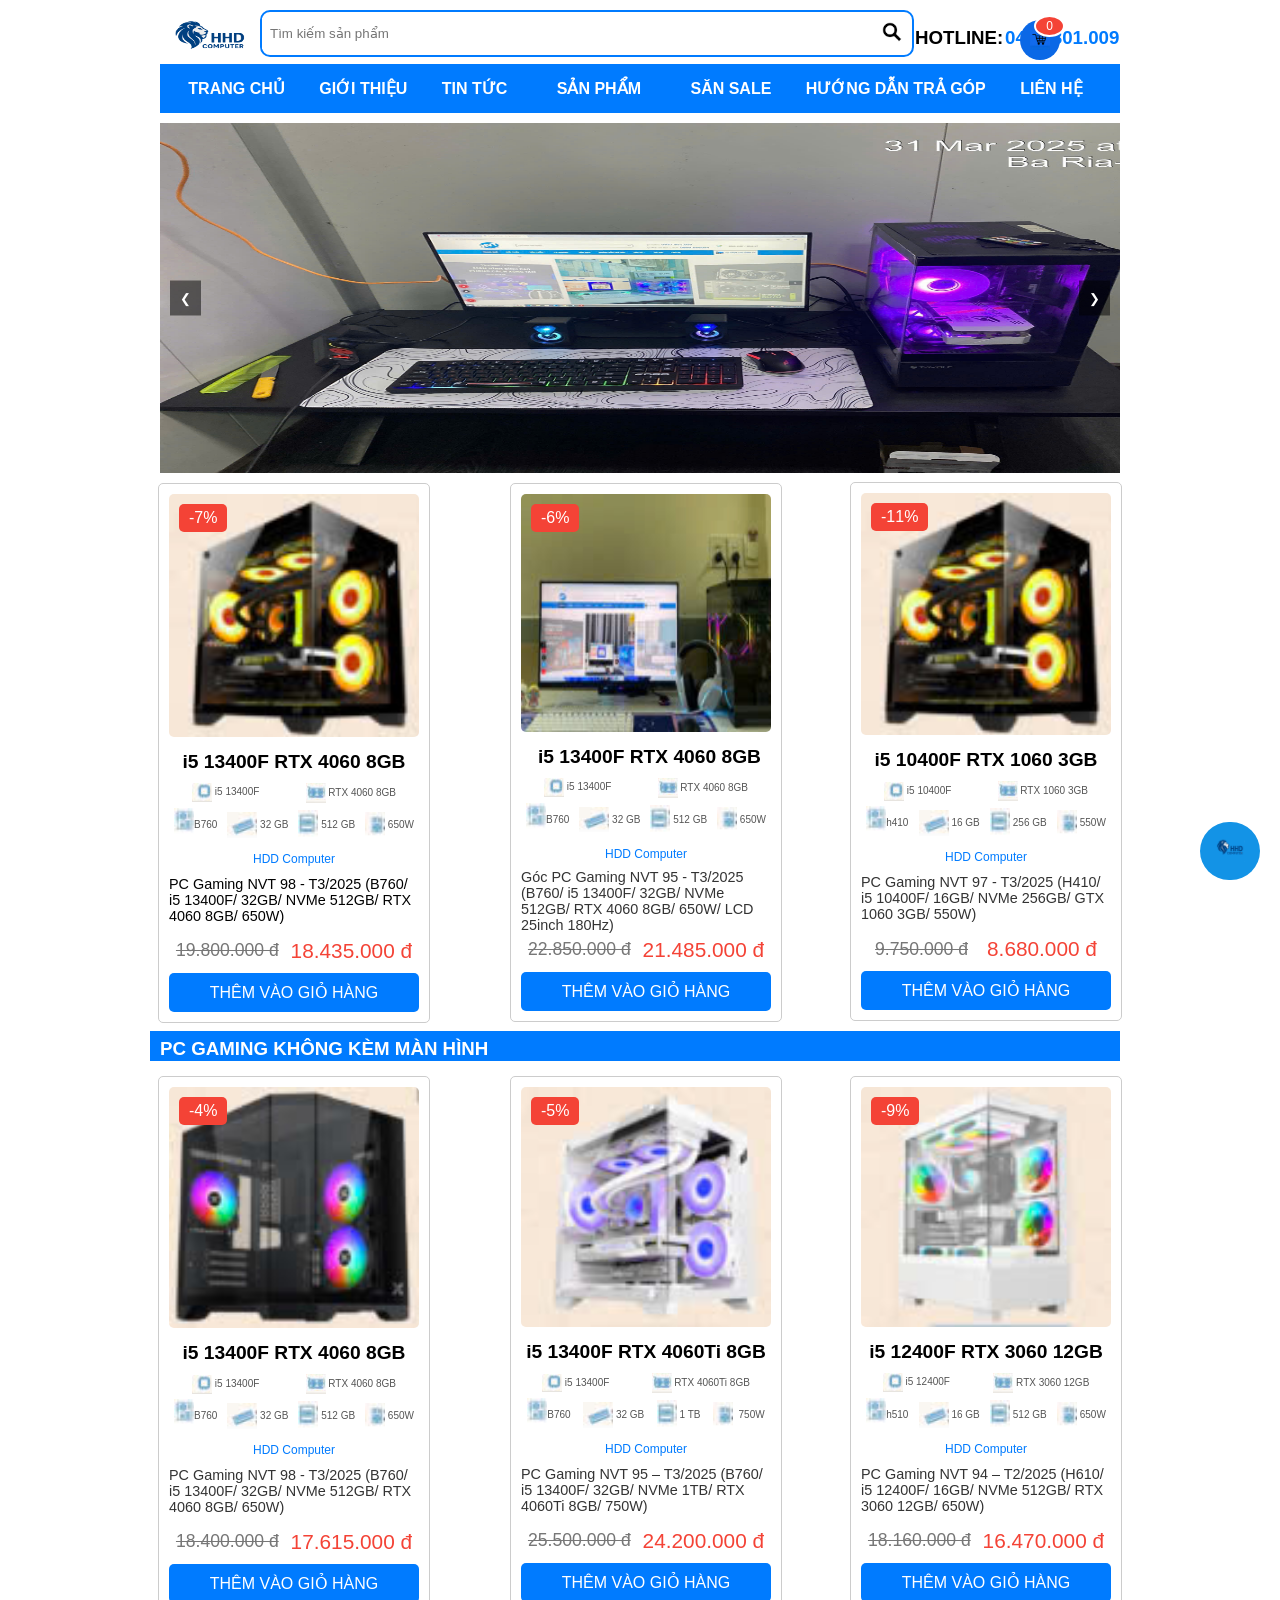
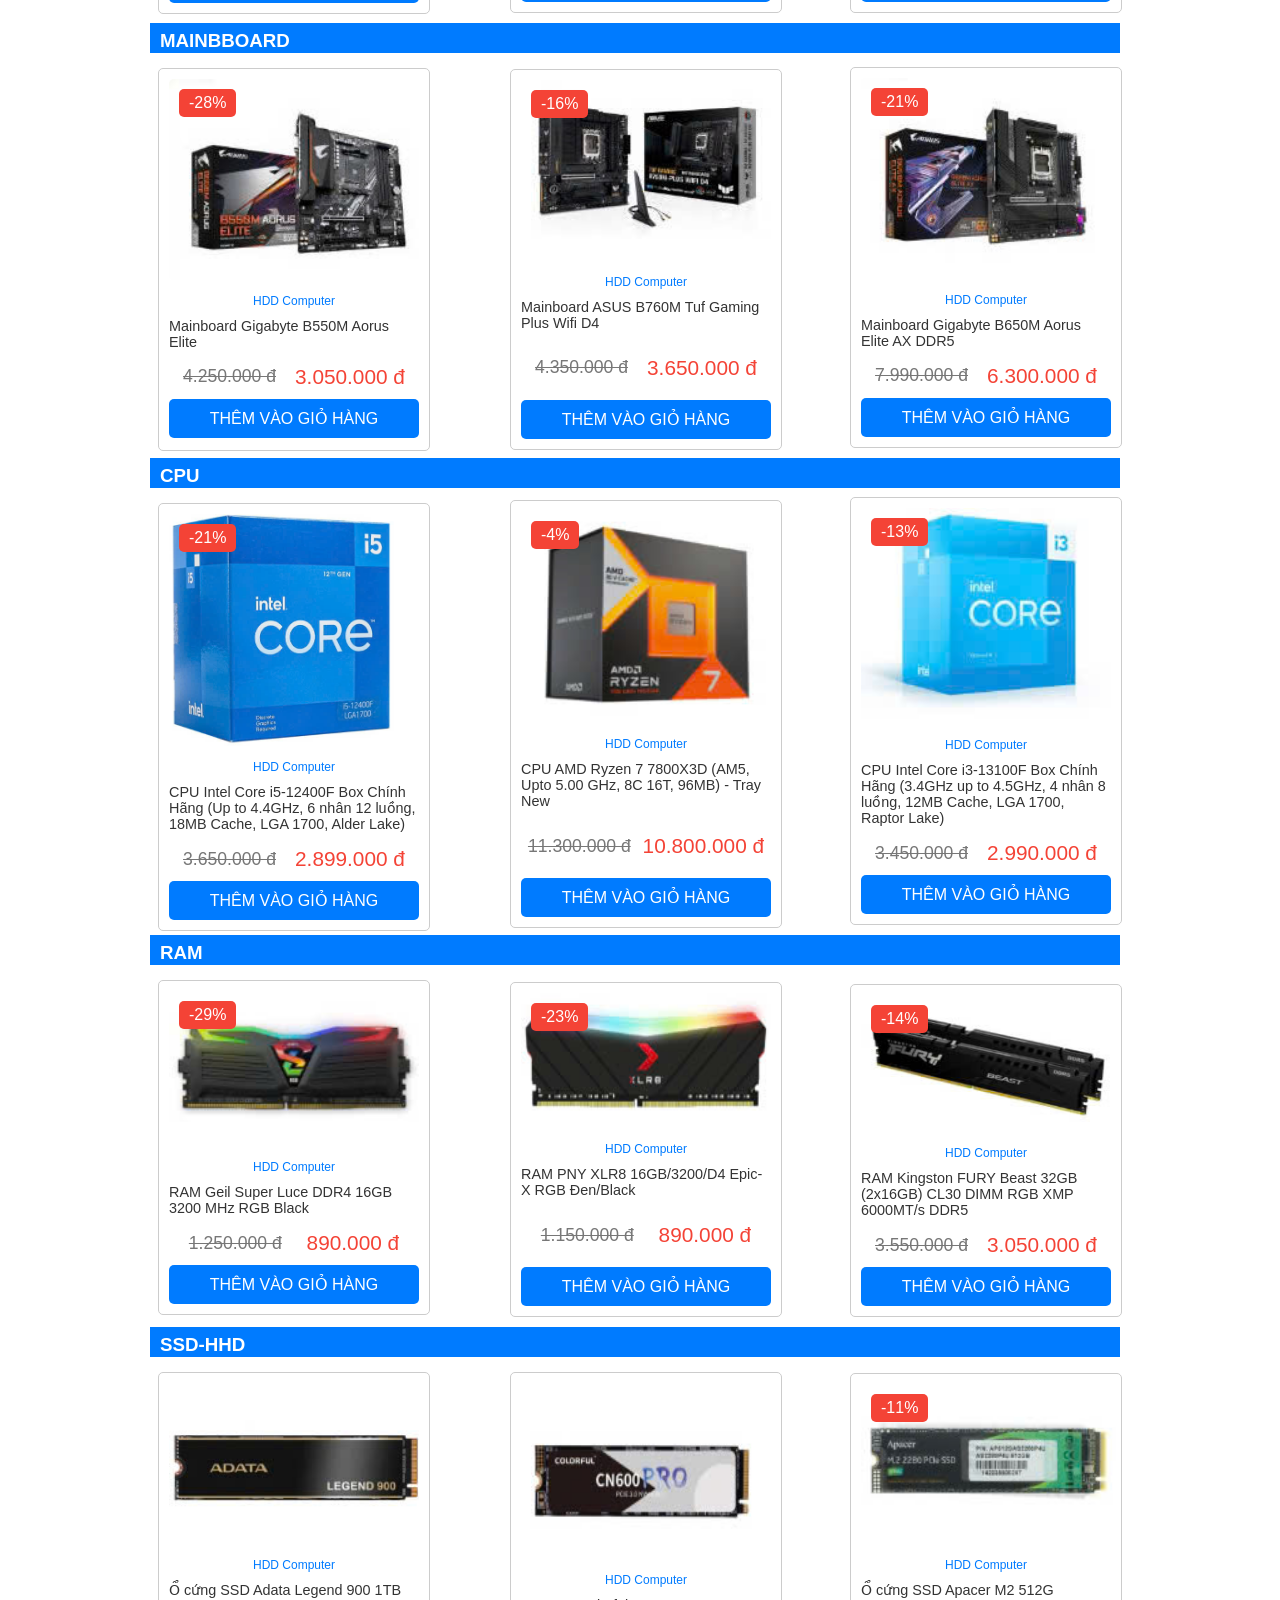
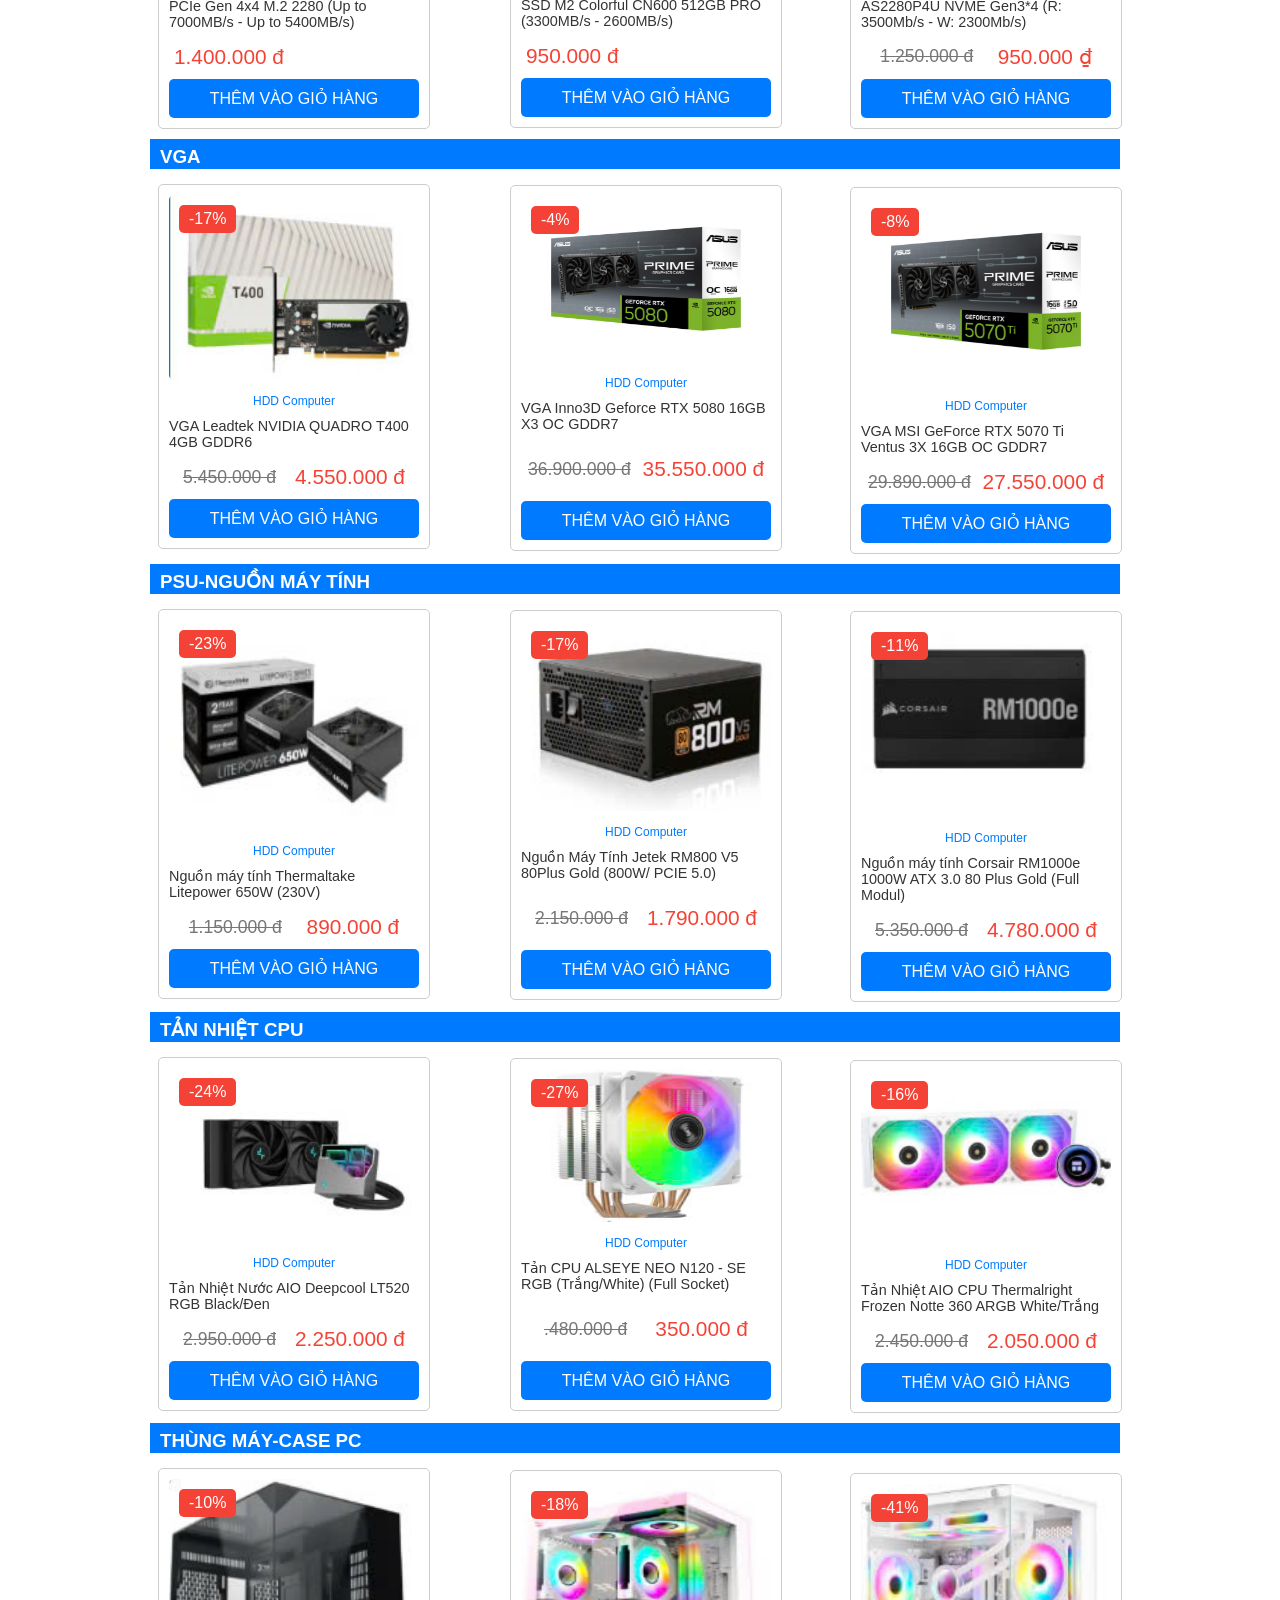
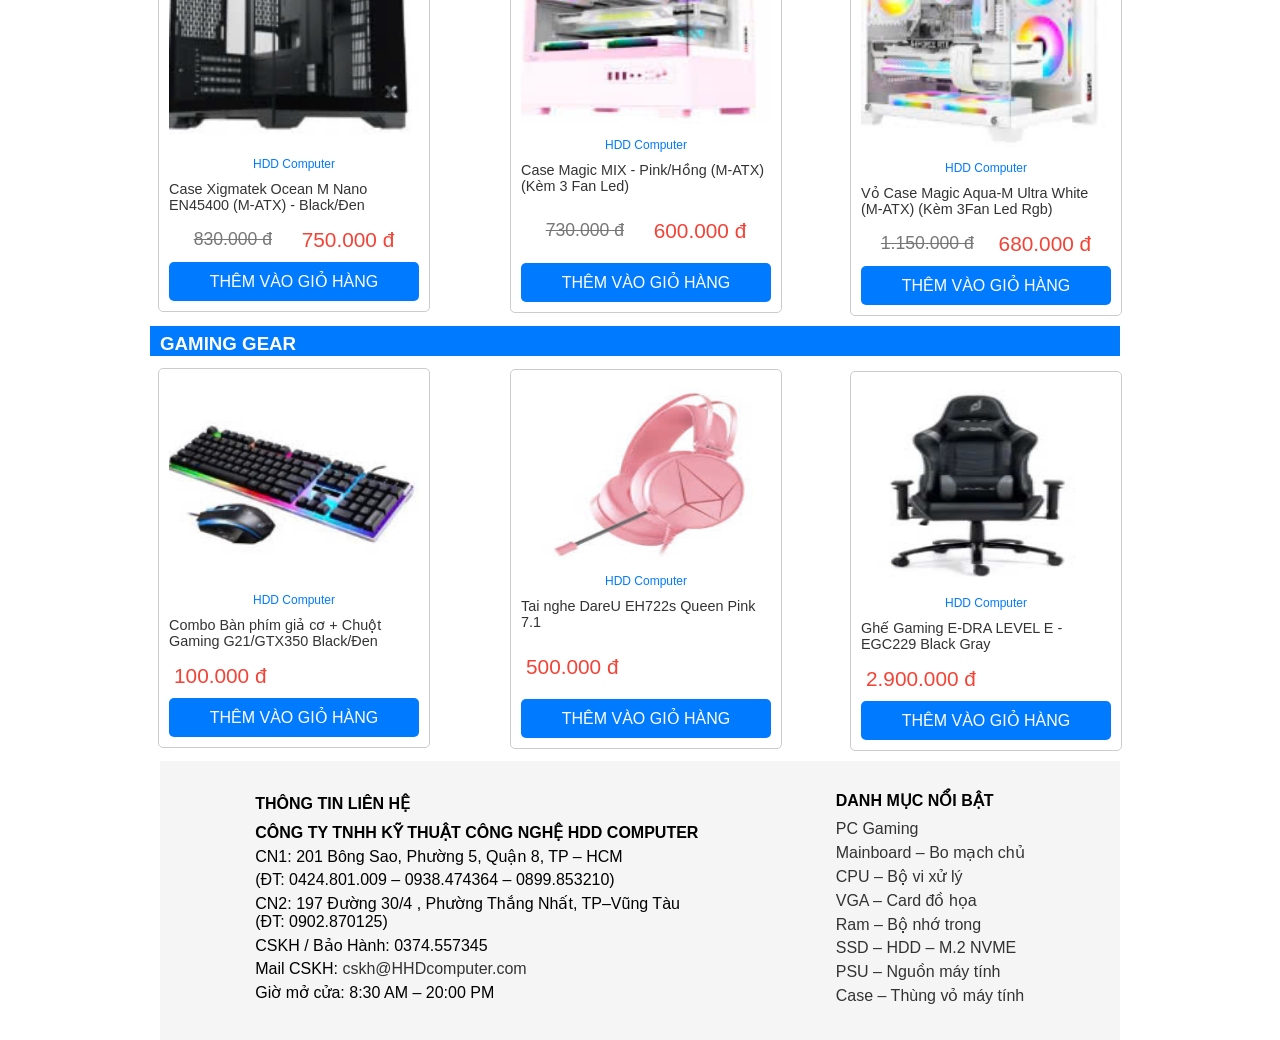
<file: index.html>
<!doctype html>
<html>
<head>
<script src="scripts/giohang.js"></script>
<meta charset="utf-8">
<meta name="viewport" content="width=device-width, initial-scale=1">
<title>Untitled Document</title>
<link href="styles/dinhdang.css" rel="stylesheet" type="text/css">
</head>
<body>
<div class="tong">
<div class="dau">
<a><img src="images/d933fa84-f4b5-4c27-9db7-804129b46376_preview_rev_1.png" class="anh" height="57px" width="80px"></a>
<div class="tk">
  <input type="text" placeholder="Tìm kiếm sản phẩm">
  <button>
    <img src="images/1.png">	 
  </button>	
</div>
	<div class="cart-icon">
    <a href="#" id="cart-button">
        <img src="images/cv.jpg" alt="Giỏ hàng" width="30">
        <span class="cart-count">0</span>
    </a>
</div>
<div class="cart-dropdown">
        <div class="cart-header">
            <h3>Giỏ hàng của bạn</h3>
        </div>
        <div class="cart-items">
            <!-- Các sản phẩm trong giỏ hàng sẽ được thêm vào đây -->
        </div>
        <div class="cart-total">
            <span>Tổng tiền: </span>
            <span id="cart-total-amount">0đ</span>
        </div>
        <button class="checkout-button" onclick="showQRCode()">Thanh toán</button>
    </div>
	<div class="modal" id="qrModal">
    <div class="modal-content">
        <span class="close-qr">&times;</span>
        <h2>Quét mã QR để thanh toán</h2>
        <div class="payment-amount" id="paymentAmount"></div>
        <img src="images/qr.jpg" alt="QR Code" class="qr-code-img">
    </div>
</div>
<div class="chudau"><h3 class="dn">HOTLINE:</h3>
	<h3 href="dk.html" class="dk">0424.801.009</h3>
	</div>
</div>
<div class="chu">
	<ul>
	<li class="tc"><b><a href="index.html">TRANG CHỦ</a></b></li>
	<li><b><a href="gioithieu.html">GIỚI THIỆU </a></b></li>
	<li><b><a href="tt.html">TIN TỨC</a></b></li>
  <li class="dropdown"><b><a class="product-button">SẢN PHẨM</a></b></li>
	<li><b><a href="SS.html">SĂN SALE</a></b></li>
	<li><b><a href="hdtg.html">HƯỚNG DẪN TRẢ GÓP</a></b></li>
	<li><b><a href="lh.html">LIÊN HỆ</a></b></li>
	</ul>
	</div>
	<div class="dropdown-content">
    <a href="main.html">Mainboard - Bo mạch chủ</a>
    <a href="cpu.html">CPU - Bộ vi xử lý</a>
    <a href="ram.html">RAM - Bộ nhớ trong</a>
    <a href="vga.html">VGA - Card đồ họa</a>
    <a href="ssd.html">SSD - HDD - M.2 NVME</a>
    <a href="psu.html">PSU - Nguồn máy tính</a>
    <a href="case.html">Case - Thùng vỏ máy tính</a>
    <a href="sp.html">Màn Hình Máy Tính PC</a>
    </div>
<div id="slideshow"> 
	<img class="bai1" src="images1/ảnh 2.jpg" alt="Ảnh 2"> 
	<img class="bai1" src="images1/anhr3.jpg" alt="Ảnh 3">
	<img class="bai1" src="images1/ảnh 3.jpg" alt="Ảnh 4">
	<img class="bai1" src="images1/ảnh 5.jpg" alt="Ảnh 5"> 
	<button class="nav-button prev" onclick="prevImage()">&#10094;</button> 
	<button class="nav-button next" onclick="nextImage()">&#10095;</button>
	</div>
	<div style="border: 1px solid #ccc; border-radius: 5px; margin: 10px; padding: 10px; width: 250px; font-family: sans-serif;margin-left: -2px">
		<a href="pc01.html" style="text-decoration: none;">
  <div style="position: relative;"> 
    <div style="position: absolute; top: 10px; left: 10px; background-color: #f44336; color: white; padding: 5px 10px; border-radius: 5px;">-7%</div>
    <img src="images/máy tính.jpg" alt="PC Gaming" style="width: 100%; border-radius: 5px;">
  </div>
  <div style="text-align: center; margin-top: 10px;">
    <h2 style="font-size: 1.2em; margin-top: 5px; margin-bottom: 5px; color: black;">i5 13400F RTX 4060 8GB</h2>
  </div>
  <div style="display: flex; justify-content: space-around; margin-top: 10px; font-size: 10px; color: #555;">
    <div><img src="images/chip.jpg" alt="CPU" style="width: 20px; vertical-align: middle;"> i5 13400F</div>
    <div><img src="images/card.jpg" alt="GPU" style="width: 20px; vertical-align: middle;"> RTX 4060 8GB</div>
  </div>
  <div style="display: flex; justify-content: space-around; margin-top: 5px; font-size: 10px; color: #555;">
	<div><img src="images/main.jpg" alt="main" style="width: 20px; vertical-align: middle;">B760</div>
    <div><img src="images/ram.jpg" alt="RAM" style="width: 30px; vertical-align: middle;"> 32 GB</div>
    <div><img src="images/ssd.jpg" alt="SSD" style="width: 20px; vertical-align: middle;"> 512 GB</div>
    <div><img src="images/nguồn.jpg" alt="Power" style="width: 20px; vertical-align: middle;"> 650W</div>
  </div>
  <div style="text-align: center; margin-top: 10px; color: #007bff; font-size: 12px;">HDD Computer</div>
<p style="font-size: 0.9em; color: #333; margin-bottom: 5px; margin-top: 10px; text-decoration: none; 	color: black;">PC Gaming NVT 98 - T3/2025 (B760/ i5 13400F/ 32GB/ NVMe 512GB/ RTX 4060 8GB/ 650W)</p>
		</a>
  <div style="margin-top: 15px;">
    <div style="display: flex; align-items: center;">
      <span style="text-decoration: line-through; color: #777; font-size: 1.1em;">19.800.000 đ</span>
      <span style="color: #f44336; font-size: 1.3em; margin-left: 5px;">18.435.000 đ</span>
    </div>
    <button style="background-color: #007bff; color: white; padding: 10px 15px; border: none; border-radius: 5px; margin-top: 10px; width: 100%; cursor: pointer; font-size: 1em;">THÊM VÀO GIỎ HÀNG</button>
  </div>
</div>
<div style="border: 1px solid #ccc; border-radius: 5px; margin: 10px; padding: 10px; width: 250px; font-family: sans-serif; margin-left: 350px; margin-top: -550px"  >
		<a href="pc02.html" style="text-decoration: none;">
  <div style="position: relative;">
    <div style="position: absolute; top: 10px; left: 10px; background-color: #f44336; color: white; padding: 5px 10px; border-radius: 5px;">-6%</div>
    <img src="images/z6490948857626_b6c3ba94ea659510197864445df9ac18.jpg"  alt="PC Gaming" style="width: 100%; height:238px; border-radius: 5px;">	  
  </div>
<h2 style=" margin-left: 17px; font-size: 1.2em; margin-top: 10px; margin-bottom: 5px; color: black;">i5 13400F RTX 4060 8GB</h2>
<div style="display: flex; justify-content: space-around; margin-top: 10px; font-size: 10px; color: #555;">
    <div><img src="images/chip.jpg" alt="CPU" style="width: 20px; vertical-align: middle;"> i5 13400F</div>
    <div><img src="images/card.jpg" alt="GPU" style="width: 20px; vertical-align: middle;"> RTX 4060 8GB</div>
  </div>
<div style="display: flex; justify-content: space-around; margin-top: 5px; font-size: 10px; color: #555;">
	<div><img src="images/main.jpg" alt="main" style="width: 20px; vertical-align: middle;">B760</div>
    <div><img src="images/ram.jpg" alt="RAM" style="width: 30px; vertical-align: middle;"> 32 GB</div>
    <div><img src="images/ssd.jpg" alt="SSD" style="width: 20px; vertical-align: middle;"> 512 GB</div>
    <div><img src="images/nguồn.jpg" alt="Power" style="width: 20px; vertical-align: middle;"> 650W</div>
  </div>
  <div style="text-align: center; margin-top: 10px; color: #007bff; font-size: 12px;">HDD Computer</div>
<p style="font-size: 0.9em; color: #333; margin-bottom: 0px; margin-top: 8px">Góc PC Gaming NVT 95 - T3/2025 (B760/ i5 13400F/ 32GB/ NVMe 512GB/ RTX 4060 8GB/ 650W/ LCD 25inch 180Hz)</p>
	</a>
  <div style="margin-top: 5px;">
    <div style="display: flex; align-items: center;">
      <span style="text-decoration: line-through; color: #777; font-size: 1.1em;">22.850.000 đ</span>
      <span style="color: #f44336; font-size: 1.3em; margin-left: 5px;">21.485.000 đ</span>
    </div>
    <button style="background-color: #007bff; color: white; padding: 10px 15px; border: none; border-radius: 5px; margin-top: 10px; width: 100%; cursor: pointer; font-size: 1em;">THÊM VÀO GIỎ HÀNG</button>
</div>
</div>
<div style="border: 1px solid #ccc; border-radius: 5px; margin: 10px; padding: 10px; width: 250px; font-family: sans-serif; margin-left: 690px; margin-top: -550px"  >
<a href="pc03.html" style="text-decoration: none;">
  <div style="position: relative;">
    <div style="position: absolute; top: 10px; left: 10px; background-color: #f44336; color: white; padding: 5px 10px; border-radius: 5px;">-11%</div>
    <img src="images/máy tính.jpg" alt="PC Gaming" style="width: 100%; border-radius: 5px;">
  </div>
  <div style="text-align: center; margin-top: 10px;">
    <h2 style="font-size: 1.2em; margin-top: 5px; margin-bottom: 5px;  color: black;">i5 10400F RTX 1060 3GB</h2>
  </div>
  <div style="display: flex; justify-content: space-around; margin-top: 10px; font-size: 10px; color: #555;">
    <div><img src="images/chip.jpg" alt="CPU" style="width: 20px; vertical-align: middle;"> i5 10400F</div>
    <div><img src="images/card.jpg" alt="GPU" style="width: 20px; vertical-align: middle;"> RTX 1060 3GB</div>
  </div>
  <div style="display: flex; justify-content: space-around; margin-top: 5px; font-size: 10px; color: #555;">
	<div><img src="images/main.jpg" alt="main" style="width: 20px; vertical-align: middle;">h410</div>
    <div><img src="images/ram.jpg" alt="RAM" style="width: 30px; vertical-align: middle;"> 16 GB</div>
    <div><img src="images/ssd.jpg" alt="SSD" style="width: 20px; vertical-align: middle;"> 256 GB</div>
    <div><img src="images/nguồn.jpg" alt="Power" style="width: 20px; vertical-align: middle;"> 550W</div>
  </div>
  <div style="text-align: center; margin-top: 10px; color: #007bff; font-size: 12px;">HDD Computer</div>
   	 <p style="font-size: 0.9em; color: #333; margin-bottom: 5px;margin-top: 10px;">PC Gaming NVT 97 - T3/2025 (H410/ i5 10400F/ 16GB/ NVMe 256GB/ GTX 1060 3GB/ 550W)</p>
	</a>
  <div style="margin-top: 15px;">
    <div style="display: flex; align-items: center;">
      <span style="text-decoration: line-through; color: #777; font-size: 1.1em;">9.750.000 đ</span>
      <span style="color: #f44336; font-size: 1.3em; margin-left: 5px;">8.680.000 đ</span>
    </div>
    <button style="background-color: #007bff; color: white; padding: 10px 15px; border: none; border-radius: 5px; margin-top: 10px; width: 100%; cursor: pointer; font-size: 1em;">THÊM VÀO GIỎ HÀNG</button>
</div>
</div>
<div class="PC">
<h3>PC GAMING KHÔNG KÈM MÀN HÌNH</h3></div>
<div style="border: 1px solid #ccc; border-radius: 5px; margin: 10px; padding: 10px; width: 250px; font-family: sans-serif;margin-left: -2px;margin-top: -285px">
	<a href="pc04.html" style="text-decoration: none;">
  <div style="position: relative;">
    <div style="position: absolute; top: 10px; left: 10px; background-color: #f44336; color: white; padding: 5px 10px; border-radius: 5px;">-4%</div>
    <img src="images/máy 3.jpg" alt="PC Gaming" style="width: 100%; border-radius: 5px;">
  </div>
  <div style="text-align: center; margin-top: 10px;">
    <h2 style="font-size: 1.2em; margin-top: 5px; margin-bottom: 5px;  color: black;">i5 13400F RTX 4060 8GB</h2>
  </div>
  <div style="display: flex; justify-content: space-around; margin-top: 10px; font-size: 10px; color: #555;">
    <div><img src="images/chip.jpg" alt="CPU" style="width: 20px; vertical-align: middle;"> i5 13400F</div>
    <div><img src="images/card.jpg" alt="GPU" style="width: 20px; vertical-align: middle;"> RTX 4060 8GB</div>
  </div>
  <div style="display: flex; justify-content: space-around; margin-top: 5px; font-size: 10px; color: #555;">
	<div><img src="images/main.jpg" alt="main" style="width: 20px; vertical-align: middle;">B760</div>
    <div><img src="images/ram.jpg" alt="RAM" style="width: 30px; vertical-align: middle;"> 32 GB</div>
    <div><img src="images/ssd.jpg" alt="SSD" style="width: 20px; vertical-align: middle;"> 512 GB</div>
    <div><img src="images/nguồn.jpg" alt="Power" style="width: 20px; vertical-align: middle;"> 650W</div>
  </div>
  <div style="text-align: center; margin-top: 10px; color: #007bff; font-size: 12px;">HDD Computer</div>
<p style="font-size: 0.9em; color: #333; margin-bottom: 5px; margin-top: 10px;">PC Gaming NVT 98 - T3/2025 (B760/ i5 13400F/ 32GB/ NVMe 512GB/ RTX 4060 8GB/ 650W)</p>
	</a>
  <div style="margin-top: 15px;">
    <div style="display: flex; align-items: center;">
      <span style="text-decoration: line-through; color: #777; font-size: 1.1em;">18.400.000 đ</span>
      <span style="color: #f44336; font-size: 1.3em; margin-left: 5px;">17.615.000 đ</span>
    </div>
    <button style="background-color: #007bff; color: white; padding: 10px 15px; border: none; border-radius: 5px; margin-top: 10px; width: 100%; cursor: pointer; font-size: 1em;">THÊM VÀO GIỎ HÀNG</button>
  </div>
</div>
<div style="border: 1px solid #ccc; border-radius: 5px; margin: 10px; padding: 10px; width: 250px; font-family: sans-serif; margin-left: 350px; margin-top: -548px"  >
	<a href="pc05.html" style="text-decoration: none;">
  <div style="position: relative;">
    <div style="position: absolute; top: 10px; left: 10px; background-color: #f44336; color: white; padding: 5px 10px; border-radius: 5px;">-5%</div>
    <img src="images/máy 1.jpg"  alt="PC Gaming" style="width: 100%; height:240px; border-radius: 5px;">	  
  </div>
<div style="text-align: center; margin-top: 10px;">
    <h2 style="font-size: 1.2em; margin-top: 5px; margin-bottom: 5px; color: black">i5 13400F RTX 4060Ti  8GB</h2>
  </div>
<div style="display: flex; justify-content: space-around; margin-top: 10px; font-size: 10px; color: #555;">
    <div><img src="images/chip.jpg" alt="CPU" style="width: 20px; vertical-align: middle;"> i5 13400F</div>
    <div><img src="images/card.jpg" alt="GPU" style="width: 20px; vertical-align: middle;"> RTX 4060Ti 8GB</div>
  </div>
<div style="display: flex; justify-content: space-around; margin-top: 5px; font-size: 10px; color: #555;">
	<div><img src="images/main.jpg" alt="main" style="width: 20px; vertical-align: middle;">B760</div>
    <div><img src="images/ram.jpg" alt="RAM" style="width: 30px; vertical-align: middle;"> 32 GB</div>
    <div><img src="images/ssd.jpg" alt="SSD" style="width: 20px; vertical-align: middle;"> 1 TB</div>
    <div><img src="images/nguồn.jpg" alt="Power" style="width: 20px; vertical-align: middle;"> &nbsp;750W</div>
  </div>
  <div style="text-align: center; margin-top: 10px; color: #007bff; font-size: 12px;">HDD Computer</div>
	    <p style="font-size: 0.9em; color: #333; margin-bottom: 5px;margin-top: 10px;">PC Gaming NVT 95 – T3/2025 (B760/ i5 13400F/ 32GB/ NVMe 1TB/ RTX 4060Ti 8GB/ 750W)</p>
		</a>
  <div style="margin-top: 15px;">
    <div style="display: flex; align-items: center;">
      <span style="text-decoration: line-through; color: #777; font-size: 1.1em;">25.500.000 đ</span>
      <span style="color: #f44336; font-size: 1.3em; margin-left: 5px;">24.200.000 đ</span>
    </div>
<button style="background-color: #007bff; color: white; padding: 10px 15px; border: none; border-radius: 5px; margin-top: 10px; width: 100%; cursor: pointer; font-size: 1em;">THÊM VÀO GIỎ HÀNG</button>
</div>
</div>
<div style="border: 1px solid #ccc; border-radius: 5px; margin: 10px; padding: 10px; width: 250px; font-family: sans-serif; margin-left: 690px; margin-top: -547px"  >
		  <a href="pc06.html" style="text-decoration: none;">
  <div style="position: relative;">
    <div style="position: absolute; top: 10px; left: 10px; background-color: #f44336; color: white; padding: 5px 10px; border-radius: 5px;">-9%</div>
    <img src="images/máy 2.jpg" alt="PC Gaming" style="width: 100%; height: 240px; border-radius: 5px;">
  </div>
  <div style="text-align: center; margin-top: 10px;">
    <h2 style="font-size: 1.2em; margin-top: 5px; margin-bottom: 5px; color: black">i5 12400F RTX 3060 12GB</h2>
  </div>
  <div style="display: flex; justify-content: space-around; margin-top: 10px; font-size: 10px; color: #555;">
    <div><img src="images/chip.jpg" alt="CPU" style="width: 20px; vertical-align: middle;"> i5 12400F</div>
    <div><img src="images/card.jpg" alt="GPU" style="width: 20px; vertical-align: middle;"> RTX 3060 12GB</div>
  </div>
  <div style="display: flex; justify-content: space-around; margin-top: 5px; font-size: 10px; color: #555;">
	<div><img src="images/main.jpg" alt="main" style="width: 20px; vertical-align: middle;">h510</div>
    <div><img src="images/ram.jpg" alt="RAM" style="width: 30px; vertical-align: middle;"> 16 GB</div>
    <div><img src="images/ssd.jpg" alt="SSD" style="width: 20px; vertical-align: middle;"> 512 GB</div>
    <div><img src="images/nguồn.jpg" alt="Power" style="width: 20px; vertical-align: middle;"> 650W</div>
  </div>
  <div style="text-align: center; margin-top: 10px; color: #007bff; font-size: 12px;">HDD Computer</div>
<p style="font-size: 0.9em; color: #333; margin-bottom: 5px; margin-top: 10px;">PC Gaming NVT 94 – T2/2025 (H610/ i5 12400F/ 16GB/ NVMe 512GB/ RTX 3060 12GB/ 650W)</p>
	</a>
  <div style="margin-top: 15px;">
    <div style="display: flex; align-items: center;">
      <span style="text-decoration: line-through; color: #777; font-size: 1.1em;">18.160.000 đ</span>
      <span style="color: #f44336; font-size: 1.3em; margin-left: 5px;">16.470.000 đ</span>
    </div>
    <button style="background-color: #007bff; color: white; padding: 10px 15px; border: none; border-radius: 5px; margin-top: 10px; width: 100%; cursor: pointer; font-size: 1em;">THÊM VÀO GIỎ HÀNG</button>
</div>
</div>
<div class="MAIN">
<h3>MAINBBOARD</h3></div>
<div style="border: 1px solid #ccc; border-radius: 5px; margin: 10px; padding: 10px; height: 361px; width: 250px; font-family: sans-serif;margin-left: -2px;margin-top: -285px">
		<a href="main1.html" style="text-decoration: none;">
  <div style="position: relative;">
    <div style="position: absolute; top: 10px; left: 10px; background-color: #f44336; color: white; padding: 5px 10px; border-radius: 5px;">-28%</div>
    <img src="images/z6496133440373_ee0681e32c410c208bbcfb10ec3a775c.jpg" alt="PC Gaming" style="width: 100%; border-radius: 5px;">
  </div>
  <div style="text-align: center; margin-top: 10px; color: #007bff; font-size: 12px;">HDD Computer</div>
    <p style="font-size: 0.9em; color: #333; margin-bottom: 5px; margin-top: 10px;">Mainboard Gigabyte B550M Aorus Elite</p>
	</a>
  <div style="margin-top: 15px;">
    <div style="display: flex; align-items: center;">
      <span style="text-decoration: line-through; color: #777; font-size: 1.1em;">4.250.000 đ</span>
      <span style="color: #f44336; font-size: 1.3em; margin-left: 5px;">3.050.000 đ</span>
    </div>
    <button style="background-color: #007bff; color: white; padding: 10px 15px; border: none; border-radius: 5px; margin-top: 10px; width: 100%; cursor: pointer; font-size: 1em;">THÊM VÀO GIỎ HÀNG</button>
  </div>
</div>
<div style="border: 1px solid #ccc; border-radius: 5px; margin: 10px; padding: 10px; width: 250px; height:  font-family: sans-serif; margin-left: 350px; margin-top: -392px"  >
	<a href="main2.html" style="text-decoration: none;">
  <div style="position: relative;">
    <div style="position: absolute; top: 10px; left: 10px; background-color: #f44336; color: white; padding: 5px 10px; border-radius: 5px;">-16%</div>
    <img src="images/z6496133269536_c7738d753c35596fb6e30a76c0d4f801.jpg"  alt="PC Gaming" style="width: 100%; height:181px; border-radius: 5px;">	  
  </div>
  <div style="text-align: center; margin-top: 10px; color: #007bff; font-size: 12px;">HDD Computer</div>
	<p style="font-size: 0.9em; color: #333; margin-bottom: 5px; margin-top: 10px;">Mainboard ASUS B760M Tuf Gaming Plus Wifi D4</p></a>
  <div style="margin-top: 15px;">
    <div style="display: flex; align-items: center; padding-top: 10PX; padding-bottom: 10px;">
      <span style="text-decoration: line-through; color: #777; font-size: 1.1em;">4.350.000 đ</span>
      <span style="color: #f44336; font-size: 1.3em; margin-left: 5px;">3.650.000 đ</span>
    </div>
    <button style="background-color: #007bff; color: white; padding: 10px 15px; border: none; border-radius: 5px; margin-top: 10px; width: 100%; cursor: pointer; font-size: 1em;">THÊM VÀO GIỎ HÀNG</button>
</div>
</div>
<div style="border: 1px solid #ccc; border-radius: 5px; margin: 10px; padding: 10px; width: 250px; font-family: sans-serif; margin-left: 690px; margin-top: -393px"  >
		<a href="main3.html" style="text-decoration: none;">
  <div style="position: relative;">
    <div style="position: absolute; top: 10px; left: 10px; background-color: #f44336; color: white; padding: 5px 10px; border-radius: 5px;">-21%</div>
    <img src="images/z6496133096845_8920b9582a59be85a3ecc79d1ed427ba.jpg" alt="PC Gaming" style="width: 100%; height: 201px; border-radius: 5px;">
  </div>
  <div style="text-align: center; margin-top: 10px; color: #007bff; font-size: 12px;">HDD Computer</div>
<p style="font-size: 0.9em; color: #333; margin-bottom: 5px; margin-top: 10px">Mainboard Gigabyte B650M Aorus Elite AX DDR5</p></a>
  <div style="margin-top: 15px;">
    <div style="display: flex; align-items: center;">
      <span style="text-decoration: line-through; color: #777; font-size: 1.1em;">7.990.000 đ</span>
      <span style="color: #f44336; font-size: 1.3em; margin-left: 5px;">6.300.000 đ</span>
    </div>
    <button style="background-color: #007bff; color: white; padding: 10px 15px; border: none; border-radius: 5px; margin-top: 10px; width: 100%; cursor: pointer; font-size: 1em;">THÊM VÀO GIỎ HÀNG</button>
</div>
</div>
<div class="CPU">
<h3>CPU</h3></div>
<div style="border: 1px solid #ccc; border-radius: 5px; margin: 10px; padding: 10px; width: 250px; font-family: sans-serif;margin-left: -2px;margin-top: -285px">
			<a href="cpu1.html" style="text-decoration: none;">
  <div style="position: relative;">
    <div style="position: absolute; top: 10px; left: 10px; background-color: #f44336; color: white; padding: 5px 10px; border-radius: 5px;">-21%</div>
    <img src="images1/cpu1.jpg" alt="PC Gaming" style="width: 90%; border-radius: 5px;">	
  </div>
  <div style="text-align: center; margin-top: 10px; color: #007bff; font-size: 12px;">HDD Computer</div>
<p style="font-size: 0.9em; color: #333; margin-bottom: 5px; margin-top: 10px;">CPU Intel Core i5-12400F Box Chính Hãng (Up to 4.4GHz, 6 nhân 12 luồng, 18MB Cache, LGA 1700, Alder Lake)</p></a>
  <div style="margin-top: 15px;">
    <div style="display: flex; align-items: center;">
      <span style="text-decoration: line-through; color: #777; font-size: 1.1em;">3.650.000 đ</span>
      <span style="color: #f44336; font-size: 1.3em; margin-left: 5px;">2.899.000 đ</span>
    </div>
    <button style="background-color: #007bff; color: white; padding: 10px 15px; border: none; border-radius: 5px; margin-top: 10px; width: 100%; cursor: pointer; font-size: 1em;">THÊM VÀO GIỎ HÀNG</button>
  </div>
</div>
<div style="border: 1px solid #ccc; border-radius: 5px; margin: 10px; padding: 10px; width: 250px; font-family: sans-serif; margin-left: 350px; margin-top: -441px"  >
				<a href="cpu2.html" style="text-decoration: none;">
  <div style="position: relative;">
    <div style="position: absolute; top: 10px; left: 10px; background-color: #f44336; color: white; padding: 5px 10px; border-radius: 5px;">-4%</div>
    <img src="images/cpu 2.jpg"  alt="PC Gaming" style="width: 100%; height:212px; border-radius: 5px;">	  
  </div>
  <div style="text-align: center; margin-top: 10px; color: #007bff; font-size: 12px;">HDD Computer</div>
<p style="font-size: 0.9em; color: #333; margin-bottom: 5px; margin-top: 10px">CPU AMD Ryzen 7 7800X3D (AM5, Upto 5.00 GHz, 8C 16T, 96MB) - Tray New</p></a>
  <div style="margin-top: 15px;">
    <div style="display: flex; align-items: center; padding-top: 10PX; padding-bottom: 10px;">
      <span style="text-decoration: line-through; color: #777; font-size: 1.1em;">11.300.000 đ</span>
      <span style="color: #f44336; font-size: 1.3em; margin-left: 5px;">10.800.000 đ</span>
    </div>
    <button style="background-color: #007bff; color: white; padding: 10px 15px; border: none; border-radius: 5px; margin-top: 10px; width: 100%; cursor: pointer; font-size: 1em;">THÊM VÀO GIỎ HÀNG</button>
</div>
</div>
<div style="border: 1px solid #ccc; border-radius: 5px; margin: 10px; padding: 10px; width: 250px; font-family: sans-serif; margin-left: 690px; margin-top: -441px"  >
	<a href="cpu3.html" style="text-decoration: none;">
  <div style="position: relative;">
    <div style="position: absolute; top: 10px; left: 10px; background-color: #f44336; color: white; padding: 5px 10px; border-radius: 5px;">-13%</div>
    <img src="images1/cpu3.jpg" alt="PC Gaming" style="width: 100%; height: 216px; border-radius: 5px;">
  </div>
  <div style="text-align: center; margin-top: 10px; color: #007bff; font-size: 12px;">HDD Computer</div>
	<p style="font-size: 0.9em; color: #333; margin-bottom: 5px;margin-top: 10px;">CPU Intel Core i3-13100F Box Chính Hãng (3.4GHz up to 4.5GHz, 4 nhân 8 luồng, 12MB Cache, LGA 1700, Raptor Lake)</p></a>
  <div style="margin-top: 15px;">
    <div style="display: flex; align-items: center;">
      <span style="text-decoration: line-through; color: #777; font-size: 1.1em;">3.450.000 đ</span>
      <span style="color: #f44336; font-size: 1.3em; margin-left: 5px;">2.990.000 đ</span>
    </div>
    <button style="background-color: #007bff; color: white; padding: 10px 15px; border: none; border-radius: 5px; margin-top: 10px; width: 100%; cursor: pointer; font-size: 1em;">THÊM VÀO GIỎ HÀNG</button>
</div>
</div>
<div class="RAM">
<h3>RAM</h3>
</div>
<div style="border: 1px solid #ccc; border-radius: 5px; margin: 10px; padding: 10px; width: 250px; font-family: sans-serif;margin-left: -2px;margin-top: -285px">
	<a href="ram1.html" style="text-decoration: none;">
  <div style="position: relative;">
    <div style="position: absolute; top: 10px; left: 10px; background-color: #f44336; color: white; padding: 5px 10px; border-radius: 5px;">-29%</div>
    <img src="images/ram1.jpg" alt="PC Gaming" style="width: 100%; border-radius: 5px;">
  </div>
  <div style="text-align: center; margin-top: 10px; color: #007bff; font-size: 12px;">HDD Computer</div>
	<p style="font-size: 0.9em; color: #333; margin-bottom: 5px; margin-top: 10px;">RAM Geil Super Luce DDR4 16GB 3200 MHz RGB Black</p></a>
  <div style="margin-top: 15px;">
    <div style="display: flex; align-items: center;">
      <span style="text-decoration: line-through; color: #777; font-size: 1.1em;">1.250.000 đ</span>
      <span style="color: #f44336; font-size: 1.3em; margin-left: 5px;">890.000 đ</span>
    </div>
    <button style="background-color: #007bff; color: white; padding: 10px 15px; border: none; border-radius: 5px; margin-top: 10px; width: 100%; cursor: pointer; font-size: 1em;">THÊM VÀO GIỎ HÀNG</button>
  </div>
</div>
<div style="border: 1px solid #ccc; border-radius: 5px; margin: 10px; padding: 10px; width: 250px; font-family: sans-serif; margin-left: 350px; margin-top: -343px"  >
	<a href="ram2.html" style="text-decoration: none;">
  <div style="position: relative;">
    <div style="position: absolute; top: 10px; left: 10px; background-color: #f44336; color: white; padding: 5px 10px; border-radius: 5px;">-23%</div>
    <img src="images/ram2.jpg"  alt="PC Gaming" style="width: 100%; height:135px; border-radius: 5px;">	  
  </div>
  <div style="text-align: center; margin-top: 10px; color: #007bff; font-size: 12px;">HDD Computer</div>
<p style="font-size: 0.9em; color: #333; margin-bottom: 5px;margin-top: 10px;">RAM PNY XLR8 16GB/3200/D4 Epic-X RGB Đen/Black</p></a>
  <div style="margin-top: 15px;">
    <div style="display: flex; align-items: center; padding-top: 10PX; padding-bottom: 10px;">
      <span style="text-decoration: line-through; color: #777; font-size: 1.1em;">1.150.000 đ</span>
      <span style="color: #f44336; font-size: 1.3em; margin-left: 5px;">890.000 đ</span>
    </div>
    <button style="background-color: #007bff; color: white; padding: 10px 15px; border: none; border-radius: 5px; margin-top: 10px; width: 100%; cursor: pointer; font-size: 1em;">THÊM VÀO GIỎ HÀNG</button>
</div>
</div>
<div style="border: 1px solid #ccc; border-radius: 5px; margin: 10px; padding: 10px; width: 250px; font-family: sans-serif; margin-left: 690px; margin-top: -343px"  >
	<a href="ram3.html" style="text-decoration: none;">
  <div style="position: relative;">
    <div style="position: absolute; top: 10px; left: 10px; background-color: #f44336; color: white; padding: 5px 10px; border-radius: 5px;">-14%</div>
    <img src="images/ram3.jpg" alt="PC Gaming" style="width: 100%; height:137px; border-radius: 5px;">
  </div>
  <div style="text-align: center; margin-top: 10px; color: #007bff; font-size: 12px;">HDD Computer</div>
<p style="font-size: 0.9em; color: #333; margin-bottom: 5px; margin-top: 10px;">RAM Kingston FURY Beast 32GB (2x16GB) CL30 DIMM RGB XMP 6000MT/s DDR5</p></a>
  <div style="margin-top: 15px;">
    <div style="display: flex; align-items: center;">
      <span style="text-decoration: line-through; color: #777; font-size: 1.1em;">3.550.000 đ</span>
      <span style="color: #f44336; font-size: 1.3em; margin-left: 5px;">3.050.000 đ</span>
    </div>
    <button style="background-color: #007bff; color: white; padding: 10px 15px; border: none; border-radius: 5px; margin-top: 10px; width: 100%; cursor: pointer; font-size: 1em;">THÊM VÀO GIỎ HÀNG</button>
</div>
</div>
<div class="SSD-HHD">
<h3>SSD-HHD</h3></div>
<div style="border: 1px solid #ccc; border-radius: 5px; margin: 10px; padding: 10px; width: 250px; font-family: sans-serif;margin-left: -2px;margin-top: -285px">
	<a href="ssd1.html" style="text-decoration: none;">
  <div style="position: relative;">
    <img src="images/ssd1.jpg" alt="PC Gaming" style="width: 100%;height: 161px; border-radius: 5px;">
  </div>
  <div style="text-align: center; margin-top: 10px; color: #007bff; font-size: 12px;">HDD Computer</div>
<p style="font-size: 0.9em; color: #333; margin-bottom: 5px; margin-top: 10px;">Ổ cứng SSD Adata Legend 900 1TB PCIe Gen 4x4 M.2 2280 (Up to 7000MB/s - Up to 5400MB/s)</p></a>
  <div style="margin-top: 15px;">
    <div style="display: flex; align-items: center;">
      <span style="color: #f44336; font-size: 1.3em; margin-left: 5px;">1.400.000 đ</span>
    </div>
    <button style="background-color: #007bff; color: white; padding: 10px 15px; border: none; border-radius: 5px; margin-top: 10px; width: 100%; cursor: pointer; font-size: 1em;">THÊM VÀO GIỎ HÀNG</button>
  </div>
</div>
<div style="border: 1px solid #ccc; border-radius: 5px; margin: 10px; padding: 10px; width: 250px; font-family: sans-serif; margin-left: 350px; margin-top: -367px"  >
	<a href="ssd2.html" style="text-decoration: none;">
  <div style="position: relative;">
    <img src="images/ssd2.jpg"  alt="PC Gaming" style="width: 100%; height:176px; border-radius: 5px;">	  
  </div>
  <div style="text-align: center; margin-top: 10px; color: #007bff; font-size: 12px;">HDD Computer</div>
<p style="font-size: 0.9em; color: #333; margin-bottom: 5px; margin-top: 10px;">SSD M2 Colorful CN600 512GB PRO (3300MB/s - 2600MB/s)</p></a>
  <div style="margin-top: 15px;">
	  <div style="display: flex; align-items: center;">

      <span style="color: #f44336; font-size: 1.3em; margin-left: 5px;">950.000 đ</span>
    </div>
    <button style="background-color: #007bff; color: white; padding: 10px 15px; border: none; border-radius: 5px; margin-top: 10px; width: 100%; cursor: pointer; font-size: 1em;">THÊM VÀO GIỎ HÀNG</button>
	</div>
</div>
<div style="border: 1px solid #ccc; border-radius: 5px; margin: 10px; padding: 10px; width: 250px; font-family: sans-serif; margin-left: 690px; margin-top: -365px"  >
	<a href="ssd3.html" style="text-decoration: none;">
  <div style="position: relative;">
    <div style="position: absolute; top: 10px; left: 10px; background-color: #f44336; color: white; padding: 5px 10px; border-radius: 5px;">-11%</div>
    <img src="images/ssd3.jpg" alt="PC Gaming" style="width: 102%; border-radius: 5px;">
  </div>
  <div style="text-align: center; margin-top: 10px; color: #007bff; font-size: 12px;">HDD Computer</div>
<p style="font-size: 0.9em; color: #333; margin-bottom: 5px; margin-top: 10px;">Ổ cứng SSD Apacer M2 512G AS2280P4U NVME Gen3*4 (R: 3500Mb/s - W: 2300Mb/s)</p></a>
  <div style="margin-top: 15px;">
    <div style="display: flex; align-items: center;">
		<span style="text-decoration: line-through; color: #777; font-size: 1.1em;">1.250.000 đ</span>
      <span style="color: #f44336; font-size: 1.3em; margin-left: 5px;">950.000 ₫</span>
    </div>
    <button style="background-color: #007bff; color: white; padding: 10px 15px; border: none; border-radius: 5px; margin-top: 10px; width: 100%; cursor: pointer; font-size: 1em;">THÊM VÀO GIỎ HÀNG</button>
</div>
</div>
<div class="VGA">
<h3>VGA</h3></div>
<div style="border: 1px solid #ccc; border-radius: 5px; margin: 10px; padding: 10px; width: 250px; font-family: sans-serif;margin-left: -2px;margin-top: -285px">
	<a href="vga1.html" style="text-decoration: none;">
  <div style="position: relative;">
    <div style="position: absolute; top: 10px; left: 10px; background-color: #f44336; color: white; padding: 5px 10px; border-radius: 5px;">-17%</div>
    <img src="images/z6498464710481_c704e18e501b9ef5c72f792e1c7cbf87.jpg" alt="PC Gaming" style="width: 100%; border-radius: 5px;">
  </div>
 
  <div style="text-align: center; margin-top: 10px; color: #007bff; font-size: 12px;">HDD Computer</div>
<p style="font-size: 0.9em; color: #333; margin-bottom: 5px; margin-top: 10px;">VGA Leadtek NVIDIA QUADRO T400 4GB GDDR6</p></a>
  <div style="margin-top: 15px;">
    <div style="display: flex; align-items: center;">
      <span style="text-decoration: line-through; color: #777; font-size: 1.1em;">5.450.000 đ</span>
      <span style="color: #f44336; font-size: 1.3em; margin-left: 5px;">4.550.000 đ</span>
    </div>
    <button style="background-color: #007bff; color: white; padding: 10px 15px; border: none; border-radius: 5px; margin-top: 10px; width: 100%; cursor: pointer; font-size: 1em;">THÊM VÀO GIỎ HÀNG</button>
  </div>
</div>
<div style="border: 1px solid #ccc; border-radius: 5px; margin: 10px; padding: 10px; width: 250px; font-family: sans-serif; margin-left: 350px; margin-top: -374px"  >
	<a href="vga2.html" style="text-decoration: none;">
  <div style="position: relative;">
    <div style="position: absolute; top: 10px; left: 10px; background-color: #f44336; color: white; padding: 5px 10px; border-radius: 5px;">-4%</div>
    <img src="images/z6498464710546_0d5f57575e25374456a75358c4359136.jpg" alt="PC Gaming" style="width: 100%; height:166px; border-radius: 5px;">	  
  </div>
  <div style="text-align: center; margin-top: 10px; color: #007bff; font-size: 12px;">HDD Computer</div>
<p style="font-size: 0.9em; color: #333; margin-bottom: 5px; margin-top: 10px;">VGA Inno3D Geforce RTX 5080 16GB X3 OC GDDR7</p></a>
  <div style="margin-top: 15px;">
    <div style="display: flex; align-items: center; padding-top: 10PX; padding-bottom: 10px;">
      <span style="text-decoration: line-through; color: #777; font-size: 1.1em;">36.900.000 đ</span>
      <span style="color: #f44336; font-size: 1.3em; margin-left: 5px;">35.550.000 đ</span>
    </div>
    <button style="background-color: #007bff; color: white; padding: 10px 15px; border: none; border-radius: 5px; margin-top: 10px; width: 100%; cursor: pointer; font-size: 1em;">THÊM VÀO GIỎ HÀNG</button>
</div>
</div>
<div style="border: 1px solid #ccc; border-radius: 5px; margin: 10px; padding: 10px; width: 250px; font-family: sans-serif; margin-left: 690px; margin-top: -374px"  >
	<a href="vga3.html" style="text-decoration: none;">
  <div style="position: relative;">
    <div style="position: absolute; top: 10px; left: 10px; background-color: #f44336; color: white; padding: 5px 10px; border-radius: 5px;">-8%</div>
    <img src="images/z6498464662150_53f7f2e2cca0658f18683f95a457a7d4.jpg" alt="PC Gaming" style="width: 100%; height: 187px; border-radius: 5px;">
  </div>
  <div style="text-align: center; margin-top: 10px; color: #007bff; font-size: 12px;">HDD Computer</div>
<p style="font-size: 0.9em; color: #333; margin-bottom: 5px; margin-top: 10px;">VGA MSI GeForce RTX 5070 Ti Ventus 3X 16GB OC GDDR7</p></a>
  <div style="margin-top: 15px;">
    <div style="display: flex; align-items: center;">
      <span style="text-decoration: line-through; color: #777; font-size: 1.1em;">29.890.000 đ</span>
      <span style="color: #f44336; font-size: 1.3em; margin-left: 5px;">27.550.000 đ</span>
    </div>
    <button style="background-color: #007bff; color: white; padding: 10px 15px; border: none; border-radius: 5px; margin-top: 10px; width: 100%; cursor: pointer; font-size: 1em;">THÊM VÀO GIỎ HÀNG</button>
</div>
</div>
<div class="PSU">
<h3>PSU-NGUỒN MÁY TÍNH</h3></div>
<div style="border: 1px solid #ccc; border-radius: 5px; margin: 10px; padding: 10px; width: 250px; font-family: sans-serif;margin-left: -2px;margin-top: -285px">
	<a href="psu1.html" style="text-decoration: none;">
  <div style="position: relative;">
    <div style="position: absolute; top: 10px; left: 10px; background-color: #f44336; color: white; padding: 5px 10px; border-radius: 5px;">-23%</div>
    <img src="images/z6498496634549_69b7d8baeac3c4b466d9cd787c6a3fc0.jpg" alt="PC Gaming" style="width: 100%; height: 210px; border-radius: 5px;">
  </div>
  
  <div style="text-align: center; margin-top: 10px; color: #007bff; font-size: 12px;">HDD Computer</div>
<p style="font-size: 0.9em; color: #333; margin-bottom: 5px; margin-top: 10px;">Nguồn máy tính Thermaltake Litepower 650W (230V)</p></a>
  <div style="margin-top: 15px;">
    <div style="display: flex; align-items: center;">
      <span style="text-decoration: line-through; color: #777; font-size: 1.1em;">1.150.000 đ</span>
      <span style="color: #f44336; font-size: 1.3em; margin-left: 5px;">890.000 đ</span>
    </div>
    <button style="background-color: #007bff; color: white; padding: 10px 15px; border: none; border-radius: 5px; margin-top: 10px; width: 100%; cursor: pointer; font-size: 1em;">THÊM VÀO GIỎ HÀNG</button>
  </div>
</div>
<div style="border: 1px solid #ccc; border-radius: 5px; margin: 10px; padding: 10px; width: 250px; font-family: sans-serif; margin-left: 350px; margin-top: -399px"  >
	<a href="psu2.html" style="text-decoration: none;">
  <div style="position: relative;">
    <div style="position: absolute; top: 10px; left: 10px; background-color: #f44336; color: white; padding: 5px 10px; border-radius: 5px;">-17%</div>
    <img src="images/z6498496634634_4f3bbbb8e62c8d4d9fe10c278065f018.jpg"  alt="PC Gaming" style="width: 100%; height:190px; border-radius: 5px;">	  
  </div>

  <div style="text-align: center; margin-top: 10px; color: #007bff; font-size: 12px;">HDD Computer</div>
<p style="font-size: 0.9em; color: #333; margin-bottom: 5px; margin-top: 10px;">Nguồn Máy Tính Jetek RM800 V5 80Plus Gold (800W/ PCIE 5.0)</p></a>
  <div style="margin-top: 15px;">
    <div style="display: flex; align-items: center; padding-top: 10PX; padding-bottom: 10px;">
      <span style="text-decoration: line-through; color: #777; font-size: 1.1em;">2.150.000 đ</span>
      <span style="color: #f44336; font-size: 1.3em; margin-left: 5px;">1.790.000 đ</span>
    </div>
    <button style="background-color: #007bff; color: white; padding: 10px 15px; border: none; border-radius: 5px; margin-top: 10px; width: 100%; cursor: pointer; font-size: 1em;">THÊM VÀO GIỎ HÀNG</button>
</div>
</div>
<div style="border: 1px solid #ccc; border-radius: 5px; margin: 10px; padding: 10px; width: 250px; font-family: sans-serif; margin-left: 690px; margin-top: -399px"  >
	<a href="psu3.html" style="text-decoration: none;">
  <div style="position: relative;">
    <div style="position: absolute; top: 10px; left: 10px; background-color: #f44336; color: white; padding: 5px 10px; border-radius: 5px;">-11%</div>
    <img src="images/z6498496634633_a83403cd6e23f7787a3d932d5026945b.jpg" alt="PC Gaming" style="width: 100%; height: 195px; border-radius: 5px;">
  </div>
  <div style="text-align: center; margin-top: 10px; color: #007bff; font-size: 12px;">HDD Computer</div>
<p style="font-size: 0.9em; color: #333; margin-bottom: 5px; margin-top: 10px;">Nguồn máy tính Corsair RM1000e 1000W ATX 3.0 80 Plus Gold (Full Modul)</p></a>
  <div style="margin-top: 15px;">

    <div style="display: flex; align-items: center;">
      <span style="text-decoration: line-through; color: #777; font-size: 1.1em;">5.350.000 đ</span>
      <span style="color: #f44336; font-size: 1.3em; margin-left: 5px;">4.780.000 đ</span>
    </div>
    <button style="background-color: #007bff; color: white; padding: 10px 15px; border: none; border-radius: 5px; margin-top: 10px; width: 100%; cursor: pointer; font-size: 1em;">THÊM VÀO GIỎ HÀNG</button>
</div>
</div>
<div class="QUAT">
<h3>TẢN NHIỆT CPU</h3></div>
<div style="border: 1px solid #ccc; border-radius: 5px; margin: 10px; padding: 10px; width: 250px; font-family: sans-serif;margin-left: -2px;margin-top: -285px">
	<a href="tncpu1.html" style="text-decoration: none;">
  <div style="position: relative;">
    <div style="position: absolute; top: 10px; left: 10px; background-color: #f44336; color: white; padding: 5px 10px; border-radius: 5px;">-24%</div>
    <img src="images/z6498601381348_0ea630f9c5e5bcb34cfa7e3a8b0b833e.jpg" alt="PC Gaming" style="width: 100%; border-radius: 5px;">
  </div>
  <div style="text-align: center; margin-top: 10px; color: #007bff; font-size: 12px;">HDD Computer</div>
<p style="font-size: 0.9em; color: #333; margin-bottom: 5px; margin-top: 10px;">Tản Nhiệt Nước AIO Deepcool LT520 RGB Black/Đen</p></a>
  <div style="margin-top: 15px;">
    <div style="display: flex; align-items: center;">
      <span style="text-decoration: line-through; color: #777; font-size: 1.1em;">2.950.000 đ</span>
      <span style="color: #f44336; font-size: 1.3em; margin-left: 5px;">2.250.000 đ</span>
    </div>
    <button style="background-color: #007bff; color: white; padding: 10px 15px; border: none; border-radius: 5px; margin-top: 10px; width: 100%; cursor: pointer; font-size: 1em;">THÊM VÀO GIỎ HÀNG</button>
  </div>
</div>
<div style="border: 1px solid #ccc; border-radius: 5px; margin: 10px; padding: 10px; width: 250px; font-family: sans-serif; margin-left: 350px; margin-top: -363px"  >
	<a href="tncpu2.html" style="text-decoration: none;">
  <div style="position: relative;">
    <div style="position: absolute; top: 10px; left: 10px; background-color: #f44336; color: white; padding: 5px 10px; border-radius: 5px;">-27%</div>
    <img src="images/z6498601381345_65302a4b98b5986c34b78c094b6da5b0.jpg" alt="PC Gaming" style="width: 100%; height:153px; border-radius: 5px;">	  
  </div>
  <div style="text-align: center; margin-top: 10px; color: #007bff; font-size: 12px;">HDD Computer</div>
<p style="font-size: 0.9em; color: #333; margin-bottom: 5px; margin-top: 10px;">Tản CPU ALSEYE NEO N120 - SE RGB (Trắng/White) (Full Socket)&nbsp;</p>
    </a>
  <div style="margin-top: 15px;">
    <div style="display: flex; align-items: center; padding-top: 10PX; padding-bottom: 10px;">
      <span style="text-decoration: line-through; color: #777; font-size: 1.1em;">.480.000 đ</span>
      <span style="color: #f44336; font-size: 1.3em; margin-left: 5px;">350.000 đ</span>
    </div>
    <button style="background-color: #007bff; color: white; padding: 10px 15px; border: none; border-radius: 5px; margin-top: 10px; width: 100%; cursor: pointer; font-size: 1em;">THÊM VÀO GIỎ HÀNG</button>
</div>
</div>
<div style="border: 1px solid #ccc; border-radius: 5px; margin: 10px; padding: 10px; width: 250px; font-family: sans-serif; margin-left: 690px; margin-top: -361px"  >
	<a href="tncpu3.html" style="text-decoration: none;">
  <div style="position: relative;">
    <div style="position: absolute; top: 10px; left: 10px; background-color: #f44336; color: white; padding: 5px 10px; border-radius: 5px;">-16%</div>
    <img src="images/z6498601381307_a0cddc285912b167f7f3b7836724cff9.jpg" alt="PC Gaming" style="width: 100%;height: 173px; border-radius: 5px;">
  </div>
  <div style="text-align: center; margin-top: 10px; color: #007bff; font-size: 12px;">HDD Computer</div>
<p style="font-size: 0.9em; color: #333; margin-bottom: 5px;margin-top: 10px;">Tản Nhiệt AIO CPU Thermalright Frozen Notte 360 ARGB White/Trắng</p></a>
  <div style="margin-top: 15px;">
    <div style="display: flex; align-items: center;">
      <span style="text-decoration: line-through; color: #777; font-size: 1.1em;">2.450.000 đ</span>
      <span style="color: #f44336; font-size: 1.3em; margin-left: 5px;">2.050.000 đ</span>
    </div>
    <button style="background-color: #007bff; color: white; padding: 10px 15px; border: none; border-radius: 5px; margin-top: 10px; width: 100%; cursor: pointer; font-size: 1em;">THÊM VÀO GIỎ HÀNG</button>
</div>
</div>
<div class="CASE">
<h3>THÙNG MÁY-CASE PC</h3></div>
<div style="border: 1px solid #ccc; border-radius: 5px; margin: 10px; padding: 10px; width: 250px; font-family: sans-serif;margin-left: -2px;margin-top: -285px">
	<a href="case1.html" style="text-decoration: none;">
  <div style="position: relative;">
    <div style="position: absolute; top: 10px; left: 10px; background-color: #f44336; color: white; padding: 5px 10px; border-radius: 5px;">-10%</div>
    <img src="images/z6498674536525_cb4a4682553e48de58d70a9eae27b8fa.jpg" alt="PC Gaming" style="width: 100%; border-radius: 5px;">
  </div>
  <div style="text-align: center; margin-top: 10px; color: #007bff; font-size: 12px;">HDD Computer</div>
<p style="font-size: 0.9em; color: #333; margin-bottom: 5px; margin-top: 10px;">Case Xigmatek Ocean M Nano EN45400 (M-ATX) - Black/Đen</p></a>
  <div style="margin-top: 15px;">
    <div style="display: flex; align-items: center;">
      <span style="text-decoration: line-through; color: #777; font-size: 1.1em;">830.000 đ</span>
      <span style="color: #f44336; font-size: 1.3em; margin-left: 5px;">750.000 đ</span>
    </div>
    <button style="background-color: #007bff; color: white; padding: 10px 15px; border: none; border-radius: 5px; margin-top: 10px; width: 100%; cursor: pointer; font-size: 1em;">THÊM VÀO GIỎ HÀNG</button>
  </div>
</div>
<div style="border: 1px solid #ccc; border-radius: 5px; margin: 10px; padding: 10px; width: 250px; font-family: sans-serif; margin-left: 350px; margin-top: -452px"  >
	<a href="case2.html" style="text-decoration: none;">
  <div style="position: relative;">
    <div style="position: absolute; top: 10px; left: 10px; background-color: #f44336; color: white; padding: 5px 10px; border-radius: 5px;">-18%</div>
    <img src="images/z6498674536500_fc0b7d3e146797349c29f569e1ea841f.jpg"  alt="PC Gaming" style="width: 100%; height:243px; border-radius: 5px;">	  
  </div>
  <div style="text-align: center; margin-top: 10px; color: #007bff; font-size: 12px;">HDD Computer</div>
<p style="font-size: 0.9em; color: #333; margin-bottom: 5px; margin-top: 10px;">Case Magic MIX - Pink/Hồng (M-ATX) (Kèm 3 Fan Led)</p></a>
  <div style="margin-top: 15px;">
    <div style="display: flex; align-items: center; padding-top: 10PX; padding-bottom: 10px;">
      <span style="text-decoration: line-through; color: #777; font-size: 1.1em;">730.000 đ</span>
      <span style="color: #f44336; font-size: 1.3em; margin-left: 5px;">600.000 đ</span>
    </div>
    <button style="background-color: #007bff; color: white; padding: 10px 15px; border: none; border-radius: 5px; margin-top: 10px; width: 100%; cursor: pointer; font-size: 1em;">THÊM VÀO GIỎ HÀNG</button>
</div>
</div>
<div style="border: 1px solid #ccc; border-radius: 5px; margin: 10px; padding: 10px; width: 250px; font-family: sans-serif; margin-left: 690px; margin-top: -450px"  >
	<a href="case3.html" style="text-decoration: none;">
  <div style="position: relative;">
    <div style="position: absolute; top: 10px; left: 10px; background-color: #f44336; color: white; padding: 5px 10px; border-radius: 5px;">-41%</div>
    <img src="images/z6498674536524_bfcb9ab4e508707b2e48bbaaef350cc9.jpg" ALT="PC Gaming" style="width: 100%; height: 263px; border-radius: 5px;">
  </div>
  <div style="text-align: center; margin-top: 10px; color: #007bff; font-size: 12px;">HDD Computer</div>
<p style="font-size: 0.9em; color: #333; margin-bottom: 5px; margin-top: 10px;">Vỏ Case Magic Aqua-M Ultra White (M-ATX) (Kèm 3Fan Led Rgb)</p></a>
  <div style="margin-top: 15px;">
    <div style="display: flex; align-items: center;">
      <span style="text-decoration: line-through; color: #777; font-size: 1.1em;">1.150.000 đ</span>
      <span style="color: #f44336; font-size: 1.3em; margin-left: 5px;">680.000 đ</span>
    </div>
    <button style="background-color: #007bff; color: white; padding: 10px 15px; border: none; border-radius: 5px; margin-top: 10px; width: 100%; cursor: pointer; font-size: 1em;">THÊM VÀO GIỎ HÀNG</button>
</div>
</div>
<div class="GAMING">
<h3>GAMING GEAR</h3></div>
<div style="border: 1px solid #ccc; border-radius: 5px; margin: 10px; padding: 10px; width: 250px; font-family: sans-serif;margin-left: -2px;margin-top: -288px">
	<a href="gaming1.html" style="text-decoration: none;">
  <div style="position: relative;">
    <img src="images/z6499452519279_a68334ade2357e98005e22cfaa34991f.jpg" alt="PC Gaming" style="width: 100%;height: 200px; border-radius: 5px;">
  </div>
  <div style="text-align: center; margin-top: 10px; color: #007bff; font-size: 12px;">HDD Computer</div>
<p style="font-size: 0.9em; color: #333; margin-bottom: 5px; margin-top: 10px;">Combo Bàn phím giả cơ + Chuột Gaming G21/GTX350 Black/Đen</p></a>
  <div style="margin-top: 15px;">
    <div style="display: flex; align-items: center;">
      <span style="color: #f44336; font-size: 1.3em; margin-left: 5px;">100.000 đ</span>
    </div>
    <button style="background-color: #007bff; color: white; padding: 10px 15px; border: none; border-radius: 5px; margin-top: 10px; width: 100%; cursor: pointer; font-size: 1em;">THÊM VÀO GIỎ HÀNG</button>
  </div>
</div>
<div style="border: 1px solid #ccc; border-radius: 5px; margin: 10px; padding: 10px; width: 250px; font-family: sans-serif; margin-left: 350px; margin-top: -389px"  >
	<a href="gaming2.html" style="text-decoration: none;">
  <div style="position: relative;">
    <img src="images/z6499452819504_9910cb4f4cabe3407016996fe0dcfa73.jpg"  alt="PC Gaming" style="width: 100%; height:180px; border-radius: 5px;">	  
  </div>

  <div style="text-align: center; margin-top: 10px; color: #007bff; font-size: 12px;">HDD Computer</div>
<p style="font-size: 0.9em; color: #333; margin-bottom: 5px; margin-top: 10px;">Tai nghe DareU EH722s Queen Pink 7.1 </p></a>
  <div style="margin-top: 15px;">

    <div style="display: flex; align-items: center; padding-top: 10PX; padding-bottom: 10px;">
      <span style="color: #f44336; font-size: 1.3em; margin-left: 5px;">500.000 đ</span>
    </div>
    <button style="background-color: #007bff; color: white; padding: 10px 15px; border: none; border-radius: 5px; margin-top: 10px; width: 100%; cursor: pointer; font-size: 1em;">THÊM VÀO GIỎ HÀNG</button>
</div>
</div>
<div style="border: 1px solid #ccc; border-radius: 5px; margin: 10px; padding: 10px; width: 250px; font-family: sans-serif; margin-left: 690px; margin-top: -388px"  >
	<a href="gaming3.html" style="text-decoration: none;">
  <div style="position: relative;">
    <img src="images/z6499453109534_f4f69749eb3d205dfab218edb95877f5.jpg" alt="PC Gaming" style="width: 100%; height: 200px; border-radius: 5px;">
  </div>
  <div style="text-align: center; margin-top: 10px; color: #007bff; font-size: 12px;">HDD Computer</div>
<p style="font-size: 0.9em; color: #333; margin-bottom: 5px; margin-top: 10px;">Ghế Gaming E-DRA LEVEL E - EGC229 Black Gray</p></a>
  <div style="margin-top: 15px;">
    <div style="display: flex; align-items: center;">
      <span style="color: #f44336; font-size: 1.3em; margin-left: 5px;">2.900.000 đ</span>
    </div>
    <button style="background-color: #007bff; color: white; padding: 10px 15px; border: none; border-radius: 5px; margin-top: 10px; width: 100%; cursor: pointer; font-size: 1em;">THÊM VÀO GIỎ HÀNG</button>
</div>
</div>
	<div class="footer">
  <div class="footer-column">
    <h4>THÔNG TIN LIÊN HỆ</h4>
    <strong>CÔNG TY TNHH KỸ THUẬT CÔNG NGHỆ HDD COMPUTER</strong>
    <p>CN1: 201 Bông Sao, Phường 5, Quận 8, TP – HCM</p>
    <p>(ĐT: 0424.801.009 – 0938.474364 – 0899.853210)</p>
    <p>CN2: 197 Đường 30/4 , Phường Thắng Nhất, TP–Vũng Tàu (ĐT: 0902.870125)</p>
    <p>CSKH / Bảo Hành: 0374.557345</p>
    <p>Mail CSKH: <a href="mailto:cskh@thuancomputer.com">cskh@HHDcomputer.com</a></p>
    <p>Giờ mở cửa: 8:30 AM – 20:00 PM</p>
  </div> 
  <div class="footer-column2">
    <h4>DANH MỤC NỔI BẬT</h4>
    <p><a href="sp.html">PC Gaming</a></p>
    <p><a href="main.html">Mainboard – Bo mạch chủ</a></p>
    <p><a href="cpu.html">CPU – Bộ vi xử lý</a></p>
    <p><a href="vga.html">VGA – Card đồ họa</a></p>
    <p><a href="ram.html">Ram – Bộ nhớ trong</a></p>
    <p><a href="ssd.html">SSD – HDD – M.2 NVME</a></p>
    <p><a href="psu.html">PSU – Nguồn máy tính</a></p>
    <p><a href="case.html">Case – Thùng vỏ máy tính</a></p>
  </div>
</div>
<button id="chatbot-toggle-btn"><img src="images/d933fa84-f4b5-4c27-9db7-804129b46376_preview_rev_1.png" height="30px"></button>
    <div class="chatbot-popup" id="chatbot-popup">
        <div class="chat-header">
            <span> <a href="https://www.thecodinghubs.com/" target="_blank">HDD Computer Xin chào</a></span>
			<button id="close-btn">&times;</button>
        </div>
        <div class="chat-box" id="chat-box">
			<div id="message-section">
      <div class="message" id="bot"><span id="bot-response" >Xin chào, tôi có thể giúp gì cho bạn</span></div>
    </div>
		</div>
        <div class="chat-input">
            <input type="text" id="user-input" placeholder="Gửi tin nhắn...">
            <button id="send-btn">gửi</button>
        </div>
        <div class="copyright">
            <a  href="https://www.thecodinghubs.com/" target="_blank"></a>
        </div>
</div>
</div>
<script src="scripts/taitrang.js"></script>
</body>
</html>
</file>
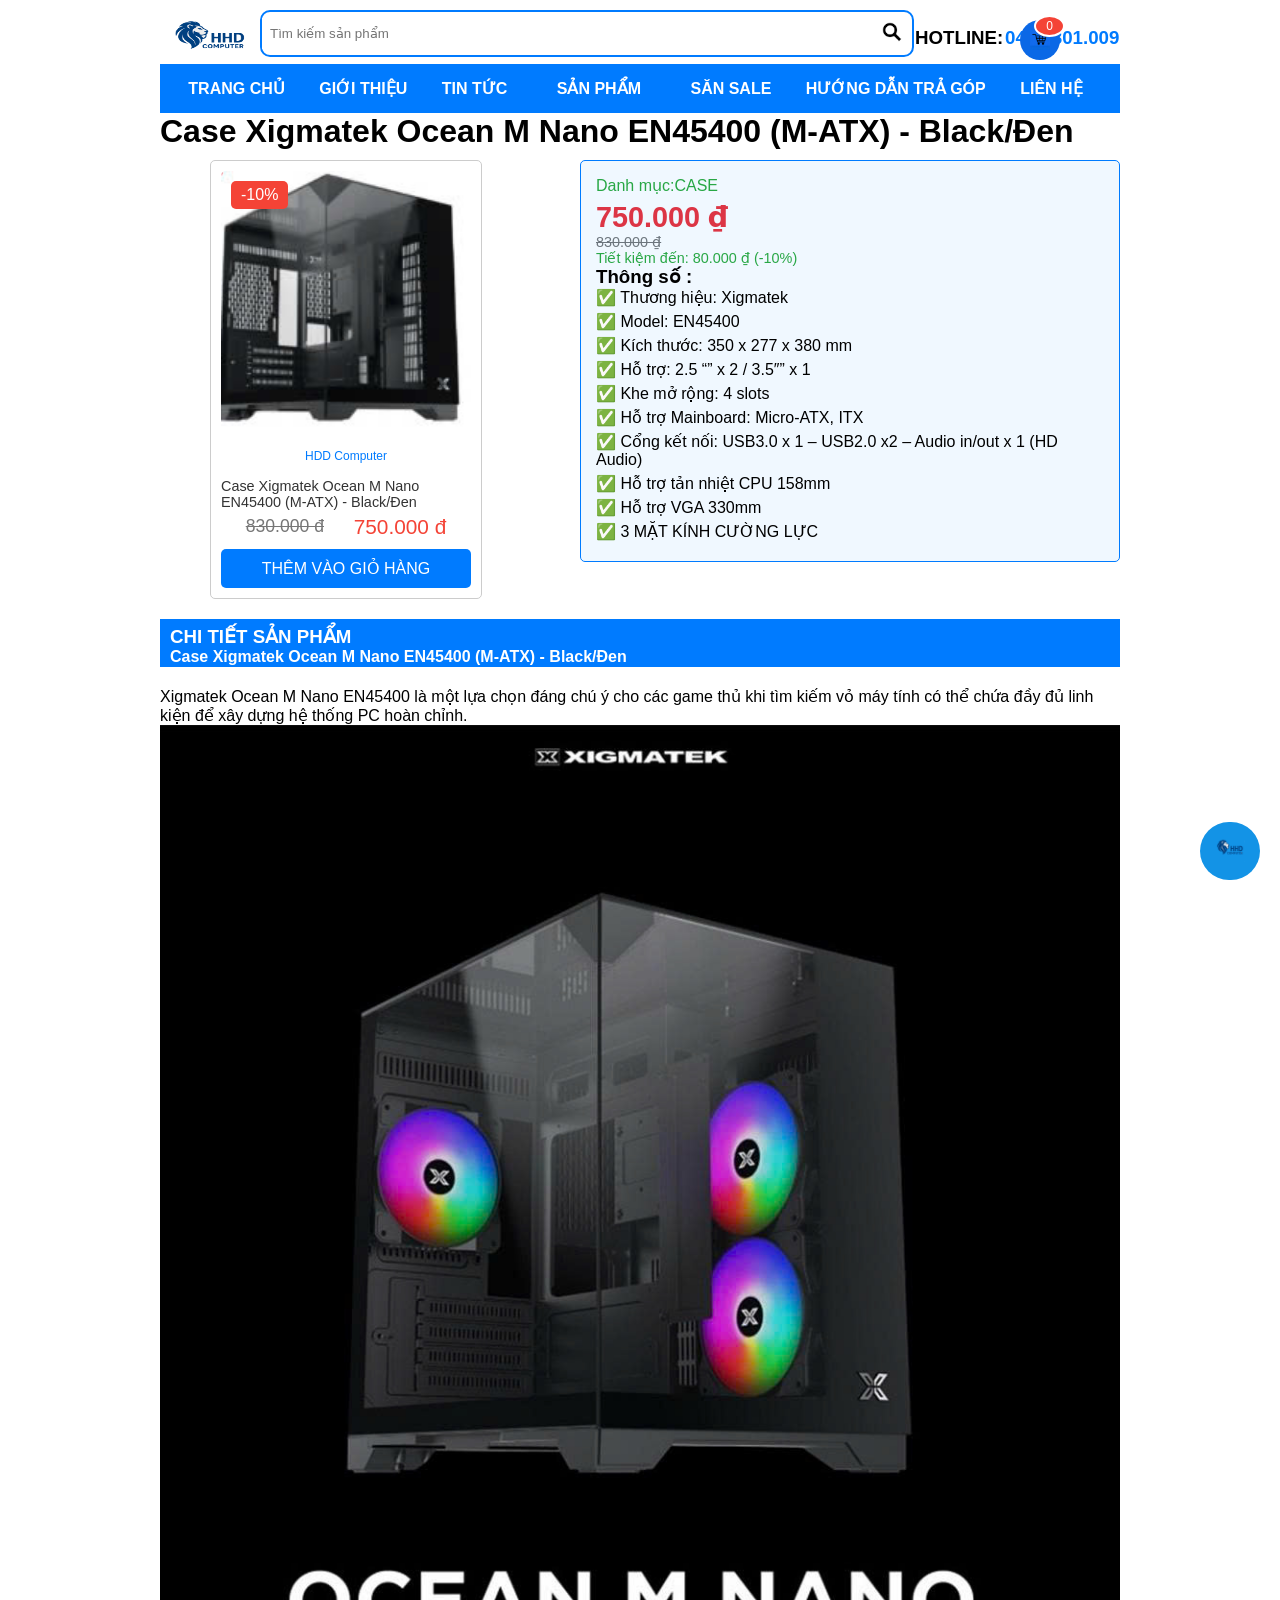
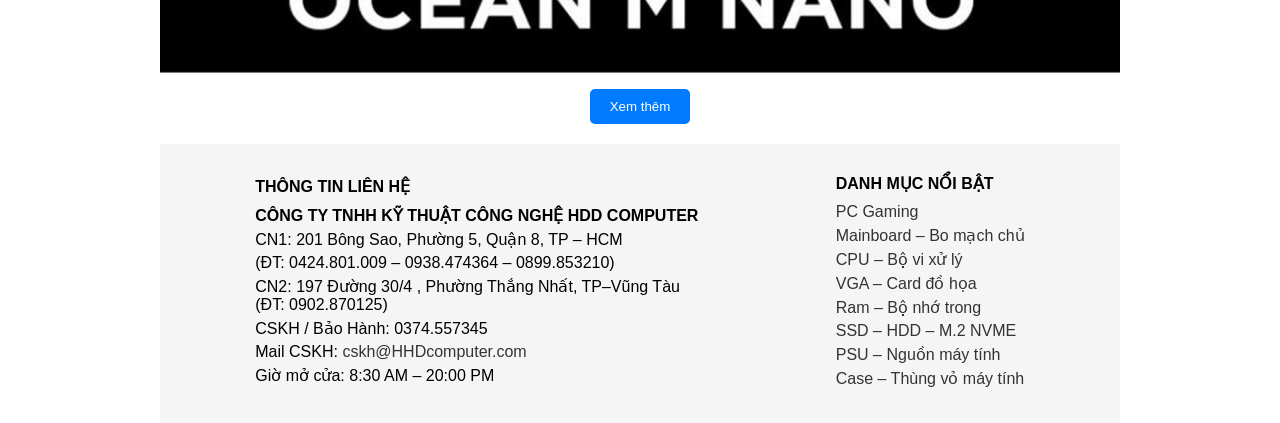
<file: case1.html>
<!doctype html>
<html>
<head>
<script src="scripts/giohang.js"></script>
<meta charset="utf-8">
<title>Untitled Document</title>
<link href="styles/case1.css" type="text/css" rel="stylesheet">
</head>
<body>
<div class="tong">
<div class="dau">
<a><img src="images/d933fa84-f4b5-4c27-9db7-804129b46376_preview_rev_1.png" class="anh" height="57px" width="80px"></a>
<div class="tk">
  <input type="text" placeholder="Tìm kiếm sản phẩm">
  <button>
    <img src="images/1.png">	 
  </button>	
</div>
	<div class="cart-icon">
    <a href="#" id="cart-button">
        <img src="images/cv.jpg" alt="Giỏ hàng" width="30">
      <span class="cart-count">0</span>
    </a>
</div>
<div class="cart-dropdown">
        <div class="cart-header">
            <h3>Giỏ hàng của bạn</h3>
        </div>
        <div class="cart-items">
            <!-- Các sản phẩm trong giỏ hàng sẽ được thêm vào đây -->
        </div>
        <div class="cart-total">
            <span>Tổng tiền: </span>
            <span id="cart-total-amount">0đ</span>
        </div>
        <button class="checkout-button" onclick="showQRCode()">Thanh toán</button>
    </div>
	<div class="modal" id="qrModal">
    <div class="modal-content">
        <span class="close-qr">&times;</span>
        <h2>Quét mã QR để thanh toán</h2>
        <div class="payment-amount" id="paymentAmount"></div>
        <img src="images/qr.jpg" alt="QR Code" class="qr-code-img">
    </div>
</div>
<div class="chudau"><h3 class="dn">HOTLINE:</h3>
	<h3 href="dk.html" class="dk">0424.801.009</h3>
	</div>
</div>
<div class="chu">
	<ul>
	<li class="tc"><b><a href="index.html">TRANG CHỦ</a></b></li>
	<li><b><a href="gioithieu.html">GIỚI THIỆU </a></b></li>
	<li><b><a href="tt.html">TIN TỨC</a></b></li>
  <li class="dropdown"><b><a class="product-button">SẢN PHẨM</a></b></li>
	<li><b><a href="SS.html">SĂN SALE</a></b></li>
	<li><b><a href="hdtg.html">HƯỚNG DẪN TRẢ GÓP</a></b></li>
	<li><b><a href="lh.html">LIÊN HỆ</a></b></li>
	</ul>
  </div>
  <div class="dropdown-content">
    <a href="main.html">Mainboard - Bo mạch chủ</a>
    <a href="cpu.html">CPU - Bộ vi xử lý</a>
    <a href="ram.html">RAM - Bộ nhớ trong</a>
    <a href="vga.html">VGA - Card đồ họa</a>
    <a href="ssd.html">SSD - HDD - M.2 NVME</a>
    <a href="psu.html">PSU - Nguồn máy tính</a>
    <a href="case.html">Case - Thùng vỏ máy tính</a>
    <a href="sp.html">Màn Hình Máy Tính PC</a>
    </div>
  <p class="product-name"><h1 class="tieude">Case Xigmatek Ocean M Nano EN45400 (M-ATX) - Black/Đen</h1>
	</p>
	<div class="product-container">
        <div class="product-image-column">
<div style="border: 1px solid #ccc; border-radius: 5px; margin: 10px; padding: 10px; width: 250px; font-family: sans-serif;margin-left: 50px;margin-top: 10px">
  <div style="position: relative;">
    <div style="position: absolute; top: 10px; left: 10px; background-color: #f44336; color: white; padding: 5px 10px; border-radius: 5px;">-10%</div>
    <img src="images/z6498674536525_cb4a4682553e48de58d70a9eae27b8fa.jpg" alt="PC Gaming" style="width: 100%; border-radius: 5px;">
  </div>
  <div style="text-align: center; margin-top: 10px; color: #007bff; font-size: 12px;">HDD Computer</div>
  <div style="margin-top: 15px;">
    <a href="#" style="	text-decoration: none; 	color: black;"><p style="font-size: 0.9em; color: #333; margin-bottom: 5px;">Case Xigmatek Ocean M Nano EN45400 (M-ATX) - Black/Đen</p></a>
    <div style="display: flex; align-items: center;">
      <span style="text-decoration: line-through; color: #777; font-size: 1.1em;">830.000 đ</span>
      <span style="color: #f44336; font-size: 1.3em; margin-left: 5px;">750.000 đ</span>
    </div>
    <button style="background-color: #007bff; color: white; padding: 10px 15px; border: none; border-radius: 5px; margin-top: 10px; width: 100%; cursor: pointer; font-size: 1em;">THÊM VÀO GIỎ HÀNG</button>
  </div>
</div>
      </div>
        <div class="product-details-column">
            <div class="product-info-box">  
                <p style="color: #28a745; margin-bottom: 5px;">Danh mục:CASE</p>
                <p class="product-price">750.000 <span style="font-family: 'DejaVu Sans', sans-serif;">₫</span></p>
              <p class="old-price">830.000  <span style="font-family: 'DejaVu Sans', sans-serif;">₫</span></p>
                <p class="discount">Tiết kiệm đến: 80.000 <span style="font-family: 'DejaVu Sans', sans-serif;">₫</span> (-10%)</p>
                <div class="specifications">
                  <h3>Thông số :</h3>
                    <ul>
<li>✅ Thương hiệu: Xigmatek</li>
<li>✅ Model: EN45400</li>
<li>✅ Kích thước: 350 x 277 x 380 mm</li>
<li>✅ Hỗ trợ: 2.5 “” x 2 / 3.5″” x 1</li>
<li>✅ Khe mở rộng: 4 slots</li>
<li>✅ Hỗ trợ Mainboard: Micro-ATX, ITX</li>
<li>✅ Cổng kết nối: USB3.0 x 1 – USB2.0 x2 – Audio in/out x 1 (HD Audio)</li>
<li>✅ Hỗ trợ tản nhiệt CPU 158mm</li>
<li>✅ Hỗ trợ VGA 330mm</li>
<li>✅ 3 MẶT KÍNH CƯỜNG LỰC</li>		
                    </ul>
              </div>
            </div>
        </div>
  </div>
	<button id="chatbot-toggle-btn"><img src="images/d933fa84-f4b5-4c27-9db7-804129b46376_preview_rev_1.png" height="30px"></button>
    <div class="chatbot-popup" id="chatbot-popup">
        <div class="chat-header">
            <span> <a href="https://www.thecodinghubs.com/" target="_blank">HDD Computer Xin chào</a></span>
			<button id="close-btn">&times;</button>
        </div>
        <div class="chat-box" id="chat-box">
			<div id="message-section">
      <div class="message" id="bot"><span id="bot-response" >Xin chào, tôi có thể giúp gì cho bạn</span></div>
    </div>
		</div>
        <div class="chat-input">
            <input type="text" id="user-input" placeholder="Gửi tin nhắn...">
            <button id="send-btn">gửi</button>
        </div>
        <div class="copyright">
            <a  href="https://www.thecodinghubs.com/" target="_blank"></a>
        </div>
	</div>
	<div class="MAIN">
<h3>CHI TIẾT SẢN PHẨM</h3>
<h4>Case Xigmatek Ocean M Nano EN45400 (M-ATX) - Black/Đen</h4>
  </div>
<p class="ctchu">Xigmatek Ocean M Nano EN45400 là một lựa chọn đáng chú ý cho các game thủ khi tìm kiếm vỏ máy tính có thể chứa đầy đủ linh kiện để xây dựng hệ thống PC hoàn chỉnh.</p>
<div class="content-container">
    <div class="short-content">
        <img src="images1/case1.jpg" width="960px">
        <!-- Nội dung ban đầu -->
    </div>
    <div class="full-content" style="display: none;" width="960px">
        <img src="images1/case1.jpg">
        <!-- Nội dung thêm -->
		<p>Thiết kế của Xigmatek Ocean M Nano mang đến sự sang trọng và độ bền vững. Vỏ máy được chế tạo từ thép cứng cáp và có kích thước hợp lý, không chỉ bảo đảm tính ổn định mà còn làm nổi bật vẻ đẹp cho dàn máy tính của bạn.</p><br>
	<p>Về khả năng lưu trữ và mở rộng, case Xigmatek EN45400 không chỉ đáp ứng nhu cầu cơ bản mà còn cung cấp nhiều tùy chọn mở rộng cho người dùng. Với khả năng hỗ trợ nhiều ổ cứng cùng với 4 khe cắm mở rộng, việc nâng cấp hệ thống trở nên dễ dàng hơn bao giờ hết.</p>
 <img class="anhmain1" src="images1/case12.jpg" width="600px"> 
		<p>Tính tương thích và linh hoạt cũng là điểm mạnh của sản phẩm này. Vỏ Xigmatek hỗ trợ mainboard Micro-ATX và ITX, giúp tiết kiệm không gian và tạo điều kiện thuận lợi cho việc lắp ráp cũng như sắp xếp linh kiện. Với các cổng kết nối như USB3.0, USB2.0 và Audio in/out (HD Audio), việc kết nối với thiết bị ngoại vi và tai nghe trở nên thuận tiện.</p>
		 <img class="anhmain1" src="images1/case123.jpg" width="600px"> 
		<p>Cuối cùng, hiệu suất làm mát của Xigmatek Ocean M Nano rất ấn tượng. Với khả năng tản nhiệt tốt, người dùng có thể dễ dàng xây dựng một chiếc máy tính mạnh mẽ và đa năng. Hệ thống quạt tản nhiệt tích hợp giúp duy trì nhiệt độ ở mức tối ưu cho máy tính của bạn.</p><br>
		<p>Sản phẩm mang lại thiết kế tinh tế và đầy tiện ích</p>
		<img class="anhmain1" src="images1/case1234.jpg" width="600px"> 
		<p>Sản phẩm Case Ocean M Nano chú trọng đến chất lượng và tính ứng dụng. Với thiết kế đơn giản và thanh lịch, sản phẩm này dễ dàng hòa nhập vào mọi môi trường làm việc và giải trí, từ văn phòng đến phòng chơi game.</p>
    </div>
    <button id="read-more-btn" class="read-more-btn">Xem thêm</button>
</div>
		<div class="footer">
  <div class="footer-column">
    <h4>THÔNG TIN LIÊN HỆ</h4>
    <strong>CÔNG TY TNHH KỸ THUẬT CÔNG NGHỆ HDD COMPUTER</strong>
    <p>CN1: 201 Bông Sao, Phường 5, Quận 8, TP – HCM</p>
    <p>(ĐT: 0424.801.009 – 0938.474364 – 0899.853210)</p>
    <p>CN2: 197 Đường 30/4 , Phường Thắng Nhất, TP–Vũng Tàu (ĐT: 0902.870125)</p>
    <p>CSKH / Bảo Hành: 0374.557345</p>
    <p>Mail CSKH: <a href="mailto:cskh@thuancomputer.com">cskh@HHDcomputer.com</a></p>
    <p>Giờ mở cửa: 8:30 AM – 20:00 PM</p>
  </div> 
  <div class="footer-column2">
    <h4>DANH MỤC NỔI BẬT</h4>
    <p><a href="sp.html">PC Gaming</a></p>
    <p><a href="main.html">Mainboard – Bo mạch chủ</a></p>
    <p><a href="cpu.html">CPU – Bộ vi xử lý</a></p>
    <p><a href="vga.html">VGA – Card đồ họa</a></p>
    <p><a href="ram.html">Ram – Bộ nhớ trong</a></p>
    <p><a href="ssd.html">SSD – HDD – M.2 NVME</a></p>
    <p><a href="psu.html">PSU – Nguồn máy tính</a></p>
    <p><a href="case.html">Case – Thùng vỏ máy tính</a></p>
  </div>
</div>
</div>
<script src="scripts/case1.js"></script>
</body>
</html>
</file>
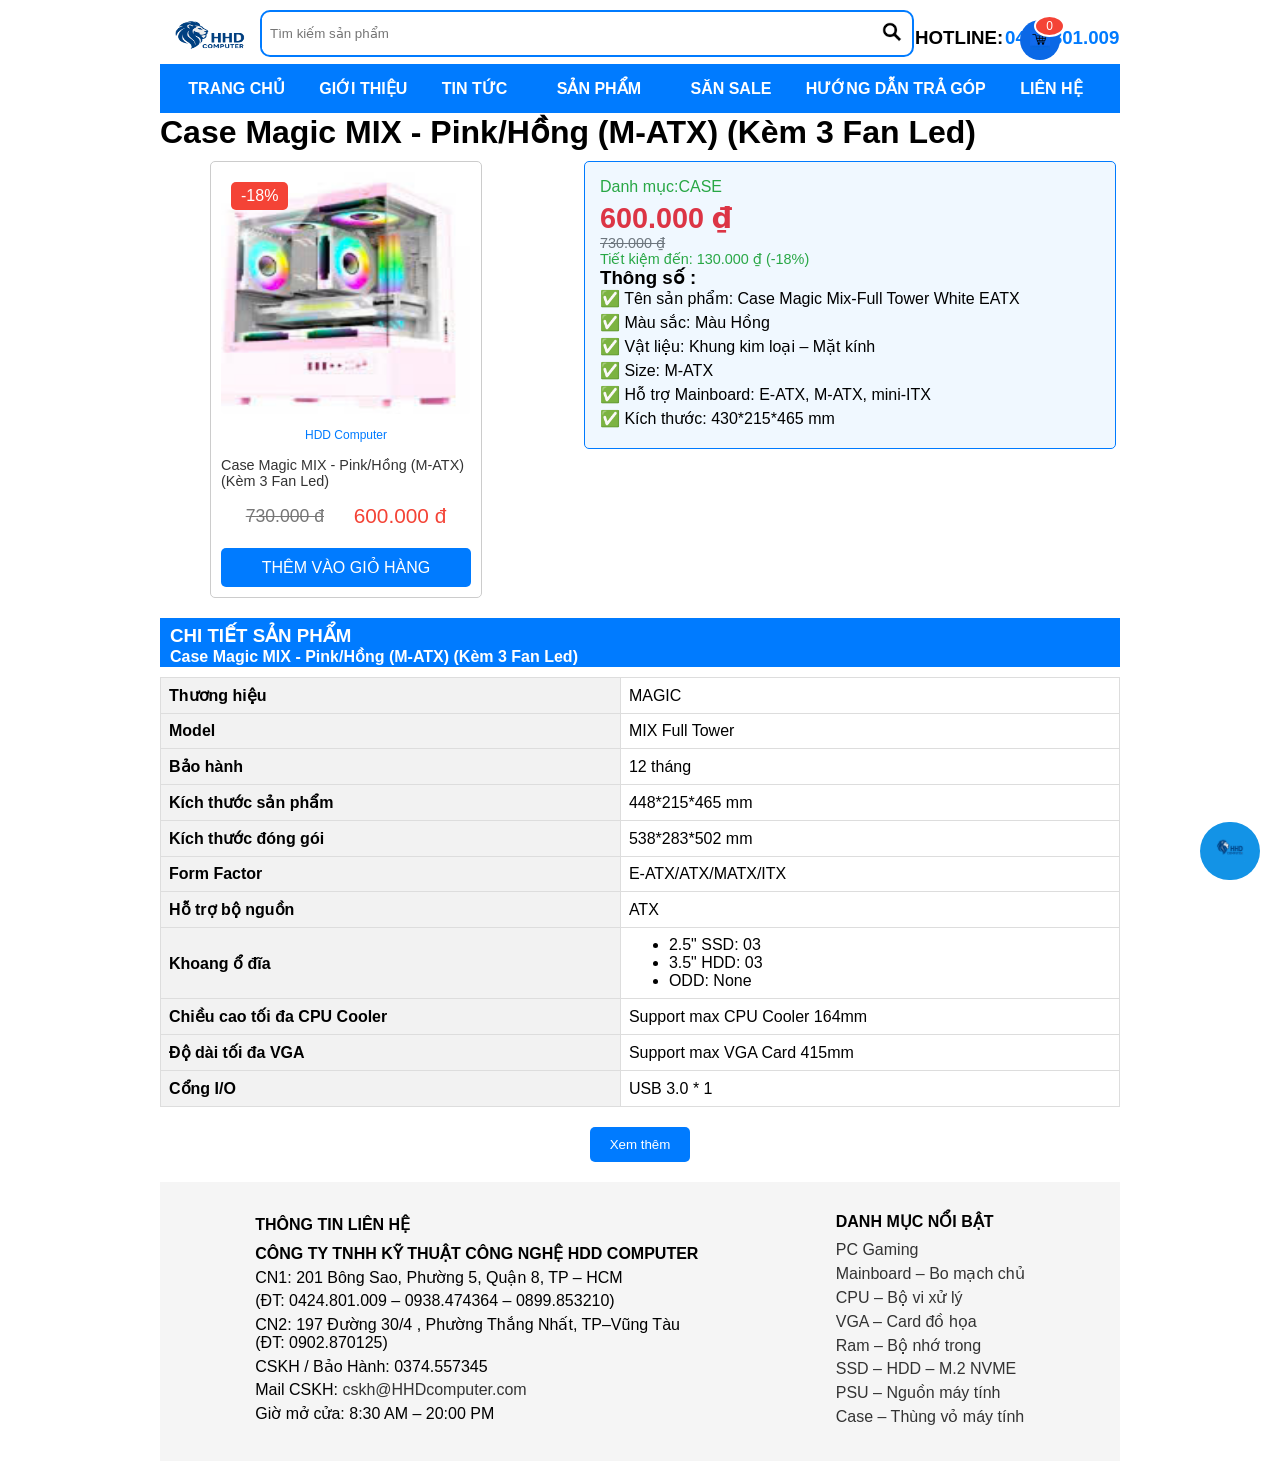
<file: case2.html>
<!doctype html>
<html>
<head>
<script src="scripts/giohang.js"></script>
<meta charset="utf-8">
<title>Untitled Document</title>
<link href="styles/case2.css" type="text/css" rel="stylesheet">
</head>
<body>
<div class="tong">
<div class="dau">
<a><img src="images/d933fa84-f4b5-4c27-9db7-804129b46376_preview_rev_1.png" class="anh" height="57px" width="80px"></a>
<div class="tk">
  <input type="text" placeholder="Tìm kiếm sản phẩm">
  <button>
    <img src="images/1.png">	 
  </button>	
</div>
	<div class="cart-icon">
    <a href="#" id="cart-button">
        <img src="images/cv.jpg" alt="Giỏ hàng" width="30">
      <span class="cart-count">0</span>
    </a>
</div>
<div class="cart-dropdown">
        <div class="cart-header">
            <h3>Giỏ hàng của bạn</h3>
        </div>
        <div class="cart-items">
            <!-- Các sản phẩm trong giỏ hàng sẽ được thêm vào đây -->
        </div>
        <div class="cart-total">
            <span>Tổng tiền: </span>
            <span id="cart-total-amount">0đ</span>
        </div>
        <button class="checkout-button" onclick="showQRCode()">Thanh toán</button>
    </div>
	<div class="modal" id="qrModal">
    <div class="modal-content">
        <span class="close-qr">&times;</span>
        <h2>Quét mã QR để thanh toán</h2>
        <div class="payment-amount" id="paymentAmount"></div>
        <img src="images/qr.jpg" alt="QR Code" class="qr-code-img">
    </div>
</div>
<div class="chudau"><h3 class="dn">HOTLINE:</h3>
	<h3 href="dk.html" class="dk">0424.801.009</h3>
	</div>
</div>
<div class="chu">
	<ul>
	<li class="tc"><b><a href="index.html">TRANG CHỦ</a></b></li>
	<li><b><a href="gioithieu.html">GIỚI THIỆU </a></b></li>
	<li><b><a href="tt.html">TIN TỨC</a></b></li>
  <li class="dropdown"><b><a class="product-button">SẢN PHẨM</a></b></li>
	<li><b><a href="SS.html">SĂN SALE</a></b></li>
	<li><b><a href="hdtg.html">HƯỚNG DẪN TRẢ GÓP</a></b></li>
	<li><b><a href="lh.html">LIÊN HỆ</a></b></li>
	</ul>
  </div>
  <div class="dropdown-content">
    <a href="main.html">Mainboard - Bo mạch chủ</a>
    <a href="cpu.html">CPU - Bộ vi xử lý</a>
    <a href="ram.html">RAM - Bộ nhớ trong</a>
    <a href="vga.html">VGA - Card đồ họa</a>
    <a href="ssd.html">SSD - HDD - M.2 NVME</a>
    <a href="psu.html">PSU - Nguồn máy tính</a>
    <a href="case.html">Case - Thùng vỏ máy tính</a>
    <a href="sp.html">Màn Hình Máy Tính PC</a>
    </div>
  <p class="product-name"><h1 class="tieude">Case Magic MIX - Pink/Hồng (M-ATX) (Kèm 3 Fan Led)</h1>
	</p>
	<div class="product-container">
        <div class="product-image-column">
<div style="border: 1px solid #ccc; border-radius: 5px; margin: 10px; padding: 10px; width: 250px; font-family: sans-serif; margin-left: 50px; margin-top: 10px"  >
  <div style="position: relative;">
    <div style="position: absolute; top: 10px; left: 10px; background-color: #f44336; color: white; padding: 5px 10px; border-radius: 5px;">-18%</div>
    <img src="images/z6498674536500_fc0b7d3e146797349c29f569e1ea841f.jpg"  alt="PC Gaming" style="width: 100%; height:242px; border-radius: 5px;">	  
  </div>
  <div style="text-align: center; margin-top: 10px; color: #007bff; font-size: 12px;">HDD Computer</div>
  <div style="margin-top: 15px;">
    <a href="#" style="	text-decoration: none; 	color: black;"><p style="font-size: 0.9em; color: #333; margin-bottom: 5px;">Case Magic MIX - Pink/Hồng (M-ATX) (Kèm 3 Fan Led)</p></a>
    <div style="display: flex; align-items: center; padding-top: 10PX; padding-bottom: 10px;">
      <span style="text-decoration: line-through; color: #777; font-size: 1.1em;">730.000 đ</span>
      <span style="color: #f44336; font-size: 1.3em; margin-left: 5px;">600.000 đ</span>
    </div>
    <button style="background-color: #007bff; color: white; padding: 10px 15px; border: none; border-radius: 5px; margin-top: 10px; width: 100%; cursor: pointer; font-size: 1em;">THÊM VÀO GIỎ HÀNG</button>
</div>
</div>
      </div>
        <div class="product-details-column">
            <div class="product-info-box">  
              <p style="color: #28a745; margin-bottom: 5px;">Danh mục:CASE</p>
                <p class="product-price">600.000 <span style="font-family: 'DejaVu Sans', sans-serif;">₫</span></p>
              <p class="old-price">730.000  <span style="font-family: 'DejaVu Sans', sans-serif;">₫</span></p>
                <p class="discount">Tiết kiệm đến: 130.000 <span style="font-family: 'DejaVu Sans', sans-serif;">₫</span> (-18%)</p>
                <div class="specifications">
                  <h3>Thông số :</h3>
                    <ul>
<li>✅ Tên sản phẩm: Case Magic Mix-Full Tower White EATX</li>
<li>✅ Màu sắc: Màu Hồng</li>
<li>✅ Vật liệu: Khung kim loại – Mặt kính</li>
<li>✅ Size: M-ATX</li>
<li>✅ Hỗ trợ Mainboard: E-ATX, M-ATX, mini-ITX</li>
<li>✅ Kích thước: 430*215*465 mm</li>

                    </ul>
              </div>
            </div>
        </div>
  </div>
	<button id="chatbot-toggle-btn"><img src="images/d933fa84-f4b5-4c27-9db7-804129b46376_preview_rev_1.png" height="30px"></button>
    <div class="chatbot-popup" id="chatbot-popup">
        <div class="chat-header">
            <span> <a href="https://www.thecodinghubs.com/" target="_blank">HDD Computer Xin chào</a></span>
			<button id="close-btn">&times;</button>
        </div>
        <div class="chat-box" id="chat-box">
			<div id="message-section">
      <div class="message" id="bot"><span id="bot-response" >Xin chào, tôi có thể giúp gì cho bạn</span></div>
    </div>
		</div>
        <div class="chat-input">
            <input type="text" id="user-input" placeholder="Gửi tin nhắn...">
            <button id="send-btn">gửi</button>
        </div>
        <div class="copyright">
            <a  href="https://www.thecodinghubs.com/" target="_blank"></a>
        </div>
	</div>
  <div class="MAIN">
<h3>CHI TIẾT SẢN PHẨM</h3>
<h4>Case Magic MIX - Pink/Hồng (M-ATX) (Kèm 3 Fan Led)</h4>
  </div>
<div class="content-container">
    <div class="short-content">
<table>
        <tr>
            <th>Thương hiệu</th>
            <td>MAGIC</td>
        </tr>
        <tr>
            <th>Model</th>
            <td>MIX Full Tower</td>
        </tr>
        <tr>
            <th>Bảo hành</th>
            <td>12 tháng</td>
        </tr>
        <tr>
            <th>Kích thước sản phẩm</th>
            <td>448*215*465 mm</td>
        </tr>
        <tr>
            <th>Kích thước đóng gói</th>
            <td>538*283*502 mm</td>
        </tr>
        <tr>
            <th>Form Factor</th>
            <td>E-ATX/ATX/MATX/ITX</td>
        </tr>
        <tr>
            <th>Hỗ trợ bộ nguồn</th>
            <td>ATX</td>
        </tr>
        <tr>
            <th>Khoang ổ đĩa</th>
            <td>
                <ul>
                    <li>2.5" SSD: 03</li>
                    <li>3.5" HDD: 03</li>
                    <li>ODD: None</li>
                </ul>
            </td>
        </tr>
        <tr>
            <th>Chiều cao tối đa CPU Cooler</th>
            <td>Support max CPU Cooler 164mm</td>
        </tr>
        <tr>
            <th>Độ dài tối đa VGA</th>
            <td>Support max VGA Card 415mm</td>
        </tr>
        <tr>
            <th>Cổng I/O</th>
            <td>USB 3.0 * 1</td>
        </tr>
    </table>
        <!-- Nội dung ban đầu -->
    </div>
    <div class="full-content" style="display: none;" width="960px">

        <!-- Nội dung thêm -->
		<table>
        <tr>
            <th>Thương hiệu</th>
            <td>MAGIC</td>
        </tr>
        <tr>
            <th>Model</th>
            <td>MIX Full Tower</td>
        </tr>
        <tr>
            <th>Bảo hành</th>
            <td>12 tháng</td>
        </tr>
        <tr>
            <th>Kích thước sản phẩm</th>
            <td>448*215*465 mm</td>
        </tr>
        <tr>
            <th>Kích thước đóng gói</th>
            <td>538*283*502 mm</td>
        </tr>
        <tr>
            <th>Form Factor</th>
            <td>E-ATX/ATX/MATX/ITX</td>
        </tr>
        <tr>
            <th>Hỗ trợ bộ nguồn</th>
            <td>ATX</td>
        </tr>
        <tr>
            <th>Khoang ổ đĩa</th>
            <td>
                <ul>
                    <li>2.5" SSD: 03</li>
                    <li>3.5" HDD: 03</li>
                    <li>ODD: None</li>
                </ul>
            </td>
        </tr>
        <tr>
            <th>Chiều cao tối đa CPU Cooler</th>
            <td>Support max CPU Cooler 164mm</td>
        </tr>
        <tr>
            <th>Độ dài tối đa VGA</th>
            <td>Support max VGA Card 415mm</td>
        </tr>
        <tr>
            <th>Cổng I/O</th>
            <td>USB 3.0 * 1</td>
        </tr>
    </table>
<img class="anhmain2" src="images1/case2.jpg">
		<img class="anhmain2" src="images1/case21.jpg">
		<img class="anhmain2" src="images1/case212.jpg">
		<img class="anhmain2" src="images1/case2123.jpg">
    </div>
    <button id="read-more-btn" class="read-more-btn">Xem thêm</button>
</div>
		<div class="footer">
  <div class="footer-column">
    <h4>THÔNG TIN LIÊN HỆ</h4>
    <strong>CÔNG TY TNHH KỸ THUẬT CÔNG NGHỆ HDD COMPUTER</strong>
    <p>CN1: 201 Bông Sao, Phường 5, Quận 8, TP – HCM</p>
    <p>(ĐT: 0424.801.009 – 0938.474364 – 0899.853210)</p>
    <p>CN2: 197 Đường 30/4 , Phường Thắng Nhất, TP–Vũng Tàu (ĐT: 0902.870125)</p>
    <p>CSKH / Bảo Hành: 0374.557345</p>
    <p>Mail CSKH: <a href="mailto:cskh@thuancomputer.com">cskh@HHDcomputer.com</a></p>
    <p>Giờ mở cửa: 8:30 AM – 20:00 PM</p>
  </div> 
  <div class="footer-column2">
    <h4>DANH MỤC NỔI BẬT</h4>
    <p><a href="sp.html">PC Gaming</a></p>
    <p><a href="main.html">Mainboard – Bo mạch chủ</a></p>
    <p><a href="cpu.html">CPU – Bộ vi xử lý</a></p>
    <p><a href="vga.html">VGA – Card đồ họa</a></p>
    <p><a href="ram.html">Ram – Bộ nhớ trong</a></p>
    <p><a href="ssd.html">SSD – HDD – M.2 NVME</a></p>
    <p><a href="psu.html">PSU – Nguồn máy tính</a></p>
    <p><a href="case.html">Case – Thùng vỏ máy tính</a></p>
  </div>
</div>
</div>
<script src="scripts/case2.js"></script>
</body>
</html>
</file>
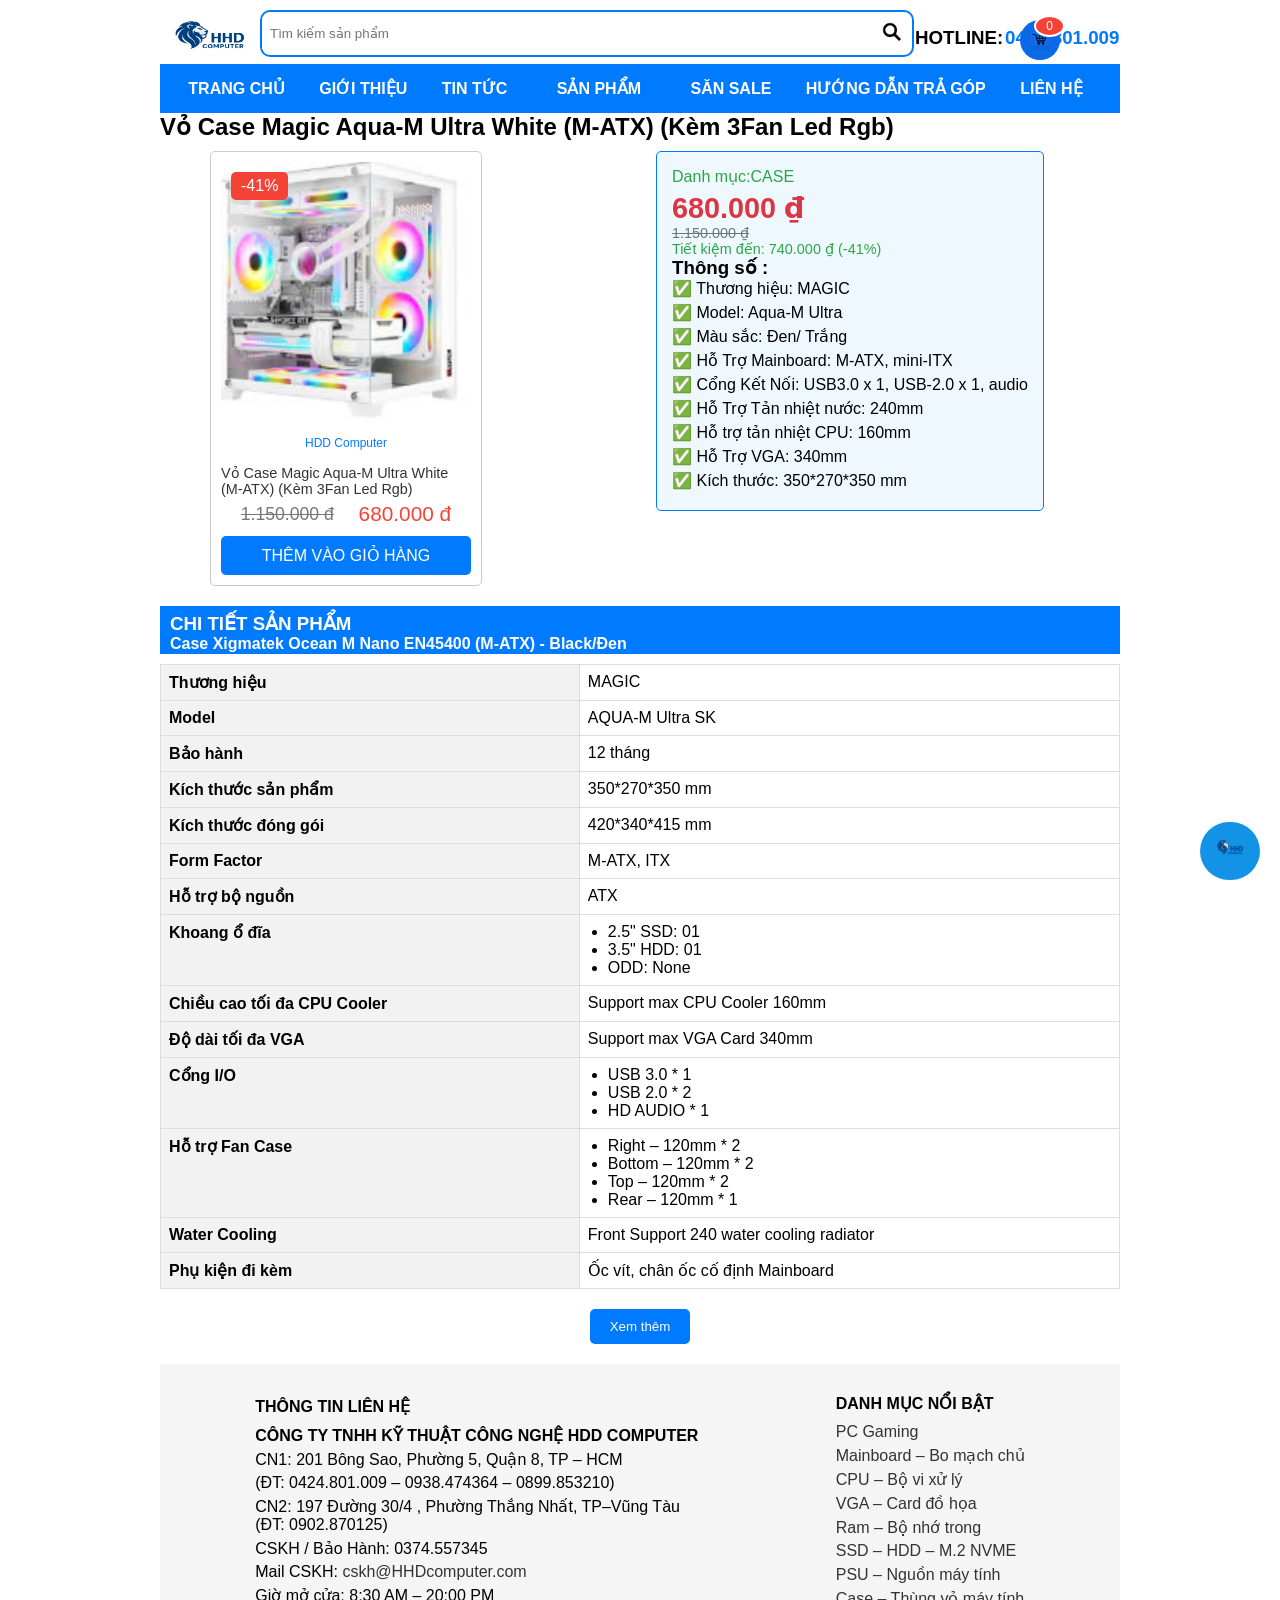
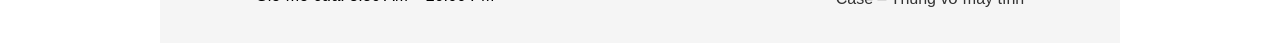
<file: case3.html>
<!doctype html>
<html>
<head>
<script src="scripts/giohang.js"></script>
<meta charset="utf-8">
<title>Untitled Document</title>
<link href="styles/case3.css" type="text/css" rel="stylesheet">
</head>
<body>
<div class="tong">
<div class="dau">
<a><img src="images/d933fa84-f4b5-4c27-9db7-804129b46376_preview_rev_1.png" class="anh" height="57px" width="80px"></a>
<div class="tk">
  <input type="text" placeholder="Tìm kiếm sản phẩm">
  <button>
    <img src="images/1.png">	 
  </button>	
</div>
	<div class="cart-icon">
    <a href="#" id="cart-button">
        <img src="images/cv.jpg" alt="Giỏ hàng" width="30">
      <span class="cart-count">0</span>
    </a>
</div>
<div class="cart-dropdown">
        <div class="cart-header">
            <h3>Giỏ hàng của bạn</h3>
        </div>
        <div class="cart-items">
            <!-- Các sản phẩm trong giỏ hàng sẽ được thêm vào đây -->
        </div>
        <div class="cart-total">
            <span>Tổng tiền: </span>
            <span id="cart-total-amount">0đ</span>
        </div>
        <button class="checkout-button" onclick="showQRCode()">Thanh toán</button>
    </div>
	<div class="modal" id="qrModal">
    <div class="modal-content">
        <span class="close-qr">&times;</span>
        <h2>Quét mã QR để thanh toán</h2>
        <div class="payment-amount" id="paymentAmount"></div>
        <img src="images/qr.jpg" alt="QR Code" class="qr-code-img">
    </div>
</div>
<div class="chudau"><h3 class="dn">HOTLINE:</h3>
	<h3 href="dk.html" class="dk">0424.801.009</h3>
	</div>
</div>
<div class="chu">
	<ul>
	<li class="tc"><b><a href="index.html">TRANG CHỦ</a></b></li>
	<li><b><a href="gioithieu.html">GIỚI THIỆU </a></b></li>
	<li><b><a href="tt.html">TIN TỨC</a></b></li>
  <li class="dropdown"><b><a class="product-button">SẢN PHẨM</a></b></li>
	<li><b><a href="SS.html">SĂN SALE</a></b></li>
	<li><b><a href="hdtg.html">HƯỚNG DẪN TRẢ GÓP</a></b></li>
	<li><b><a href="lh.html">LIÊN HỆ</a></b></li>
	</ul>
  </div>
  <div class="dropdown-content">
    <a href="main.html">Mainboard - Bo mạch chủ</a>
    <a href="cpu.html">CPU - Bộ vi xử lý</a>
    <a href="ram.html">RAM - Bộ nhớ trong</a>
    <a href="vga.html">VGA - Card đồ họa</a>
    <a href="ssd.html">SSD - HDD - M.2 NVME</a>
    <a href="psu.html">PSU - Nguồn máy tính</a>
    <a href="case.html">Case - Thùng vỏ máy tính</a>
    <a href="sp.html">Màn Hình Máy Tính PC</a>
  </div>
  <p class="product-name"><h2 class="tieude">Vỏ Case Magic Aqua-M Ultra White (M-ATX) (Kèm 3Fan Led Rgb)</h2>
	</p>
	<div class="product-container">
        <div class="product-image-column">
<div style="border: 1px solid #ccc; border-radius: 5px; margin: 10px; padding: 10px; width: 250px; font-family: sans-serif; margin-left: 50px; margin-top: 10px"  >
  <div style="position: relative;">
    <div style="position: absolute; top: 10px; left: 10px; background-color: #f44336; color: white; padding: 5px 10px; border-radius: 5px;">-41%</div>
    <img src="images/z6498674536524_bfcb9ab4e508707b2e48bbaaef350cc9.jpg" ALT="PC Gaming" style="width: 100%; height: 260px; border-radius: 5px;">
  </div>
  <div style="text-align: center; margin-top: 10px; color: #007bff; font-size: 12px;">HDD Computer</div>
  <div style="margin-top: 15px;">
   	<a href="index.html" style="	text-decoration: none; 	color: black;"> <p style="font-size: 0.9em; color: #333; margin-bottom: 5px;">Vỏ Case Magic Aqua-M Ultra White (M-ATX) (Kèm 3Fan Led Rgb)</p></a>
    <div style="display: flex; align-items: center;">
      <span style="text-decoration: line-through; color: #777; font-size: 1.1em;">1.150.000 đ</span>
      <span style="color: #f44336; font-size: 1.3em; margin-left: 5px;">680.000 đ</span>
    </div>
    <button style="background-color: #007bff; color: white; padding: 10px 15px; border: none; border-radius: 5px; margin-top: 10px; width: 100%; cursor: pointer; font-size: 1em;">THÊM VÀO GIỎ HÀNG</button>
</div>
</div>
      </div>
        <div class="product-details-column">
            <div class="product-info-box">  
              <p style="color: #28a745; margin-bottom: 5px;">Danh mục:CASE</p>
                <p class="product-price">680.000 <span style="font-family: 'DejaVu Sans', sans-serif;">₫</span></p>
              <p class="old-price">1.150.000  <span style="font-family: 'DejaVu Sans', sans-serif;">₫</span></p>
                <p class="discount">Tiết kiệm đến: 740.000 <span style="font-family: 'DejaVu Sans', sans-serif;">₫</span> (-41%)</p>
                <div class="specifications">
                  <h3>Thông số :</h3>
                    <ul>
<li>✅ Thương hiệu: MAGIC</li>
<li>✅ Model: Aqua-M Ultra</li>
<li>✅ Màu sắc: Đen/ Trắng</li>
<li>✅ Hỗ Trợ Mainboard: M-ATX, mini-ITX</li>
<li>✅ Cổng Kết Nối: USB3.0 x 1, USB-2.0 x 1, audio</li>
<li>✅ Hỗ Trợ Tản nhiệt nước: 240mm</li>
<li>✅ Hỗ trợ tản nhiệt CPU: 160mm</li>
<li>✅ Hỗ Trợ VGA: 340mm</li>
<li>✅ Kích thước: 350*270*350 mm</li>
                    </ul>
              </div>
            </div>
        </div>
  </div>
	<button id="chatbot-toggle-btn"><img src="images/d933fa84-f4b5-4c27-9db7-804129b46376_preview_rev_1.png" height="30px"></button>
    <div class="chatbot-popup" id="chatbot-popup">
        <div class="chat-header">
            <span> <a href="https://www.thecodinghubs.com/" target="_blank">HDD Computer Xin chào</a></span>
			<button id="close-btn">&times;</button>
        </div>
        <div class="chat-box" id="chat-box">
			<div id="message-section">
      <div class="message" id="bot"><span id="bot-response" >Xin chào, tôi có thể giúp gì cho bạn</span></div>
    </div>
		</div>
        <div class="chat-input">
            <input type="text" id="user-input" placeholder="Gửi tin nhắn...">
            <button id="send-btn">gửi</button>
        </div>
        <div class="copyright">
            <a  href="https://www.thecodinghubs.com/" target="_blank"></a>
        </div>
	</div>
	<div class="MAIN">
<h3>CHI TIẾT SẢN PHẨM</h3>
<h4>Case Xigmatek Ocean M Nano EN45400 (M-ATX) - Black/Đen</h4>
  </div>
<div class="content-container">
    <div class="short-content">
<table>
        <tr>
            <th>Thương hiệu</th>
            <td>MAGIC</td>
        </tr>
        <tr>
            <th>Model</th>
            <td>AQUA-M Ultra SK</td>
        </tr>
        <tr>
            <th>Bảo hành</th>
            <td>12 tháng</td>
        </tr>
        <tr>
            <th>Kích thước sản phẩm</th>
            <td>350*270*350 mm</td>
        </tr>
        <tr>
            <th>Kích thước đóng gói</th>
            <td>420*340*415 mm</td>
        </tr>
        <tr>
            <th>Form Factor</th>
            <td>M-ATX, ITX</td>
        </tr>
        <tr>
            <th>Hỗ trợ bộ nguồn</th>
            <td>ATX</td>
        </tr>
        <tr>
            <th>Khoang ổ đĩa</th>
            <td>
                <ul>
                    <li>2.5" SSD: 01</li>
                    <li>3.5" HDD: 01</li>
                    <li>ODD: None</li>
                </ul>
            </td>
        </tr>
        <tr>
            <th>Chiều cao tối đa CPU Cooler</th>
            <td>Support max CPU Cooler 160mm</td>
        </tr>
        <tr>
            <th>Độ dài tối đa VGA</th>
            <td>Support max VGA Card 340mm</td>
        </tr>
        <tr>
            <th>Cổng I/O</th>
            <td>
                <ul>
                    <li>USB 3.0 * 1</li>
                    <li>USB 2.0 * 2</li>
                    <li>HD AUDIO * 1</li>
                </ul>
            </td>
        </tr>
        <tr>
            <th>Hỗ trợ Fan Case</th>
            <td>
                <ul>
                    <li>Right – 120mm * 2</li>
                    <li>Bottom – 120mm * 2</li>
                    <li>Top – 120mm * 2</li>
                    <li>Rear – 120mm * 1</li>
                </ul>
            </td>
        </tr>
        <tr>
            <th>Water Cooling</th>
            <td>Front Support 240 water cooling radiator</td>
        </tr>
        <tr>
            <th>Phụ kiện đi kèm</th>
            <td>Ốc vít, chân ốc cố định Mainboard</td>
        </tr>
    </table>
        <!-- Nội dung ban đầu -->
    </div>
    <div class="full-content" style="display: none;" width="960px">
        
        <!-- Nội dung thêm -->
		<table>
        <tr>
            <th>Thương hiệu</th>
            <td>MAGIC</td>
        </tr>
        <tr>
            <th>Model</th>
            <td>AQUA-M Ultra SK</td>
        </tr>
        <tr>
            <th>Bảo hành</th>
            <td>12 tháng</td>
        </tr>
        <tr>
            <th>Kích thước sản phẩm</th>
            <td>350*270*350 mm</td>
        </tr>
        <tr>
            <th>Kích thước đóng gói</th>
            <td>420*340*415 mm</td>
        </tr>
        <tr>
            <th>Form Factor</th>
            <td>M-ATX, ITX</td>
        </tr>
        <tr>
            <th>Hỗ trợ bộ nguồn</th>
            <td>ATX</td>
        </tr>
        <tr>
            <th>Khoang ổ đĩa</th>
            <td>
                <ul>
                    <li>2.5" SSD: 01</li>
                    <li>3.5" HDD: 01</li>
                    <li>ODD: None</li>
                </ul>
            </td>
        </tr>
        <tr>
            <th>Chiều cao tối đa CPU Cooler</th>
            <td>Support max CPU Cooler 160mm</td>
        </tr>
        <tr>
            <th>Độ dài tối đa VGA</th>
            <td>Support max VGA Card 340mm</td>
        </tr>
        <tr>
            <th>Cổng I/O</th>
            <td>
                <ul>
                    <li>USB 3.0 * 1</li>
                    <li>USB 2.0 * 2</li>
                    <li>HD AUDIO * 1</li>
                </ul>
            </td>
        </tr>
        <tr>
            <th>Hỗ trợ Fan Case</th>
            <td>
                <ul>
                    <li>Right – 120mm * 2</li>
                    <li>Bottom – 120mm * 2</li>
                    <li>Top – 120mm * 2</li>
                    <li>Rear – 120mm * 1</li>
                </ul>
            </td>
        </tr>
        <tr>
            <th>Water Cooling</th>
            <td>Front Support 240 water cooling radiator</td>
        </tr>
        <tr>
            <th>Phụ kiện đi kèm</th>
            <td>Ốc vít, chân ốc cố định Mainboard</td>
        </tr>
    </table>
		<img class="anhmain2" src="images1/case3.jpg">
		<img class="anhmain2" src="images1/case31.jpg">
		<img class="anhmain2" src="images1/case312.jpg">
		<img class="anhmain2" src="images1/case3123.jpg">
    </div>
    <button id="read-more-btn" class="read-more-btn">Xem thêm</button>
</div>
		<div class="footer">
  <div class="footer-column">
    <h4>THÔNG TIN LIÊN HỆ</h4>
    <strong>CÔNG TY TNHH KỸ THUẬT CÔNG NGHỆ HDD COMPUTER</strong>
    <p>CN1: 201 Bông Sao, Phường 5, Quận 8, TP – HCM</p>
    <p>(ĐT: 0424.801.009 – 0938.474364 – 0899.853210)</p>
    <p>CN2: 197 Đường 30/4 , Phường Thắng Nhất, TP–Vũng Tàu (ĐT: 0902.870125)</p>
    <p>CSKH / Bảo Hành: 0374.557345</p>
    <p>Mail CSKH: <a href="mailto:cskh@thuancomputer.com">cskh@HHDcomputer.com</a></p>
    <p>Giờ mở cửa: 8:30 AM – 20:00 PM</p>
  </div> 
  <div class="footer-column2">
    <h4>DANH MỤC NỔI BẬT</h4>
    <p><a href="sp.html">PC Gaming</a></p>
    <p><a href="main.html">Mainboard – Bo mạch chủ</a></p>
    <p><a href="cpu.html">CPU – Bộ vi xử lý</a></p>
    <p><a href="vga.html">VGA – Card đồ họa</a></p>
    <p><a href="ram.html">Ram – Bộ nhớ trong</a></p>
    <p><a href="ssd.html">SSD – HDD – M.2 NVME</a></p>
    <p><a href="psu.html">PSU – Nguồn máy tính</a></p>
    <p><a href="case.html">Case – Thùng vỏ máy tính</a></p>
  </div>
</div>
</div>
<script src="scripts/case1.js"></script>
</body>
</html>
</file>
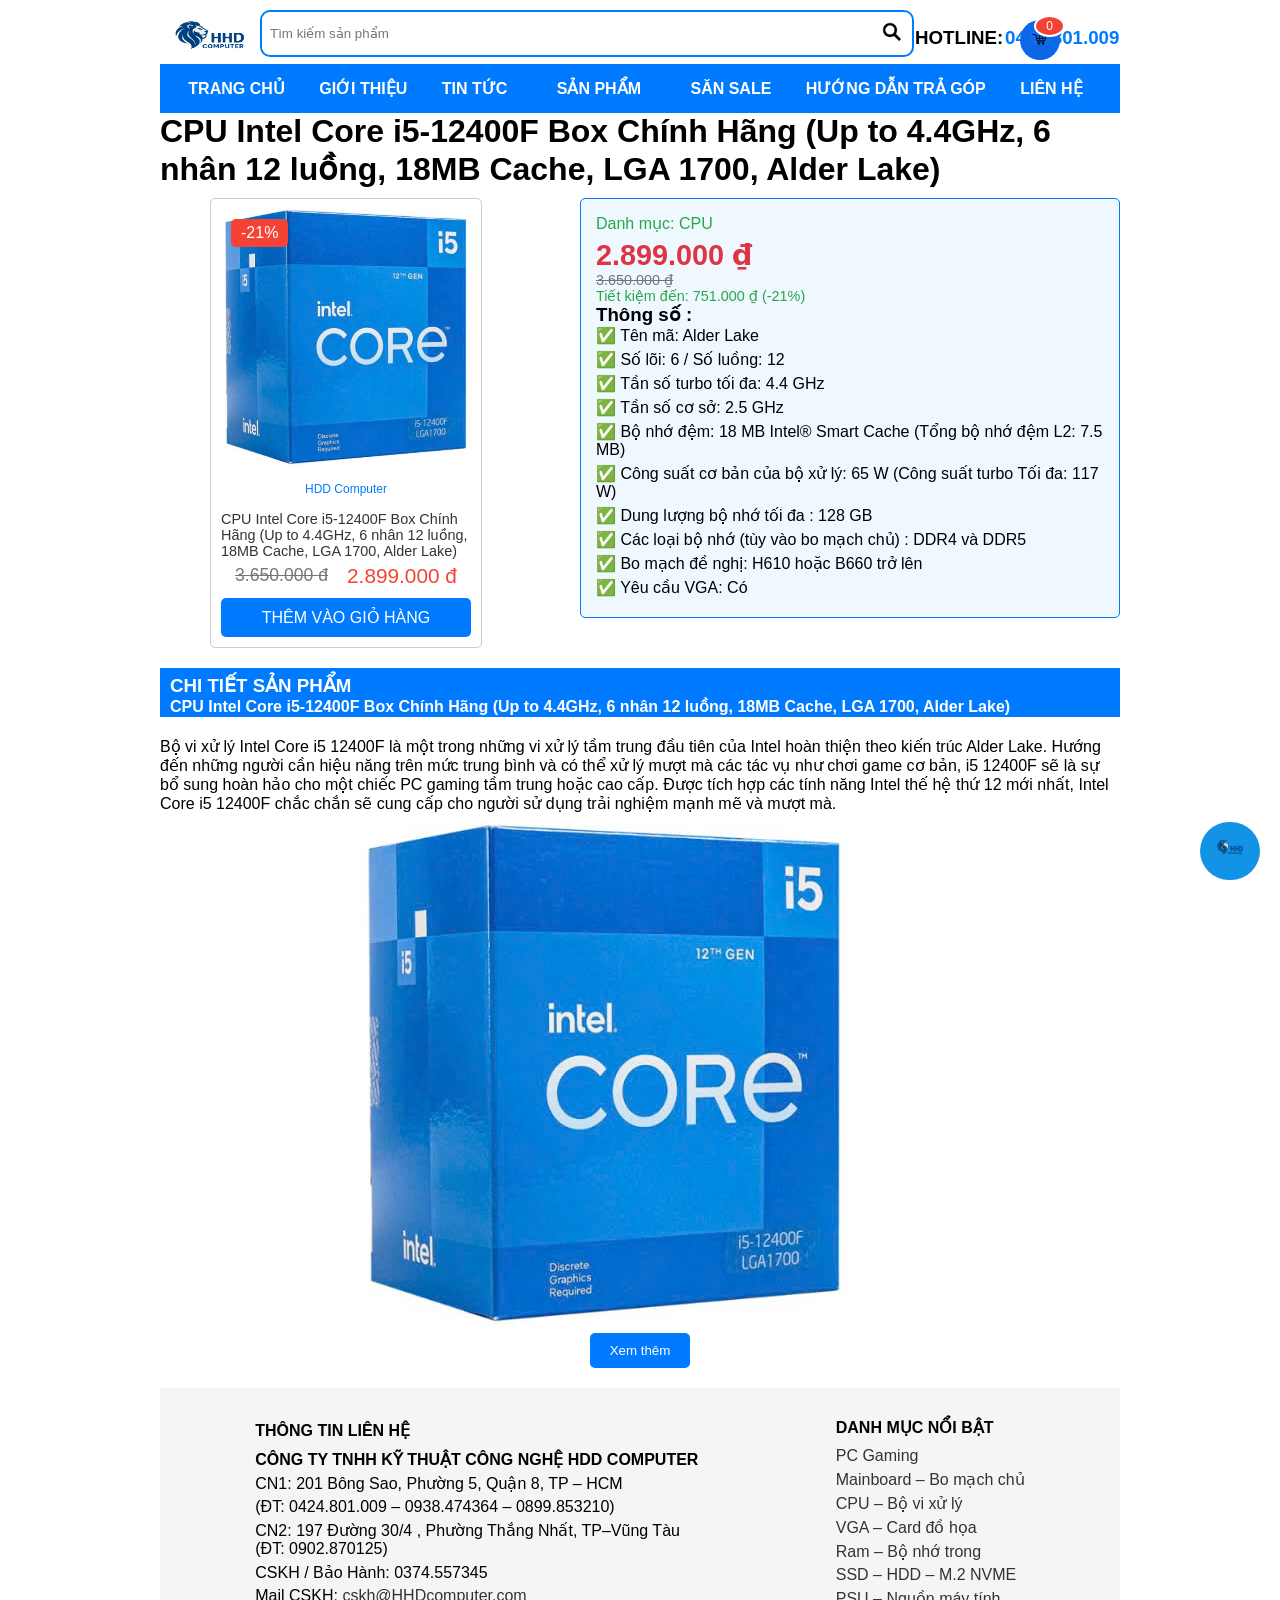
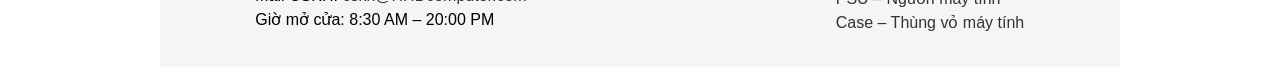
<file: cpu1.html>
<!doctype html>
<html>
<head>
<script src="scripts/giohang.js"></script>
<meta charset="utf-8">
<title>Untitled Document</title>
<link href="styles/cpu1.css" type="text/css" rel="stylesheet">
</head>
<body>
<div class="tong">
<div class="dau">
<a><img src="images/d933fa84-f4b5-4c27-9db7-804129b46376_preview_rev_1.png" class="anh" height="57px" width="80px"></a>
<div class="tk">
  <input type="text" placeholder="Tìm kiếm sản phẩm">
  <button>
    <img src="images/1.png">	 
  </button>	
</div>
	<div class="cart-icon">
    <a href="#" id="cart-button">
        <img src="images/cv.jpg" alt="Giỏ hàng" width="30">
      <span class="cart-count">0</span>
    </a>
</div>
<div class="cart-dropdown">
        <div class="cart-header">
            <h3>Giỏ hàng của bạn</h3>
        </div>
        <div class="cart-items">
            <!-- Các sản phẩm trong giỏ hàng sẽ được thêm vào đây -->
        </div>
        <div class="cart-total">
            <span>Tổng tiền: </span>
            <span id="cart-total-amount">0đ</span>
        </div>
        <button class="checkout-button" onclick="showQRCode()">Thanh toán</button>
    </div>
	<div class="modal" id="qrModal">
    <div class="modal-content">
        <span class="close-qr">&times;</span>
        <h2>Quét mã QR để thanh toán</h2>
        <div class="payment-amount" id="paymentAmount"></div>
        <img src="images/qr.jpg" alt="QR Code" class="qr-code-img">
    </div>
</div>
<div class="chudau"><h3 class="dn">HOTLINE:</h3>
	<h3 href="dk.html" class="dk">0424.801.009</h3>
	</div>
</div>
<div class="chu">
	<ul>
	<li class="tc"><b><a href="index.html">TRANG CHỦ</a></b></li>
	<li><b><a href="gioithieu.html">GIỚI THIỆU </a></b></li>
	<li><b><a href="tt.html">TIN TỨC</a></b></li>
  <li class="dropdown"><b><a class="product-button">SẢN PHẨM</a></b></li>
	<li><b><a href="SS.html">SĂN SALE</a></b></li>
	<li><b><a href="hdtg.html">HƯỚNG DẪN TRẢ GÓP</a></b></li>
	<li><b><a href="lh.html">LIÊN HỆ</a></b></li>
	</ul>
  </div>
  <div class="dropdown-content">
    <a href="main.html">Mainboard - Bo mạch chủ</a>
    <a href="cpu.html">CPU - Bộ vi xử lý</a>
    <a href="ram.html">RAM - Bộ nhớ trong</a>
    <a href="vga.html">VGA - Card đồ họa</a>
    <a href="ssd.html">SSD - HDD - M.2 NVME</a>
    <a href="psu.html">PSU - Nguồn máy tính</a>
    <a href="case.html">Case - Thùng vỏ máy tính</a>
    <a href="sp.html">Màn Hình Máy Tính PC</a>
    </div>
  <p class="product-name"><h1 class="tieude">CPU Intel Core i5-12400F Box Chính Hãng (Up to 4.4GHz, 6 nhân 12 luồng, 18MB Cache, LGA 1700, Alder Lake)</h1>
	</p>
	<div class="product-container">
        <div class="product-image-column">
         <div style="border: 1px solid #ccc; border-radius: 5px; margin: 10px; padding: 10px; width: 250px; font-family: sans-serif;margin-left: 50px;">
  <div style="position: relative;">
    <div style="position: absolute; top: 10px; left: 10px; background-color: #f44336; color: white; padding: 5px 10px; border-radius: 5px;">-21%</div>
    <img src="images1/cpu1.jpg" alt="PC Gaming" style="width: 100%; border-radius: 5px;">
  </div>
  <div style="text-align: center; margin-top: 10px; color: #007bff; font-size: 12px;">HDD Computer</div>
  <div style="margin-top: 15px;">
    <a href="#" style="	text-decoration: none; 	color: black;"><p style="font-size: 0.9em; color: #333; margin-bottom: 5px;">CPU Intel Core i5-12400F Box Chính Hãng (Up to 4.4GHz, 6 nhân 12 luồng, 18MB Cache, LGA 1700, Alder Lake)</p></a>
    <div style="display: flex; align-items: center;">
      <span style="text-decoration: line-through; color: #777; font-size: 1.1em;">3.650.000 đ</span>
      <span style="color: #f44336; font-size: 1.3em; margin-left: 5px;">2.899.000 đ</span>
    </div>
    <button style="background-color: #007bff; color: white; padding: 10px 15px; border: none; border-radius: 5px; margin-top: 10px; width: 100%; cursor: pointer; font-size: 1em;">THÊM VÀO GIỎ HÀNG</button>
  </div>
</div>
      </div>
        <div class="product-details-column">
            <div class="product-info-box">  
                <p style="color: #28a745; margin-bottom: 5px;">Danh mục: CPU</p>
                <p class="product-price">2.899.000 <span style="font-family: 'DejaVu Sans', sans-serif;">₫</span></p>
              <p class="old-price">3.650.000  <span style="font-family: 'DejaVu Sans', sans-serif;">₫</span></p>
                <p class="discount">Tiết kiệm đến: 751.000 <span style="font-family: 'DejaVu Sans', sans-serif;">₫</span> (-21%)</p>
                <div class="specifications">
                  <h3>Thông số :</h3>
                    <ul>
<li>✅ Tên mã: Alder Lake</li>
<li>✅ Số lõi: 6 / Số luồng: 12</li>
<li>✅ Tần số turbo tối đa: 4.4 GHz</li>
<li>✅ Tần số cơ sở: 2.5 GHz</li>
<li>✅ Bộ nhớ đệm: 18 MB Intel® Smart Cache (Tổng bộ nhớ đệm L2: 7.5 MB)</li>
<li>✅ Công suất cơ bản của bộ xử lý: 65 W (Công suất turbo Tối đa: 117 W)</li>
<li>✅ Dung lượng bộ nhớ tối đa : 128 GB</li>
<li>✅ Các loại bộ nhớ (tùy vào bo mạch chủ) : DDR4 và DDR5</li>
<li>✅ Bo mạch đề nghị: H610 hoặc B660 trở lên</li>
<li>✅ Yêu cầu VGA: Có</li>
                    </ul>
              </div>
            </div>
        </div>
  </div>
	<button id="chatbot-toggle-btn"><img src="images/d933fa84-f4b5-4c27-9db7-804129b46376_preview_rev_1.png" height="30px"></button>
    <div class="chatbot-popup" id="chatbot-popup">
        <div class="chat-header">
            <span> <a href="https://www.thecodinghubs.com/" target="_blank">HDD Computer Xin chào</a></span>
			<button id="close-btn">&times;</button>
        </div>
        <div class="chat-box" id="chat-box">
			<div id="message-section">
      <div class="message" id="bot"><span id="bot-response" >Xin chào, tôi có thể giúp gì cho bạn</span></div>
    </div>
		</div>
        <div class="chat-input">
            <input type="text" id="user-input" placeholder="Gửi tin nhắn...">
            <button id="send-btn">gửi</button>
        </div>
        <div class="copyright">
            <a  href="https://www.thecodinghubs.com/" target="_blank"></a>
        </div>
	</div>
	<div class="MAIN">
<h3>CHI TIẾT SẢN PHẨM</h3>
<h4>CPU Intel Core i5-12400F Box Chính Hãng (Up to 4.4GHz, 6 nhân 12 luồng, 18MB Cache, LGA 1700, Alder Lake)
</h4></div>
<p class="ctchu">Bộ vi xử lý Intel Core i5 12400F là một trong những vi xử lý tầm trung đầu tiên của Intel hoàn thiện theo kiến ​​trúc Alder Lake. Hướng đến những người cần hiệu năng trên mức trung bình và có thể xử lý mượt mà các tác vụ như chơi game cơ bản, i5 12400F sẽ là sự bổ sung hoàn hảo cho một chiếc PC gaming tầm trung hoặc cao cấp. Được tích hợp các tính năng Intel thế hệ thứ 12 mới nhất, Intel Core i5 12400F chắc chắn sẽ cung cấp cho người sử dụng trải nghiệm mạnh mẽ và mượt mà.
</p>
<div class="content-container">
    <div class="short-content">
        <img class="anhmain" src="images1/cpu1.jpg">
        <!-- Nội dung ban đầu -->
    </div>
    <div class="full-content" style="display: none;">
        <img class="anhmain" src="images1/cpu1.jpg">
        <!-- Nội dung thêm -->
        <h2 class="themchu">Hiệu năng vượt trội</h2>
		<p>Với 6 lõi và 12 luồng mạnh mẽ, CPU Intel Core i5 12400F được cung cấp sức mạnh bởi nền tảng LGA 1700 và kiến trúc Alder Lake hiện đại, giúp mang lại hiệu năng vượt trội so với người tiền nhiệm thế hệ trước. Ngoài ra, CPU tương thích với nhiều bo mạch chủ phổ biến bao gồm H610, B660, H670 và Z690 giúp đảm bảo trải nghiệm mượt mà.</p><br>
	 <img class="anhmain1" src="images1/cpu12.jpg"> 
	  <h2 class="themchu">Nâng cấp trên i5 12400F</h2>
	<p>Intel đã tích hợp thêm nhiều tính năng cải tiến mới trên dòng CPU Intel Core gen 12th mới nhất. Được trang bị PCIe 5.0, có thể thấy i5 12400F sở hữu tốc độ nhanh gấp đôi so với thế hệ PCIe 4.0. Sức mạnh mỗi nhân cũng tăng hơn gấp nhiều lần so với thế hệ trước đó. Tuy nhiên, bạn cần phải dùng VGA rời bởi vì Intel Core i5 12400F không được hỗ trợ iGPU.</p>
 <img class="anhmain1" src="images1/cpu123.jpg" width="600px"> 
    </div>
    <button id="read-more-btn" class="read-more-btn">Xem thêm</button>
</div>
		<div class="footer">
  <div class="footer-column">
    <h4>THÔNG TIN LIÊN HỆ</h4>
    <strong>CÔNG TY TNHH KỸ THUẬT CÔNG NGHỆ HDD COMPUTER</strong>
    <p>CN1: 201 Bông Sao, Phường 5, Quận 8, TP – HCM</p>
    <p>(ĐT: 0424.801.009 – 0938.474364 – 0899.853210)</p>
    <p>CN2: 197 Đường 30/4 , Phường Thắng Nhất, TP–Vũng Tàu (ĐT: 0902.870125)</p>
    <p>CSKH / Bảo Hành: 0374.557345</p>
    <p>Mail CSKH: <a href="mailto:cskh@thuancomputer.com">cskh@HHDcomputer.com</a></p>
    <p>Giờ mở cửa: 8:30 AM – 20:00 PM</p>
  </div> 
  <div class="footer-column2">
    <h4>DANH MỤC NỔI BẬT</h4>
    <p><a href="sp.html">PC Gaming</a></p>
    <p><a href="main.html">Mainboard – Bo mạch chủ</a></p>
    <p><a href="cpu.html">CPU – Bộ vi xử lý</a></p>
    <p><a href="vga.html">VGA – Card đồ họa</a></p>
    <p><a href="ram.html">Ram – Bộ nhớ trong</a></p>
    <p><a href="ssd.html">SSD – HDD – M.2 NVME</a></p>
    <p><a href="psu.html">PSU – Nguồn máy tính</a></p>
    <p><a href="case.html">Case – Thùng vỏ máy tính</a></p>
  </div>
</div>
</div>
<script src="scripts/cpu1.js"></script>
</body>
</html>
</file>
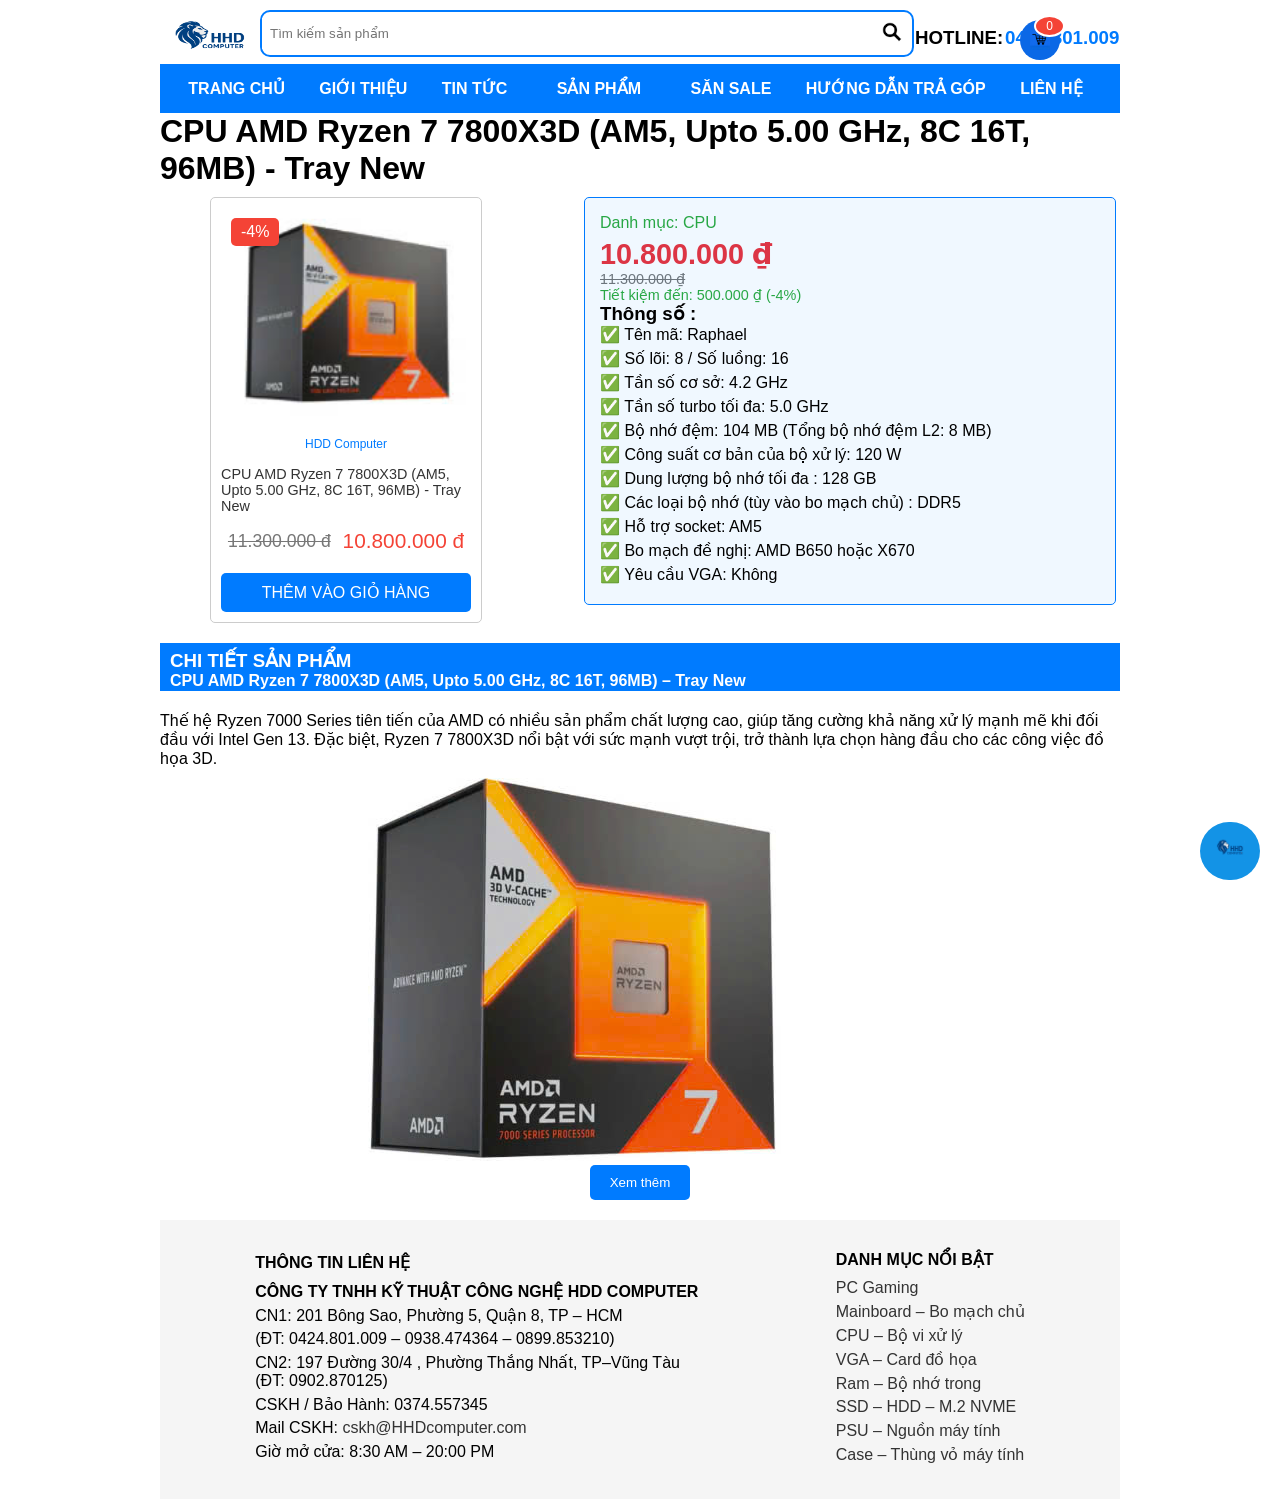
<file: cpu2.html>
<!doctype html>
<html>
<head>
<script src="scripts/giohang.js"></script>
<meta charset="utf-8">
<title>Untitled Document</title>
<link href="styles/cpu2.css" type="text/css" rel="stylesheet">
</head>
<body>
<div class="tong">
<div class="dau">
<a><img src="images/d933fa84-f4b5-4c27-9db7-804129b46376_preview_rev_1.png" class="anh" height="57px" width="80px"></a>
<div class="tk">
  <input type="text" placeholder="Tìm kiếm sản phẩm">
  <button>
    <img src="images/1.png">	 
  </button>	
</div>
	<div class="cart-icon">
    <a href="#" id="cart-button">
        <img src="images/cv.jpg" alt="Giỏ hàng" width="30">
      <span class="cart-count">0</span>
    </a>
</div>
<div class="cart-dropdown">
        <div class="cart-header">
            <h3>Giỏ hàng của bạn</h3>
        </div>
        <div class="cart-items">
            <!-- Các sản phẩm trong giỏ hàng sẽ được thêm vào đây -->
        </div>
        <div class="cart-total">
            <span>Tổng tiền: </span>
            <span id="cart-total-amount">0đ</span>
        </div>
        <button class="checkout-button" onclick="showQRCode()">Thanh toán</button>
    </div>
	<div class="modal" id="qrModal">
    <div class="modal-content">
        <span class="close-qr">&times;</span>
        <h2>Quét mã QR để thanh toán</h2>
        <div class="payment-amount" id="paymentAmount"></div>
        <img src="images/qr.jpg" alt="QR Code" class="qr-code-img">
    </div>
</div>
<div class="chudau"><h3 class="dn">HOTLINE:</h3>
	<h3 href="dk.html" class="dk">0424.801.009</h3>
	</div>
</div>
<div class="chu">
	<ul>
	<li class="tc"><b><a href="index.html">TRANG CHỦ</a></b></li>
	<li><b><a href="gioithieu.html">GIỚI THIỆU </a></b></li>
	<li><b><a href="tt.html">TIN TỨC</a></b></li>
  <li class="dropdown"><b><a class="product-button">SẢN PHẨM</a></b></li>
	<li><b><a href="SS.html">SĂN SALE</a></b></li>
	<li><b><a href="hdtg.html">HƯỚNG DẪN TRẢ GÓP</a></b></li>
	<li><b><a href="lh.html">LIÊN HỆ</a></b></li>
	</ul>
  </div>
  <div class="dropdown-content">
    <a href="main.html">Mainboard - Bo mạch chủ</a>
    <a href="cpu.html">CPU - Bộ vi xử lý</a>
    <a href="ram.html">RAM - Bộ nhớ trong</a>
    <a href="vga.html">VGA - Card đồ họa</a>
    <a href="ssd.html">SSD - HDD - M.2 NVME</a>
    <a href="psu.html">PSU - Nguồn máy tính</a>
    <a href="case.html">Case - Thùng vỏ máy tính</a>
    <a href="sp.html">Màn Hình Máy Tính PC</a>
    </div>
  <p class="product-name"><h1 class="tieude">CPU AMD Ryzen 7 7800X3D (AM5, Upto 5.00 GHz, 8C 16T, 96MB) - Tray New</h1>
	</p>
	<div class="product-container">
        <div class="product-image-column">
        <div style="border: 1px solid #ccc; border-radius: 5px; margin: 10px; padding: 10px; width: 250px; font-family: sans-serif; margin-left: 50px;"  >
  <div style="position: relative;">
    <div style="position: absolute; top: 10px; left: 10px; background-color: #f44336; color: white; padding: 5px 10px; border-radius: 5px;">-4%</div>
    <img src="images/cpu 2.jpg"  alt="PC Gaming" style="width: 100%; height:215px; border-radius: 5px;">	  
  </div>
  <div style="text-align: center; margin-top: 10px; color: #007bff; font-size: 12px;">HDD Computer</div>
  <div style="margin-top: 15px;">
    <a href="#" style="	text-decoration: none; 	color: black;"><p style="font-size: 0.9em; color: #333; margin-bottom: 5px;">CPU AMD Ryzen 7 7800X3D (AM5, Upto 5.00 GHz, 8C 16T, 96MB) - Tray New</p></a>
    <div style="display: flex; align-items: center; padding-top: 10PX; padding-bottom: 10px;">
      <span style="text-decoration: line-through; color: #777; font-size: 1.1em;">11.300.000 đ</span>
      <span style="color: #f44336; font-size: 1.3em; margin-left: 5px;">10.800.000 đ</span>
    </div>
    <button style="background-color: #007bff; color: white; padding: 10px 15px; border: none; border-radius: 5px; margin-top: 10px; width: 100%; cursor: pointer; font-size: 1em;">THÊM VÀO GIỎ HÀNG</button>
</div>
</div>
      </div>
        <div class="product-details-column">
            <div class="product-info-box">  
                <p style="color: #28a745; margin-bottom: 5px;">Danh mục: CPU</p>
                <p class="product-price">10.800.000 <span style="font-family: 'DejaVu Sans', sans-serif;">₫</span></p>
              <p class="old-price">11.300.000  <span style="font-family: 'DejaVu Sans', sans-serif;">₫</span></p>
                <p class="discount">Tiết kiệm đến: 500.000 <span style="font-family: 'DejaVu Sans', sans-serif;">₫</span> (-4%)</p>
                <div class="specifications">
                  <h3>Thông số :</h3>
                    <ul>
<li>✅ Tên mã: Raphael</li>
<li>✅ Số lõi: 8 / Số luồng: 16</li>
<li>✅ Tần số cơ sở: 4.2 GHz</li>
<li>✅ Tần số turbo tối đa: 5.0 GHz</li>
<li>✅ Bộ nhớ đệm: 104 MB (Tổng bộ nhớ đệm L2: 8 MB)</li>
<li>✅ Công suất cơ bản của bộ xử lý: 120 W</li>
<li>✅ Dung lượng bộ nhớ tối đa : 128 GB</li>
<li>✅ Các loại bộ nhớ (tùy vào bo mạch chủ) : DDR5</li>
<li>✅ Hỗ trợ socket: AM5</li>
<li>✅ Bo mạch đề nghị: AMD B650 hoặc X670</li>						
<li>✅ Yêu cầu VGA: Không</li>
                    </ul>
              </div>
            </div>
        </div>
  </div>
	<button id="chatbot-toggle-btn"><img src="images/d933fa84-f4b5-4c27-9db7-804129b46376_preview_rev_1.png" height="30px"></button>
    <div class="chatbot-popup" id="chatbot-popup">
        <div class="chat-header">
            <span> <a href="https://www.thecodinghubs.com/" target="_blank">HDD Computer Xin chào</a></span>
			<button id="close-btn">&times;</button>
        </div>
        <div class="chat-box" id="chat-box">
			<div id="message-section">
      <div class="message" id="bot"><span id="bot-response" >Xin chào, tôi có thể giúp gì cho bạn</span></div>
    </div>
		</div>
        <div class="chat-input">
            <input type="text" id="user-input" placeholder="Gửi tin nhắn...">
            <button id="send-btn">gửi</button>
        </div>
        <div class="copyright">
            <a  href="https://www.thecodinghubs.com/" target="_blank"></a>
        </div>
	</div>
	<div class="MAIN">
<h3>CHI TIẾT SẢN PHẨM</h3>
<h4>CPU AMD Ryzen 7 7800X3D (AM5, Upto 5.00 GHz, 8C 16T, 96MB) – Tray New</h4></div>
<p class="ctchu">Thế hệ Ryzen 7000 Series tiên tiến của AMD có nhiều sản phẩm chất lượng cao, giúp tăng cường khả năng xử lý mạnh mẽ khi đối đầu với Intel Gen 13. Đặc biệt, Ryzen 7 7800X3D nổi bật với sức mạnh vượt trội, trở thành lựa chọn hàng đầu cho các công việc đồ họa 3D.
</p>
<div class="content-container">
    <div class="short-content">
        <img class="anhmain" src="images/cpu2.jpg">
        <!-- Nội dung ban đầu -->
    </div>
    <div class="full-content" style="display: none;">
        <img class="anhmain" src="images/cpu2.jpg">
        <!-- Nội dung thêm -->
        <h2 class="themchu">Cấu hình mạnh mẽ</h2>
		<p>Cấu hình của nó rất mạnh mẽ, đủ để xử lý tất cả các tác vụ. Với 8 nhân và 16 luồng cùng xung nhịp tối đa 5.0GHz, AMD Ryzen 7 7800X3D đáp ứng tốt mọi yêu cầu công việc. Nó thực hiện linh hoạt từ các tác vụ đồ họa chuyên nghiệp như render đến chơi game AAA, mang lại hiệu suất nhanh chóng và hiệu quả, tạo ra những bộ máy tính đồ họa hoàn hảo cho người dùng.</p><br>
	  <h2 class="themchu">Trang bị công nghệ hiện đại</h2>
	<p>Với kiến trúc TSMC 5nm FinFET, AMD Ryzen 7 7800X3D tích hợp nhiều công nghệ xử lý tiên tiến. Công nghệ AMD EXPO hỗ trợ ép xung hiệu quả, nâng cao hiệu suất với RAM cao cấp. Hơn nữa, nó còn tương thích tuyệt vời với các linh kiện khác của AMD, như CPU và card đồ họa. Đặc biệt, công nghệ AMD 3D V-Cache giúp Ryzen 7 7800X3D tự tin xử lý các tác vụ nặng với nền đồ họa hiện đại.</p>
<h2 class="themchu">Tương thích với các linh kiện hiện đại</h2>
		<p>Để phù hợp với sức mạnh đáng ngưỡng mộ của mình, AMD Ryzen 7 7800X3D kết hợp hoàn hảo với nền tảng tiên tiến. Socket AM5 tạo ra “cổng 2 chiều” cùng với các bo mạch chủ cao cấp như B650, X670 nhằm tối ưu hóa hiệu năng cho toàn bộ hệ thống PC. Ngoài ra, nó còn tương thích với khả năng đa nhiệm của RAM DDR5 thế hệ mới. Tất cả những yếu tố này cùng nhau tạo nên những cấu hình máy tính đồ họa hay PC Gaming mạnh mẽ nhất</p>
    </div>
    <button id="read-more-btn" class="read-more-btn">Xem thêm</button>
</div>
		<div class="footer">
  <div class="footer-column">
    <h4>THÔNG TIN LIÊN HỆ</h4>
    <strong>CÔNG TY TNHH KỸ THUẬT CÔNG NGHỆ HDD COMPUTER</strong>
    <p>CN1: 201 Bông Sao, Phường 5, Quận 8, TP – HCM</p>
    <p>(ĐT: 0424.801.009 – 0938.474364 – 0899.853210)</p>
    <p>CN2: 197 Đường 30/4 , Phường Thắng Nhất, TP–Vũng Tàu (ĐT: 0902.870125)</p>
    <p>CSKH / Bảo Hành: 0374.557345</p>
    <p>Mail CSKH: <a href="mailto:cskh@thuancomputer.com">cskh@HHDcomputer.com</a></p>
    <p>Giờ mở cửa: 8:30 AM – 20:00 PM</p>
  </div> 
  <div class="footer-column2">
    <h4>DANH MỤC NỔI BẬT</h4>
    <p><a href="sp.html">PC Gaming</a></p>
    <p><a href="main.html">Mainboard – Bo mạch chủ</a></p>
    <p><a href="cpu.html">CPU – Bộ vi xử lý</a></p>
    <p><a href="vga.html">VGA – Card đồ họa</a></p>
    <p><a href="ram.html">Ram – Bộ nhớ trong</a></p>
    <p><a href="ssd.html">SSD – HDD – M.2 NVME</a></p>
    <p><a href="psu.html">PSU – Nguồn máy tính</a></p>
    <p><a href="case.html">Case – Thùng vỏ máy tính</a></p>
  </div>
</div>
</div>
<script src="scripts/cpu2.js"></script>
</body>
</html>
</file>
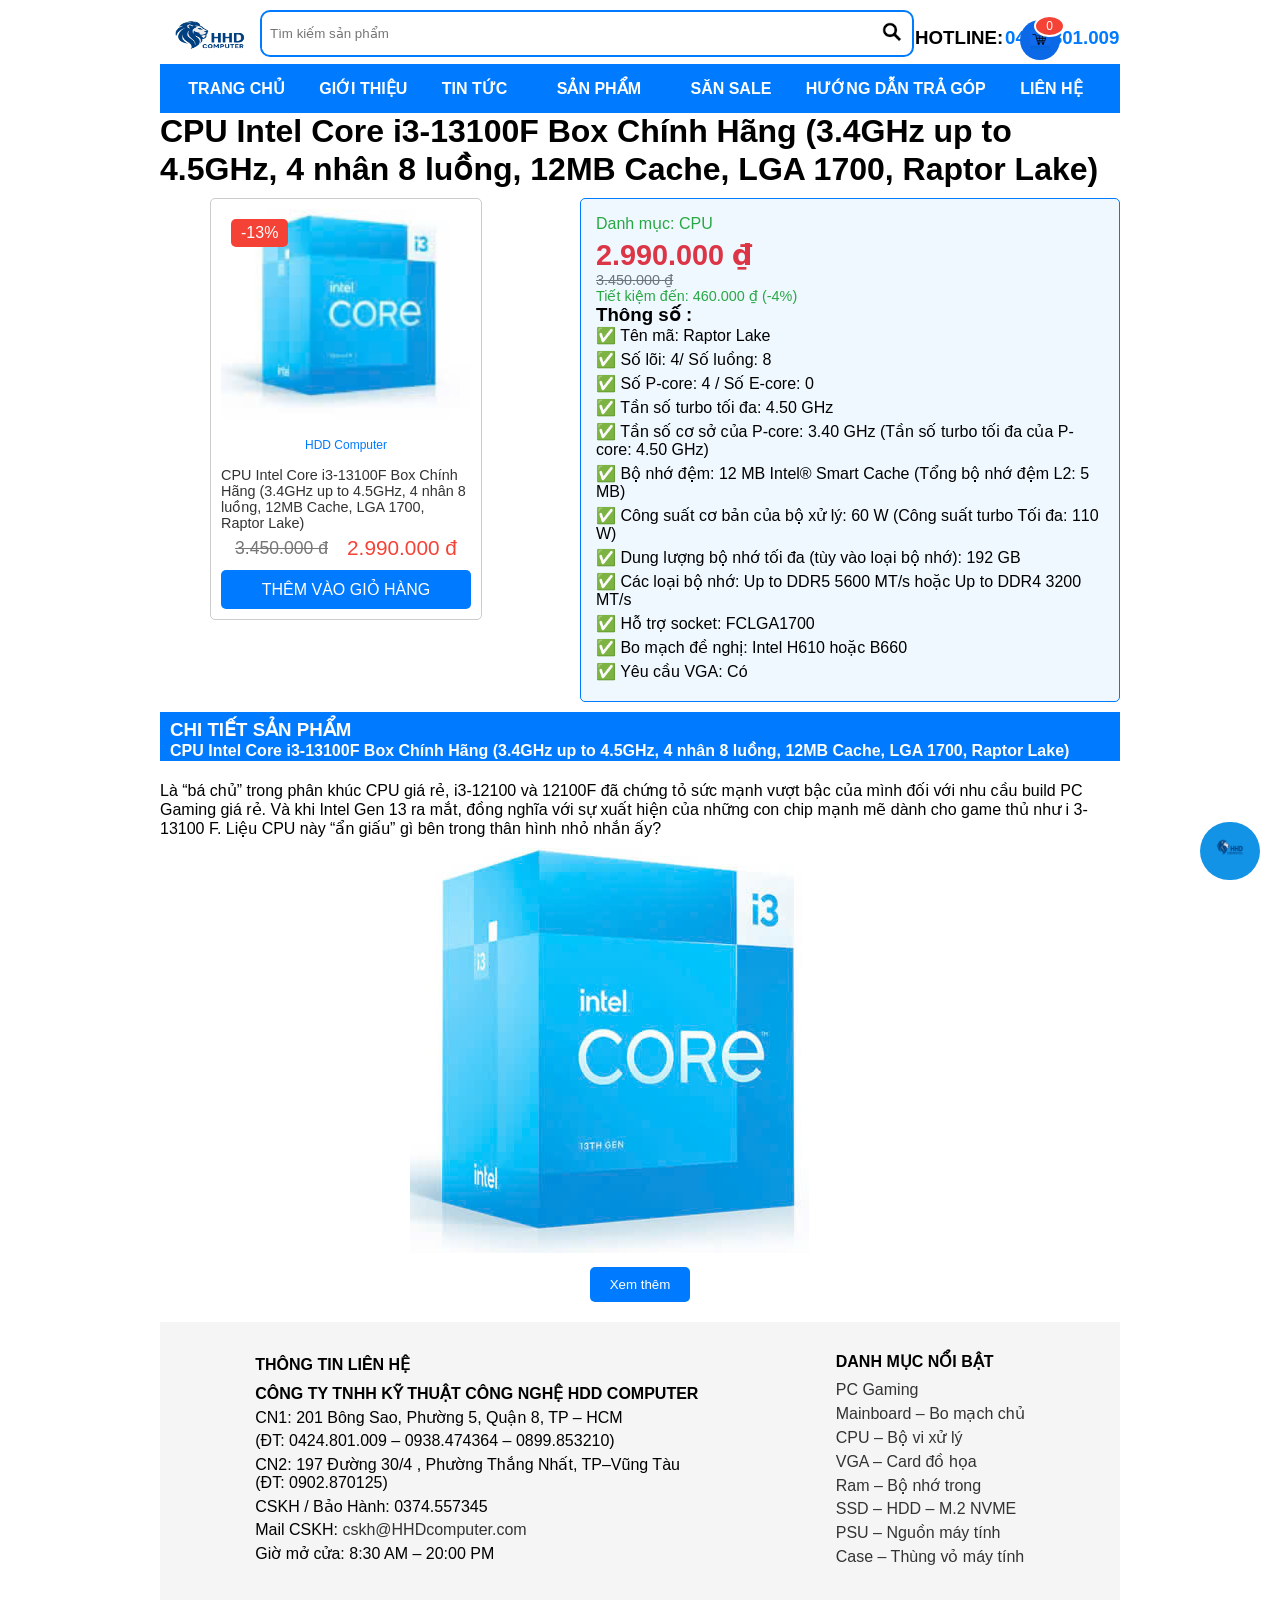
<file: cpu3.html>
<!doctype html>
<html>
<head>
<script src="scripts/giohang.js"></script>
<meta charset="utf-8">
<title>Untitled Document</title>
<link href="styles/cpu3.css" type="text/css" rel="stylesheet">
</head>
<body>
<div class="tong">
<div class="dau">
<a><img src="images/d933fa84-f4b5-4c27-9db7-804129b46376_preview_rev_1.png" class="anh" height="57px" width="80px"></a>
<div class="tk">
  <input type="text" placeholder="Tìm kiếm sản phẩm">
  <button>
    <img src="images/1.png">	 
  </button>	
</div>
	<div class="cart-icon">
    <a href="#" id="cart-button">
        <img src="images/cv.jpg" alt="Giỏ hàng" width="30">
      <span class="cart-count">0</span>
    </a>
</div>
<div class="cart-dropdown">
        <div class="cart-header">
            <h3>Giỏ hàng của bạn</h3>
        </div>
        <div class="cart-items">
            <!-- Các sản phẩm trong giỏ hàng sẽ được thêm vào đây -->
        </div>
        <div class="cart-total">
            <span>Tổng tiền: </span>
            <span id="cart-total-amount">0đ</span>
        </div>
        <button class="checkout-button" onclick="showQRCode()">Thanh toán</button>
    </div>
	<div class="modal" id="qrModal">
    <div class="modal-content">
        <span class="close-qr">&times;</span>
        <h2>Quét mã QR để thanh toán</h2>
        <div class="payment-amount" id="paymentAmount"></div>
        <img src="images/qr.jpg" alt="QR Code" class="qr-code-img">
    </div>
</div>
<div class="chudau"><h3 class="dn">HOTLINE:</h3>
	<h3 href="dk.html" class="dk">0424.801.009</h3>
	</div>
</div>
<div class="chu">
	<ul>
	<li class="tc"><b><a href="index.html">TRANG CHỦ</a></b></li>
	<li><b><a href="gioithieu.html">GIỚI THIỆU </a></b></li>
	<li><b><a href="tt.html">TIN TỨC</a></b></li>
  <li class="dropdown"><b><a class="product-button">SẢN PHẨM</a></b></li>
	<li><b><a href="SS.html">SĂN SALE</a></b></li>
	<li><b><a href="hdtg.html">HƯỚNG DẪN TRẢ GÓP</a></b></li>
	<li><b><a href="lh.html">LIÊN HỆ</a></b></li>
	</ul>
  </div>
  <div class="dropdown-content">
    <a href="main.html">Mainboard - Bo mạch chủ</a>
    <a href="cpu.html">CPU - Bộ vi xử lý</a>
    <a href="ram.html">RAM - Bộ nhớ trong</a>
    <a href="vga.html">VGA - Card đồ họa</a>
    <a href="ssd.html">SSD - HDD - M.2 NVME</a>
    <a href="psu.html">PSU - Nguồn máy tính</a>
    <a href="case.html">Case - Thùng vỏ máy tính</a>
    <a href="sp.html">Màn Hình Máy Tính PC</a>
    </div>
  <p class="product-name"><h1 class="tieude">CPU Intel Core i3-13100F Box Chính Hãng (3.4GHz up to 4.5GHz, 4 nhân 8 luồng, 12MB Cache, LGA 1700, Raptor Lake)</h1>
	</p>
	<div class="product-container">
        <div class="product-image-column">
        <div style="border: 1px solid #ccc; border-radius: 5px; margin: 10px; padding: 10px; width: 250px; font-family: sans-serif; margin-left: 50px;"  >
  <div style="position: relative;">
    <div style="position: absolute; top: 10px; left: 10px; background-color: #f44336; color: white; padding: 5px 10px; border-radius: 5px;">-13%</div>
    <img src="images1/cpu3.jpg" alt="PC Gaming" style="width: 100%; height: 215px; border-radius: 5px;">
  </div>
  <div style="text-align: center; margin-top: 10px; color: #007bff; font-size: 12px;">HDD Computer</div>
  <div style="margin-top: 15px;">
   	<a href="index.html" style="	text-decoration: none; 	color: black;"> <p style="font-size: 0.9em; color: #333; margin-bottom: 5px;">CPU Intel Core i3-13100F Box Chính Hãng (3.4GHz up to 4.5GHz, 4 nhân 8 luồng, 12MB Cache, LGA 1700, Raptor Lake)</p></a>
    <div style="display: flex; align-items: center;">
      <span style="text-decoration: line-through; color: #777; font-size: 1.1em;">3.450.000 đ</span>
      <span style="color: #f44336; font-size: 1.3em; margin-left: 5px;">2.990.000 đ</span>
    </div>
    <button style="background-color: #007bff; color: white; padding: 10px 15px; border: none; border-radius: 5px; margin-top: 10px; width: 100%; cursor: pointer; font-size: 1em;">THÊM VÀO GIỎ HÀNG</button>
</div>
</div>
      </div>
        <div class="product-details-column">
            <div class="product-info-box">  
                <p style="color: #28a745; margin-bottom: 5px;">Danh mục: CPU</p>
                <p class="product-price">2.990.000 <span style="font-family: 'DejaVu Sans', sans-serif;">₫</span></p>
              <p class="old-price">3.450.000  <span style="font-family: 'DejaVu Sans', sans-serif;">₫</span></p>
                <p class="discount">Tiết kiệm đến: 460.000 <span style="font-family: 'DejaVu Sans', sans-serif;">₫</span> (-4%)</p>
                <div class="specifications">
                  <h3>Thông số :</h3>
                    <ul>
<li>✅ Tên mã: Raptor Lake</li>
<li>✅ Số lõi: 4/ Số luồng: 8</li>
<li>✅ Số P-core: 4 / Số E-core: 0</li>
<li>✅ Tần số turbo tối đa: 4.50 GHz</li>
<li>✅ Tần số cơ sở của P-core: 3.40 GHz (Tần số turbo tối đa của P-core: 4.50 GHz)</li>
<li>✅ Bộ nhớ đệm: 12 MB Intel® Smart Cache (Tổng bộ nhớ đệm L2: 5 MB)</li>
<li>✅ Công suất cơ bản của bộ xử lý: 60 W (Công suất turbo Tối đa: 110 W)</li>
<li>✅ Dung lượng bộ nhớ tối đa (tùy vào loại bộ nhớ): 192 GB</li>
<li>✅ Các loại bộ nhớ: Up to DDR5 5600 MT/s hoặc Up to DDR4 3200 MT/s</li>
<li>✅ Hỗ trợ socket: FCLGA1700</li>	
<li>✅ Bo mạch đề nghị: Intel H610 hoặc B660</li>
<li>✅ Yêu cầu VGA: Có</li>
                    </ul>
              </div>
            </div>
        </div>
  </div>
	<button id="chatbot-toggle-btn"><img src="images/d933fa84-f4b5-4c27-9db7-804129b46376_preview_rev_1.png" height="30px"></button>
    <div class="chatbot-popup" id="chatbot-popup">
        <div class="chat-header">
            <span> <a href="https://www.thecodinghubs.com/" target="_blank">HDD Computer Xin chào</a></span>
			<button id="close-btn">&times;</button>
        </div>
        <div class="chat-box" id="chat-box">
			<div id="message-section">
      <div class="message" id="bot"><span id="bot-response" >Xin chào, tôi có thể giúp gì cho bạn</span></div>
    </div>
		</div>
        <div class="chat-input">
            <input type="text" id="user-input" placeholder="Gửi tin nhắn...">
            <button id="send-btn">gửi</button>
        </div>
        <div class="copyright">
            <a  href="https://www.thecodinghubs.com/" target="_blank"></a>
        </div>
	</div>
	<div class="MAIN">
<h3>CHI TIẾT SẢN PHẨM</h3>
<h4>CPU Intel Core i3-13100F Box Chính Hãng (3.4GHz up to 4.5GHz, 4 nhân 8 luồng, 12MB Cache, LGA 1700, Raptor Lake)</h4></div>
<p class="ctchu">Là “bá chủ” trong phân khúc CPU giá rẻ, i3-12100 và 12100F đã chứng tỏ sức mạnh vượt bậc của mình đối với nhu cầu build PC Gaming giá rẻ. Và khi Intel Gen 13 ra mắt, đồng nghĩa với sự xuất hiện của những con chip mạnh mẽ dành cho game thủ như i 3-13100 F. Liệu CPU này “ẩn giấu” gì bên trong thân hình nhỏ nhắn ấy?</p>
<div class="content-container">
    <div class="short-content">
        <img class="anhmain2" src="images1/cpu31.jpg">
        <!-- Nội dung ban đầu -->
    </div>
    <div class="full-content" style="display: none;">
        <img class="anhmain2" src="images1/cpu31.jpg">
        <!-- Nội dung thêm -->
        <h2 class="themchu">Sức mạnh thích ứng với đa dạng nhu cầu</h2>
		<p>Thuộc về thế hệ Raptor Lake mạnh mẽ nhất hiện nay, i 3-13100 F sẽ chính là phiên bản cải tiến từ các đời tiền nhiệm khi được trang bị một sức mạnh mới đủ để “cân” tất cả nhu cầu thông dụng hiện nay trên PC Gaming. Con số 4 nhân 8 luồng sẽ không thể hiện được toàn bộ sức mạnh tuy nhiên với tốc độ turbo tối đa là 4. 5G Hz khiến i3-13100 F trở thành một lựa chọn rất đáng xem xét khi build PC. Với nguồn sức mạnh vượt trội, i 3-13100 F tự tin thực hiện mọi tác vụ cũng như trải nghiệm mượt mà từ tựa game Esport hay game AAA với mức setting phù hợp</p>
		<img class="anhmain2" src="images1/cpu312.jpg" width="450px;">
	  <h2 class="themchu">Tương thích với vi xử lý tiên tiến</h2>
	<p>Socket LGA 1700 trên i3-13100 F sẽ giúp chiếc CPU này tương thích với những công nghệ mainboard tiên tiến và phát triển nhất hiện nay. Cùng với đó là những sự tương thích với RAM DDR5 đảm bảo một hiệu suất và dung lượng tốt nhất trên dàn PC.</p>
<img class="anhmain2" src="images1/cpu3123.jpg" width="450px;">
    </div>
    <button id="read-more-btn" class="read-more-btn">Xem thêm</button>
</div>
		<div class="footer">
  <div class="footer-column">
    <h4>THÔNG TIN LIÊN HỆ</h4>
    <strong>CÔNG TY TNHH KỸ THUẬT CÔNG NGHỆ HDD COMPUTER</strong>
    <p>CN1: 201 Bông Sao, Phường 5, Quận 8, TP – HCM</p>
    <p>(ĐT: 0424.801.009 – 0938.474364 – 0899.853210)</p>
    <p>CN2: 197 Đường 30/4 , Phường Thắng Nhất, TP–Vũng Tàu (ĐT: 0902.870125)</p>
    <p>CSKH / Bảo Hành: 0374.557345</p>
    <p>Mail CSKH: <a href="mailto:cskh@thuancomputer.com">cskh@HHDcomputer.com</a></p>
    <p>Giờ mở cửa: 8:30 AM – 20:00 PM</p>
  </div> 
  <div class="footer-column2">
    <h4>DANH MỤC NỔI BẬT</h4>
    <p><a href="sp.html">PC Gaming</a></p>
    <p><a href="main.html">Mainboard – Bo mạch chủ</a></p>
    <p><a href="cpu.html">CPU – Bộ vi xử lý</a></p>
    <p><a href="vga.html">VGA – Card đồ họa</a></p>
    <p><a href="ram.html">Ram – Bộ nhớ trong</a></p>
    <p><a href="ssd.html">SSD – HDD – M.2 NVME</a></p>
    <p><a href="psu.html">PSU – Nguồn máy tính</a></p>
    <p><a href="case.html">Case – Thùng vỏ máy tính</a></p>
  </div>
</div>
</div>
<script src="scripts/cpu3.js"></script>
</body>
</html>
</file>
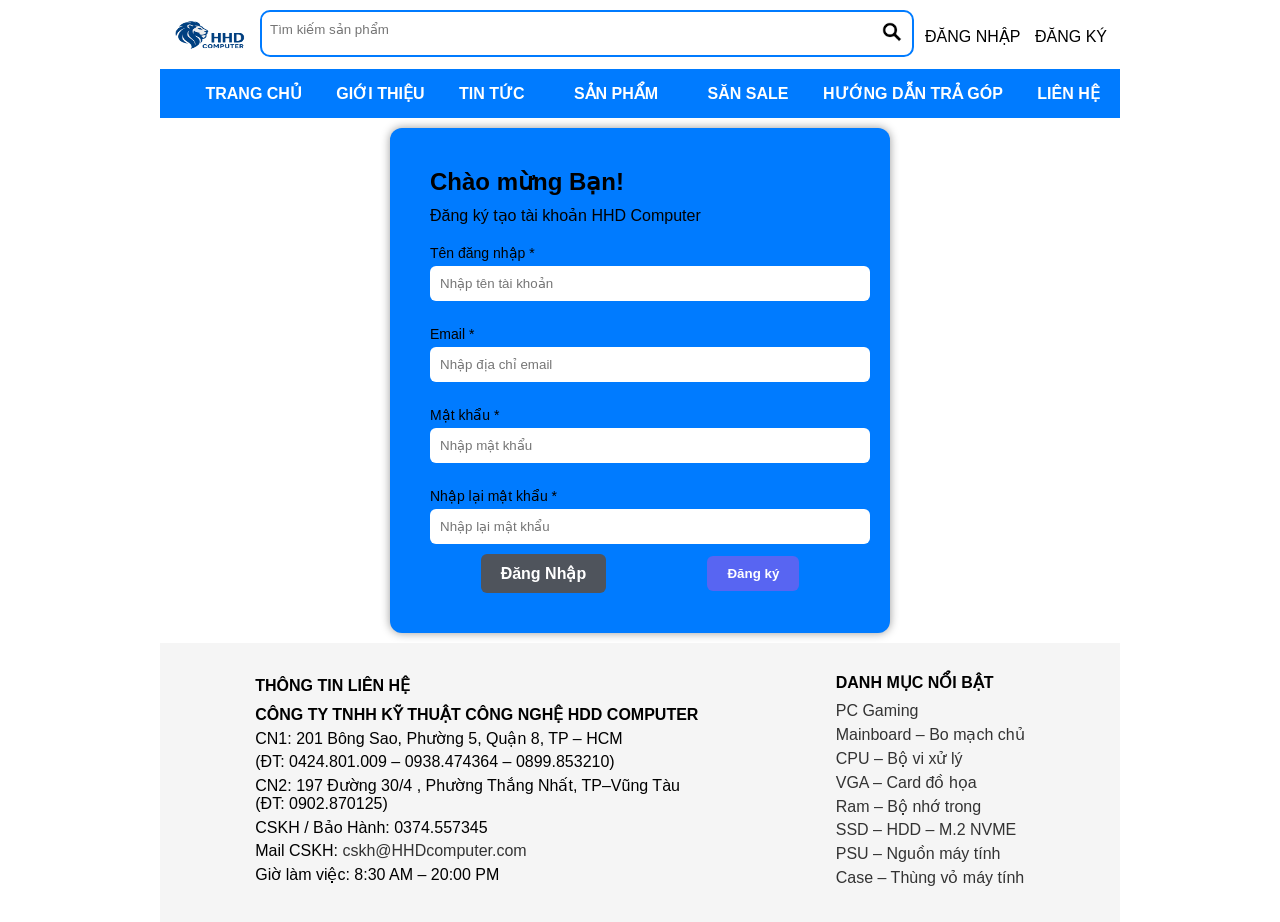
<file: dk.html>
<!doctype html>
<html>
<head>
<meta charset="utf-8">
<title>Untitled Document</title>
<link href="styles/dk.css" type="text/css" rel="stylesheet">
</head>
<body>
<div class="tong">
	<div class="dau">
<a><img src="images/d933fa84-f4b5-4c27-9db7-804129b46376_preview_rev_1.png" class="anh" height="57px" width="80px"></a>
<div class="tk">
  <input type="text" placeholder="Tìm kiếm sản phẩm">
  <button>
    <img src="images/1.png">	 
  </button>	
</div>
<div class="chudau"><a href="dn.html" class="dn">ĐĂNG NHẬP</a>
	<a href="dk.html" class="dk">ĐĂNG KÝ</a>
	</div>
</div>
<div class="chu">
	<ul>
	<li class="tc"><b><a href="index.html">TRANG CHỦ</a></b></li>
	<li><b><a href="gioithieu.html">GIỚI THIỆU </a></b></li>
	<li><b><a href="tt.html">TIN TỨC</a></b></li>
  <li class="dropdown"><b><a class="product-button">SẢN PHẨM</a></b></li>
	<li><b><a href="SS.html">SĂN SALE</a></b></li>
	<li><b><a href="hdtg.html">HƯỚNG DẪN TRẢ GÓP</a></b></li>
	<li><b><a href="lh.html">LIÊN HỆ</a></b></li>
	</ul>
	</div>
	<div class="dropdown-content">
    <a href="main.html">Mainboard - Bo mạch chủ</a>
    <a href="cpu.html">CPU - Bộ vi xử lý</a>
    <a href="ram.html">RAM - Bộ nhớ trong</a>
    <a href="vga.html">VGA - Card đồ họa</a>
    <a href="ssd.html">SSD - HDD - M.2 NVME</a>
    <a href="psu.html">PSU - Nguồn máy tính</a>
    <a href="case.html">Case - Thùng vỏ máy tính</a>
    <a href="sp.html">Màn Hình Máy Tính PC</a>
    </div>
 <div class="form-container">
    <h2>Chào mừng Bạn!</h2>
    <p>Đăng ký tạo tài khoản HHD Computer</p> 
<form action="process_registration.php" method="post">
        <div>
            <label for="username">Tên đăng nhập <span>*</span></label>
            <input type="text" id="username" name="username" placeholder="Nhập tên tài khoản" required />
        </div>
        <div>
            <label for="email">Email <span>*</span></label>
            <input type="email" id="email" name="email" placeholder="Nhập địa chỉ email" required />
        </div>
        <div>
            <label for="password">Mật khẩu <span>*</span></label>
            <input type="password" id="password" name="password" placeholder="Nhập mật khẩu" required />
        </div>
        <div>
            <label for="confirm_password">Nhập lại mật khẩu <span>*</span></label>
            <input type="password" id="confirm_password" name="confirm_password" placeholder="Nhập lại mật khẩu" required />
        </div>
        <div class="buttons">
            <a href="dn.html" class="btn back">Đăng Nhập</a>
            <button type="submit" class="btn continue">Đăng ký</button>
        </div>
        <div id="message"></div>
		 </form>
	</div>
	<div class="footer">
  <div class="footer-column">
    <h4>THÔNG TIN LIÊN HỆ</h4>
    <strong>CÔNG TY TNHH KỸ THUẬT CÔNG NGHỆ HDD COMPUTER</strong>
    <p>CN1: 201 Bông Sao, Phường 5, Quận 8, TP – HCM</p>
    <p>(ĐT: 0424.801.009 – 0938.474364 – 0899.853210)</p>
    <p>CN2: 197 Đường 30/4 , Phường Thắng Nhất, TP–Vũng Tàu (ĐT: 0902.870125)</p>
    <p>CSKH / Bảo Hành: 0374.557345</p>
    <p>Mail CSKH: <a href="mailto:cskh@thuancomputer.com">cskh@HHDcomputer.com</a></p>
    <p>Giờ làm việc: 8:30 AM – 20:00 PM</p>
  </div> 
  <div class="footer-column2">
    <h4>DANH MỤC NỔI BẬT</h4>
    <p><a href="sp.html">PC Gaming</a></p>
    <p><a href="main.html">Mainboard – Bo mạch chủ</a></p>
    <p><a href="cpu.html">CPU – Bộ vi xử lý</a></p>
    <p><a href="vga.html">VGA – Card đồ họa</a></p>
    <p><a href="ram.html">Ram – Bộ nhớ trong</a></p>
    <p><a href="ssd.html">SSD – HDD – M.2 NVME</a></p>
    <p><a href="psu.html">PSU – Nguồn máy tính</a></p>
    <p><a href="case.html">Case – Thùng vỏ máy tính</a></p>
  </div>
</div>
</div>
<script src="scripts/dk.js"></script>
</body>
</html>
</file>
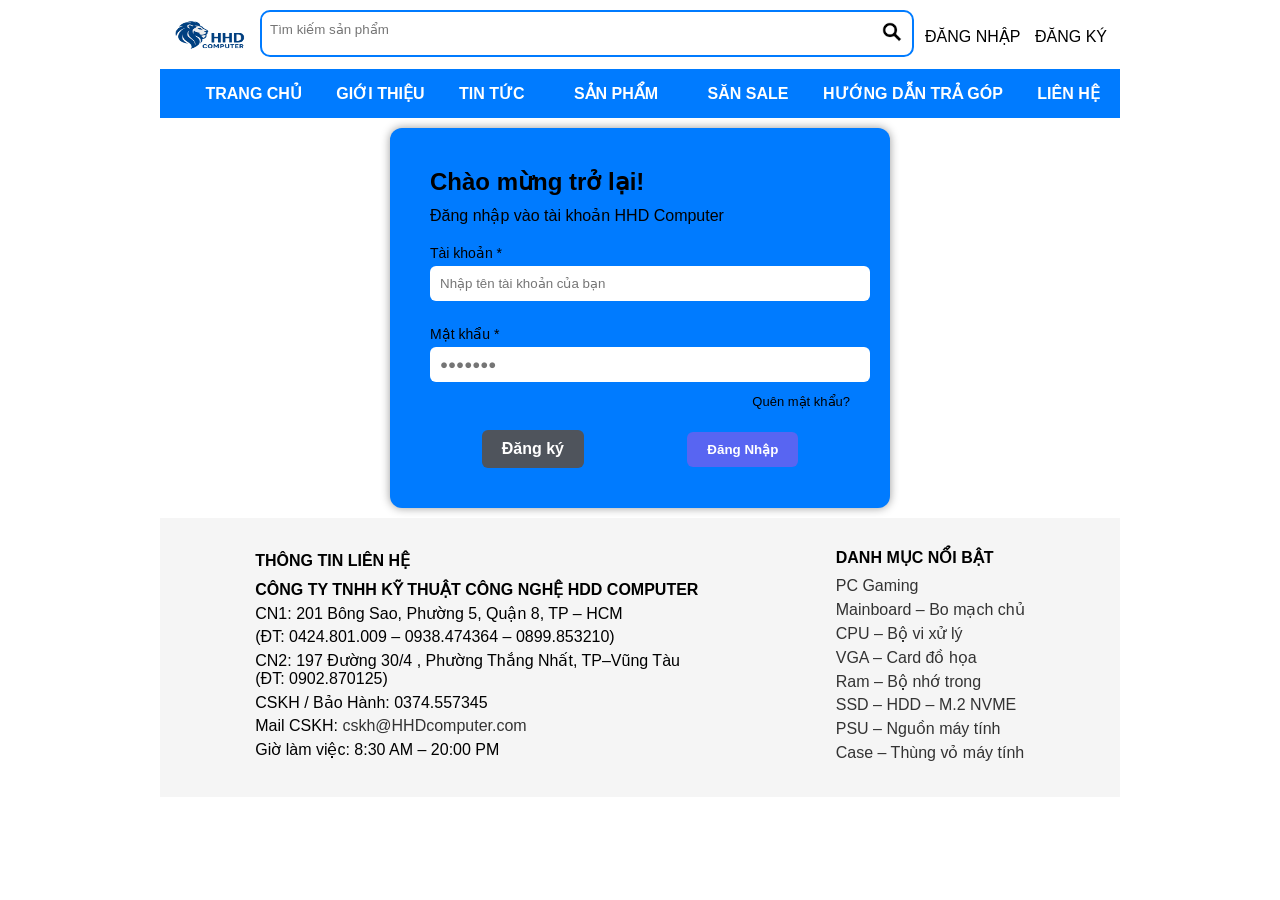
<file: dn.html>
<!doctype html>
<html>
<head>
<meta charset="utf-8">
<title>Untitled Document</title>
<link href="styles/dn.css" type="text/css" rel="stylesheet">
</head>
<body>
<div class="tong">
	<div class="dau">
<a><img src="images/d933fa84-f4b5-4c27-9db7-804129b46376_preview_rev_1.png" class="anh" height="57px" width="80px"></a>
<div class="tk">
  <input type="text" placeholder="Tìm kiếm sản phẩm">
  <button>
    <img src="images/1.png">	 
  </button>	
</div>
<div class="chudau"><a href="dn.html" class="dn">ĐĂNG NHẬP</a>
	<a href="dk.html" class="dk">ĐĂNG KÝ</a>
	</div>
</div>
<div class="chu">
	<ul>
	<li class="tc"><b><a href="index.html">TRANG CHỦ</a></b></li>
	<li><b><a href="gioithieu.html">GIỚI THIỆU </a></b></li>
	<li><b><a href="tt.html">TIN TỨC</a></b></li>
  <li class="dropdown"><b><a class="product-button">SẢN PHẨM</a></b></li>
	<li><b><a href="SS.html">SĂN SALE</a></b></li>
	<li><b><a href="hdtg.html">HƯỚNG DẪN TRẢ GÓP</a></b></li>
	<li><b><a href="lh.html">LIÊN HỆ</a></b></li>
	</ul>
	</div>
	<div class="dropdown-content">
    <a href="main.html">Mainboard - Bo mạch chủ</a>
    <a href="cpu.html">CPU - Bộ vi xử lý</a>
    <a href="ram.html">RAM - Bộ nhớ trong</a>
    <a href="vga.html">VGA - Card đồ họa</a>
    <a href="ssd.html">SSD - HDD - M.2 NVME</a>
    <a href="psu.html">PSU - Nguồn máy tính</a>
    <a href="case.html">Case - Thùng vỏ máy tính</a>
    <a href="sp.html">Màn Hình Máy Tính PC</a>
    </div>
 <div class="form-container">
    <h2>Chào mừng trở lại!</h2>
    <p>Đăng nhập vào tài khoản HHD Computer</p>
    
    <form id="loginForm">
      <label for="login">Tài khoản <span>*</span></label>
      <div class="input-group">
<input type="text" id="login" placeholder="Nhập tên tài khoản của bạn" required />
      </div>
<div class="input-groups">
      <label for="password">Mật khẩu <span>*</span></label>
      <input type="password" id="password" placeholder="●●●●●●●" required />
</div>
      <div class="actions">
        <a href="#">Quên mật khẩu?</a>
      </div>
      <div class="buttons">
        <a href="dk.html" class="btn back">Đăng ký</a>
        <button type="submit" class="btn continue">Đăng Nhập</button>		  
      </div>
	<div id="message"></div>
		
    </form>
  </div>
	<div class="footer">
  <div class="footer-column">
    <h4>THÔNG TIN LIÊN HỆ</h4>
    <strong>CÔNG TY TNHH KỸ THUẬT CÔNG NGHỆ HDD COMPUTER</strong>
    <p>CN1: 201 Bông Sao, Phường 5, Quận 8, TP – HCM</p>
    <p>(ĐT: 0424.801.009 – 0938.474364 – 0899.853210)</p>
    <p>CN2: 197 Đường 30/4 , Phường Thắng Nhất, TP–Vũng Tàu (ĐT: 0902.870125)</p>
    <p>CSKH / Bảo Hành: 0374.557345</p>
    <p>Mail CSKH: <a href="mailto:cskh@thuancomputer.com">cskh@HHDcomputer.com</a></p>
    <p>Giờ làm việc: 8:30 AM – 20:00 PM</p>
  </div> 
  <div class="footer-column2">
    <h4>DANH MỤC NỔI BẬT</h4>
    <p><a href="sp.html">PC Gaming</a></p>
    <p><a href="main.html">Mainboard – Bo mạch chủ</a></p>
    <p><a href="cpu.html">CPU – Bộ vi xử lý</a></p>
    <p><a href="vga.html">VGA – Card đồ họa</a></p>
    <p><a href="ram.html">Ram – Bộ nhớ trong</a></p>
    <p><a href="ssd.html">SSD – HDD – M.2 NVME</a></p>
    <p><a href="psu.html">PSU – Nguồn máy tính</a></p>
    <p><a href="case.html">Case – Thùng vỏ máy tính</a></p>
  </div>
</div>
</div>
<script src="scripts/dn.js"></script>
</body>
</html>
</file>
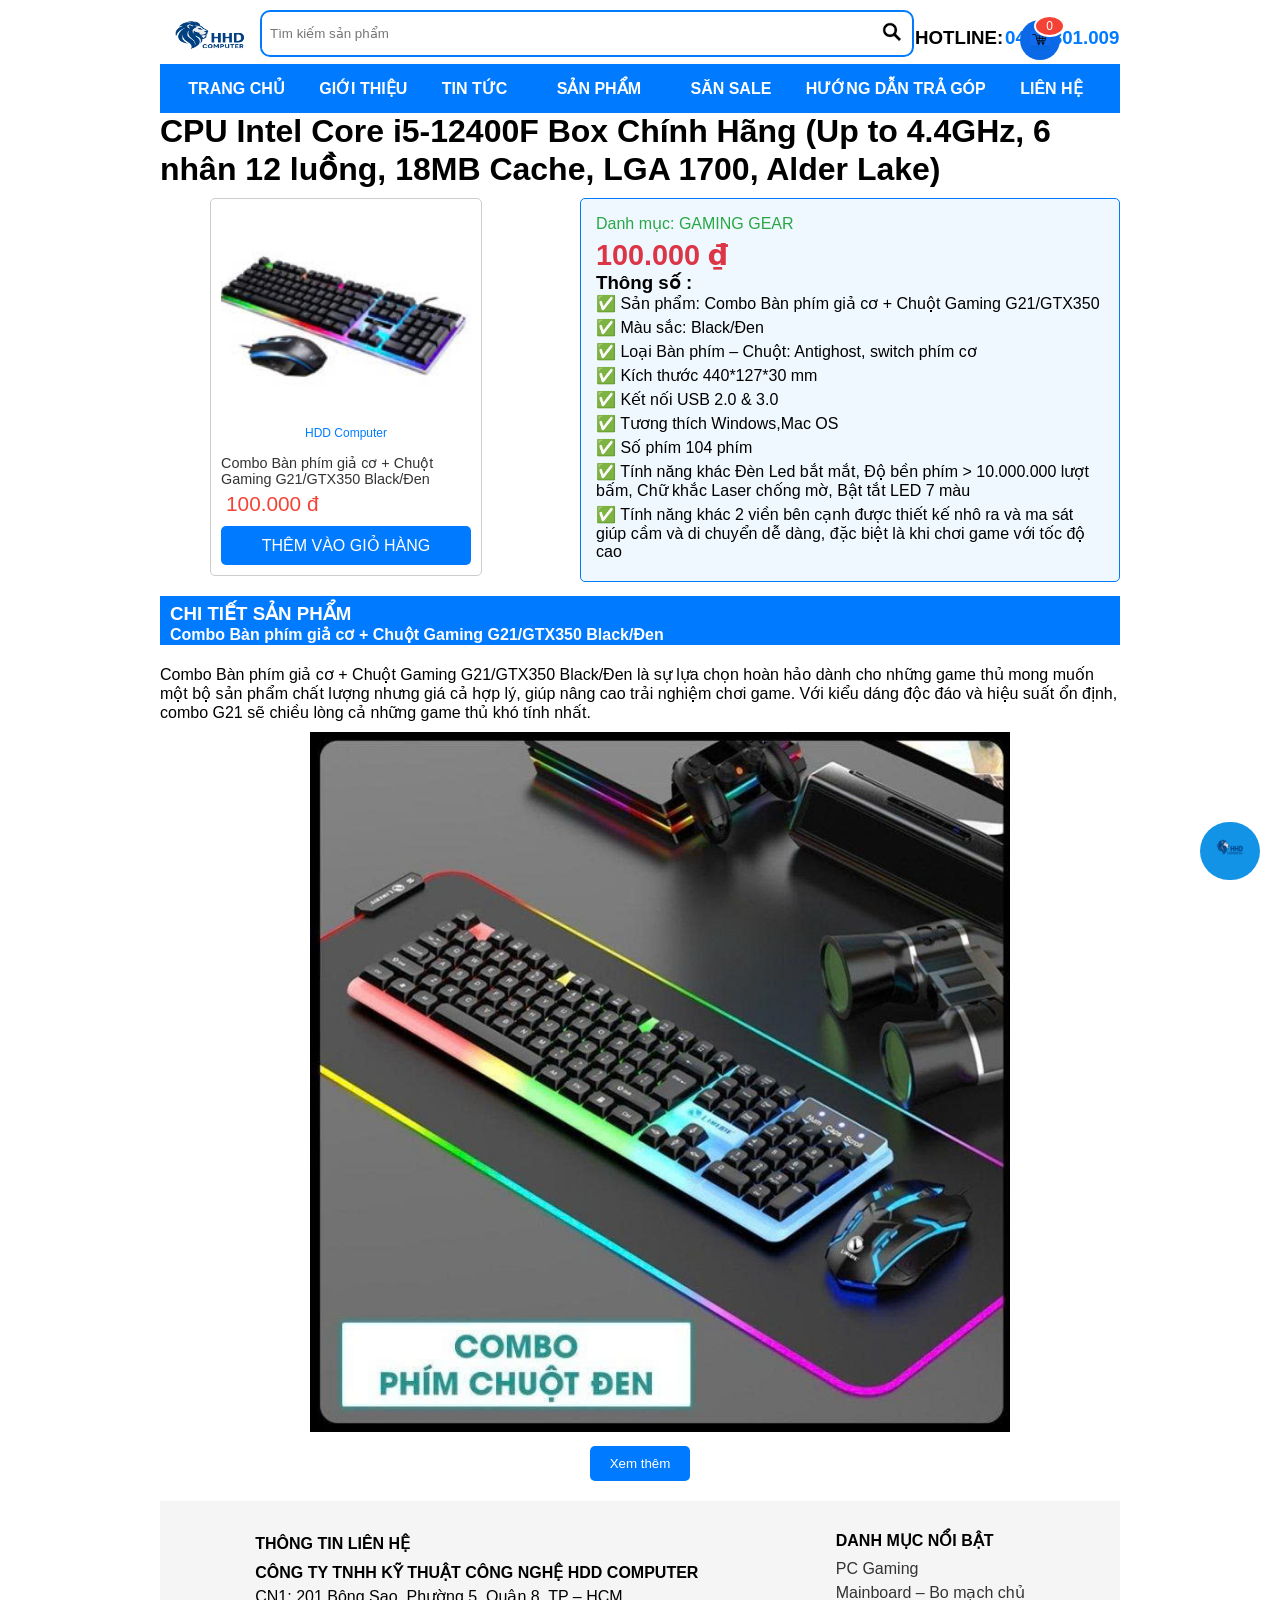
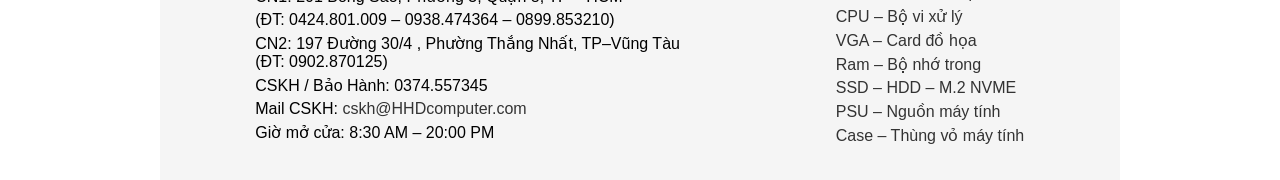
<file: gaming1.html>
<!doctype html>
<html>
<head>
<script src="scripts/giohang.js"></script>
<meta charset="utf-8">
<title>Untitled Document</title>
<link href="styles/gaming1.css" type="text/css" rel="stylesheet">
</head>
<body>
<div class="tong">
<div class="dau">
<a><img src="images/d933fa84-f4b5-4c27-9db7-804129b46376_preview_rev_1.png" class="anh" height="57px" width="80px"></a>
<div class="tk">
  <input type="text" placeholder="Tìm kiếm sản phẩm">
  <button>
    <img src="images/1.png">	 
  </button>	
</div>
	<div class="cart-icon">
    <a href="#" id="cart-button">
        <img src="images/cv.jpg" alt="Giỏ hàng" width="30">
      <span class="cart-count">0</span>
    </a>
</div>
<div class="cart-dropdown">
        <div class="cart-header">
            <h3>Giỏ hàng của bạn</h3>
        </div>
        <div class="cart-items">
            <!-- Các sản phẩm trong giỏ hàng sẽ được thêm vào đây -->
        </div>
        <div class="cart-total">
            <span>Tổng tiền: </span>
            <span id="cart-total-amount">0đ</span>
        </div>
        <button class="checkout-button" onclick="showQRCode()">Thanh toán</button>
    </div>
	<div class="modal" id="qrModal">
    <div class="modal-content">
        <span class="close-qr">&times;</span>
        <h2>Quét mã QR để thanh toán</h2>
        <div class="payment-amount" id="paymentAmount"></div>
        <img src="images/qr.jpg" alt="QR Code" class="qr-code-img">
    </div>
</div>
<div class="chudau"><h3 class="dn">HOTLINE:</h3>
	<h3 href="dk.html" class="dk">0424.801.009</h3>
	</div>
</div>
<div class="chu">
	<ul>
	<li class="tc"><b><a href="index.html">TRANG CHỦ</a></b></li>
	<li><b><a href="gioithieu.html">GIỚI THIỆU </a></b></li>
	<li><b><a href="tt.html">TIN TỨC</a></b></li>
  <li class="dropdown"><b><a class="product-button">SẢN PHẨM</a></b></li>
	<li><b><a href="SS.html">SĂN SALE</a></b></li>
	<li><b><a href="hdtg.html">HƯỚNG DẪN TRẢ GÓP</a></b></li>
	<li><b><a href="lh.html">LIÊN HỆ</a></b></li>
	</ul>
  </div>
  <div class="dropdown-content">
    <a href="main.html">Mainboard - Bo mạch chủ</a>
    <a href="cpu.html">CPU - Bộ vi xử lý</a>
    <a href="ram.html">RAM - Bộ nhớ trong</a>
    <a href="vga.html">VGA - Card đồ họa</a>
    <a href="ssd.html">SSD - HDD - M.2 NVME</a>
    <a href="psu.html">PSU - Nguồn máy tính</a>
    <a href="case.html">Case - Thùng vỏ máy tính</a>
    <a href="sp.html">Màn Hình Máy Tính PC</a>
    </div>
  <p class="product-name"><h1 class="tieude">CPU Intel Core i5-12400F Box Chính Hãng (Up to 4.4GHz, 6 nhân 12 luồng, 18MB Cache, LGA 1700, Alder Lake)</h1>
	</p>
	<div class="product-container">
        <div class="product-image-column">
  <div style="border: 1px solid #ccc; border-radius: 5px; margin: 10px; padding: 10px; width: 250px; font-family: sans-serif;margin-left: 50px;margin-top: 10px">
  <div style="position: relative;">

    <img src="images/z6499452519279_a68334ade2357e98005e22cfaa34991f.jpg" alt="PC Gaming" style="width: 100%; border-radius: 5px;">
  </div>
  <div style="text-align: center; margin-top: 10px; color: #007bff; font-size: 12px;">HDD Computer</div>
  <div style="margin-top: 15px;">
    <a href="#" style="	text-decoration: none; 	color: black;"><p style="font-size: 0.9em; color: #333; margin-bottom: 5px;">Combo Bàn phím giả cơ + Chuột Gaming G21/GTX350 Black/Đen</p></a>
    <div style="display: flex; align-items: center;">
      <span style="color: #f44336; font-size: 1.3em; margin-left: 5px;">100.000 đ</span>
    </div>
    <button style="background-color: #007bff; color: white; padding: 10px 15px; border: none; border-radius: 5px; margin-top: 10px; width: 100%; cursor: pointer; font-size: 1em;">THÊM VÀO GIỎ HÀNG</button>
  </div>
</div>
      </div>
        <div class="product-details-column">
            <div class="product-info-box">  
                <p style="color: #28a745; margin-bottom: 5px;">Danh mục: GAMING GEAR</p>
                <p class="product-price">100.000 <span style="font-family: 'DejaVu Sans', sans-serif;">₫</span></p>
                <div class="specifications">
                  <h3>Thông số :</h3>
                    <ul>
<li>✅ Sản phẩm: Combo Bàn phím giả cơ + Chuột Gaming G21/GTX350</li>
<li>✅ Màu sắc: Black/Đen</li>
<li>✅ Loại Bàn phím – Chuột: Antighost, switch phím cơ</li>
<li>✅ Kích thước 440*127*30 mm</li>
<li>✅ Kết nối USB 2.0 & 3.0</li>
<li>✅ Tương thích Windows,Mac OS</li>
<li>✅ Số phím 104 phím</li>
<li>✅ Tính năng khác Đèn Led bắt mắt, Độ bền phím > 10.000.000 lượt bấm, Chữ khắc Laser chống mờ, Bật tắt LED 7 màu</li>
<li>✅ Tính năng khác 2 viền bên cạnh được thiết kế nhô ra và ma sát giúp cầm và di chuyển dễ dàng, đặc biệt là khi chơi game với tốc độ cao</li>
                    </ul>
              </div>
          </div>
        </div>
  </div>
	<button id="chatbot-toggle-btn"><img src="images/d933fa84-f4b5-4c27-9db7-804129b46376_preview_rev_1.png" height="30px"></button>
    <div class="chatbot-popup" id="chatbot-popup">
        <div class="chat-header">
            <span> <a href="https://www.thecodinghubs.com/" target="_blank">HDD Computer Xin chào</a></span>
			<button id="close-btn">&times;</button>
        </div>
        <div class="chat-box" id="chat-box">
			<div id="message-section">
      <div class="message" id="bot"><span id="bot-response" >Xin chào, tôi có thể giúp gì cho bạn</span></div>
    </div>
		</div>
        <div class="chat-input">
            <input type="text" id="user-input" placeholder="Gửi tin nhắn...">
            <button id="send-btn">gửi</button>
        </div>
        <div class="copyright">
            <a  href="https://www.thecodinghubs.com/" target="_blank"></a>
        </div>
	</div>
	<div class="MAIN">
<h3>CHI TIẾT SẢN PHẨM</h3>
<h4>Combo Bàn phím giả cơ + Chuột Gaming G21/GTX350 Black/Đen</h4></div>
<p class="ctchu">Combo Bàn phím giả cơ + Chuột Gaming G21/GTX350 Black/Đen là sự lựa chọn hoàn hảo dành cho những game thủ mong muốn một bộ sản phẩm chất lượng nhưng giá cả hợp lý, giúp nâng cao trải nghiệm chơi game. Với kiểu dáng độc đáo và hiệu suất ổn định, combo G21 sẽ chiều lòng cả những game thủ khó tính nhất.</p>
<div class="content-container">
    <div class="short-content">
        <img class="anhmain1" src="images/gaming1.jpg" style="height: 700px;">
        <!-- Nội dung ban đầu -->
    </div>
    <div class="full-content" style="display: none;">
        <img class="anhmain1" src="images/gaming1.jpg" style="height: 700px;">
        <!-- Nội dung thêm -->
        <h2 class="themchu">Trải nghiệm gõ phím tuyệt vời, phản hồi tức thì</h2>
		<p>Combo Bàn phím giả cơ + Chuột Gaming G21/GTX350 sử dụng switch giả cơ, mang lại cảm giác gõ phím êm ái và phản hồi nhanh chóng, tạo sự thoải mái cho người dùng. Âm thanh gõ nhẹ nhàng cũng làm cho không gian chơi game trở nên sinh động hơn. Hơn nữa, công nghệ antighost cho phép bấm nhiều phím cùng lúc, đảm bảo thao tác nhanh nhẹn và chính xác. Với 104 phím đầy đủ, bàn phím G21 đáp ứng tốt nhu cầu từ văn phòng đến chơi game.</p><br>
	  <h2 class="themchu">Thiết kế chuyên nghiệp, nâng cấp trải nghiệm gaming</h2>
	<p>Combo Bàn phím giả cơ + Chuột Gaming G21/GTX350 được thiết kế nổi bật với các đường nét sắc cạnh, thể hiện sự chắc chắn và chuyên nghiệp. Hai bên viền của chuột nhô ra giúp tăng cường ma sát, tạo cảm giác cầm nắm thật chắc chắn, dễ dàng di chuyển, đặc biệt trong những trận đấu căng thẳng.</p><br>
		<p>Ngoài ra, con lăn của chuột có thiết kế nhỏ gọn, linh hoạt, mang lại độ bền cao. Chuột G21 rất phù hợp cho nhiều thể loại game khác nhau, giúp trải nghiệm chơi mượt mà và chính xác.</p>
 <img class="anhmain2" src="images/gaming12.jpg" width="600px"> 
		<h2 class="themchu">Khả năng kết nối linh hoạt, tương thích rộng rãi</h2>
		<p>Tương thích với nhiều hệ điều hành như Windows, macOS, Linux, phù hợp với cả PC và laptop. Kết nối USB đơn giản giúp người dùng dễ dàng thiết lập bàn phím và chuột với máy tính.</p>
		<h2 class="themchu">Hiệu ứng ánh sáng bắt mắt cho không gian chơi game</h2>
		<p>Combo Bàn phím giả cơ + Chuột Gaming G21/GTX350 được trang bị đèn LED với nhiều màu sắc sinh động, tạo ra hiệu ứng ánh sáng ấn tượng cho không gian chơi game. Người dùng còn có thể điều chỉnh ánh sáng theo sở thích, cá nhân hóa phong cách chơi game của mình.</p>
    </div>
    <button id="read-more-btn" class="read-more-btn">Xem thêm</button>
</div>
		<div class="footer">
  <div class="footer-column">
    <h4>THÔNG TIN LIÊN HỆ</h4>
    <strong>CÔNG TY TNHH KỸ THUẬT CÔNG NGHỆ HDD COMPUTER</strong>
    <p>CN1: 201 Bông Sao, Phường 5, Quận 8, TP – HCM</p>
    <p>(ĐT: 0424.801.009 – 0938.474364 – 0899.853210)</p>
    <p>CN2: 197 Đường 30/4 , Phường Thắng Nhất, TP–Vũng Tàu (ĐT: 0902.870125)</p>
    <p>CSKH / Bảo Hành: 0374.557345</p>
    <p>Mail CSKH: <a href="mailto:cskh@thuancomputer.com">cskh@HHDcomputer.com</a></p>
    <p>Giờ mở cửa: 8:30 AM – 20:00 PM</p>
  </div> 
  <div class="footer-column2">
    <h4>DANH MỤC NỔI BẬT</h4>
    <p><a href="sp.html">PC Gaming</a></p>
    <p><a href="main.html">Mainboard – Bo mạch chủ</a></p>
    <p><a href="cpu.html">CPU – Bộ vi xử lý</a></p>
    <p><a href="vga.html">VGA – Card đồ họa</a></p>
    <p><a href="ram.html">Ram – Bộ nhớ trong</a></p>
    <p><a href="ssd.html">SSD – HDD – M.2 NVME</a></p>
    <p><a href="psu.html">PSU – Nguồn máy tính</a></p>
    <p><a href="case.html">Case – Thùng vỏ máy tính</a></p>
  </div>
</div>
</div>
<script src="scripts/gaming1.js"></script>
</body>
</html>
</file>
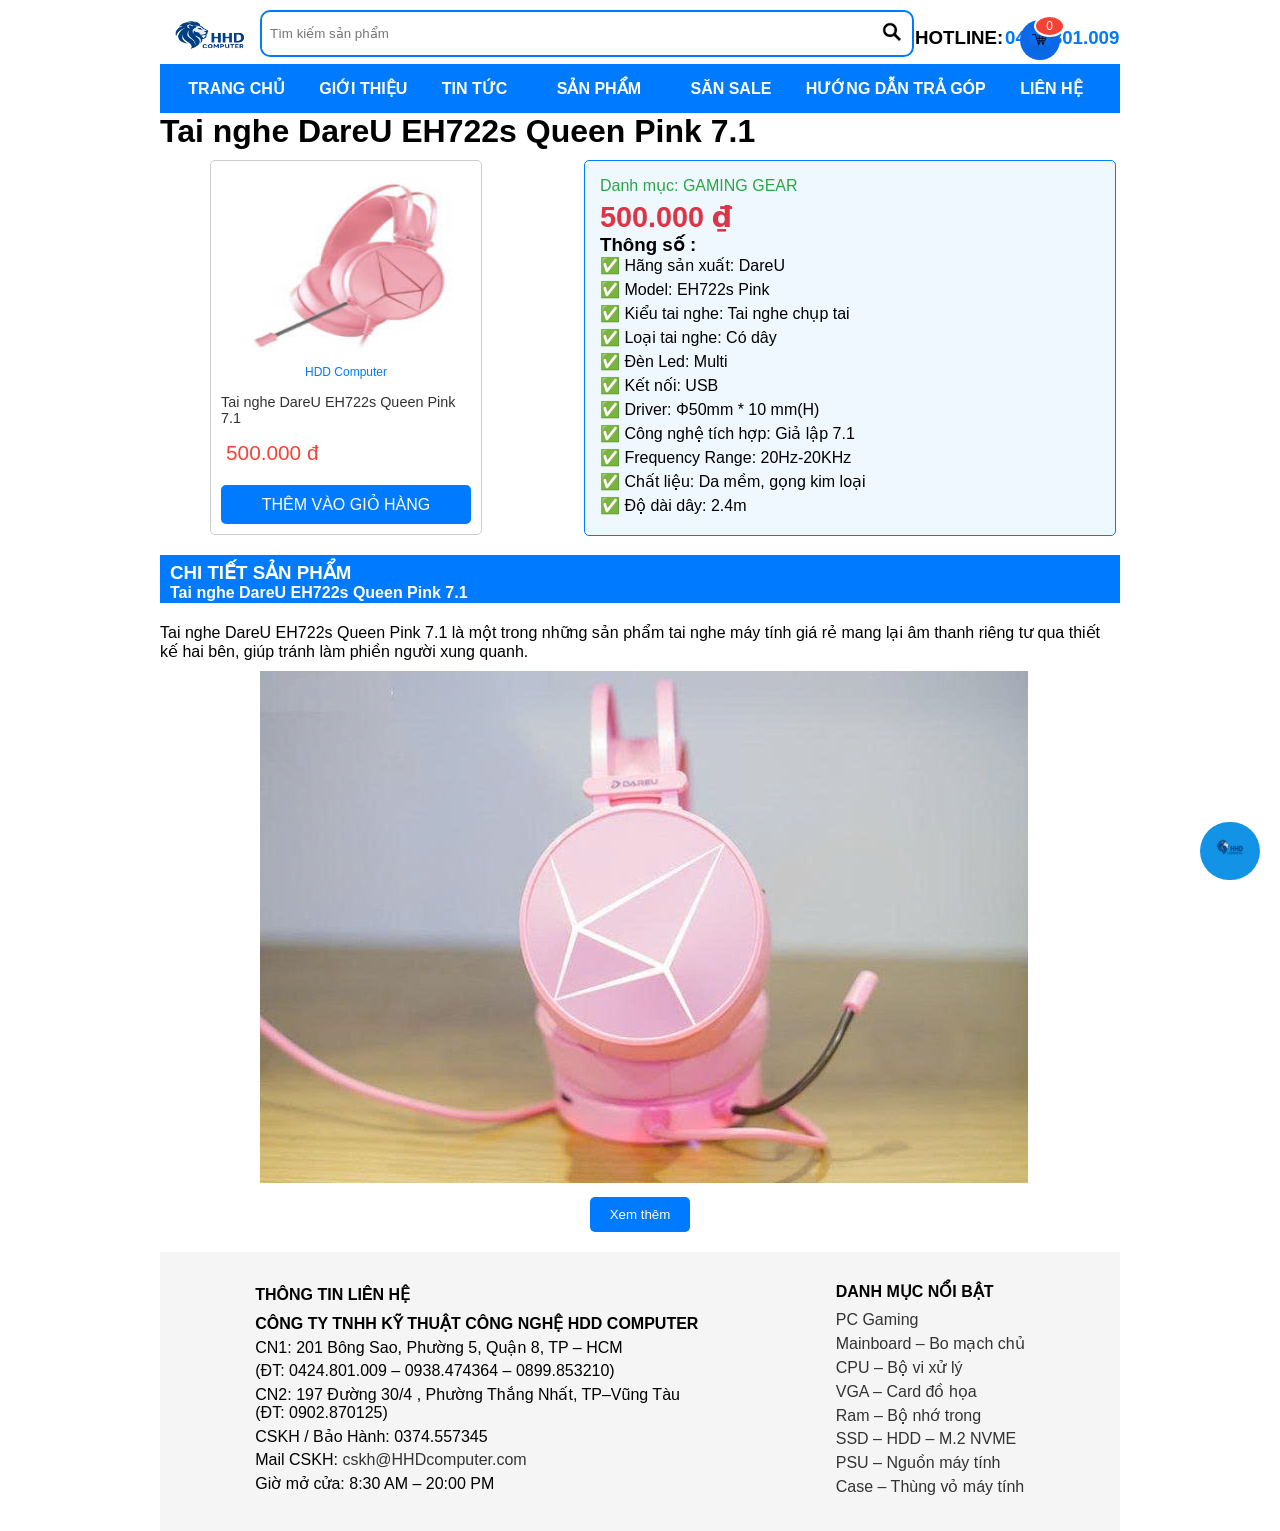
<file: gaming2.html>
<!doctype html>
<html>
<head>
<script src="scripts/giohang.js"></script>
<meta charset="utf-8">
<title>Untitled Document</title>
<link href="styles/gaming2.css" type="text/css" rel="stylesheet">
</head>
<body>
<div class="tong">
<div class="dau">
<a><img src="images/d933fa84-f4b5-4c27-9db7-804129b46376_preview_rev_1.png" class="anh" height="57px" width="80px"></a>
<div class="tk">
  <input type="text" placeholder="Tìm kiếm sản phẩm">
  <button>
    <img src="images/1.png">	 
  </button>	
</div>
	<div class="cart-icon">
    <a href="#" id="cart-button">
        <img src="images/cv.jpg" alt="Giỏ hàng" width="30">
      <span class="cart-count">0</span>
    </a>
</div>
<div class="cart-dropdown">
        <div class="cart-header">
            <h3>Giỏ hàng của bạn</h3>
        </div>
        <div class="cart-items">
            <!-- Các sản phẩm trong giỏ hàng sẽ được thêm vào đây -->
        </div>
        <div class="cart-total">
            <span>Tổng tiền: </span>
            <span id="cart-total-amount">0đ</span>
        </div>
        <button class="checkout-button" onclick="showQRCode()">Thanh toán</button>
    </div>
	<div class="modal" id="qrModal">
    <div class="modal-content">
        <span class="close-qr">&times;</span>
        <h2>Quét mã QR để thanh toán</h2>
        <div class="payment-amount" id="paymentAmount"></div>
        <img src="images/qr.jpg" alt="QR Code" class="qr-code-img">
    </div>
</div>
<div class="chudau"><h3 class="dn">HOTLINE:</h3>
	<h3 href="dk.html" class="dk">0424.801.009</h3>
	</div>
</div>
<div class="chu">
	<ul>
	<li class="tc"><b><a href="index.html">TRANG CHỦ</a></b></li>
	<li><b><a href="gioithieu.html">GIỚI THIỆU </a></b></li>
	<li><b><a href="tt.html">TIN TỨC</a></b></li>
  <li class="dropdown"><b><a class="product-button">SẢN PHẨM</a></b></li>
	<li><b><a href="SS.html">SĂN SALE</a></b></li>
	<li><b><a href="hdtg.html">HƯỚNG DẪN TRẢ GÓP</a></b></li>
	<li><b><a href="lh.html">LIÊN HỆ</a></b></li>
	</ul>
  </div>
  <div class="dropdown-content">
    <a href="main.html">Mainboard - Bo mạch chủ</a>
    <a href="cpu.html">CPU - Bộ vi xử lý</a>
    <a href="ram.html">RAM - Bộ nhớ trong</a>
    <a href="vga.html">VGA - Card đồ họa</a>
    <a href="ssd.html">SSD - HDD - M.2 NVME</a>
    <a href="psu.html">PSU - Nguồn máy tính</a>
    <a href="case.html">Case - Thùng vỏ máy tính</a>
    <a href="sp.html">Màn Hình Máy Tính PC</a>
    </div>
  <p class="product-name"><h1 class="tieude">Tai nghe DareU EH722s Queen Pink 7.1</h1>
	</p>
	<div class="product-container">
        <div class="product-image-column">
  <div style="border: 1px solid #ccc; border-radius: 5px; margin: 10px; padding: 10px; width: 250px; font-family: sans-serif; margin-left: 50px; margin-top: 10px"  >
  <div style="position: relative;">
    <img src="images/z6499452819504_9910cb4f4cabe3407016996fe0dcfa73.jpg"  alt="PC Gaming" style="width: 100%; height:180px; border-radius: 5px;">	  
  </div>

  <div style="text-align: center; margin-top: 10px; color: #007bff; font-size: 12px;">HDD Computer</div>
  <div style="margin-top: 15px;">
    <a href="#" style="	text-decoration: none; 	color: black;"><p style="font-size: 0.9em; color: #333; margin-bottom: 5px;">Tai nghe DareU EH722s Queen Pink 7.1 </p></a>
    <div style="display: flex; align-items: center; padding-top: 10PX; padding-bottom: 10px;">
      <span style="color: #f44336; font-size: 1.3em; margin-left: 5px;">500.000 đ</span>
    </div>
    <button style="background-color: #007bff; color: white; padding: 10px 15px; border: none; border-radius: 5px; margin-top: 10px; width: 100%; cursor: pointer; font-size: 1em;">THÊM VÀO GIỎ HÀNG</button>
</div>
</div>
      </div>
        <div class="product-details-column">
            <div class="product-info-box">  
                <p style="color: #28a745; margin-bottom: 5px;">Danh mục: GAMING GEAR</p>
                <p class="product-price">500.000 <span style="font-family: 'DejaVu Sans', sans-serif;">₫</span></p>
                <div class="specifications">
                  <h3>Thông số :</h3>
                    <ul>
<li>✅ Hãng sản xuất: DareU</li>
<li>✅ Model: EH722s Pink</li>
<li>✅ Kiểu tai nghe: Tai nghe chụp tai</li>
<li>✅ Loại tai nghe: Có dây</li>
<li>✅ Đèn Led: Multi</li>
<li>✅ Kết nối: USB</li>
<li>✅ Driver: Φ50mm * 10 mm(H)</li>
<li>✅ Công nghệ tích hợp: Giả lập 7.1</li>
<li>✅ Frequency Range: 20Hz-20KHz</li>
<li>✅ Chất liệu: Da mềm, gọng kim loại</li>
<li>✅ Độ dài dây: 2.4m</li>
                    </ul>
              </div>
            </div>
        </div>
  </div>
	<button id="chatbot-toggle-btn"><img src="images/d933fa84-f4b5-4c27-9db7-804129b46376_preview_rev_1.png" height="30px"></button>
    <div class="chatbot-popup" id="chatbot-popup">
        <div class="chat-header">
            <span> <a href="https://www.thecodinghubs.com/" target="_blank">HDD Computer Xin chào</a></span>
			<button id="close-btn">&times;</button>
        </div>
        <div class="chat-box" id="chat-box">
			<div id="message-section">
      <div class="message" id="bot"><span id="bot-response" >Xin chào, tôi có thể giúp gì cho bạn</span></div>
    </div>
		</div>
        <div class="chat-input">
            <input type="text" id="user-input" placeholder="Gửi tin nhắn...">
            <button id="send-btn">gửi</button>
        </div>
        <div class="copyright">
            <a  href="https://www.thecodinghubs.com/" target="_blank"></a>
        </div>
	</div>
	<div class="MAIN">
<h3>CHI TIẾT SẢN PHẨM</h3>
<h4>Tai nghe DareU EH722s Queen Pink 7.1</h4></div>
<p class="ctchu">Tai nghe DareU EH722s Queen Pink 7.1 là một trong những sản phẩm tai nghe máy tính giá rẻ mang lại âm thanh riêng tư qua thiết kế hai bên, giúp tránh làm phiền người xung quanh.</p>
<div class="content-container">
    <div class="short-content">
        <img class="anhmain0" src="images/gaming2.jpg" >
        <!-- Nội dung ban đầu -->
    </div>
    <div class="full-content" style="display: none;">
        <img class="anhmain0" src="images/gaming2.jpg" >
        <!-- Nội dung thêm -->
        <h2 class="themchu">Tai nghe DareU EH722X 7.1 Pink sử dụng công nghệ giả lập âm thanh 7.1</h2>
		<p>Tai nghe này tạo ra âm thanh rõ ràng và ấn tượng, cho phép người dùng trải nghiệm âm thanh 360 độ sống động và tận hưởng những giai điệu tuyệt vời.</p><br>
		<p>Với khả năng tương thích cao, sản phẩm có thể kết nối dễ dàng với các thiết bị như máy chơi game Playstation, Windows 10, 8, 7 hoặc Vista, phục vụ nhu cầu của nhiều người dùng.</p>
		<img class="anhmain0" src="images/gaming21	.jpg" >
	  <h2 class="themchu">Thiết kế tiện lợi đem đến trải nghiệm tối ưu cho người dùng</h2>
	<p>Tai nghe DareU EH722X 7.1 Pink được trang bị điều khiển âm lượng ngay trên điện thoại, với nút chỉnh âm và công tắc tắt tiếng luôn ở gần, giúp việc điều chỉnh âm thanh nhanh chóng và thuận tiện.</p><br>
		<p>Sở hữu thiết kế tai nghe có dây cùng công nghệ hiện đại, DareU EH722X 7.1 Pink mang đến chất lượng âm thanh chính xác và sống động, giúp việc điều chỉnh âm thanh trở nên đơn giản và nhanh chóng, đặc biệt là khi chơi game. Đây là lựa chọn hoàn hảo cho game thủ với âm thanh mạnh mẽ chẳng hạn như tiếng bom nổ hay súng bắn.</p>
 <img class="anhmain0" src="images/gaming212.jpg" > 
		<h2 class="themchu">Cấu trúc sản phẩm cao cấp</h2>
		<p>Dây của DareU EH722X 7.1 Pink được làm từ nhựa, dài 2,4m và đầu kết nối mạ vàng. Quai đeo và đệm tai làm bằng da mềm, giúp tăng thời gian sử dụng đồng thời mang lại cảm giác thoải mái.</p>
<p>Khung tai nghe DareU EH722X 7.1 Pink được chế tạo từ hợp kim cao cấp, sang trọng, góp phần tăng cường độ bền cho sản phẩm. Đây chắc chắn là một trong những sản phẩm tai nghe dưới 1 triệu rất đáng để trải nghiệm.</p>
    </div>
    <button id="read-more-btn" class="read-more-btn">Xem thêm</button>
</div>
		<div class="footer">
  <div class="footer-column">
    <h4>THÔNG TIN LIÊN HỆ</h4>
    <strong>CÔNG TY TNHH KỸ THUẬT CÔNG NGHỆ HDD COMPUTER</strong>
    <p>CN1: 201 Bông Sao, Phường 5, Quận 8, TP – HCM</p>
    <p>(ĐT: 0424.801.009 – 0938.474364 – 0899.853210)</p>
    <p>CN2: 197 Đường 30/4 , Phường Thắng Nhất, TP–Vũng Tàu (ĐT: 0902.870125)</p>
    <p>CSKH / Bảo Hành: 0374.557345</p>
    <p>Mail CSKH: <a href="mailto:cskh@thuancomputer.com">cskh@HHDcomputer.com</a></p>
    <p>Giờ mở cửa: 8:30 AM – 20:00 PM</p>
  </div> 
  <div class="footer-column2">
    <h4>DANH MỤC NỔI BẬT</h4>
    <p><a href="sp.html">PC Gaming</a></p>
    <p><a href="main.html">Mainboard – Bo mạch chủ</a></p>
    <p><a href="cpu.html">CPU – Bộ vi xử lý</a></p>
    <p><a href="vga.html">VGA – Card đồ họa</a></p>
    <p><a href="ram.html">Ram – Bộ nhớ trong</a></p>
    <p><a href="ssd.html">SSD – HDD – M.2 NVME</a></p>
    <p><a href="psu.html">PSU – Nguồn máy tính</a></p>
    <p><a href="case.html">Case – Thùng vỏ máy tính</a></p>
  </div>
</div>
</div>
<script src="scripts/gaming2.js"></script>
</body>
</html>
</file>
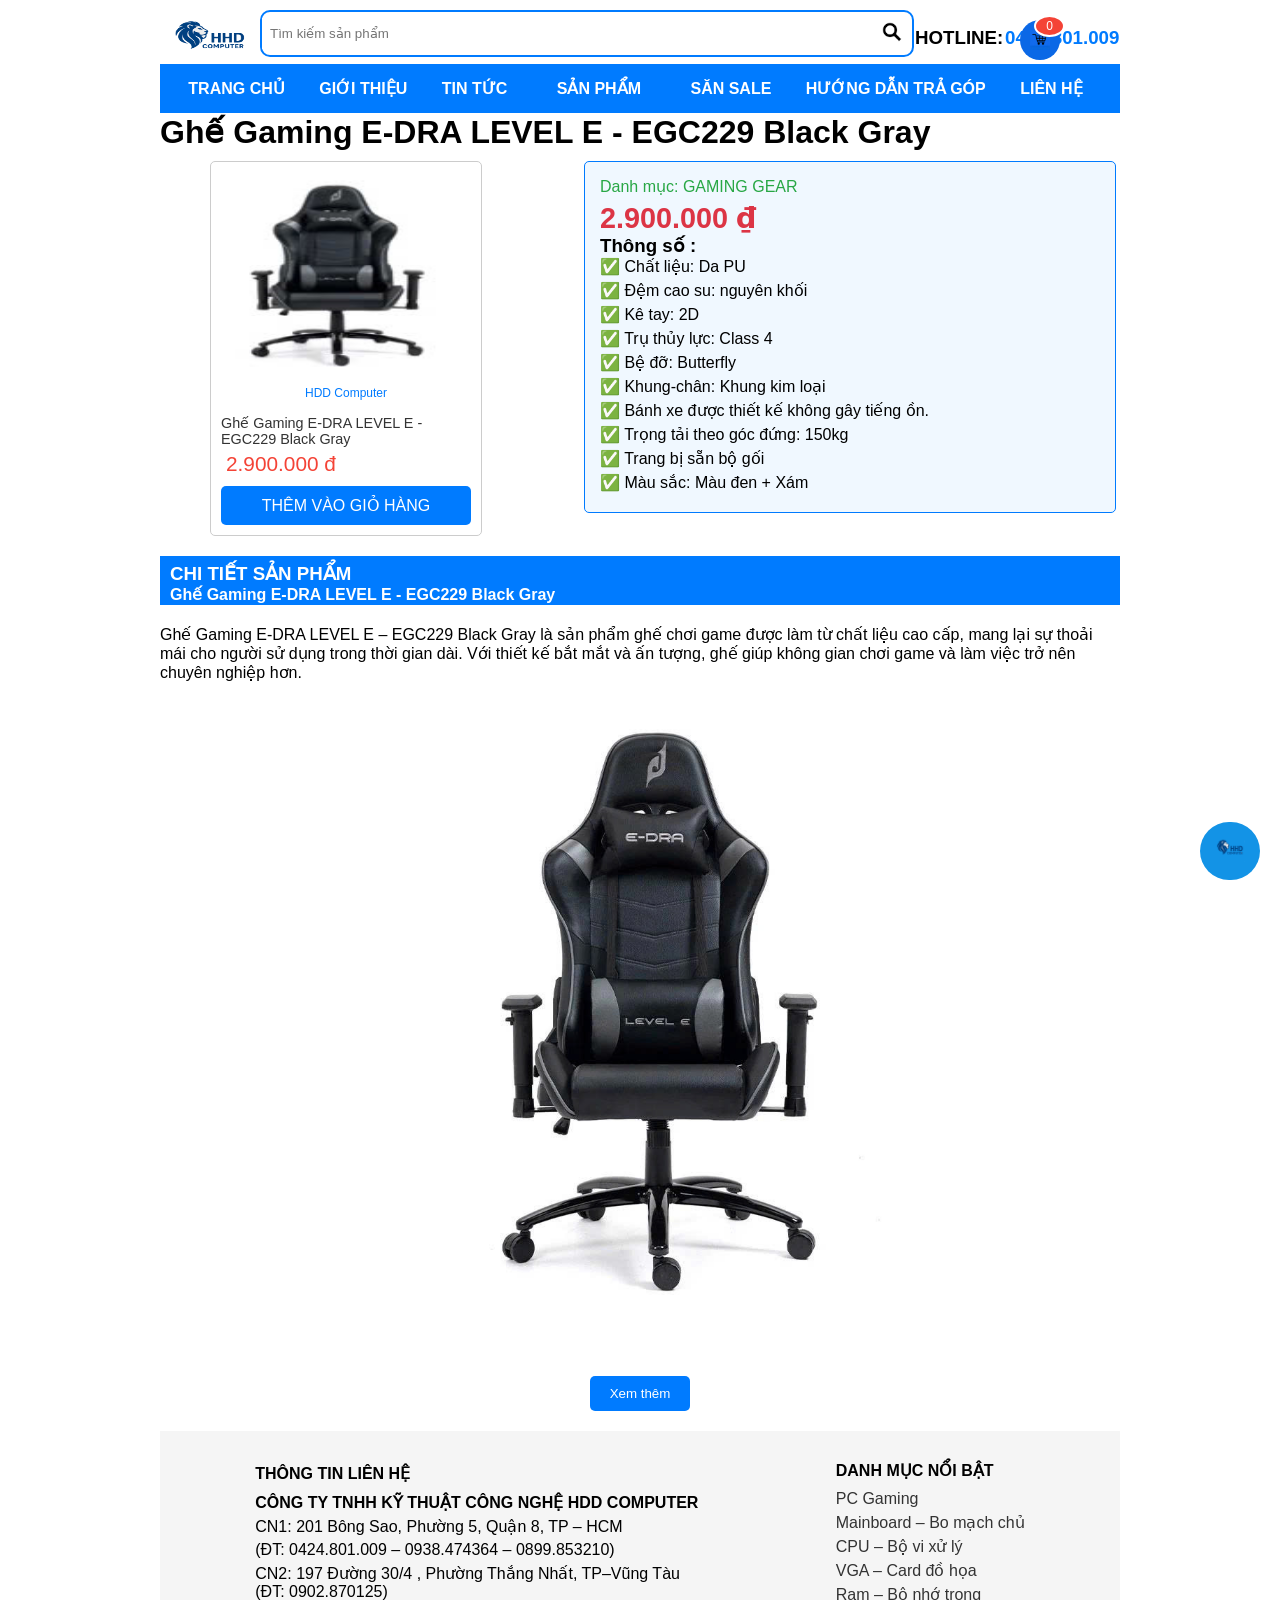
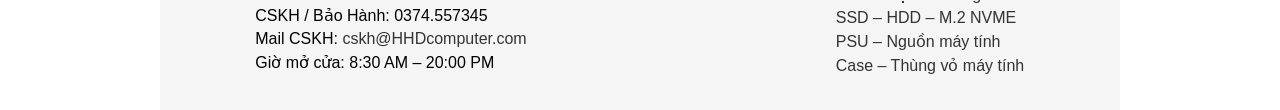
<file: gaming3.html>
<!doctype html>
<html>
<head>
<script src="scripts/giohang.js"></script>
<meta charset="utf-8">
<title>Untitled Document</title>
<link href="styles/gaming3.css" type="text/css" rel="stylesheet">
</head>
<body>
<div class="tong">
<div class="dau">
<a><img src="images/d933fa84-f4b5-4c27-9db7-804129b46376_preview_rev_1.png" class="anh" height="57px" width="80px"></a>
<div class="tk">
  <input type="text" placeholder="Tìm kiếm sản phẩm">
  <button>
    <img src="images/1.png">	 
  </button>	
</div>
	<div class="cart-icon">
    <a href="#" id="cart-button">
        <img src="images/cv.jpg" alt="Giỏ hàng" width="30">
      <span class="cart-count">0</span>
    </a>
</div>
<div class="cart-dropdown">
        <div class="cart-header">
            <h3>Giỏ hàng của bạn</h3>
        </div>
        <div class="cart-items">
            <!-- Các sản phẩm trong giỏ hàng sẽ được thêm vào đây -->
        </div>
        <div class="cart-total">
            <span>Tổng tiền: </span>
            <span id="cart-total-amount">0đ</span>
        </div>
        <button class="checkout-button" onclick="showQRCode()">Thanh toán</button>
    </div>
	<div class="modal" id="qrModal">
    <div class="modal-content">
        <span class="close-qr">&times;</span>
        <h2>Quét mã QR để thanh toán</h2>
        <div class="payment-amount" id="paymentAmount"></div>
        <img src="images/qr.jpg" alt="QR Code" class="qr-code-img">
    </div>
</div>
<div class="chudau"><h3 class="dn">HOTLINE:</h3>
	<h3 href="dk.html" class="dk">0424.801.009</h3>
	</div>
</div>
<div class="chu">
	<ul>
	<li class="tc"><b><a href="index.html">TRANG CHỦ</a></b></li>
	<li><b><a href="gioithieu.html">GIỚI THIỆU </a></b></li>
	<li><b><a href="tt.html">TIN TỨC</a></b></li>
  <li class="dropdown"><b><a class="product-button">SẢN PHẨM</a></b></li>
	<li><b><a href="SS.html">SĂN SALE</a></b></li>
	<li><b><a href="hdtg.html">HƯỚNG DẪN TRẢ GÓP</a></b></li>
	<li><b><a href="lh.html">LIÊN HỆ</a></b></li>
	</ul>
  </div>
  <div class="dropdown-content">
    <a href="main.html">Mainboard - Bo mạch chủ</a>
    <a href="cpu.html">CPU - Bộ vi xử lý</a>
    <a href="ram.html">RAM - Bộ nhớ trong</a>
    <a href="vga.html">VGA - Card đồ họa</a>
    <a href="ssd.html">SSD - HDD - M.2 NVME</a>
    <a href="psu.html">PSU - Nguồn máy tính</a>
    <a href="case.html">Case - Thùng vỏ máy tính</a>
    <a href="sp.html">Màn Hình Máy Tính PC</a>
    </div>
  <p class="product-name"><h1 class="tieude">Ghế Gaming E-DRA LEVEL E - EGC229 Black Gray&nbsp;</h1>
	</p>
	<div class="product-container">
        <div class="product-image-column">
  <div style="border: 1px solid #ccc; border-radius: 5px; margin: 10px; padding: 10px; width: 250px; font-family: sans-serif; margin-left: 50px; margin-top: 10px"  >
  <div style="position: relative;">
    <img src="images/z6499453109534_f4f69749eb3d205dfab218edb95877f5.jpg" alt="PC Gaming" style="width: 100%; height: 200px; border-radius: 5px;">
  </div>
  <div style="text-align: center; margin-top: 10px; color: #007bff; font-size: 12px;">HDD Computer</div>
  <div style="margin-top: 15px;">
   	<a href="index.html" style="	text-decoration: none; 	color: black;"> <p style="font-size: 0.9em; color: #333; margin-bottom: 5px;">Ghế Gaming E-DRA LEVEL E - EGC229 Black Gray</p></a>
    <div style="display: flex; align-items: center;">
      <span style="color: #f44336; font-size: 1.3em; margin-left: 5px;">2.900.000 đ</span>
    </div>
    <button style="background-color: #007bff; color: white; padding: 10px 15px; border: none; border-radius: 5px; margin-top: 10px; width: 100%; cursor: pointer; font-size: 1em;">THÊM VÀO GIỎ HÀNG</button>
</div>
</div>
      </div>
        <div class="product-details-column">
            <div class="product-info-box">  
                <p style="color: #28a745; margin-bottom: 5px;">Danh mục: GAMING GEAR</p>
                <p class="product-price">2.900.000 <span style="font-family: 'DejaVu Sans', sans-serif;">₫</span></p>
                <div class="specifications">
                  <h3>Thông số :</h3>
                    <ul>
<li>✅ Chất liệu: Da PU</li>
<li>✅ Đệm cao su: nguyên khối</li>
<li>✅ Kê tay: 2D</li>
<li>✅ Trụ thủy lực: Class 4</li>
<li>✅ Bệ đỡ: Butterfly</li>
<li>✅ Khung-chân: Khung kim loại</li>
<li>✅ Bánh xe được thiết kế không gây tiếng ồn.</li>
<li>✅ Trọng tải theo góc đứng: 150kg</li>
<li>✅ Trang bị sẵn bộ gối</li>
<li>✅ Màu sắc: Màu đen + Xám</li>
                    </ul>
              </div>
          </div>
        </div>
  </div>
	<button id="chatbot-toggle-btn"><img src="images/d933fa84-f4b5-4c27-9db7-804129b46376_preview_rev_1.png" height="30px"></button>
    <div class="chatbot-popup" id="chatbot-popup">
        <div class="chat-header">
            <span> <a href="https://www.thecodinghubs.com/" target="_blank">HDD Computer Xin chào</a></span>
			<button id="close-btn">&times;</button>
        </div>
        <div class="chat-box" id="chat-box">
			<div id="message-section">
      <div class="message" id="bot"><span id="bot-response" >Xin chào, tôi có thể giúp gì cho bạn</span></div>
    </div>
		</div>
        <div class="chat-input">
            <input type="text" id="user-input" placeholder="Gửi tin nhắn...">
            <button id="send-btn">gửi</button>
        </div>
        <div class="copyright">
            <a  href="https://www.thecodinghubs.com/" target="_blank"></a>
        </div>
	</div>
	<div class="MAIN">
<h3>CHI TIẾT SẢN PHẨM</h3>
<h4>Ghế Gaming E-DRA LEVEL E - EGC229 Black Gray</h4></div>
<p class="ctchu">Ghế Gaming E-DRA LEVEL E – EGC229 Black Gray là sản phẩm ghế chơi game được làm từ chất liệu cao cấp, mang lại sự thoải mái cho người sử dụng trong thời gian dài. Với thiết kế bắt mắt và ấn tượng, ghế giúp không gian chơi game và làm việc trở nên chuyên nghiệp hơn.</p>
<div class="content-container">
    <div class="short-content">
        <img class="anhmain1" src="images/gaming3.jpg" style="height: 700px; margin-top: -20px;">
        <!-- Nội dung ban đầu -->
    </div>
    <div class="full-content" style="display: none;">
        <img class="anhmain1" src="images/gaming3.jpg" style="height: 700px; margin-top: -20px;">
        <!-- Nội dung thêm -->
        <h2 class="themchu">Chất liệu da PU cao cấp</h2>
		<p>Ghế được bọc bằng da PU chất lượng cao, dễ dàng vệ sinh và tạo cảm giác thoải mái, thoáng mát khi ngồi làm việc hoặc chơi game. Hơn nữa, da PU cho phép người dùng vệ sinh dễ dàng sau thời gian dài sử dụng.</p><br>
	  <h2 class="themchu">Sử dụng đệm cao su nguyên khối</h2>
	<p>Để tăng cường sự thoải mái, E-Dra đã trang bị đệm cao su nguyên khối cho dòng ghế Gaming của mình, giúp cải thiện vóc dáng và giảm áp lực lên vùng hông, từ đó hạn chế các vấn đề về cột sống.</p>
 <img class="anhmain2" src="images/gaming31.jpg" width="600px"> 
		<h2 class="themchu">Bộ kê tay 2D dễ dàng điều chỉnh</h2>
		<p>Ghế E-Dra có bộ kê tay 2D có thể điều chỉnh lên/xuống, hỗ trợ tốt cho cánh tay, giúp tránh tình trạng đau nhức ở tay và vai khi sử dụng chuột và gõ bàn phím lâu.</p>
		<h2 class="themchu">Trụ thủy lực Class 4 chắc chắn</h2>
		<p>Với trục Piston Class 4 cao cấp, bạn có thể dễ dàng điều chỉnh chiều cao ghế phù hợp với cơ thể. Đặc biệt, khả năng chịu tải lên đến 150KG mang lại cảm giác vững chắc khi sử dụng.</p>
		 <img class="anhmain2" src="images/gaming312.jpg" width="600px"> 
		<h2 class="themchu">Trang bị sẵn bộ gối kê đầu và tựa lưng</h2>
		<p>Để đảm bảo rằng người chơi có thể thư giãn thoải mái trên ghế sau những giờ làm việc và chơi game căng thẳng, Ghế Gaming E-DRA LEVEL E – EGC229 Black Gray đã được tích hợp sẵn bộ gối kê cổ và tựa lưng bọc da, giúp hỗ trợ tối ưu cho vùng cổ và lưng dưới.</p>
    </div>
    <button id="read-more-btn" class="read-more-btn">Xem thêm</button>
</div>
		<div class="footer">
  <div class="footer-column">
    <h4>THÔNG TIN LIÊN HỆ</h4>
    <strong>CÔNG TY TNHH KỸ THUẬT CÔNG NGHỆ HDD COMPUTER</strong>
    <p>CN1: 201 Bông Sao, Phường 5, Quận 8, TP – HCM</p>
    <p>(ĐT: 0424.801.009 – 0938.474364 – 0899.853210)</p>
    <p>CN2: 197 Đường 30/4 , Phường Thắng Nhất, TP–Vũng Tàu (ĐT: 0902.870125)</p>
    <p>CSKH / Bảo Hành: 0374.557345</p>
    <p>Mail CSKH: <a href="mailto:cskh@thuancomputer.com">cskh@HHDcomputer.com</a></p>
    <p>Giờ mở cửa: 8:30 AM – 20:00 PM</p>
  </div> 
  <div class="footer-column2">
    <h4>DANH MỤC NỔI BẬT</h4>
    <p><a href="sp.html">PC Gaming</a></p>
    <p><a href="main.html">Mainboard – Bo mạch chủ</a></p>
    <p><a href="cpu.html">CPU – Bộ vi xử lý</a></p>
    <p><a href="vga.html">VGA – Card đồ họa</a></p>
    <p><a href="ram.html">Ram – Bộ nhớ trong</a></p>
    <p><a href="ssd.html">SSD – HDD – M.2 NVME</a></p>
    <p><a href="psu.html">PSU – Nguồn máy tính</a></p>
    <p><a href="case.html">Case – Thùng vỏ máy tính</a></p>
  </div>
</div>
</div>
<script src="scripts/gaming3.js"></script>
</body>
</html>
</file>
<file: styles/dinhdang.css>
*{margin: auto}
body { font-family: Arial, sans-serif; }
.tong{
	width: 960px;
}

.chu ul li a{
	text-decoration: none;
	color: white;
}
.chu ul 
{
	background:#007BFF;
	padding-top: 15px;
	padding-bottom: 15px;
}
.chu ul li:hover{
	background-color:#1F00A1 ;
}
.chu ul li{
	display: inline;
	padding:15px;
}
.tk{
display: flex;
border: 2px solid #007bff;
border-radius: 10px;
width: 650px;
margin-left: 10px;
}

.tk input[type="text"] {
flex: 1;
padding: 8px;
border: none;
outline: none;

}
.tk button {
  background-color: transparent;
  border: none;
  padding: 10px;
  cursor: pointer;
}

.tk button img {
width: 20px;
height: 20px;
}
.anh 
{
float: left;
margin-right: 10px;
}
.dau{
	margin-bottom: 10px;
	margin: 10px;
}
.dn{
	float: left;
	margin-left: 50px;
	padding-top: 10px;
	color: black;
}
.dk{
	color: #007bff;
	margin-left: 140px;
	position: relative;
	top: 10px;
}
.tc{
	margin-left: -830px;
}
.chudau{
	margin-left: 695px;
	position: relative;
	top: -40px;
}
.chu{
	margin-top:-25px;
}
#slideshow {  
    width: 960px; 
    height: 350px; 
    overflow: hidden; 
    position: relative;
    margin-top: 10px;
} 

#slideshow img {
    width: 120%; 
    height: 350px;
    position: absolute; 
    opacity: 0; 
    transition: opacity 0.3s ease-in-out; /* Giảm thời gian transition */
    display: block; /* Thay đổi từ none thành block */
} 

#slideshow img.active { 
    opacity: 1;
    z-index: 1;
} 
.nav-button
{ position: absolute; 
	top: 50%; 
	transform: translateY(-50%); 
	background-color: rgba(0,0,0,0.5);
	color: white; 
	border: none; 
	padding: 10px; 
	cursor: pointer; 
	z-index: 10; 
} 
.prev { left: 10px; } 
.next { right: 10px; }
.PC{
	background:#007BFF;
	padding-top: 7px;
	padding-bottom: 1px;
	margin-left: -10px;
	margin-bottom: 300px;
}
.PC h3
{
	margin-left: 10px;
	color: white;
}
.MAIN{
	background:#007BFF;
	padding-top: 7px;
	padding-bottom: 1px;
	margin-left: -10px;
	margin-bottom: 300px;
}
.MAIN h3
{
	margin-left: 10px;
	color: white;
}.CPU{
	background:#007BFF;
	padding-top: 7px;
	padding-bottom: 1px;
	margin-left: -10px;
	margin-bottom: 300px;
}
.CPU h3
{
	margin-left: 10px;
	color: white;
}
.RAM{
	background:#007BFF;
	padding-top: 7px;
	padding-bottom: 1px;
	margin-left: -10px;
	margin-bottom: 300px;
}
.RAM h3
{
	margin-left: 10px;
	color: white;
}
.SSD-HHD{
	background:#007BFF;
	padding-top: 7px;
	padding-bottom: 1px;
	margin-left: -10px;
	margin-bottom: 300px;
}
.SSD-HHD h3
{
	margin-left: 10px;
	color: white;
}
.dropdown {
  position: relative; /* Để định vị tuyệt đối cho dropdown-content bên trong */
  display: inline-block; /* Hiển thị trên cùng dòng với các nút khác (nếu có) */
}
.product-button{
	margin-left: -4px;
	margin-right: -15px;
}
.product-button {
  margin-left: 0; /* Thay vì -4px */
  margin-right: 0; /* Thay vì -15px */
  padding: 15px; /* Thống nhất với các menu item khác */
  background: none; /* Loại bỏ background riêng */
  border: none;
  color: white;
  cursor: pointer;
  font-size: 16px;
  width: auto; /* Thay vì 150px cố định */
}
.dropdown-content a {
  color: black;
  padding: 12px 16px;
 text-decoration: none;
display: block; /* Hiển thị mỗi link trên một dòng */
}
.dropdown-content{
	  z-index: 999; /* Đảm bảo menu dropdown hiển thị trên các phần tử khác */
	width: 250px;
margin-left: 365px;
}
.dropdown-content a:hover {
  background-color: #ddd; /* Hiệu ứng hover khi di chuột vào từng dòng */
}

.dropdown:hover .dropdown-content {
  display: block; /* Hiển thị menu khi di chuột vào .dropdown */
}
.VGA{
	background:#007BFF;
	padding-top: 7px;
	padding-bottom: 1px;
	margin-left: -10px;
	margin-bottom: 300px;
}
.VGA h3
{
	margin-left: 10px;
	color: white;
}
.PSU{
	background:#007BFF;
	padding-top: 7px;
	padding-bottom: 1px;
	margin-left: -10px;
	margin-bottom: 300px;
}
.PSU h3
{
	margin-left: 10px;
	color: white;
}
.MANHINH{
	background:#007BFF;
	padding-top: 7px;
	padding-bottom: 1px;
	margin-left: -10px;
	margin-bottom: 300px;
}
.MANHINH h3
{
	margin-left: 10px;
	color: white;
}.QUAT{
	background:#007BFF;
	padding-top: 7px;
	padding-bottom: 1px;
	margin-left: -10px;
	margin-bottom: 300px;
}
.QUAT h3
{
	margin-left: 10px;
	color: white;
}
.CASE{
	background:#007BFF;
	padding-top: 7px;
	padding-bottom: 1px;
	margin-left: -10px;
	margin-bottom: 300px;
}
.CASE h3
{
	margin-left: 10px;
	color: white;
}
.GAMING{
	background:#007BFF;
	padding-top: 7px;
	padding-bottom: 1px;
	margin-left: -10px;
	margin-bottom: 300px;
}
.GAMING h3
{
	margin-left: 10px;
	color: white;
}
.footer {
  display: flex;
  justify-content: space-between;
  background-color: #f5f5f5;
  padding: 30px;
}

.footer-column {
  width: 50%;
}

.footer h4 {
  margin-bottom: 10px;
}

.footer p {
  margin: 5px 0;
}

.footer a {
  text-decoration: none;
  color: #333;
}

.footer a:hover {
  text-decoration: underline;
}
.button{
	color: red;
	background: yellow;
	border-radius: 3px;
	border: 1px solid #FF6700;
	box-shadow: 5px 5px 0px 0px #FF6700;
	margin-left: 300px;
	margin-top: 20px;
}

.chat-header a{
    text-decoration:none;
    color: white;
}

.copyright{
    font-size:12px;
    text-align: center;
}

.copyright a {
    text-decoration:none;
    color: #343c41;
}

#chatbot-toggle-btn {
    position: fixed;
    bottom: 20px;
    right: 20px;
    padding: 12px 15px;
    border: none;
    background-color: #1393E6;
    color: #fff;
    border-radius: 30px;
    font-size: 16px;
    cursor: pointer;
    transition: all 0.3s ease;
    z-index: 1001; /* Ensure the button is above the chatbot popup */
}

#chatbot-toggle-btn:hover {
    background-color: #1393E6;
}

.chatbot-popup {
    display: none;
    position: fixed;
    bottom: 90px;
    right: 20px;
    background-color: #fff;
    border-radius: 15px;
    box-shadow: 0 2px 5px rgba(0, 0, 0, 0.2);
    width: 350px;
    max-width: 90%;
    z-index: 1000;
}

.chat-header {
    background-color: #1393E6;
    color: #fff;
    padding: 15px 20px;
    border-top-left-radius: 15px;
    border-top-right-radius: 15px;
    display: flex;
    justify-content: space-between;
    align-items: center;
}

#close-btn {
    background-color: transparent;
    border: none;
    color: #fff;
    font-size: 20px;
    cursor: pointer;
}

.chat-box {
    max-height: 450px;
    overflow-y: auto;
    padding: 15px 20px;
}

.chat-input {
    display: flex;
    align-items: center;
    padding: 10px 20px;
    border-top: 1px solid #ddd;
}

#user-input {
    font-family:"Times New Roman";
    flex: 1;
    padding: 10px;
    border: 1px solid #ddd;
    border-radius: 12px;
    outline: none;
}

#send-btn {
    font-family:  "Times New Roman";
    padding: 10px 20px;
    border: none;
    background-color: #1393E6;
    color: #fff;
    border-radius: 12px;
    margin-left: 10px;
    cursor: pointer;
    transition: background-color 0.3s ease;
}

#send-btn:hover {
    background-color: #1393E6;
}

.user-message {
    background-color: #f3f3f3;
    color: #333;
    padding: 14px;
    border-radius: 15px;
    margin-bottom: 15px;
    margin-top: 15px;
    margin-left: 10px; /* Push user message to the left */
    position: relative;
    display: flex;
    align-items: center;
    flex-direction: row-reverse; /* Move user message to the right */
}

.user-message::before {
    content: "\1F468"; /* Man emoji */
    position: absolute;
    bottom: -17px;
    right: -20px;
    margin-bottom: 7px;
    font-size: 20px;
    background-color: #1087FF;
    color: #fff;
    border-radius: 50%;
    width: 30px;
    height: 30px;
    display: flex;
    justify-content: center;
    align-items: center;
    box-shadow: 0 0 5px rgba(0, 0, 0, 0.3);
}

.bot-message {
    background-color: #1087FF;
    color: #fff;
    padding: 14px;
    border-radius: 15px;
    margin-bottom: 10px;
    margin-top: 15px;
    align-self: flex-start; /* Move bot message to the left */
    margin-right: 10px; /* Push bot message to the right */
    position: relative;
    display: flex;
    align-items: center;
    flex-direction: column; /* Adjust for button placement */
}

.bot-message::before {
    content: "\1F916"; /* Robot emoji */
    position: absolute;
    bottom: -17px;
    left: -14px;
    margin-bottom: 4px;
    font-size: 20px;
    background-color: #1393E6;
    color: #fff;
    border-radius: 50%;
    width: 30px;
    height: 30px;
    display: flex;
    justify-content: center;
    align-items: center;
    box-shadow: 0 0 5px rgba(0, 0, 0, 0.3);
}

.button-container {
    display: flex;
    justify-content: space-around;
    margin-top: 10px;
}

.button-container button {
    padding: 10px 50px;
    border: none;
    background-color: #1393E6;
    color: #fff;
    border-radius: 10px;
    cursor: pointer;
    transition: background-color 0.3s ease;
}

.button-container button:hover {
    background-color: #0074CC;
}
#bot{
	width: 300px;
	height: 30px;
	color: white;
	border-radius: 15px;
	content: "\1F916"; /* Robot emoji */
	font-size: 16px;
    background-color: #1393E6;
	text-align: center;
	padding-top: 12px;
	 align-self: flex-start; /* Move bot message to the left */
    margin-right: 10px; /* Push bot message to the right */
	 flex-direction: column; /* Adjust for button placement */
	 justify-content: center;
    align-items: center;
}
.dropdown-content {
  display: none; /* Thiếu thuộc tính display mặc định */
  position: absolute; /* Thiếu thuộc tính position */
  background-color: #f9f9f9; /* Thiếu màu nền */
  min-width: 160px; /* Thiếu độ rộng tối thiểu */
  box-shadow: 0px 8px 16px 0px rgba(0,0,0,0.2); /* Thiếu hiệu ứng bóng đổ */
  z-index: 1;
}
.cart-icon {
    position: fixed;
    top: 20px;
    right: 220px;
    cursor: pointer;
    z-index: 1000;
    width: 40px; /* Thêm kích thước cố định */
    height: 40px; /* Thêm kích thước cố định */
    border-radius: 50%; /* Làm tròn */
    display: flex;
    align-items: center;
    justify-content: center;
    transition: all 0.3s ease;
	background: #0B68E6;
}

.cart-icon:hover {
    transform: scale(1.3); /* Hiệu ứng phóng to nhẹ khi hover */
}

.cart-icon a {
    text-decoration: none;
    color: white; /* Đổi màu icon thành trắng */
    display: flex;
    align-items: center;
    justify-content: center;
    width: 100%;
    height: 100%;
}

.cart-icon img {
    width: 20px; /* Điều chỉnh kích thước icon */
    height: 20px;
}

.cart-count {
    position: absolute;
    top: -5px;
    right: -5px;
    background-color: #f44336;
    color: white;
    border-radius: 50%;
    padding: 2px 6px;
    font-size: 12px;
    min-width: 15px;
    text-align: center;
    border: 2px solid white; /* Thêm viền trắng */
}
.cart-dropdown {
    display: none;
    position: fixed;
    right: 220px; /* Cùng vị trí với cart-icon */
    top: 70px; /* Ngay dưới cart-icon */
    width: 350px;
    background: white;
    border: 1px solid #ddd;
    border-radius: 8px;
    padding: 15px;
    box-shadow: 0 4px 12px rgba(0,0,0,0.15);
    z-index: 1000;
    max-height: calc(100vh - 100px);
    overflow-y: auto;
}
.cart-header {
    border-bottom: 1px solid #eee;
    padding-bottom: 10px;
    margin-bottom: 10px;
}

.cart-header h3 {
    margin: 0;
    color: #333;
    font-size: 16px;
}
.cart-items {
    max-height: 300px;
    overflow-y: auto;
    margin-bottom: 15px;
}
 d.cart-item {
    display: flex;
    align-items: center;
    padding: 10px;
    border-bottom: 1px solid #eee;
}

.cart-item img {
    width: 50px;
    height: 50px;
    object-fit: cover;
    margin-right: 10px;
    border-radius: 4px;
}

.cart-item-details {
    flex-grow: 1;
}

.cart-item-name {
    font-size: 14px;
    color: #333;
    margin-bottom: 5px;
}

.cart-item-price {
    font-weight: bold;
    color: #f44336;
}

.cart-total {
    padding: 10px 0;
    border-top: 1px solid #eee;
    font-weight: bold;
    display: flex;
    justify-content: space-between;
    margin-bottom: 15px;
}
.checkout-button {
    width: 100%;
    padding: 12px;
    background: #007bff;
    color: white;
    border: none;
    border-radius: 4px;
    cursor: pointer;
    font-weight: bold;
    transition: background 0.3s;
}

.checkout-button:hover {
    background: #0056b3;
}
.modal {
    display: none;
    position: fixed;
    top: 0;
    left: 0;
    width: 100%;
    height: 100%;
    background-color: rgba(0, 0, 0, 0.5);
    z-index: 2000;
    justify-content: center;
    align-items: center;
}

.modal-content {
    background-color: white;
    padding: 20px;
    border-radius: 8px;
    width: 350px;
    text-align: center;
    position: relative;
}

.close-qr {
    position: absolute;
    top: 10px;
    right: 10px;
    font-size: 24px;
    cursor: pointer;
    color: #666;
}

.close-qr:hover {
    color: #000;
}

.qr-code-img {
    width: 200px;
    height: 200px;
    margin: 20px auto;
    display: block;
}

.payment-amount {
    font-size: 18px;
    font-weight: bold;
    color: #f44336;
    margin: 10px 0;
}
</file>
<file: styles/case1.css>
*{margin: auto}
body { font-family: Arial, sans-serif; }
.tong{
	width: 960px;
}
.gt{
	text-align: center;
}
.chu ul li{
	display: inline;
	padding:15px;
}
.tc{
	margin-left: -830px;
}
.chu ul li a{
	text-decoration: none;
	color: white;
}
.chu ul 
{
	background:#007BFF;
	padding-top: 15px;
	padding-bottom: 15px;
}
.chu ul li:hover{
	background-color:#1F00A1 ;
}
.tk{
display: flex;
border: 2px solid #007bff;
border-radius: 10px;
width: 650px;
margin-left: 10px;
}

.tk input[type="text"] {
flex: 1;
padding: 8px;
border: none;
outline: none;

}
.tk button {
  background-color: transparent;
  border: none;
  padding: 10px;
  cursor: pointer;
}

.tk button img {
width: 20px;
height: 20px;
}
.anh 
{
float: left;
margin-right: 10px;
}
.dau{
	margin-bottom: 10px;
	margin: 10px;
}
.dn{
	float: left;
	margin-left: 50px;
	padding-top: 10px;
	color: black;
}
.dk{
	color: #007bff;
	margin-left: 140px;
	position: relative;
	top: 10px;
}
.chudau a{
	text-decoration: none;
}

.chudau{
	margin-left: 695px;
	position: relative;
	top: -40px;
}
.chu{
	margin-top:-25px;
}
.dropdown {
  position: relative; /* Để định vị tuyệt đối cho dropdown-content bên trong */
  display: inline-block; /* Hiển thị trên cùng dòng với các nút khác (nếu có) */
}
.product-button{
	margin-left: -4px;
	margin-right: -15px;
}
.product-button {
  margin-left: 0; /* Thay vì -4px */
  margin-right: 0; /* Thay vì -15px */
  padding: 15px; /* Thống nhất với các menu item khác */
  background: none; /* Loại bỏ background riêng */
  border: none;
  color: white;
  cursor: pointer;
  font-size: 16px;
  width: auto; /* Thay vì 150px cố định */
}
.dropdown-content a {
  color: black;
  padding: 12px 16px;
 text-decoration: none;
display: block; /* Hiển thị mỗi link trên một dòng */
}
.dropdown-content{
	  z-index: 999; /* Đảm bảo menu dropdown hiển thị trên các phần tử khác */
	width: 250px;
margin-left: 365px;
}
.dropdown-content a:hover {
  background-color: #ddd; /* Hiệu ứng hover khi di chuột vào từng dòng */
}

.dropdown:hover .dropdown-content {
  display: block; /* Hiển thị menu khi di chuột vào .dropdown */
}
.dropdown-content {
  display: none; /* Thiếu thuộc tính display mặc định */
  position: absolute; /* Thiếu thuộc tính position */
  background-color: #f9f9f9; /* Thiếu màu nền */
  min-width: 160px; /* Thiếu độ rộng tối thiểu */
  box-shadow: 0px 8px 16px 0px rgba(0,0,0,0.2); /* Thiếu hiệu ứng bóng đổ */
  z-index: 1;
}
#chatbot-toggle-btn {
    position: fixed;
    bottom: 20px;
    right: 20px;
    padding: 12px 15px;
    border: none;
    background-color: #1393E6;
    color: #fff;
    border-radius: 30px;
    font-size: 16px;
    cursor: pointer;
    transition: all 0.3s ease;
    z-index: 1001; /* Ensure the button is above the chatbot popup */
}

#chatbot-toggle-btn:hover {
    background-color: #1393E6;
}

.chatbot-popup {
    display: none;
    position: fixed;
    bottom: 90px;
    right: 20px;
    background-color: #fff;
    border-radius: 15px;
    box-shadow: 0 2px 5px rgba(0, 0, 0, 0.2);
    width: 350px;
    max-width: 90%;
    z-index: 1000;
}

.chat-header {
    background-color: #1393E6;
    color: #fff;
    padding: 15px 20px;
    border-top-left-radius: 15px;
    border-top-right-radius: 15px;
    display: flex;
    justify-content: space-between;
    align-items: center;
}

#close-btn {
    background-color: transparent;
    border: none;
    color: #fff;
    font-size: 20px;
    cursor: pointer;
}

.chat-box {
    max-height: 450px;
    overflow-y: auto;
    padding: 15px 20px;
}

.chat-input {
    display: flex;
    align-items: center;
    padding: 10px 20px;
    border-top: 1px solid #ddd;
}

#user-input {
    font-family:"Times New Roman";
    flex: 1;
    padding: 10px;
    border: 1px solid #ddd;
    border-radius: 12px;
    outline: none;
}

#send-btn {
    font-family:  "Times New Roman";
    padding: 10px 20px;
    border: none;
    background-color: #1393E6;
    color: #fff;
    border-radius: 12px;
    margin-left: 10px;
    cursor: pointer;
    transition: background-color 0.3s ease;
}

#send-btn:hover {
    background-color: #1393E6;
}

.user-message {
    background-color: #f3f3f3;
    color: #333;
    padding: 14px;
    border-radius: 15px;
    margin-bottom: 15px;
    margin-top: 15px;
    margin-left: 10px; /* Push user message to the left */
    position: relative;
    display: flex;
    align-items: center;
    flex-direction: row-reverse; /* Move user message to the right */
}

.user-message::before {
    content: "\1F468"; /* Man emoji */
    position: absolute;
    bottom: -17px;
    right: -20px;
    margin-bottom: 7px;
    font-size: 20px;
    background-color: #1087FF;
    color: #fff;
    border-radius: 50%;
    width: 30px;
    height: 30px;
    display: flex;
    justify-content: center;
    align-items: center;
    box-shadow: 0 0 5px rgba(0, 0, 0, 0.3);
}

.bot-message {
    background-color: #1087FF;
    color: #fff;
    padding: 14px;
    border-radius: 15px;
    margin-bottom: 10px;
    margin-top: 15px;
    align-self: flex-start; /* Move bot message to the left */
    margin-right: 10px; /* Push bot message to the right */
    position: relative;
    display: flex;
    align-items: center;
    flex-direction: column; /* Adjust for button placement */
}

.bot-message::before {
    content: "\1F916"; /* Robot emoji */
    position: absolute;
    bottom: -17px;
    left: -14px;
    margin-bottom: 4px;
    font-size: 20px;
    background-color: #1393E6;
    color: #fff;
    border-radius: 50%;
    width: 30px;
    height: 30px;
    display: flex;
    justify-content: center;
    align-items: center;
    box-shadow: 0 0 5px rgba(0, 0, 0, 0.3);
}

.button-container {
    display: flex;
    justify-content: space-around;
    margin-top: 10px;
}

.button-container button {
    padding: 10px 50px;
    border: none;
    background-color: #1393E6;
    color: #fff;
    border-radius: 10px;
    cursor: pointer;
    transition: background-color 0.3s ease;
}

.button-container button:hover {
    background-color: #0074CC;
}
#bot{
	width: 300px;
	height: 30px;
	color: white;
	border-radius: 15px;
	content: "\1F916"; /* Robot emoji */
	font-size: 16px;
    background-color: #1393E6;
	text-align: center;
	padding-top: 12px;
	 align-self: flex-start; /* Move bot message to the left */
    margin-right: 10px; /* Push bot message to the right */
	 flex-direction: column; /* Adjust for button placement */
	 justify-content: center;
    align-items: center;
}

.chat-header a{
    text-decoration:none;
    color: white;
}

.copyright{
    font-size:12px;
    text-align: center;
}

.copyright a {
    text-decoration:none;
    color: #343c41;
}
.footer {
  display: flex;
  justify-content: space-between;
  background-color: #f5f5f5;
  padding: 30px;
  margin-top: 10px;
}

.footer-column {
  width: 50%;
}

.footer h4 {
  margin-bottom: 10px;
}

.footer p {
  margin: 5px 0;
}

.footer a {
  text-decoration: none;
  color: #333;
}

.footer a:hover {
  text-decoration: underline;
}
.cart-icon {
    position: fixed;
    top: 20px;
    right: 220px;
    cursor: pointer;
    z-index: 1000;
    width: 40px; /* Thêm kích thước cố định */
    height: 40px; /* Thêm kích thước cố định */
    border-radius: 50%; /* Làm tròn */
    display: flex;
    align-items: center;
    justify-content: center;
    transition: all 0.3s ease;
	background: #0B68E6;
}

.cart-icon:hover {
    transform: scale(1.3); /* Hiệu ứng phóng to nhẹ khi hover */
}

.cart-icon a {
    text-decoration: none;
    color: white; /* Đổi màu icon thành trắng */
    display: flex;
    align-items: center;
    justify-content: center;
    width: 100%;
    height: 100%;
}

.cart-icon img {
    width: 20px; /* Điều chỉnh kích thước icon */
    height: 20px;
}

.cart-count {
    position: absolute;
    top: -5px;
    right: -5px;
    background-color: #f44336;
    color: white;
    border-radius: 50%;
    padding: 2px 6px;
    font-size: 12px;
    min-width: 15px;
    text-align: center;
    border: 2px solid white; /* Thêm viền trắng */
}
.cart-dropdown {
    display: none;
    position: fixed;
    right: 220px; /* Cùng vị trí với cart-icon */
    top: 70px; /* Ngay dưới cart-icon */
    width: 350px;
    background: white;
    border: 1px solid #ddd;
    border-radius: 8px;
    padding: 15px;
    box-shadow: 0 4px 12px rgba(0,0,0,0.15);
    z-index: 1000;
    max-height: calc(100vh - 100px);
    overflow-y: auto;
}
.cart-header {
    border-bottom: 1px solid #eee;
    padding-bottom: 10px;
    margin-bottom: 10px;
}

.cart-header h3 {
    margin: 0;
    color: #333;
    font-size: 16px;
}
.cart-items {
    max-height: 300px;
    overflow-y: auto;
    margin-bottom: 15px;
}
 d.cart-item {
    display: flex;
    align-items: center;
    padding: 10px;
    border-bottom: 1px solid #eee;
}

.cart-item img {
    width: 50px;
    height: 50px;
    object-fit: cover;
    margin-right: 10px;
    border-radius: 4px;
}

.cart-item-details {
    flex-grow: 1;
}

.cart-item-name {
    font-size: 14px;
    color: #333;
    margin-bottom: 5px;
}

.cart-item-price {
    font-weight: bold;
    color: #f44336;
}

.cart-total {
    padding: 10px 0;
    border-top: 1px solid #eee;
    font-weight: bold;
    display: flex;
    justify-content: space-between;
    margin-bottom: 15px;
}
.checkout-button {
    width: 100%;
    padding: 12px;
    background: #007bff;
    color: white;
    border: none;
    border-radius: 4px;
    cursor: pointer;
    font-weight: bold;
    transition: background 0.3s;
}

.checkout-button:hover {
    background: #0056b3;
}
.modal {
    display: none;
    position: fixed;
    top: 0;
    left: 0;
    width: 100%;
    height: 100%;
    background-color: rgba(0, 0, 0, 0.5);
    z-index: 2000;
    justify-content: center;
    align-items: center;
}

.modal-content {
    background-color: white;
    padding: 20px;
    border-radius: 8px;
    width: 350px;
    text-align: center;
    position: relative;
}

.close-qr {
    position: absolute;
    top: 10px;
    right: 10px;
    font-size: 24px;
    cursor: pointer;
    color: #666;
}

.close-qr:hover {
    color: #000;
}

.qr-code-img {
    width: 200px;
    height: 200px;
    margin: 20px auto;
    display: block;
}

.payment-amount {
    font-size: 18px;
    font-weight: bold;
    color: #f44336;
    margin: 10px 0;
}
.product-container {
            display: flex;
            gap: 20px;
            max-width: 960px;
            margin: 0 auto;
        }
        .product-image-column {
            flex: 0 0 400px;
			margin-top: 0px;
        }
        .product-image {
            max-width: 100%;
            border: 1px solid #ccc;
            border-radius: 5px;
            overflow: hidden;
        }
        .thumbnail-images {
            display: flex;
            gap: 10px;
            margin-top: 10px;
        }
        .thumbnail {
            max-width: 80px;
            border: 1px solid #ccc;
            border-radius: 3px;
            cursor: pointer;
        }
        .product-details-column {
            flex: 1;
            display: flex;
            flex-direction: column;
            gap: 15px;
        }
        .product-info-box {
            border: 1px solid #007bff;
            padding: 15px;
            border-radius: 5px;
            background-color: #f0f8ff;
        }
        .product-price {
            font-size: 1.8em;
            color: #dc3545;
            font-weight: bold;
        }
        .old-price {
            color: #6c757d;
            text-decoration: line-through;
            font-size: 0.9em;
        }
        .discount {
            color: #28a745;
            font-size: 0.9em;
        }
        .specifications ul {
            list-style-type: none;
            padding: 0;
        }
        .specifications li {
            margin-bottom: 5px;
        }
        .special-offers {
            border: 1px solid #ffc107;
            padding: 15px;
            border-radius: 5px;
            background-color: #fff3cd;
            color: #85640a;
        }
        .special-offers ul {
            list-style-type: none;
            padding: 0;
        }
        .special-offers li {
            margin-bottom: 8px;
        }
        .quantity-controls {
            display: flex;
            align-items: center;
            border: 1px solid #ccc;
            border-radius: 5px;
            overflow: hidden;
            width: 100px;
			margin-top: 7px;
        }
        .quantity-button {
            background-color: #f8f9fa;
            border: none;
            padding: 8px 12px;
            cursor: pointer;
            font-size: 1em;
            text-align: center;
            width: 5px;
        }
        .quantity-button:hover {
            background-color: #e9ecef;
        }
        .quantity-input {
            width: 30px;
            text-align: center;
            border: none;
            padding: 8px;
            font-size: 1em;
        }
        .installment-button {
            background-color: #dc3545;
            color: white;
            border: none;
            padding: 10px 15px;
            border-radius: 5px;
            cursor: pointer;
            font-size: 1em;
            transition: background-color 0.3s ease;
            width: 100%;
			margin-top: 10px;
        }
        .installment-button:hover {
            background-color: #c82333;
        }
        .button-group {
            display: flex;
            gap: 10px;
            margin-top: 15px;
            align-items: center;
        }
        .view-more {
            color: #007bff;
            text-decoration: none;
        }
        .view-more:hover {
            text-decoration: underline;
        }
        .status {
            color: #28a745;
            font-weight: bold;
            margin-bottom: 10px;
}
.product-details-column{
	margin-top: 10px;
}
.MAIN{
	background:#007BFF;
	padding-top: 7px;
	padding-bottom: 1px;
}
.MAIN h3
{
	margin-left: 10px;
	color: white;
}
.MAIN h4
{
	margin-left: 10px;
	color: white;
}
.ctchu{
	margin-top: 20px;
}
.anhmain{
	margin-left: 100px;
	margin-top: -10px;
}
.content-container {
    position: relative;
    margin-bottom: 20px;
}

.read-more-btn {
    background-color: #007bff;
    color: white;
    border: none;
    padding: 10px 20px;
    border-radius: 5px;
    cursor: pointer;
    margin-top: 10px;
    display: block;
    margin: 0 auto;
}

.read-more-btn:hover {
    background-color: #0056b3;
}

.full-content {
    display: none;
}
.product-details-column{
	margin-top: 10px;
}
.MAIN{
	background:#007BFF;
	padding-top: 7px;
	padding-bottom: 1px;
	margin-top: 10px;
}
.MAIN h3
{
	margin-left: 10px;
	color: white;
}
.MAIN h4
{
	margin-left: 10px;
	color: white;
}
.ctchu{
	margin-top: 20px;
}
.anhmain{
	margin-left: 200px;
	margin-top: 10px;
}
.anhmain1{
	margin-left: 150px;
	margin-top: 10px;
	margin-bottom: 10px;
}
.themchu{
	color:#007BFF;
	margin-top: 10px;
	margin-bottom: 10px;
}
table {
            width: 100%;
            border-collapse: collapse;
            margin-bottom: 20px;
	margin-top: 10px;
        }
        th, td {
            border: 1px solid #ddd;
            padding: 8px;
            text-align: left;
            vertical-align: top; /* Align content to the top for multi-line cells */
        }
        th {
            background-color: #f2f2f2;
        }
        ul {
            margin: 0;
            padding-left: 20px;
        }
</file>
<file: styles/case2.css>
*{margin: auto}
body { font-family: Arial, sans-serif; }
.tong{
	width: 960px;
}
.gt{
	text-align: center;
}
.chu ul li{
	display: inline;
	padding:15px;
}
.tc{
	margin-left: -830px;
}
.chu ul li a{
	text-decoration: none;
	color: white;
}
.chu ul 
{
	background:#007BFF;
	padding-top: 15px;
	padding-bottom: 15px;
}
.chu ul li:hover{
	background-color:#1F00A1 ;
}
.tk{
display: flex;
border: 2px solid #007bff;
border-radius: 10px;
width: 650px;
margin-left: 10px;
}

.tk input[type="text"] {
flex: 1;
padding: 8px;
border: none;
outline: none;

}
.tk button {
  background-color: transparent;
  border: none;
  padding: 10px;
  cursor: pointer;
}

.tk button img {
width: 20px;
height: 20px;
}
.anh 
{
float: left;
margin-right: 10px;
}
.dau{
	margin-bottom: 10px;
	margin: 10px;
}
.dn{
	float: left;
	margin-left: 50px;
	padding-top: 10px;
	color: black;
}
.dk{
	color: #007bff;
	margin-left: 140px;
	position: relative;
	top: 10px;
}
.chudau a{
	text-decoration: none;
}
.chudau{
	margin-left: 695px;
	position: relative;
	top: -40px;
}
.chu{
	margin-top:-25px;
}
.dropdown {
  position: relative; /* Để định vị tuyệt đối cho dropdown-content bên trong */
  display: inline-block; /* Hiển thị trên cùng dòng với các nút khác (nếu có) */
}
.product-button{
	margin-left: -4px;
	margin-right: -15px;
}
.product-button {
  margin-left: 0; /* Thay vì -4px */
  margin-right: 0; /* Thay vì -15px */
  padding: 15px; /* Thống nhất với các menu item khác */
  background: none; /* Loại bỏ background riêng */
  border: none;
  color: white;
  cursor: pointer;
  font-size: 16px;
  width: auto; /* Thay vì 150px cố định */
}
.dropdown-content a {
  color: black;
  padding: 12px 16px;
 text-decoration: none;
display: block; /* Hiển thị mỗi link trên một dòng */
}
.dropdown-content{
	  z-index: 999; /* Đảm bảo menu dropdown hiển thị trên các phần tử khác */
	width: 250px;
margin-left: 365px;
}
.dropdown-content a:hover {
  background-color: #ddd; /* Hiệu ứng hover khi di chuột vào từng dòng */
}

.dropdown:hover .dropdown-content {
  display: block; /* Hiển thị menu khi di chuột vào .dropdown */
}
.dropdown-content {
  display: none; /* Thiếu thuộc tính display mặc định */
  position: absolute; /* Thiếu thuộc tính position */
  background-color: #f9f9f9; /* Thiếu màu nền */
  min-width: 160px; /* Thiếu độ rộng tối thiểu */
  box-shadow: 0px 8px 16px 0px rgba(0,0,0,0.2); /* Thiếu hiệu ứng bóng đổ */
  z-index: 1;
}
#chatbot-toggle-btn {
    position: fixed;
    bottom: 20px;
    right: 20px;
    padding: 12px 15px;
    border: none;
    background-color: #1393E6;
    color: #fff;
    border-radius: 30px;
    font-size: 16px;
    cursor: pointer;
    transition: all 0.3s ease;
    z-index: 1001; /* Ensure the button is above the chatbot popup */
}

#chatbot-toggle-btn:hover {
    background-color: #1393E6;
}

.chatbot-popup {
    display: none;
    position: fixed;
    bottom: 90px;
    right: 20px;
    background-color: #fff;
    border-radius: 15px;
    box-shadow: 0 2px 5px rgba(0, 0, 0, 0.2);
    width: 350px;
    max-width: 90%;
    z-index: 1000;
}

.chat-header {
    background-color: #1393E6;
    color: #fff;
    padding: 15px 20px;
    border-top-left-radius: 15px;
    border-top-right-radius: 15px;
    display: flex;
    justify-content: space-between;
    align-items: center;
}

#close-btn {
    background-color: transparent;
    border: none;
    color: #fff;
    font-size: 20px;
    cursor: pointer;
}

.chat-box {
    max-height: 450px;
    overflow-y: auto;
    padding: 15px 20px;
}

.chat-input {
    display: flex;
    align-items: center;
    padding: 10px 20px;
    border-top: 1px solid #ddd;
}

#user-input {
    font-family:"Times New Roman";
    flex: 1;
    padding: 10px;
    border: 1px solid #ddd;
    border-radius: 12px;
    outline: none;
}

#send-btn {
    font-family:  "Times New Roman";
    padding: 10px 20px;
    border: none;
    background-color: #1393E6;
    color: #fff;
    border-radius: 12px;
    margin-left: 10px;
    cursor: pointer;
    transition: background-color 0.3s ease;
}

#send-btn:hover {
    background-color: #1393E6;
}

.user-message {
    background-color: #f3f3f3;
    color: #333;
    padding: 14px;
    border-radius: 15px;
    margin-bottom: 15px;
    margin-top: 15px;
    margin-left: 10px; /* Push user message to the left */
    position: relative;
    display: flex;
    align-items: center;
    flex-direction: row-reverse; /* Move user message to the right */
}

.user-message::before {
    content: "\1F468"; /* Man emoji */
    position: absolute;
    bottom: -17px;
    right: -20px;
    margin-bottom: 7px;
    font-size: 20px;
    background-color: #1087FF;
    color: #fff;
    border-radius: 50%;
    width: 30px;
    height: 30px;
    display: flex;
    justify-content: center;
    align-items: center;
    box-shadow: 0 0 5px rgba(0, 0, 0, 0.3);
}

.bot-message {
    background-color: #1087FF;
    color: #fff;
    padding: 14px;
    border-radius: 15px;
    margin-bottom: 10px;
    margin-top: 15px;
    align-self: flex-start; /* Move bot message to the left */
    margin-right: 10px; /* Push bot message to the right */
    position: relative;
    display: flex;
    align-items: center;
    flex-direction: column; /* Adjust for button placement */
}

.bot-message::before {
    content: "\1F916"; /* Robot emoji */
    position: absolute;
    bottom: -17px;
    left: -14px;
    margin-bottom: 4px;
    font-size: 20px;
    background-color: #1393E6;
    color: #fff;
    border-radius: 50%;
    width: 30px;
    height: 30px;
    display: flex;
    justify-content: center;
    align-items: center;
    box-shadow: 0 0 5px rgba(0, 0, 0, 0.3);
}

.button-container {
    display: flex;
    justify-content: space-around;
    margin-top: 10px;
}

.button-container button {
    padding: 10px 50px;
    border: none;
    background-color: #1393E6;
    color: #fff;
    border-radius: 10px;
    cursor: pointer;
    transition: background-color 0.3s ease;
}

.button-container button:hover {
    background-color: #0074CC;
}
#bot{
	width: 300px;
	height: 30px;
	color: white;
	border-radius: 15px;
	content: "\1F916"; /* Robot emoji */
	font-size: 16px;
    background-color: #1393E6;
	text-align: center;
	padding-top: 12px;
	 align-self: flex-start; /* Move bot message to the left */
    margin-right: 10px; /* Push bot message to the right */
	 flex-direction: column; /* Adjust for button placement */
	 justify-content: center;
    align-items: center;
}

.chat-header a{
    text-decoration:none;
    color: white;
}

.copyright{
    font-size:12px;
    text-align: center;
}

.copyright a {
    text-decoration:none;
    color: #343c41;
}
.footer {
  display: flex;
  justify-content: space-between;
  background-color: #f5f5f5;
  padding: 30px;
  margin-top: 10px;
}

.footer-column {
  width: 50%;
}

.footer h4 {
  margin-bottom: 10px;
}

.footer p {
  margin: 5px 0;
}

.footer a {
  text-decoration: none;
  color: #333;
}

.footer a:hover {
  text-decoration: underline;
}
.cart-icon {
    position: fixed;
    top: 20px;
    right: 220px;
    cursor: pointer;
    z-index: 1000;
    width: 40px; /* Thêm kích thước cố định */
    height: 40px; /* Thêm kích thước cố định */
    border-radius: 50%; /* Làm tròn */
    display: flex;
    align-items: center;
    justify-content: center;
    transition: all 0.3s ease;
	background: #0B68E6;
}

.cart-icon:hover {
    transform: scale(1.3); /* Hiệu ứng phóng to nhẹ khi hover */
}

.cart-icon a {
    text-decoration: none;
    color: white; /* Đổi màu icon thành trắng */
    display: flex;
    align-items: center;
    justify-content: center;
    width: 100%;
    height: 100%;
}

.cart-icon img {
    width: 20px; /* Điều chỉnh kích thước icon */
    height: 20px;
}

.cart-count {
    position: absolute;
    top: -5px;
    right: -5px;
    background-color: #f44336;
    color: white;
    border-radius: 50%;
    padding: 2px 6px;
    font-size: 12px;
    min-width: 15px;
    text-align: center;
    border: 2px solid white; /* Thêm viền trắng */
}
.cart-dropdown {
    display: none;
    position: fixed;
    right: 220px; /* Cùng vị trí với cart-icon */
    top: 70px; /* Ngay dưới cart-icon */
    width: 350px;
    background: white;
    border: 1px solid #ddd;
    border-radius: 8px;
    padding: 15px;
    box-shadow: 0 4px 12px rgba(0,0,0,0.15);
    z-index: 1000;
    max-height: calc(100vh - 100px);
    overflow-y: auto;
}
.cart-header {
    border-bottom: 1px solid #eee;
    padding-bottom: 10px;
    margin-bottom: 10px;
}

.cart-header h3 {
    margin: 0;
    color: #333;
    font-size: 16px;
}
.cart-items {
    max-height: 300px;
    overflow-y: auto;
    margin-bottom: 15px;
}
 d.cart-item {
    display: flex;
    align-items: center;
    padding: 10px;
    border-bottom: 1px solid #eee;
}

.cart-item img {
    width: 50px;
    height: 50px;
    object-fit: cover;
    margin-right: 10px;
    border-radius: 4px;
}

.cart-item-details {
    flex-grow: 1;
}

.cart-item-name {
    font-size: 14px;
    color: #333;
    margin-bottom: 5px;
}

.cart-item-price {
    font-weight: bold;
    color: #f44336;
}

.cart-total {
    padding: 10px 0;
    border-top: 1px solid #eee;
    font-weight: bold;
    display: flex;
    justify-content: space-between;
    margin-bottom: 15px;
}
.checkout-button {
    width: 100%;
    padding: 12px;
    background: #007bff;
    color: white;
    border: none;
    border-radius: 4px;
    cursor: pointer;
    font-weight: bold;
    transition: background 0.3s;
}

.checkout-button:hover {
    background: #0056b3;
}
.modal {
    display: none;
    position: fixed;
    top: 0;
    left: 0;
    width: 100%;
    height: 100%;
    background-color: rgba(0, 0, 0, 0.5);
    z-index: 2000;
    justify-content: center;
    align-items: center;
}

.modal-content {
    background-color: white;
    padding: 20px;
    border-radius: 8px;
    width: 350px;
    text-align: center;
    position: relative;
}

.close-qr {
    position: absolute;
    top: 10px;
    right: 10px;
    font-size: 24px;
    cursor: pointer;
    color: #666;
}

.close-qr:hover {
    color: #000;
}

.qr-code-img {
    width: 200px;
    height: 200px;
    margin: 20px auto;
    display: block;
}

.payment-amount {
    font-size: 18px;
    font-weight: bold;
    color: #f44336;
    margin: 10px 0;
}
.product-container {
            display: flex;
            gap: 20px;
            max-width: 960px;
            margin: 0 auto;
        }
        .product-image-column {
            flex: 0 0 400px;
			margin-top: 0px;
        }
        .product-image {
            max-width: 100%;
            border: 1px solid #ccc;
            border-radius: 5px;
            overflow: hidden;
        }
        .thumbnail-images {
            display: flex;
            gap: 10px;
            margin-top: 10px;
        }
        .thumbnail {
            max-width: 80px;
            border: 1px solid #ccc;
            border-radius: 3px;
            cursor: pointer;
        }
        .product-details-column {
            flex: 1;
            display: flex;
            flex-direction: column;
            gap: 15px;
        }
        .product-info-box {
            border: 1px solid #007bff;
            padding: 15px;
            border-radius: 5px;
            background-color: #f0f8ff;
			width: 500px;
        }
        .product-price {
            font-size: 1.8em;
            color: #dc3545;
            font-weight: bold;
        }
        .old-price {
            color: #6c757d;
            text-decoration: line-through;
            font-size: 0.9em;
        }
        .discount {
            color: #28a745;
            font-size: 0.9em;
        }
        .specifications ul {
            list-style-type: none;
            padding: 0;
        }
        .specifications li {
            margin-bottom: 5px;
        }
        .special-offers {
            border: 1px solid #ffc107;
            padding: 15px;
            border-radius: 5px;
            background-color: #fff3cd;
            color: #85640a;
        }
        .special-offers ul {
            list-style-type: none;
            padding: 0;
        }
        .special-offers li {
            margin-bottom: 8px;
        }
        .quantity-controls {
            display: flex;
            align-items: center;
            border: 1px solid #ccc;
            border-radius: 5px;
            overflow: hidden;
            width: 100px;
			margin-top: 7px;
        }
        .quantity-button {
            background-color: #f8f9fa;
            border: none;
            padding: 8px 12px;
            cursor: pointer;
            font-size: 1em;
            text-align: center;
            width: 5px;
        }
        .quantity-button:hover {
            background-color: #e9ecef;
        }
        .quantity-input {
            width: 30px;
            text-align: center;
            border: none;
            padding: 8px;
            font-size: 1em;
        }
        .installment-button {
            background-color: #dc3545;
            color: white;
            border: none;
            padding: 10px 15px;
            border-radius: 5px;
            cursor: pointer;
            font-size: 1em;
            transition: background-color 0.3s ease;
            width: 100%;
			margin-top: 10px;
        }
        .installment-button:hover {
            background-color: #c82333;
        }
        .button-group {
            display: flex;
            gap: 10px;
            margin-top: 15px;
            align-items: center;
        }
        .view-more {
            color: #007bff;
            text-decoration: none;
        }
        .view-more:hover {
            text-decoration: underline;
        }
        .status {
            color: #28a745;
            font-weight: bold;
            margin-bottom: 10px;
}
.product-details-column{
	margin-top: 10px;
}
.MAIN{
	background:#007BFF;
	padding-top: 7px;
	padding-bottom: 1px;
}
.MAIN h3
{
	margin-left: 10px;
	color: white;
}
.MAIN h4
{
	margin-left: 10px;
	color: white;
}
.ctchu{
	margin-top: 20px;
}
.anhmain{
	margin-left: 100px;
	margin-top: -10px;
}
.content-container {
    position: relative;
    margin-bottom: 20px;
}

.read-more-btn {
    background-color: #007bff;
    color: white;
    border: none;
    padding: 10px 20px;
    border-radius: 5px;
    cursor: pointer;
    margin-top: 10px;
    display: block;
    margin: 0 auto;
}

.read-more-btn:hover {
    background-color: #0056b3;
}

.full-content {
    display: none;
}
.product-details-column{
	margin-top: 10px;
}
.MAIN{
	background:#007BFF;
	padding-top: 7px;
	padding-bottom: 1px;
	margin-top: 10px;
}
.MAIN h3
{
	margin-left: 10px;
	color: white;
}
.MAIN h4
{
	margin-left: 10px;
	color: white;
}
.ctchu{
	margin-top: 20px;
}
.anhmain{
	margin-left: 200px;
	margin-top: 10px;
}
.anhmain1{
	margin-left: 150px;
	margin-top: 10px;
	margin-bottom: 10px;
}
.themchu{
	color:#007BFF;
	margin-top: 10px;
	margin-bottom: 10px;
}
table {
            width: 100%;
            border-collapse: collapse;
            margin-bottom: 20px;
	margin-top: 10px;
        }
        th, td {
            border: 1px solid #ddd;
            padding: 8px;
            text-align: left;
        }
        th {
            background-color: #f2f2f2;
        }
</file>
<file: styles/case3.css>
*{margin: auto}
body { font-family: Arial, sans-serif; }
.tong{
	width: 960px;
}
.gt{
	text-align: center;
}
.chu ul li{
	display: inline;
	padding:15px;
}
.tc{
	margin-left: -830px;
}
.chu ul li a{
	text-decoration: none;
	color: white;
}
.chu ul 
{
	background:#007BFF;
	padding-top: 15px;
	padding-bottom: 15px;
}
.chu ul li:hover{
	background-color:#1F00A1 ;
}
.tk{
display: flex;
border: 2px solid #007bff;
border-radius: 10px;
width: 650px;
margin-left: 10px;
}

.tk input[type="text"] {
flex: 1;
padding: 8px;
border: none;
outline: none;

}
.tk button {
  background-color: transparent;
  border: none;
  padding: 10px;
  cursor: pointer;
}

.tk button img {
width: 20px;
height: 20px;
}
.anh 
{
float: left;
margin-right: 10px;
}
.dau{
	margin-bottom: 10px;
	margin: 10px;
}
.dn{
	float: left;
	margin-left: 50px;
	padding-top: 10px;
	color: black;
}
.dk{
	color: #007bff;
	margin-left: 140px;
	position: relative;
	top: 10px;
}
.chudau a{
	text-decoration: none;
}

.chudau{
	margin-left: 695px;
	position: relative;
	top: -40px;
}
.chu{
	margin-top:-25px;
}
.dropdown {
  position: relative; /* Để định vị tuyệt đối cho dropdown-content bên trong */
  display: inline-block; /* Hiển thị trên cùng dòng với các nút khác (nếu có) */
}
.product-button{
	margin-left: -4px;
	margin-right: -15px;
}
.product-button {
  margin-left: 0; /* Thay vì -4px */
  margin-right: 0; /* Thay vì -15px */
  padding: 15px; /* Thống nhất với các menu item khác */
  background: none; /* Loại bỏ background riêng */
  border: none;
  color: white;
  cursor: pointer;
  font-size: 16px;
  width: auto; /* Thay vì 150px cố định */
}
.dropdown-content a {
  color: black;
  padding: 12px 16px;
 text-decoration: none;
display: block; /* Hiển thị mỗi link trên một dòng */
}
.dropdown-content{
	  z-index: 999; /* Đảm bảo menu dropdown hiển thị trên các phần tử khác */
	width: 250px;
margin-left: 365px;
}
.dropdown-content a:hover {
  background-color: #ddd; /* Hiệu ứng hover khi di chuột vào từng dòng */
}

.dropdown:hover .dropdown-content {
  display: block; /* Hiển thị menu khi di chuột vào .dropdown */
}
.dropdown-content {
  display: none; /* Thiếu thuộc tính display mặc định */
  position: absolute; /* Thiếu thuộc tính position */
  background-color: #f9f9f9; /* Thiếu màu nền */
  min-width: 160px; /* Thiếu độ rộng tối thiểu */
  box-shadow: 0px 8px 16px 0px rgba(0,0,0,0.2); /* Thiếu hiệu ứng bóng đổ */
  z-index: 1;
}
#chatbot-toggle-btn {
    position: fixed;
    bottom: 20px;
    right: 20px;
    padding: 12px 15px;
    border: none;
    background-color: #1393E6;
    color: #fff;
    border-radius: 30px;
    font-size: 16px;
    cursor: pointer;
    transition: all 0.3s ease;
    z-index: 1001; /* Ensure the button is above the chatbot popup */
}

#chatbot-toggle-btn:hover {
    background-color: #1393E6;
}

.chatbot-popup {
    display: none;
    position: fixed;
    bottom: 90px;
    right: 20px;
    background-color: #fff;
    border-radius: 15px;
    box-shadow: 0 2px 5px rgba(0, 0, 0, 0.2);
    width: 350px;
    max-width: 90%;
    z-index: 1000;
}

.chat-header {
    background-color: #1393E6;
    color: #fff;
    padding: 15px 20px;
    border-top-left-radius: 15px;
    border-top-right-radius: 15px;
    display: flex;
    justify-content: space-between;
    align-items: center;
}

#close-btn {
    background-color: transparent;
    border: none;
    color: #fff;
    font-size: 20px;
    cursor: pointer;
}

.chat-box {
    max-height: 450px;
    overflow-y: auto;
    padding: 15px 20px;
}

.chat-input {
    display: flex;
    align-items: center;
    padding: 10px 20px;
    border-top: 1px solid #ddd;
}

#user-input {
    font-family:"Times New Roman";
    flex: 1;
    padding: 10px;
    border: 1px solid #ddd;
    border-radius: 12px;
    outline: none;
}

#send-btn {
    font-family:  "Times New Roman";
    padding: 10px 20px;
    border: none;
    background-color: #1393E6;
    color: #fff;
    border-radius: 12px;
    margin-left: 10px;
    cursor: pointer;
    transition: background-color 0.3s ease;
}

#send-btn:hover {
    background-color: #1393E6;
}

.user-message {
    background-color: #f3f3f3;
    color: #333;
    padding: 14px;
    border-radius: 15px;
    margin-bottom: 15px;
    margin-top: 15px;
    margin-left: 10px; /* Push user message to the left */
    position: relative;
    display: flex;
    align-items: center;
    flex-direction: row-reverse; /* Move user message to the right */
}

.user-message::before {
    content: "\1F468"; /* Man emoji */
    position: absolute;
    bottom: -17px;
    right: -20px;
    margin-bottom: 7px;
    font-size: 20px;
    background-color: #1087FF;
    color: #fff;
    border-radius: 50%;
    width: 30px;
    height: 30px;
    display: flex;
    justify-content: center;
    align-items: center;
    box-shadow: 0 0 5px rgba(0, 0, 0, 0.3);
}

.bot-message {
    background-color: #1087FF;
    color: #fff;
    padding: 14px;
    border-radius: 15px;
    margin-bottom: 10px;
    margin-top: 15px;
    align-self: flex-start; /* Move bot message to the left */
    margin-right: 10px; /* Push bot message to the right */
    position: relative;
    display: flex;
    align-items: center;
    flex-direction: column; /* Adjust for button placement */
}

.bot-message::before {
    content: "\1F916"; /* Robot emoji */
    position: absolute;
    bottom: -17px;
    left: -14px;
    margin-bottom: 4px;
    font-size: 20px;
    background-color: #1393E6;
    color: #fff;
    border-radius: 50%;
    width: 30px;
    height: 30px;
    display: flex;
    justify-content: center;
    align-items: center;
    box-shadow: 0 0 5px rgba(0, 0, 0, 0.3);
}

.button-container {
    display: flex;
    justify-content: space-around;
    margin-top: 10px;
}

.button-container button {
    padding: 10px 50px;
    border: none;
    background-color: #1393E6;
    color: #fff;
    border-radius: 10px;
    cursor: pointer;
    transition: background-color 0.3s ease;
}

.button-container button:hover {
    background-color: #0074CC;
}
#bot{
	width: 300px;
	height: 30px;
	color: white;
	border-radius: 15px;
	content: "\1F916"; /* Robot emoji */
	font-size: 16px;
    background-color: #1393E6;
	text-align: center;
	padding-top: 12px;
	 align-self: flex-start; /* Move bot message to the left */
    margin-right: 10px; /* Push bot message to the right */
	 flex-direction: column; /* Adjust for button placement */
	 justify-content: center;
    align-items: center;
}

.chat-header a{
    text-decoration:none;
    color: white;
}

.copyright{
    font-size:12px;
    text-align: center;
}

.copyright a {
    text-decoration:none;
    color: #343c41;
}
.footer {
  display: flex;
  justify-content: space-between;
  background-color: #f5f5f5;
  padding: 30px;
  margin-top: 10px;
}

.footer-column {
  width: 50%;
}

.footer h4 {
  margin-bottom: 10px;
}

.footer p {
  margin: 5px 0;
}

.footer a {
  text-decoration: none;
  color: #333;
}

.footer a:hover {
  text-decoration: underline;
}
.cart-icon {
    position: fixed;
    top: 20px;
    right: 220px;
    cursor: pointer;
    z-index: 1000;
    width: 40px; /* Thêm kích thước cố định */
    height: 40px; /* Thêm kích thước cố định */
    border-radius: 50%; /* Làm tròn */
    display: flex;
    align-items: center;
    justify-content: center;
    transition: all 0.3s ease;
	background: #0B68E6;
}

.cart-icon:hover {
    transform: scale(1.3); /* Hiệu ứng phóng to nhẹ khi hover */
}

.cart-icon a {
    text-decoration: none;
    color: white; /* Đổi màu icon thành trắng */
    display: flex;
    align-items: center;
    justify-content: center;
    width: 100%;
    height: 100%;
}

.cart-icon img {
    width: 20px; /* Điều chỉnh kích thước icon */
    height: 20px;
}

.cart-count {
    position: absolute;
    top: -5px;
    right: -5px;
    background-color: #f44336;
    color: white;
    border-radius: 50%;
    padding: 2px 6px;
    font-size: 12px;
    min-width: 15px;
    text-align: center;
    border: 2px solid white; /* Thêm viền trắng */
}
.cart-dropdown {
    display: none;
    position: fixed;
    right: 220px; /* Cùng vị trí với cart-icon */
    top: 70px; /* Ngay dưới cart-icon */
    width: 350px;
    background: white;
    border: 1px solid #ddd;
    border-radius: 8px;
    padding: 15px;
    box-shadow: 0 4px 12px rgba(0,0,0,0.15);
    z-index: 1000;
    max-height: calc(100vh - 100px);
    overflow-y: auto;
}
.cart-header {
    border-bottom: 1px solid #eee;
    padding-bottom: 10px;
    margin-bottom: 10px;
}

.cart-header h3 {
    margin: 0;
    color: #333;
    font-size: 16px;
}
.cart-items {
    max-height: 300px;
    overflow-y: auto;
    margin-bottom: 15px;
}
 d.cart-item {
    display: flex;
    align-items: center;
    padding: 10px;
    border-bottom: 1px solid #eee;
}

.cart-item img {
    width: 50px;
    height: 50px;
    object-fit: cover;
    margin-right: 10px;
    border-radius: 4px;
}

.cart-item-details {
    flex-grow: 1;
}

.cart-item-name {
    font-size: 14px;
    color: #333;
    margin-bottom: 5px;
}

.cart-item-price {
    font-weight: bold;
    color: #f44336;
}

.cart-total {
    padding: 10px 0;
    border-top: 1px solid #eee;
    font-weight: bold;
    display: flex;
    justify-content: space-between;
    margin-bottom: 15px;
}
.checkout-button {
    width: 100%;
    padding: 12px;
    background: #007bff;
    color: white;
    border: none;
    border-radius: 4px;
    cursor: pointer;
    font-weight: bold;
    transition: background 0.3s;
}

.checkout-button:hover {
    background: #0056b3;
}
.modal {
    display: none;
    position: fixed;
    top: 0;
    left: 0;
    width: 100%;
    height: 100%;
    background-color: rgba(0, 0, 0, 0.5);
    z-index: 2000;
    justify-content: center;
    align-items: center;
}

.modal-content {
    background-color: white;
    padding: 20px;
    border-radius: 8px;
    width: 350px;
    text-align: center;
    position: relative;
}

.close-qr {
    position: absolute;
    top: 10px;
    right: 10px;
    font-size: 24px;
    cursor: pointer;
    color: #666;
}

.close-qr:hover {
    color: #000;
}

.qr-code-img {
    width: 200px;
    height: 200px;
    margin: 20px auto;
    display: block;
}

.payment-amount {
    font-size: 18px;
    font-weight: bold;
    color: #f44336;
    margin: 10px 0;
}
.product-container {
            display: flex;
            gap: 20px;
            max-width: 960px;
            margin: 0 auto;
        }
        .product-image-column {
            flex: 0 0 400px;
			margin-top: 0px;
        }
        .product-image {
            max-width: 100%;
            border: 1px solid #ccc;
            border-radius: 5px;
            overflow: hidden;
        }
        .thumbnail-images {
            display: flex;
            gap: 10px;
            margin-top: 10px;
        }
        .thumbnail {
            max-width: 80px;
            border: 1px solid #ccc;
            border-radius: 3px;
            cursor: pointer;
        }
        .product-details-column {
            flex: 1;
            display: flex;
            flex-direction: column;
            gap: 15px;
        }
        .product-info-box {
            border: 1px solid #007bff;
            padding: 15px;
            border-radius: 5px;
            background-color: #f0f8ff;
        }
        .product-price {
            font-size: 1.8em;
            color: #dc3545;
            font-weight: bold;
        }
        .old-price {
            color: #6c757d;
            text-decoration: line-through;
            font-size: 0.9em;
        }
        .discount {
            color: #28a745;
            font-size: 0.9em;
        }
        .specifications ul {
            list-style-type: none;
            padding: 0;
        }
        .specifications li {
            margin-bottom: 5px;
        }
        .special-offers {
            border: 1px solid #ffc107;
            padding: 15px;
            border-radius: 5px;
            background-color: #fff3cd;
            color: #85640a;
        }
        .special-offers ul {
            list-style-type: none;
            padding: 0;
        }
        .special-offers li {
            margin-bottom: 8px;
        }
        .quantity-controls {
            display: flex;
            align-items: center;
            border: 1px solid #ccc;
            border-radius: 5px;
            overflow: hidden;
            width: 100px;
			margin-top: 7px;
        }
        .quantity-button {
            background-color: #f8f9fa;
            border: none;
            padding: 8px 12px;
            cursor: pointer;
            font-size: 1em;
            text-align: center;
            width: 5px;
        }
        .quantity-button:hover {
            background-color: #e9ecef;
        }
        .quantity-input {
            width: 30px;
            text-align: center;
            border: none;
            padding: 8px;
            font-size: 1em;
        }
        .installment-button {
            background-color: #dc3545;
            color: white;
            border: none;
            padding: 10px 15px;
            border-radius: 5px;
            cursor: pointer;
            font-size: 1em;
            transition: background-color 0.3s ease;
            width: 100%;
			margin-top: 10px;
        }
        .installment-button:hover {
            background-color: #c82333;
        }
        .button-group {
            display: flex;
            gap: 10px;
            margin-top: 15px;
            align-items: center;
        }
        .view-more {
            color: #007bff;
            text-decoration: none;
        }
        .view-more:hover {
            text-decoration: underline;
        }
        .status {
            color: #28a745;
            font-weight: bold;
            margin-bottom: 10px;
}
.product-details-column{
	margin-top: 10px;
}
.MAIN{
	background:#007BFF;
	padding-top: 7px;
	padding-bottom: 1px;
}
.MAIN h3
{
	margin-left: 10px;
	color: white;
}
.MAIN h4
{
	margin-left: 10px;
	color: white;
}
.ctchu{
	margin-top: 20px;
}
.anhmain{
	margin-left: 100px;
	margin-top: -10px;
}
.content-container {
    position: relative;
    margin-bottom: 20px;
}

.read-more-btn {
    background-color: #007bff;
    color: white;
    border: none;
    padding: 10px 20px;
    border-radius: 5px;
    cursor: pointer;
    margin-top: 10px;
    display: block;
    margin: 0 auto;
}

.read-more-btn:hover {
    background-color: #0056b3;
}

.full-content {
    display: none;
}
.product-details-column{
	margin-top: 10px;
}
.MAIN{
	background:#007BFF;
	padding-top: 7px;
	padding-bottom: 1px;
	margin-top: 10px;
}
.MAIN h3
{
	margin-left: 10px;
	color: white;
}
.MAIN h4
{
	margin-left: 10px;
	color: white;
}
.ctchu{
	margin-top: 20px;
}
.anhmain{
	margin-left: 200px;
	margin-top: 10px;
}
.anhmain1{
	margin-left: 150px;
	margin-top: 10px;
	margin-bottom: 10px;
}
.themchu{
	color:#007BFF;
	margin-top: 10px;
	margin-bottom: 10px;
}
table {
            width: 100%;
            border-collapse: collapse;
            margin-bottom: 20px;
	margin-top: 10px;
        }
        th, td {
            border: 1px solid #ddd;
            padding: 8px;
            text-align: left;
            vertical-align: top; /* Align content to the top for multi-line cells */
        }
        th {
            background-color: #f2f2f2;
        }
        ul {
            margin: 0;
            padding-left: 20px;
        }
</file>
<file: styles/cpu1.css>
*{margin: auto}
body { font-family: Arial, sans-serif; }
.tong{
	width: 960px;
}
.gt{
	text-align: center;
}
.chu ul li{
	display: inline;
	padding:15px;
}
.tc{
	margin-left: -830px;
}
.chu ul li a{
	text-decoration: none;
	color: white;
}
.chu ul 
{
	background:#007BFF;
	padding-top: 15px;
	padding-bottom: 15px;
}
.chu ul li:hover{
	background-color:#1F00A1 ;
}
.tk{
display: flex;
border: 2px solid #007bff;
border-radius: 10px;
width: 650px;
margin-left: 10px;
}

.tk input[type="text"] {
flex: 1;
padding: 8px;
border: none;
outline: none;

}
.tk button {
  background-color: transparent;
  border: none;
  padding: 10px;
  cursor: pointer;
}

.tk button img {
width: 20px;
height: 20px;
}
.anh 
{
float: left;
margin-right: 10px;
}
.dau{
	margin-bottom: 10px;
	margin: 10px;
}
.dn{
	float: left;
	margin-left: 50px;
	padding-top: 10px;
	color: black;
}
.dk{
	color: #007bff;
	margin-left: 140px;
	position: relative;
	top: 10px;
}
.chudau{
	margin-left: 695px;
	position: relative;
	top: -40px;
}
.chu{
	margin-top:-25px;
}
.dropdown {
  position: relative; /* Để định vị tuyệt đối cho dropdown-content bên trong */
  display: inline-block; /* Hiển thị trên cùng dòng với các nút khác (nếu có) */
}
.product-button{
	margin-left: -4px;
	margin-right: -15px;
}
.product-button {
  margin-left: 0; /* Thay vì -4px */
  margin-right: 0; /* Thay vì -15px */
  padding: 15px; /* Thống nhất với các menu item khác */
  background: none; /* Loại bỏ background riêng */
  border: none;
  color: white;
  cursor: pointer;
  font-size: 16px;
  width: auto; /* Thay vì 150px cố định */
}
.dropdown-content a {
  color: black;
  padding: 12px 16px;
 text-decoration: none;
display: block; /* Hiển thị mỗi link trên một dòng */
}
.dropdown-content{
	  z-index: 999; /* Đảm bảo menu dropdown hiển thị trên các phần tử khác */
	width: 250px;
margin-left: 365px;
}
.dropdown-content a:hover {
  background-color: #ddd; /* Hiệu ứng hover khi di chuột vào từng dòng */
}

.dropdown:hover .dropdown-content {
  display: block; /* Hiển thị menu khi di chuột vào .dropdown */
}
.dropdown-content {
  display: none; /* Thiếu thuộc tính display mặc định */
  position: absolute; /* Thiếu thuộc tính position */
  background-color: #f9f9f9; /* Thiếu màu nền */
  min-width: 160px; /* Thiếu độ rộng tối thiểu */
  box-shadow: 0px 8px 16px 0px rgba(0,0,0,0.2); /* Thiếu hiệu ứng bóng đổ */
  z-index: 1;
}
#chatbot-toggle-btn {
    position: fixed;
    bottom: 20px;
    right: 20px;
    padding: 12px 15px;
    border: none;
    background-color: #1393E6;
    color: #fff;
    border-radius: 30px;
    font-size: 16px;
    cursor: pointer;
    transition: all 0.3s ease;
    z-index: 1001; /* Ensure the button is above the chatbot popup */
}

#chatbot-toggle-btn:hover {
    background-color: #1393E6;
}

.chatbot-popup {
    display: none;
    position: fixed;
    bottom: 90px;
    right: 20px;
    background-color: #fff;
    border-radius: 15px;
    box-shadow: 0 2px 5px rgba(0, 0, 0, 0.2);
    width: 350px;
    max-width: 90%;
    z-index: 1000;
}

.chat-header {
    background-color: #1393E6;
    color: #fff;
    padding: 15px 20px;
    border-top-left-radius: 15px;
    border-top-right-radius: 15px;
    display: flex;
    justify-content: space-between;
    align-items: center;
}

#close-btn {
    background-color: transparent;
    border: none;
    color: #fff;
    font-size: 20px;
    cursor: pointer;
}

.chat-box {
    max-height: 450px;
    overflow-y: auto;
    padding: 15px 20px;
}

.chat-input {
    display: flex;
    align-items: center;
    padding: 10px 20px;
    border-top: 1px solid #ddd;
}

#user-input {
    font-family:"Times New Roman";
    flex: 1;
    padding: 10px;
    border: 1px solid #ddd;
    border-radius: 12px;
    outline: none;
}

#send-btn {
    font-family:  "Times New Roman";
    padding: 10px 20px;
    border: none;
    background-color: #1393E6;
    color: #fff;
    border-radius: 12px;
    margin-left: 10px;
    cursor: pointer;
    transition: background-color 0.3s ease;
}

#send-btn:hover {
    background-color: #1393E6;
}

.user-message {
    background-color: #f3f3f3;
    color: #333;
    padding: 14px;
    border-radius: 15px;
    margin-bottom: 15px;
    margin-top: 15px;
    margin-left: 10px; /* Push user message to the left */
    position: relative;
    display: flex;
    align-items: center;
    flex-direction: row-reverse; /* Move user message to the right */
}

.user-message::before {
    content: "\1F468"; /* Man emoji */
    position: absolute;
    bottom: -17px;
    right: -20px;
    margin-bottom: 7px;
    font-size: 20px;
    background-color: #1087FF;
    color: #fff;
    border-radius: 50%;
    width: 30px;
    height: 30px;
    display: flex;
    justify-content: center;
    align-items: center;
    box-shadow: 0 0 5px rgba(0, 0, 0, 0.3);
}

.bot-message {
    background-color: #1087FF;
    color: #fff;
    padding: 14px;
    border-radius: 15px;
    margin-bottom: 10px;
    margin-top: 15px;
    align-self: flex-start; /* Move bot message to the left */
    margin-right: 10px; /* Push bot message to the right */
    position: relative;
    display: flex;
    align-items: center;
    flex-direction: column; /* Adjust for button placement */
}

.bot-message::before {
    content: "\1F916"; /* Robot emoji */
    position: absolute;
    bottom: -17px;
    left: -14px;
    margin-bottom: 4px;
    font-size: 20px;
    background-color: #1393E6;
    color: #fff;
    border-radius: 50%;
    width: 30px;
    height: 30px;
    display: flex;
    justify-content: center;
    align-items: center;
    box-shadow: 0 0 5px rgba(0, 0, 0, 0.3);
}

.button-container {
    display: flex;
    justify-content: space-around;
    margin-top: 10px;
}

.button-container button {
    padding: 10px 50px;
    border: none;
    background-color: #1393E6;
    color: #fff;
    border-radius: 10px;
    cursor: pointer;
    transition: background-color 0.3s ease;
}

.button-container button:hover {
    background-color: #0074CC;
}
#bot{
	width: 300px;
	height: 30px;
	color: white;
	border-radius: 15px;
	content: "\1F916"; /* Robot emoji */
	font-size: 16px;
    background-color: #1393E6;
	text-align: center;
	padding-top: 12px;
	 align-self: flex-start; /* Move bot message to the left */
    margin-right: 10px; /* Push bot message to the right */
	 flex-direction: column; /* Adjust for button placement */
	 justify-content: center;
    align-items: center;
}

.chat-header a{
    text-decoration:none;
    color: white;
}

.copyright{
    font-size:12px;
    text-align: center;
}

.copyright a {
    text-decoration:none;
    color: #343c41;
}
.footer {
  display: flex;
  justify-content: space-between;
  background-color: #f5f5f5;
  padding: 30px;
  margin-top: 10px;
}

.footer-column {
  width: 50%;
}

.footer h4 {
  margin-bottom: 10px;
}

.footer p {
  margin: 5px 0;
}

.footer a {
  text-decoration: none;
  color: #333;
}

.footer a:hover {
  text-decoration: underline;
}
.cart-icon {
    position: fixed;
    top: 20px;
    right: 220px;
    cursor: pointer;
    z-index: 1000;
    width: 40px; /* Thêm kích thước cố định */
    height: 40px; /* Thêm kích thước cố định */
    border-radius: 50%; /* Làm tròn */
    display: flex;
    align-items: center;
    justify-content: center;
    transition: all 0.3s ease;
	background: #0B68E6;
}

.cart-icon:hover {
    transform: scale(1.3); /* Hiệu ứng phóng to nhẹ khi hover */
}

.cart-icon a {
    text-decoration: none;
    color: white; /* Đổi màu icon thành trắng */
    display: flex;
    align-items: center;
    justify-content: center;
    width: 100%;
    height: 100%;
}

.cart-icon img {
    width: 20px; /* Điều chỉnh kích thước icon */
    height: 20px;
}

.cart-count {
    position: absolute;
    top: -5px;
    right: -5px;
    background-color: #f44336;
    color: white;
    border-radius: 50%;
    padding: 2px 6px;
    font-size: 12px;
    min-width: 15px;
    text-align: center;
    border: 2px solid white; /* Thêm viền trắng */
}
.cart-dropdown {
    display: none;
    position: fixed;
    right: 220px; /* Cùng vị trí với cart-icon */
    top: 70px; /* Ngay dưới cart-icon */
    width: 350px;
    background: white;
    border: 1px solid #ddd;
    border-radius: 8px;
    padding: 15px;
    box-shadow: 0 4px 12px rgba(0,0,0,0.15);
    z-index: 1000;
    max-height: calc(100vh - 100px);
    overflow-y: auto;
}
.cart-header {
    border-bottom: 1px solid #eee;
    padding-bottom: 10px;
    margin-bottom: 10px;
}

.cart-header h3 {
    margin: 0;
    color: #333;
    font-size: 16px;
}
.cart-items {
    max-height: 300px;
    overflow-y: auto;
    margin-bottom: 15px;
}
 d.cart-item {
    display: flex;
    align-items: center;
    padding: 10px;
    border-bottom: 1px solid #eee;
}

.cart-item img {
    width: 50px;
    height: 50px;
    object-fit: cover;
    margin-right: 10px;
    border-radius: 4px;
}

.cart-item-details {
    flex-grow: 1;
}

.cart-item-name {
    font-size: 14px;
    color: #333;
    margin-bottom: 5px;
}

.cart-item-price {
    font-weight: bold;
    color: #f44336;
}

.cart-total {
    padding: 10px 0;
    border-top: 1px solid #eee;
    font-weight: bold;
    display: flex;
    justify-content: space-between;
    margin-bottom: 15px;
}
.checkout-button {
    width: 100%;
    padding: 12px;
    background: #007bff;
    color: white;
    border: none;
    border-radius: 4px;
    cursor: pointer;
    font-weight: bold;
    transition: background 0.3s;
}

.checkout-button:hover {
    background: #0056b3;
}
.modal {
    display: none;
    position: fixed;
    top: 0;
    left: 0;
    width: 100%;
    height: 100%;
    background-color: rgba(0, 0, 0, 0.5);
    z-index: 2000;
    justify-content: center;
    align-items: center;
}

.modal-content {
    background-color: white;
    padding: 20px;
    border-radius: 8px;
    width: 350px;
    text-align: center;
    position: relative;
}

.close-qr {
    position: absolute;
    top: 10px;
    right: 10px;
    font-size: 24px;
    cursor: pointer;
    color: #666;
}

.close-qr:hover {
    color: #000;
}

.qr-code-img {
    width: 200px;
    height: 200px;
    margin: 20px auto;
    display: block;
}

.payment-amount {
    font-size: 18px;
    font-weight: bold;
    color: #f44336;
    margin: 10px 0;
}
.product-container {
            display: flex;
            gap: 20px;
            max-width: 960px;
            margin: 0 auto;
        }
        .product-image-column {
            flex: 0 0 400px;
			margin-top: 0px;
        }
        .product-image {
            max-width: 100%;
            border: 1px solid #ccc;
            border-radius: 5px;
            overflow: hidden;
        }
        .thumbnail-images {
            display: flex;
            gap: 10px;
            margin-top: 10px;
        }
        .thumbnail {
            max-width: 80px;
            border: 1px solid #ccc;
            border-radius: 3px;
            cursor: pointer;
        }
        .product-details-column {
            flex: 1;
            display: flex;
            flex-direction: column;
            gap: 15px;
        }
        .product-info-box {
            border: 1px solid #007bff;
            padding: 15px;
            border-radius: 5px;
            background-color: #f0f8ff;
        }
        .product-price {
            font-size: 1.8em;
            color: #dc3545;
            font-weight: bold;
        }
        .old-price {
            color: #6c757d;
            text-decoration: line-through;
            font-size: 0.9em;
        }
        .discount {
            color: #28a745;
            font-size: 0.9em;
        }
        .specifications ul {
            list-style-type: none;
            padding: 0;
        }
        .specifications li {
            margin-bottom: 5px;
        }
        .special-offers {
            border: 1px solid #ffc107;
            padding: 15px;
            border-radius: 5px;
            background-color: #fff3cd;
            color: #85640a;
        }
        .special-offers ul {
            list-style-type: none;
            padding: 0;
        }
        .special-offers li {
            margin-bottom: 8px;
        }
        .quantity-controls {
            display: flex;
            align-items: center;
            border: 1px solid #ccc;
            border-radius: 5px;
            overflow: hidden;
            width: 100px;
			margin-top: 7px;
        }
        .quantity-button {
            background-color: #f8f9fa;
            border: none;
            padding: 8px 12px;
            cursor: pointer;
            font-size: 1em;
            text-align: center;
            width: 5px;
        }
        .quantity-button:hover {
            background-color: #e9ecef;
        }
        .quantity-input {
            width: 30px;
            text-align: center;
            border: none;
            padding: 8px;
            font-size: 1em;
        }
        .installment-button {
            background-color: #dc3545;
            color: white;
            border: none;
            padding: 10px 15px;
            border-radius: 5px;
            cursor: pointer;
            font-size: 1em;
            transition: background-color 0.3s ease;
            width: 100%;
			margin-top: 10px;
        }
        .installment-button:hover {
            background-color: #c82333;
        }
        .button-group {
            display: flex;
            gap: 10px;
            margin-top: 15px;
            align-items: center;
        }
        .view-more {
            color: #007bff;
            text-decoration: none;
        }
        .view-more:hover {
            text-decoration: underline;
        }
        .status {
            color: #28a745;
            font-weight: bold;
            margin-bottom: 10px;
}
.product-details-column{
	margin-top: 10px;
}
.MAIN{
	background:#007BFF;
	padding-top: 7px;
	padding-bottom: 1px;
}
.MAIN h3
{
	margin-left: 10px;
	color: white;
}
.MAIN h4
{
	margin-left: 10px;
	color: white;
}
.ctchu{
	margin-top: 20px;
}
.anhmain{
	margin-left: 100px;
	margin-top: -10px;
}
.content-container {
    position: relative;
    margin-bottom: 20px;
}

.read-more-btn {
    background-color: #007bff;
    color: white;
    border: none;
    padding: 10px 20px;
    border-radius: 5px;
    cursor: pointer;
    margin-top: 10px;
    display: block;
    margin: 0 auto;
}

.read-more-btn:hover {
    background-color: #0056b3;
}

.full-content {
    display: none;
}
.product-details-column{
	margin-top: 10px;
}
.MAIN{
	background:#007BFF;
	padding-top: 7px;
	padding-bottom: 1px;
	margin-top: 10px;
}
.MAIN h3
{
	margin-left: 10px;
	color: white;
}
.MAIN h4
{
	margin-left: 10px;
	color: white;
}
.ctchu{
	margin-top: 20px;
}
.anhmain{
	margin-left: 200px;
	margin-top: 10px;
}
.anhmain1{
	margin-left: 150px;
	margin-top: 10px;
	margin-bottom: 10px;
}
.themchu{
	color:#007BFF;
	margin-top: 10px;
	margin-bottom: 10px;
}
</file>
<file: styles/cpu2.css>
*{margin: auto}
body { font-family: Arial, sans-serif; }
.tong{
	width: 960px;
}
.gt{
	text-align: center;
}
.chu ul li{
	display: inline;
	padding:15px;
}
.tc{
	margin-left: -830px;
}
.chu ul li a{
	text-decoration: none;
	color: white;
}
.chu ul 
{
	background:#007BFF;
	padding-top: 15px;
	padding-bottom: 15px;
}
.chu ul li:hover{
	background-color:#1F00A1 ;
}
.tk{
display: flex;
border: 2px solid #007bff;
border-radius: 10px;
width: 650px;
margin-left: 10px;
}

.tk input[type="text"] {
flex: 1;
padding: 8px;
border: none;
outline: none;

}
.tk button {
  background-color: transparent;
  border: none;
  padding: 10px;
  cursor: pointer;
}

.tk button img {
width: 20px;
height: 20px;
}
.anh 
{
float: left;
margin-right: 10px;
}
.dau{
	margin-bottom: 10px;
	margin: 10px;
}
.dn{
	float: left;
	margin-left: 50px;
	padding-top: 10px;
	color: black;
}
.dk{
	color: #007bff;
	margin-left: 140px;
	position: relative;
	top: 10px;
}
.chudau{
	margin-left: 695px;
	position: relative;
	top: -40px;
}
.chu{
	margin-top:-25px;
}
.dropdown {
  position: relative; /* Để định vị tuyệt đối cho dropdown-content bên trong */
  display: inline-block; /* Hiển thị trên cùng dòng với các nút khác (nếu có) */
}
.product-button{
	margin-left: -4px;
	margin-right: -15px;
}
.product-button {
  margin-left: 0; /* Thay vì -4px */
  margin-right: 0; /* Thay vì -15px */
  padding: 15px; /* Thống nhất với các menu item khác */
  background: none; /* Loại bỏ background riêng */
  border: none;
  color: white;
  cursor: pointer;
  font-size: 16px;
  width: auto; /* Thay vì 150px cố định */
}
.dropdown-content a {
  color: black;
  padding: 12px 16px;
 text-decoration: none;
display: block; /* Hiển thị mỗi link trên một dòng */
}
.dropdown-content{
	  z-index: 999; /* Đảm bảo menu dropdown hiển thị trên các phần tử khác */
	width: 250px;
margin-left: 365px;
}
.dropdown-content a:hover {
  background-color: #ddd; /* Hiệu ứng hover khi di chuột vào từng dòng */
}

.dropdown:hover .dropdown-content {
  display: block; /* Hiển thị menu khi di chuột vào .dropdown */
}
.dropdown-content {
  display: none; /* Thiếu thuộc tính display mặc định */
  position: absolute; /* Thiếu thuộc tính position */
  background-color: #f9f9f9; /* Thiếu màu nền */
  min-width: 160px; /* Thiếu độ rộng tối thiểu */
  box-shadow: 0px 8px 16px 0px rgba(0,0,0,0.2); /* Thiếu hiệu ứng bóng đổ */
  z-index: 1;
}
#chatbot-toggle-btn {
    position: fixed;
    bottom: 20px;
    right: 20px;
    padding: 12px 15px;
    border: none;
    background-color: #1393E6;
    color: #fff;
    border-radius: 30px;
    font-size: 16px;
    cursor: pointer;
    transition: all 0.3s ease;
    z-index: 1001; /* Ensure the button is above the chatbot popup */
}

#chatbot-toggle-btn:hover {
    background-color: #1393E6;
}

.chatbot-popup {
    display: none;
    position: fixed;
    bottom: 90px;
    right: 20px;
    background-color: #fff;
    border-radius: 15px;
    box-shadow: 0 2px 5px rgba(0, 0, 0, 0.2);
    width: 350px;
    max-width: 90%;
    z-index: 1000;
}

.chat-header {
    background-color: #1393E6;
    color: #fff;
    padding: 15px 20px;
    border-top-left-radius: 15px;
    border-top-right-radius: 15px;
    display: flex;
    justify-content: space-between;
    align-items: center;
}

#close-btn {
    background-color: transparent;
    border: none;
    color: #fff;
    font-size: 20px;
    cursor: pointer;
}

.chat-box {
    max-height: 450px;
    overflow-y: auto;
    padding: 15px 20px;
}

.chat-input {
    display: flex;
    align-items: center;
    padding: 10px 20px;
    border-top: 1px solid #ddd;
}

#user-input {
    font-family:"Times New Roman";
    flex: 1;
    padding: 10px;
    border: 1px solid #ddd;
    border-radius: 12px;
    outline: none;
}

#send-btn {
    font-family:  "Times New Roman";
    padding: 10px 20px;
    border: none;
    background-color: #1393E6;
    color: #fff;
    border-radius: 12px;
    margin-left: 10px;
    cursor: pointer;
    transition: background-color 0.3s ease;
}

#send-btn:hover {
    background-color: #1393E6;
}

.user-message {
    background-color: #f3f3f3;
    color: #333;
    padding: 14px;
    border-radius: 15px;
    margin-bottom: 15px;
    margin-top: 15px;
    margin-left: 10px; /* Push user message to the left */
    position: relative;
    display: flex;
    align-items: center;
    flex-direction: row-reverse; /* Move user message to the right */
}

.user-message::before {
    content: "\1F468"; /* Man emoji */
    position: absolute;
    bottom: -17px;
    right: -20px;
    margin-bottom: 7px;
    font-size: 20px;
    background-color: #1087FF;
    color: #fff;
    border-radius: 50%;
    width: 30px;
    height: 30px;
    display: flex;
    justify-content: center;
    align-items: center;
    box-shadow: 0 0 5px rgba(0, 0, 0, 0.3);
}

.bot-message {
    background-color: #1087FF;
    color: #fff;
    padding: 14px;
    border-radius: 15px;
    margin-bottom: 10px;
    margin-top: 15px;
    align-self: flex-start; /* Move bot message to the left */
    margin-right: 10px; /* Push bot message to the right */
    position: relative;
    display: flex;
    align-items: center;
    flex-direction: column; /* Adjust for button placement */
}

.bot-message::before {
    content: "\1F916"; /* Robot emoji */
    position: absolute;
    bottom: -17px;
    left: -14px;
    margin-bottom: 4px;
    font-size: 20px;
    background-color: #1393E6;
    color: #fff;
    border-radius: 50%;
    width: 30px;
    height: 30px;
    display: flex;
    justify-content: center;
    align-items: center;
    box-shadow: 0 0 5px rgba(0, 0, 0, 0.3);
}

.button-container {
    display: flex;
    justify-content: space-around;
    margin-top: 10px;
}

.button-container button {
    padding: 10px 50px;
    border: none;
    background-color: #1393E6;
    color: #fff;
    border-radius: 10px;
    cursor: pointer;
    transition: background-color 0.3s ease;
}

.button-container button:hover {
    background-color: #0074CC;
}
#bot{
	width: 300px;
	height: 30px;
	color: white;
	border-radius: 15px;
	content: "\1F916"; /* Robot emoji */
	font-size: 16px;
    background-color: #1393E6;
	text-align: center;
	padding-top: 12px;
	 align-self: flex-start; /* Move bot message to the left */
    margin-right: 10px; /* Push bot message to the right */
	 flex-direction: column; /* Adjust for button placement */
	 justify-content: center;
    align-items: center;
}

.chat-header a{
    text-decoration:none;
    color: white;
}

.copyright{
    font-size:12px;
    text-align: center;
}

.copyright a {
    text-decoration:none;
    color: #343c41;
}
.footer {
  display: flex;
  justify-content: space-between;
  background-color: #f5f5f5;
  padding: 30px;
  margin-top: 10px;
}

.footer-column {
  width: 50%;
}

.footer h4 {
  margin-bottom: 10px;
}

.footer p {
  margin: 5px 0;
}

.footer a {
  text-decoration: none;
  color: #333;
}

.footer a:hover {
  text-decoration: underline;
}
.cart-icon {
    position: fixed;
    top: 20px;
    right: 220px;
    cursor: pointer;
    z-index: 1000;
    width: 40px; /* Thêm kích thước cố định */
    height: 40px; /* Thêm kích thước cố định */
    border-radius: 50%; /* Làm tròn */
    display: flex;
    align-items: center;
    justify-content: center;
    transition: all 0.3s ease;
	background: #0B68E6;
}

.cart-icon:hover {
    transform: scale(1.3); /* Hiệu ứng phóng to nhẹ khi hover */
}

.cart-icon a {
    text-decoration: none;
    color: white; /* Đổi màu icon thành trắng */
    display: flex;
    align-items: center;
    justify-content: center;
    width: 100%;
    height: 100%;
}

.cart-icon img {
    width: 20px; /* Điều chỉnh kích thước icon */
    height: 20px;
}

.cart-count {
    position: absolute;
    top: -5px;
    right: -5px;
    background-color: #f44336;
    color: white;
    border-radius: 50%;
    padding: 2px 6px;
    font-size: 12px;
    min-width: 15px;
    text-align: center;
    border: 2px solid white; /* Thêm viền trắng */
}
.cart-dropdown {
    display: none;
    position: fixed;
    right: 220px; /* Cùng vị trí với cart-icon */
    top: 70px; /* Ngay dưới cart-icon */
    width: 350px;
    background: white;
    border: 1px solid #ddd;
    border-radius: 8px;
    padding: 15px;
    box-shadow: 0 4px 12px rgba(0,0,0,0.15);
    z-index: 1000;
    max-height: calc(100vh - 100px);
    overflow-y: auto;
}
.cart-header {
    border-bottom: 1px solid #eee;
    padding-bottom: 10px;
    margin-bottom: 10px;
}

.cart-header h3 {
    margin: 0;
    color: #333;
    font-size: 16px;
}
.cart-items {
    max-height: 300px;
    overflow-y: auto;
    margin-bottom: 15px;
}
 d.cart-item {
    display: flex;
    align-items: center;
    padding: 10px;
    border-bottom: 1px solid #eee;
}

.cart-item img {
    width: 50px;
    height: 50px;
    object-fit: cover;
    margin-right: 10px;
    border-radius: 4px;
}

.cart-item-details {
    flex-grow: 1;
}

.cart-item-name {
    font-size: 14px;
    color: #333;
    margin-bottom: 5px;
}

.cart-item-price {
    font-weight: bold;
    color: #f44336;
}

.cart-total {
    padding: 10px 0;
    border-top: 1px solid #eee;
    font-weight: bold;
    display: flex;
    justify-content: space-between;
    margin-bottom: 15px;
}
.checkout-button {
    width: 100%;
    padding: 12px;
    background: #007bff;
    color: white;
    border: none;
    border-radius: 4px;
    cursor: pointer;
    font-weight: bold;
    transition: background 0.3s;
}

.checkout-button:hover {
    background: #0056b3;
}
.modal {
    display: none;
    position: fixed;
    top: 0;
    left: 0;
    width: 100%;
    height: 100%;
    background-color: rgba(0, 0, 0, 0.5);
    z-index: 2000;
    justify-content: center;
    align-items: center;
}

.modal-content {
    background-color: white;
    padding: 20px;
    border-radius: 8px;
    width: 350px;
    text-align: center;
    position: relative;
}

.close-qr {
    position: absolute;
    top: 10px;
    right: 10px;
    font-size: 24px;
    cursor: pointer;
    color: #666;
}

.close-qr:hover {
    color: #000;
}

.qr-code-img {
    width: 200px;
    height: 200px;
    margin: 20px auto;
    display: block;
}

.payment-amount {
    font-size: 18px;
    font-weight: bold;
    color: #f44336;
    margin: 10px 0;
}
.product-container {
            display: flex;
            gap: 20px;
            max-width: 960px;
            margin: 0 auto;
        }
        .product-image-column {
            flex: 0 0 400px;
			margin-top: 0px;
        }
        .product-image {
            max-width: 100%;
            border: 1px solid #ccc;
            border-radius: 5px;
            overflow: hidden;
        }
        .thumbnail-images {
            display: flex;
            gap: 10px;
            margin-top: 10px;
        }
        .thumbnail {
            max-width: 80px;
            border: 1px solid #ccc;
            border-radius: 3px;
            cursor: pointer;
        }
        .product-details-column {
            flex: 1;
            display: flex;
            flex-direction: column;
            gap: 15px;
        }
        .product-info-box {
            border: 1px solid #007bff;
            padding: 15px;
            border-radius: 5px;
            background-color: #f0f8ff;
			width: 500px;
        }
        .product-price {
            font-size: 1.8em;
            color: #dc3545;
            font-weight: bold;
        }
        .old-price {
            color: #6c757d;
            text-decoration: line-through;
            font-size: 0.9em;
        }
        .discount {
            color: #28a745;
            font-size: 0.9em;
        }
        .specifications ul {
            list-style-type: none;
            padding: 0;
        }
        .specifications li {
            margin-bottom: 5px;
        }
        .special-offers {
            border: 1px solid #ffc107;
            padding: 15px;
            border-radius: 5px;
            background-color: #fff3cd;
            color: #85640a;
        }
        .special-offers ul {
            list-style-type: none;
            padding: 0;
        }
        .special-offers li {
            margin-bottom: 8px;
        }
        .quantity-controls {
            display: flex;
            align-items: center;
            border: 1px solid #ccc;
            border-radius: 5px;
            overflow: hidden;
            width: 100px;
			margin-top: 7px;
        }
        .quantity-button {
            background-color: #f8f9fa;
            border: none;
            padding: 8px 12px;
            cursor: pointer;
            font-size: 1em;
            text-align: center;
            width: 5px;
        }
        .quantity-button:hover {
            background-color: #e9ecef;
        }
        .quantity-input {
            width: 30px;
            text-align: center;
            border: none;
            padding: 8px;
            font-size: 1em;
        }
        .installment-button {
            background-color: #dc3545;
            color: white;
            border: none;
            padding: 10px 15px;
            border-radius: 5px;
            cursor: pointer;
            font-size: 1em;
            transition: background-color 0.3s ease;
            width: 100%;
			margin-top: 10px;
        }
        .installment-button:hover {
            background-color: #c82333;
        }
        .button-group {
            display: flex;
            gap: 10px;
            margin-top: 15px;
            align-items: center;
        }
        .view-more {
            color: #007bff;
            text-decoration: none;
        }
        .view-more:hover {
            text-decoration: underline;
        }
        .status {
            color: #28a745;
            font-weight: bold;
            margin-bottom: 10px;
}
.product-details-column{
	margin-top: 10px;
}
.MAIN{
	background:#007BFF;
	padding-top: 7px;
	padding-bottom: 1px;
}
.MAIN h3
{
	margin-left: 10px;
	color: white;
}
.MAIN h4
{
	margin-left: 10px;
	color: white;
}
.ctchu{
	margin-top: 20px;
}
.anhmain{
	margin-left: 100px;
	margin-top: -10px;
}
.content-container {
    position: relative;
    margin-bottom: 20px;
}

.read-more-btn {
    background-color: #007bff;
    color: white;
    border: none;
    padding: 10px 20px;
    border-radius: 5px;
    cursor: pointer;
    margin-top: 10px;
    display: block;
    margin: 0 auto;
}

.read-more-btn:hover {
    background-color: #0056b3;
}

.full-content {
    display: none;
}
.product-details-column{
	margin-top: 10px;
}
.MAIN{
	background:#007BFF;
	padding-top: 7px;
	padding-bottom: 1px;
	margin-top: 10px;
}
.MAIN h3
{
	margin-left: 10px;
	color: white;
}
.MAIN h4
{
	margin-left: 10px;
	color: white;
}
.ctchu{
	margin-top: 20px;
}
.anhmain{
	margin-left: 200px;
	margin-top: 10px;
}
.anhmain1{
	margin-left: 150px;
	margin-top: 10px;
	margin-bottom: 10px;
}
.themchu{
	color:#007BFF;
	margin-top: 10px;
	margin-bottom: 10px;
}
</file>
<file: styles/cpu3.css>
*{margin: auto}
body { font-family: Arial, sans-serif; }
.tong{
	width: 960px;
}
.gt{
	text-align: center;
}
.chu ul li{
	display: inline;
	padding:15px;
}
.tc{
	margin-left: -830px;
}
.chu ul li a{
	text-decoration: none;
	color: white;
}
.chu ul 
{
	background:#007BFF;
	padding-top: 15px;
	padding-bottom: 15px;
}
.chu ul li:hover{
	background-color:#1F00A1 ;
}
.tk{
display: flex;
border: 2px solid #007bff;
border-radius: 10px;
width: 650px;
margin-left: 10px;
}

.tk input[type="text"] {
flex: 1;
padding: 8px;
border: none;
outline: none;

}
.tk button {
  background-color: transparent;
  border: none;
  padding: 10px;
  cursor: pointer;
}

.tk button img {
width: 20px;
height: 20px;
}
.anh 
{
float: left;
margin-right: 10px;
}
.dau{
	margin-bottom: 10px;
	margin: 10px;
}
.dn{
	float: left;
	margin-left: 50px;
	padding-top: 10px;
	color: black;
}
.dk{
	color: #007bff;
	margin-left: 140px;
	position: relative;
	top: 10px;
}
.chudau{
	margin-left: 695px;
	position: relative;
	top: -40px;
}
.chu{
	margin-top:-25px;
}
.dropdown {
  position: relative; /* Để định vị tuyệt đối cho dropdown-content bên trong */
  display: inline-block; /* Hiển thị trên cùng dòng với các nút khác (nếu có) */
}
.product-button{
	margin-left: -4px;
	margin-right: -15px;
}
.product-button {
  margin-left: 0; /* Thay vì -4px */
  margin-right: 0; /* Thay vì -15px */
  padding: 15px; /* Thống nhất với các menu item khác */
  background: none; /* Loại bỏ background riêng */
  border: none;
  color: white;
  cursor: pointer;
  font-size: 16px;
  width: auto; /* Thay vì 150px cố định */
}
.dropdown-content a {
  color: black;
  padding: 12px 16px;
 text-decoration: none;
display: block; /* Hiển thị mỗi link trên một dòng */
}
.dropdown-content{
	  z-index: 999; /* Đảm bảo menu dropdown hiển thị trên các phần tử khác */
	width: 250px;
margin-left: 365px;
}
.dropdown-content a:hover {
  background-color: #ddd; /* Hiệu ứng hover khi di chuột vào từng dòng */
}

.dropdown:hover .dropdown-content {
  display: block; /* Hiển thị menu khi di chuột vào .dropdown */
}
.dropdown-content {
  display: none; /* Thiếu thuộc tính display mặc định */
  position: absolute; /* Thiếu thuộc tính position */
  background-color: #f9f9f9; /* Thiếu màu nền */
  min-width: 160px; /* Thiếu độ rộng tối thiểu */
  box-shadow: 0px 8px 16px 0px rgba(0,0,0,0.2); /* Thiếu hiệu ứng bóng đổ */
  z-index: 1;
}
#chatbot-toggle-btn {
    position: fixed;
    bottom: 20px;
    right: 20px;
    padding: 12px 15px;
    border: none;
    background-color: #1393E6;
    color: #fff;
    border-radius: 30px;
    font-size: 16px;
    cursor: pointer;
    transition: all 0.3s ease;
    z-index: 1001; /* Ensure the button is above the chatbot popup */
}

#chatbot-toggle-btn:hover {
    background-color: #1393E6;
}

.chatbot-popup {
    display: none;
    position: fixed;
    bottom: 90px;
    right: 20px;
    background-color: #fff;
    border-radius: 15px;
    box-shadow: 0 2px 5px rgba(0, 0, 0, 0.2);
    width: 350px;
    max-width: 90%;
    z-index: 1000;
}

.chat-header {
    background-color: #1393E6;
    color: #fff;
    padding: 15px 20px;
    border-top-left-radius: 15px;
    border-top-right-radius: 15px;
    display: flex;
    justify-content: space-between;
    align-items: center;
}

#close-btn {
    background-color: transparent;
    border: none;
    color: #fff;
    font-size: 20px;
    cursor: pointer;
}

.chat-box {
    max-height: 450px;
    overflow-y: auto;
    padding: 15px 20px;
}

.chat-input {
    display: flex;
    align-items: center;
    padding: 10px 20px;
    border-top: 1px solid #ddd;
}

#user-input {
    font-family:"Times New Roman";
    flex: 1;
    padding: 10px;
    border: 1px solid #ddd;
    border-radius: 12px;
    outline: none;
}

#send-btn {
    font-family:  "Times New Roman";
    padding: 10px 20px;
    border: none;
    background-color: #1393E6;
    color: #fff;
    border-radius: 12px;
    margin-left: 10px;
    cursor: pointer;
    transition: background-color 0.3s ease;
}

#send-btn:hover {
    background-color: #1393E6;
}

.user-message {
    background-color: #f3f3f3;
    color: #333;
    padding: 14px;
    border-radius: 15px;
    margin-bottom: 15px;
    margin-top: 15px;
    margin-left: 10px; /* Push user message to the left */
    position: relative;
    display: flex;
    align-items: center;
    flex-direction: row-reverse; /* Move user message to the right */
}

.user-message::before {
    content: "\1F468"; /* Man emoji */
    position: absolute;
    bottom: -17px;
    right: -20px;
    margin-bottom: 7px;
    font-size: 20px;
    background-color: #1087FF;
    color: #fff;
    border-radius: 50%;
    width: 30px;
    height: 30px;
    display: flex;
    justify-content: center;
    align-items: center;
    box-shadow: 0 0 5px rgba(0, 0, 0, 0.3);
}

.bot-message {
    background-color: #1087FF;
    color: #fff;
    padding: 14px;
    border-radius: 15px;
    margin-bottom: 10px;
    margin-top: 15px;
    align-self: flex-start; /* Move bot message to the left */
    margin-right: 10px; /* Push bot message to the right */
    position: relative;
    display: flex;
    align-items: center;
    flex-direction: column; /* Adjust for button placement */
}

.bot-message::before {
    content: "\1F916"; /* Robot emoji */
    position: absolute;
    bottom: -17px;
    left: -14px;
    margin-bottom: 4px;
    font-size: 20px;
    background-color: #1393E6;
    color: #fff;
    border-radius: 50%;
    width: 30px;
    height: 30px;
    display: flex;
    justify-content: center;
    align-items: center;
    box-shadow: 0 0 5px rgba(0, 0, 0, 0.3);
}

.button-container {
    display: flex;
    justify-content: space-around;
    margin-top: 10px;
}

.button-container button {
    padding: 10px 50px;
    border: none;
    background-color: #1393E6;
    color: #fff;
    border-radius: 10px;
    cursor: pointer;
    transition: background-color 0.3s ease;
}

.button-container button:hover {
    background-color: #0074CC;
}
#bot{
	width: 300px;
	height: 30px;
	color: white;
	border-radius: 15px;
	content: "\1F916"; /* Robot emoji */
	font-size: 16px;
    background-color: #1393E6;
	text-align: center;
	padding-top: 12px;
	 align-self: flex-start; /* Move bot message to the left */
    margin-right: 10px; /* Push bot message to the right */
	 flex-direction: column; /* Adjust for button placement */
	 justify-content: center;
    align-items: center;
}

.chat-header a{
    text-decoration:none;
    color: white;
}

.copyright{
    font-size:12px;
    text-align: center;
}

.copyright a {
    text-decoration:none;
    color: #343c41;
}
.footer {
  display: flex;
  justify-content: space-between;
  background-color: #f5f5f5;
  padding: 30px;
  margin-top: 10px;
}

.footer-column {
  width: 50%;
}

.footer h4 {
  margin-bottom: 10px;
}

.footer p {
  margin: 5px 0;
}

.footer a {
  text-decoration: none;
  color: #333;
}

.footer a:hover {
  text-decoration: underline;
}
.cart-icon {
    position: fixed;
    top: 20px;
    right: 220px;
    cursor: pointer;
    z-index: 1000;
    width: 40px; /* Thêm kích thước cố định */
    height: 40px; /* Thêm kích thước cố định */
    border-radius: 50%; /* Làm tròn */
    display: flex;
    align-items: center;
    justify-content: center;
    transition: all 0.3s ease;
	background: #0B68E6;
}

.cart-icon:hover {
    transform: scale(1.3); /* Hiệu ứng phóng to nhẹ khi hover */
}

.cart-icon a {
    text-decoration: none;
    color: white; /* Đổi màu icon thành trắng */
    display: flex;
    align-items: center;
    justify-content: center;
    width: 100%;
    height: 100%;
}

.cart-icon img {
    width: 20px; /* Điều chỉnh kích thước icon */
    height: 20px;
}

.cart-count {
    position: absolute;
    top: -5px;
    right: -5px;
    background-color: #f44336;
    color: white;
    border-radius: 50%;
    padding: 2px 6px;
    font-size: 12px;
    min-width: 15px;
    text-align: center;
    border: 2px solid white; /* Thêm viền trắng */
}
.cart-dropdown {
    display: none;
    position: fixed;
    right: 220px; /* Cùng vị trí với cart-icon */
    top: 70px; /* Ngay dưới cart-icon */
    width: 350px;
    background: white;
    border: 1px solid #ddd;
    border-radius: 8px;
    padding: 15px;
    box-shadow: 0 4px 12px rgba(0,0,0,0.15);
    z-index: 1000;
    max-height: calc(100vh - 100px);
    overflow-y: auto;
}
.cart-header {
    border-bottom: 1px solid #eee;
    padding-bottom: 10px;
    margin-bottom: 10px;
}

.cart-header h3 {
    margin: 0;
    color: #333;
    font-size: 16px;
}
.cart-items {
    max-height: 300px;
    overflow-y: auto;
    margin-bottom: 15px;
}
 d.cart-item {
    display: flex;
    align-items: center;
    padding: 10px;
    border-bottom: 1px solid #eee;
}

.cart-item img {
    width: 50px;
    height: 50px;
    object-fit: cover;
    margin-right: 10px;
    border-radius: 4px;
}

.cart-item-details {
    flex-grow: 1;
}

.cart-item-name {
    font-size: 14px;
    color: #333;
    margin-bottom: 5px;
}

.cart-item-price {
    font-weight: bold;
    color: #f44336;
}

.cart-total {
    padding: 10px 0;
    border-top: 1px solid #eee;
    font-weight: bold;
    display: flex;
    justify-content: space-between;
    margin-bottom: 15px;
}
.checkout-button {
    width: 100%;
    padding: 12px;
    background: #007bff;
    color: white;
    border: none;
    border-radius: 4px;
    cursor: pointer;
    font-weight: bold;
    transition: background 0.3s;
}

.checkout-button:hover {
    background: #0056b3;
}
.modal {
    display: none;
    position: fixed;
    top: 0;
    left: 0;
    width: 100%;
    height: 100%;
    background-color: rgba(0, 0, 0, 0.5);
    z-index: 2000;
    justify-content: center;
    align-items: center;
}

.modal-content {
    background-color: white;
    padding: 20px;
    border-radius: 8px;
    width: 350px;
    text-align: center;
    position: relative;
}

.close-qr {
    position: absolute;
    top: 10px;
    right: 10px;
    font-size: 24px;
    cursor: pointer;
    color: #666;
}

.close-qr:hover {
    color: #000;
}

.qr-code-img {
    width: 200px;
    height: 200px;
    margin: 20px auto;
    display: block;
}

.payment-amount {
    font-size: 18px;
    font-weight: bold;
    color: #f44336;
    margin: 10px 0;
}
.product-container {
            display: flex;
            gap: 20px;
            max-width: 960px;
            margin: 0 auto;
        }
        .product-image-column {
            flex: 0 0 400px;
			margin-top: 0px;
        }
        .product-image {
            max-width: 100%;
            border: 1px solid #ccc;
            border-radius: 5px;
            overflow: hidden;
        }
        .thumbnail-images {
            display: flex;
            gap: 10px;
            margin-top: 10px;
        }
        .thumbnail {
            max-width: 80px;
            border: 1px solid #ccc;
            border-radius: 3px;
            cursor: pointer;
        }
        .product-details-column {
            flex: 1;
            display: flex;
            flex-direction: column;
            gap: 15px;
        }
        .product-info-box {
            border: 1px solid #007bff;
            padding: 15px;
            border-radius: 5px;
            background-color: #f0f8ff;
        }
        .product-price {
            font-size: 1.8em;
            color: #dc3545;
            font-weight: bold;
        }
        .old-price {
            color: #6c757d;
            text-decoration: line-through;
            font-size: 0.9em;
        }
        .discount {
            color: #28a745;
            font-size: 0.9em;
        }
        .specifications ul {
            list-style-type: none;
            padding: 0;
        }
        .specifications li {
            margin-bottom: 5px;
        }
        .special-offers {
            border: 1px solid #ffc107;
            padding: 15px;
            border-radius: 5px;
            background-color: #fff3cd;
            color: #85640a;
        }
        .special-offers ul {
            list-style-type: none;
            padding: 0;
        }
        .special-offers li {
            margin-bottom: 8px;
        }
        .quantity-controls {
            display: flex;
            align-items: center;
            border: 1px solid #ccc;
            border-radius: 5px;
            overflow: hidden;
            width: 100px;
			margin-top: 7px;
        }
        .quantity-button {
            background-color: #f8f9fa;
            border: none;
            padding: 8px 12px;
            cursor: pointer;
            font-size: 1em;
            text-align: center;
            width: 5px;
        }
        .quantity-button:hover {
            background-color: #e9ecef;
        }
        .quantity-input {
            width: 30px;
            text-align: center;
            border: none;
            padding: 8px;
            font-size: 1em;
        }
        .installment-button {
            background-color: #dc3545;
            color: white;
            border: none;
            padding: 10px 15px;
            border-radius: 5px;
            cursor: pointer;
            font-size: 1em;
            transition: background-color 0.3s ease;
            width: 100%;
			margin-top: 10px;
        }
        .installment-button:hover {
            background-color: #c82333;
        }
        .button-group {
            display: flex;
            gap: 10px;
            margin-top: 15px;
            align-items: center;
        }
        .view-more {
            color: #007bff;
            text-decoration: none;
        }
        .view-more:hover {
            text-decoration: underline;
        }
        .status {
            color: #28a745;
            font-weight: bold;
            margin-bottom: 10px;
}
.product-details-column{
	margin-top: 10px;
}
.MAIN{
	background:#007BFF;
	padding-top: 7px;
	padding-bottom: 1px;
}
.MAIN h3
{
	margin-left: 10px;
	color: white;
}
.MAIN h4
{
	margin-left: 10px;
	color: white;
}
.ctchu{
	margin-top: 20px;
}
.anhmain{
	margin-left: 100px;
	margin-top: -10px;
}
.content-container {
    position: relative;
    margin-bottom: 20px;
}

.read-more-btn {
    background-color: #007bff;
    color: white;
    border: none;
    padding: 10px 20px;
    border-radius: 5px;
    cursor: pointer;
    margin-top: 10px;
    display: block;
    margin: 0 auto;
}

.read-more-btn:hover {
    background-color: #0056b3;
}

.full-content {
    display: none;
}
.product-details-column{
	margin-top: 10px;
}
.MAIN{
	background:#007BFF;
	padding-top: 7px;
	padding-bottom: 1px;
	margin-top: 10px;
}
.MAIN h3
{
	margin-left: 10px;
	color: white;
}
.MAIN h4
{
	margin-left: 10px;
	color: white;
}
.ctchu{
	margin-top: 20px;
}
.anhmain{
	margin-left: 200px;
	margin-top: 10px;
}
.anhmain1{
	margin-left: 150px;
	margin-top: 10px;
	margin-bottom: 10px;
}
.themchu{
	color:#007BFF;
	margin-top: 10px;
	margin-bottom: 10px;
}
.anhmain2{
	margin-left: 250px;
	margin-top: 10px;
	margin-bottom: 10px;
}
</file>
<file: styles/dk.css>
*{margin: auto}
body { font-family: Arial, sans-serif; }
.tong{
	width: 960px;
}
.chu ul li{
	display: inline;
	padding:15px;
}
.tc{
	margin-left: -830px;
}
.chu ul li a{
	text-decoration: none;
	color: white;
}
.chu ul 
{
	background:#007BFF;
	padding-top: 15px;
	padding-bottom: 15px;
}
.dropdown {
  position: relative; /* Để định vị tuyệt đối cho dropdown-content bên trong */
  display: inline-block; /* Hiển thị trên cùng dòng với các nút khác (nếu có) */
}
.product-button{
	margin-left: -4px;
	margin-right: -15px;
}
.product-button {
  margin-left: 0; /* Thay vì -4px */
  margin-right: 0; /* Thay vì -15px */
  padding: 15px; /* Thống nhất với các menu item khác */
  background: none; /* Loại bỏ background riêng */
  border: none;
  color: white;
  cursor: pointer;
  font-size: 16px;
  width: auto; /* Thay vì 150px cố định */
}
.dropdown-content a {
  color: black;
  padding: 12px 16px;
 text-decoration: none;
display: block; /* Hiển thị mỗi link trên một dòng */
}
.dropdown-content{
	  z-index: 999; /* Đảm bảo menu dropdown hiển thị trên các phần tử khác */
	width: 250px;
margin-left: 365px;
}
.dropdown-content a:hover {
  background-color: #ddd; /* Hiệu ứng hover khi di chuột vào từng dòng */
}

.dropdown:hover .dropdown-content {
  display: block; /* Hiển thị menu khi di chuột vào .dropdown */
}
.dropdown-content {
  display: none; /* Thiếu thuộc tính display mặc định */
  position: absolute; /* Thiếu thuộc tính position */
  background-color: #f9f9f9; /* Thiếu màu nền */
  min-width: 160px; /* Thiếu độ rộng tối thiểu */
  box-shadow: 0px 8px 16px 0px rgba(0,0,0,0.2); /* Thiếu hiệu ứng bóng đổ */
  z-index: 1;
}
.chu ul li:hover{
	background-color:#1F00A1 ;
}
.tk{
display: flex;
border: 2px solid #007bff;
border-radius: 10px;
width: 650px;
margin-left: 10px;
}

.tk input[type="text"] {
flex: 1;
padding: 8px;
border: none;
outline: none;

}
.tk button {
  background-color: transparent;
  border: none;
  padding: 10px;
  cursor: pointer;
}

.tk button img {
width: 20px;
height: 20px;
}
.anh 
{
float: left;
margin-right: 10px;
}
.dau{
	margin-bottom: 10px;
	margin: 10px;
}
.dn{
	float: left;
	margin-left: 60px;
	padding-top: 10px;
	color: black;
}
.chudau a{
	text-decoration: none;
}
.dk{
	color: black;
	margin-left: 170px;
	position: relative;
	top: -18px;
}
.chudau{
	margin-left: 695px;
	position: relative;
	top: -40px;
}
.chu{
	margin-top:-45px;
}
.form-container {
  background-color: #007BFF;
  padding: 40px;
  border-radius: 12px;
  width: 100%;
  max-width: 420px;
  box-shadow: 0 0 10px rgba(0,0,0,0.4);
margin-top: 10px;
}

h2 {
  margin-bottom: 10px;
}

p {
  margin-bottom: 20px;
  color: black;
}

label {
  display: block;
  margin: 15px 0 5px;
  font-size: 14px;
}

input, select {
  width: 100%;
  padding: 10px;
  border: none;
  border-radius: 6px;

  color: black;
  margin-bottom: 10px;
}

.input-group {
  display: flex;
  gap: 10px;
width: 440px;
}

.input-group select {
  flex: 1;
  max-width: 90px;
}

.input-group input {
  flex: 3;
color: black;
}
.input-groups input {
  flex: 3;
color: black;
}
.actions {
  text-align: right;
  margin-bottom: 20px;
}

.actions a {
  color: black;
  font-size: 13px;
  text-decoration: none;
}

.actions a:hover {
  text-decoration: underline;
}

.buttons {
  display: flex;
  justify-content: space-between;
}

.btn {
  padding: 10px 20px;
  border: none;
  border-radius: 6px;
  font-weight: bold;
  cursor: pointer;
  text-decoration: none;
  color: white;
}

.btn.back {
  background-color: #4f545c;
}

.btn.continue {
  background-color: #5865f2;
}
.btn.continue a{
	text-decoration: none;
}
.btn.back:hover {
  background-color: #5c636b;
}

.btn.continue:hover {
  background-color: #4752c4;
}
.footer {
  display: flex;
  justify-content: space-between;
  background-color: #f5f5f5;
  padding: 30px;
  margin-top: 10px;
}

.footer-column {
  width: 50%;
}

.footer h4 {
  margin-bottom: 10px;
}

.footer p {
  margin: 5px 0;
}

.footer a {
  text-decoration: none;
  color: #333;
}

.footer a:hover {
  text-decoration: underline;
}
</file>
<file: styles/dn.css>
*{margin: auto}
body { font-family: Arial, sans-serif; }
.tong{
	width: 960px;
}
.chu ul li{
	display: inline;
	padding:15px;
}
.tc{
	margin-left: -830px;
}
.chu ul li a{
	text-decoration: none;
	color: white;
}
.chu ul 
{
	background:#007BFF;
	padding-top: 15px;
	padding-bottom: 15px;
}
.dropdown {
  position: relative; /* Để định vị tuyệt đối cho dropdown-content bên trong */
  display: inline-block; /* Hiển thị trên cùng dòng với các nút khác (nếu có) */
}
.product-button{
	margin-left: -4px;
	margin-right: -15px;
}
.product-button {
  margin-left: 0; /* Thay vì -4px */
  margin-right: 0; /* Thay vì -15px */
  padding: 15px; /* Thống nhất với các menu item khác */
  background: none; /* Loại bỏ background riêng */
  border: none;
  color: white;
  cursor: pointer;
  font-size: 16px;
  width: auto; /* Thay vì 150px cố định */
}
.dropdown-content a {
  color: black;
  padding: 12px 16px;
 text-decoration: none;
display: block; /* Hiển thị mỗi link trên một dòng */
}
.dropdown-content{
	  z-index: 999; /* Đảm bảo menu dropdown hiển thị trên các phần tử khác */
	width: 250px;
margin-left: 365px;
}
.dropdown-content a:hover {
  background-color: #ddd; /* Hiệu ứng hover khi di chuột vào từng dòng */
}

.dropdown:hover .dropdown-content {
  display: block; /* Hiển thị menu khi di chuột vào .dropdown */
}
.dropdown-content {
  display: none; /* Thiếu thuộc tính display mặc định */
  position: absolute; /* Thiếu thuộc tính position */
  background-color: #f9f9f9; /* Thiếu màu nền */
  min-width: 160px; /* Thiếu độ rộng tối thiểu */
  box-shadow: 0px 8px 16px 0px rgba(0,0,0,0.2); /* Thiếu hiệu ứng bóng đổ */
  z-index: 1;
}
.chu ul li:hover{
	background-color:#1F00A1 ;
}
.tk{
display: flex;
border: 2px solid #007bff;
border-radius: 10px;
width: 650px;
margin-left: 10px;
}

.tk input[type="text"] {
flex: 1;
padding: 8px;
border: none;
outline: none;
color: black;
}
.tk button {
  background-color: transparent;
  border: none;
  padding: 10px;
  cursor: pointer;
}

.tk button img {
width: 20px;
height: 20px;
}
.anh 
{
float: left;
margin-right: 10px;
}
.dau{
	margin-bottom: 10px;
	margin: 10px;
}
.dn{
	float: left;
	margin-left: 60px;
	padding-top: 10px;
	color: black;
}
.chudau a{
	text-decoration: none;
}
.dk{
	color: black;
	margin-left: 170px;
	position: relative;
	top: -18px;
}
.chudau{
	margin-left: 695px;
	position: relative;
	top: -40px;
}
.chu{
	margin-top:-45px;
}
.form-container {
  background-color: #007BFF;
  padding: 40px;
  border-radius: 12px;
  width: 100%;
  max-width: 420px;
  box-shadow: 0 0 10px rgba(0,0,0,0.4);
margin-top: 10px;
}

h2 {
  margin-bottom: 10px;
}

p {
  margin-bottom: 20px;
  color: black;
}

label {
  display: block;
  margin: 15px 0 5px;
  font-size: 14px;
}

input, select {
  width: 100%;
  padding: 10px;
  border: none;
  border-radius: 6px;

  color: white;
  margin-bottom: 10px;
}

.input-group {
  display: flex;
  gap: 10px;
width: 440px;
}

.input-group select {
  flex: 1;
  max-width: 90px;
}

.input-group input {
  flex: 3;
color: black;
}
.input-groups input {
  flex: 3;
color: black;
}
.actions {
  text-align: right;
  margin-bottom: 20px;
}

.actions a {
  color: black;
  font-size: 13px;
  text-decoration: none;
}

.actions a:hover {
  text-decoration: underline;
}

.buttons {
  display: flex;
  justify-content: space-between;
}

.btn {
  padding: 10px 20px;
  border: none;
  border-radius: 6px;
  font-weight: bold;
  cursor: pointer;
  text-decoration: none;
  color: white;
}

.btn.back {
  background-color: #4f545c;
}

.btn.continue {
  background-color: #5865f2;
}

.btn.back:hover {
  background-color: #5c636b;
}

.btn.continue:hover {
  background-color: #4752c4;
}
.footer {
  display: flex;
  justify-content: space-between;
  background-color: #f5f5f5;
  padding: 30px;
  margin-top: 10px;
}

.footer-column {
  width: 50%;
}

.footer h4 {
  margin-bottom: 10px;
}

.footer p {
  margin: 5px 0;
}

.footer a {
  text-decoration: none;
  color: #333;
}

.footer a:hover {
  text-decoration: underline;
}
</file>
<file: styles/gaming1.css>
*{margin: auto}
body { font-family: Arial, sans-serif; }
.tong{
	width: 960px;
}
.gt{
	text-align: center;
}
.chu ul li{
	display: inline;
	padding:15px;
}
.tc{
	margin-left: -830px;
}
.chu ul li a{
	text-decoration: none;
	color: white;
}
.chu ul 
{
	background:#007BFF;
	padding-top: 15px;
	padding-bottom: 15px;
}
.chu ul li:hover{
	background-color:#1F00A1 ;
}
.tk{
display: flex;
border: 2px solid #007bff;
border-radius: 10px;
width: 650px;
margin-left: 10px;
}

.tk input[type="text"] {
flex: 1;
padding: 8px;
border: none;
outline: none;

}
.tk button {
  background-color: transparent;
  border: none;
  padding: 10px;
  cursor: pointer;
}

.tk button img {
width: 20px;
height: 20px;
}
.anh 
{
float: left;
margin-right: 10px;
}
.dau{
	margin-bottom: 10px;
	margin: 10px;
}
.chudau a{
	text-decoration: none;
}
.dn{
	float: left;
	margin-left: 50px;
	padding-top: 10px;
	color: black;
}
.dk{
	color: #007bff;
	margin-left: 140px;
	position: relative;
	top: 10px;
}
.chudau{
	margin-left: 695px;
	position: relative;
	top: -40px;
}
.chu{
	margin-top:-25px;
}
.dropdown {
  position: relative; /* Để định vị tuyệt đối cho dropdown-content bên trong */
  display: inline-block; /* Hiển thị trên cùng dòng với các nút khác (nếu có) */
}
.product-button{
	margin-left: -4px;
	margin-right: -15px;
}
.product-button {
  margin-left: 0; /* Thay vì -4px */
  margin-right: 0; /* Thay vì -15px */
  padding: 15px; /* Thống nhất với các menu item khác */
  background: none; /* Loại bỏ background riêng */
  border: none;
  color: white;
  cursor: pointer;
  font-size: 16px;
  width: auto; /* Thay vì 150px cố định */
}
.dropdown-content a {
  color: black;
  padding: 12px 16px;
 text-decoration: none;
display: block; /* Hiển thị mỗi link trên một dòng */
}
.dropdown-content{
	  z-index: 999; /* Đảm bảo menu dropdown hiển thị trên các phần tử khác */
	width: 250px;
margin-left: 365px;
}
.dropdown-content a:hover {
  background-color: #ddd; /* Hiệu ứng hover khi di chuột vào từng dòng */
}

.dropdown:hover .dropdown-content {
  display: block; /* Hiển thị menu khi di chuột vào .dropdown */
}
.dropdown-content {
  display: none; /* Thiếu thuộc tính display mặc định */
  position: absolute; /* Thiếu thuộc tính position */
  background-color: #f9f9f9; /* Thiếu màu nền */
  min-width: 160px; /* Thiếu độ rộng tối thiểu */
  box-shadow: 0px 8px 16px 0px rgba(0,0,0,0.2); /* Thiếu hiệu ứng bóng đổ */
  z-index: 1;
}
#chatbot-toggle-btn {
    position: fixed;
    bottom: 20px;
    right: 20px;
    padding: 12px 15px;
    border: none;
    background-color: #1393E6;
    color: #fff;
    border-radius: 30px;
    font-size: 16px;
    cursor: pointer;
    transition: all 0.3s ease;
    z-index: 1001; /* Ensure the button is above the chatbot popup */
}

#chatbot-toggle-btn:hover {
    background-color: #1393E6;
}

.chatbot-popup {
    display: none;
    position: fixed;
    bottom: 90px;
    right: 20px;
    background-color: #fff;
    border-radius: 15px;
    box-shadow: 0 2px 5px rgba(0, 0, 0, 0.2);
    width: 350px;
    max-width: 90%;
    z-index: 1000;
}

.chat-header {
    background-color: #1393E6;
    color: #fff;
    padding: 15px 20px;
    border-top-left-radius: 15px;
    border-top-right-radius: 15px;
    display: flex;
    justify-content: space-between;
    align-items: center;
}

#close-btn {
    background-color: transparent;
    border: none;
    color: #fff;
    font-size: 20px;
    cursor: pointer;
}

.chat-box {
    max-height: 450px;
    overflow-y: auto;
    padding: 15px 20px;
}

.chat-input {
    display: flex;
    align-items: center;
    padding: 10px 20px;
    border-top: 1px solid #ddd;
}

#user-input {
    font-family:"Times New Roman";
    flex: 1;
    padding: 10px;
    border: 1px solid #ddd;
    border-radius: 12px;
    outline: none;
}

#send-btn {
    font-family:  "Times New Roman";
    padding: 10px 20px;
    border: none;
    background-color: #1393E6;
    color: #fff;
    border-radius: 12px;
    margin-left: 10px;
    cursor: pointer;
    transition: background-color 0.3s ease;
}

#send-btn:hover {
    background-color: #1393E6;
}

.user-message {
    background-color: #f3f3f3;
    color: #333;
    padding: 14px;
    border-radius: 15px;
    margin-bottom: 15px;
    margin-top: 15px;
    margin-left: 10px; /* Push user message to the left */
    position: relative;
    display: flex;
    align-items: center;
    flex-direction: row-reverse; /* Move user message to the right */
}

.user-message::before {
    content: "\1F468"; /* Man emoji */
    position: absolute;
    bottom: -17px;
    right: -20px;
    margin-bottom: 7px;
    font-size: 20px;
    background-color: #1087FF;
    color: #fff;
    border-radius: 50%;
    width: 30px;
    height: 30px;
    display: flex;
    justify-content: center;
    align-items: center;
    box-shadow: 0 0 5px rgba(0, 0, 0, 0.3);
}

.bot-message {
    background-color: #1087FF;
    color: #fff;
    padding: 14px;
    border-radius: 15px;
    margin-bottom: 10px;
    margin-top: 15px;
    align-self: flex-start; /* Move bot message to the left */
    margin-right: 10px; /* Push bot message to the right */
    position: relative;
    display: flex;
    align-items: center;
    flex-direction: column; /* Adjust for button placement */
}

.bot-message::before {
    content: "\1F916"; /* Robot emoji */
    position: absolute;
    bottom: -17px;
    left: -14px;
    margin-bottom: 4px;
    font-size: 20px;
    background-color: #1393E6;
    color: #fff;
    border-radius: 50%;
    width: 30px;
    height: 30px;
    display: flex;
    justify-content: center;
    align-items: center;
    box-shadow: 0 0 5px rgba(0, 0, 0, 0.3);
}

.button-container {
    display: flex;
    justify-content: space-around;
    margin-top: 10px;
}

.button-container button {
    padding: 10px 50px;
    border: none;
    background-color: #1393E6;
    color: #fff;
    border-radius: 10px;
    cursor: pointer;
    transition: background-color 0.3s ease;
}

.button-container button:hover {
    background-color: #0074CC;
}
#bot{
	width: 300px;
	height: 30px;
	color: white;
	border-radius: 15px;
	content: "\1F916"; /* Robot emoji */
	font-size: 16px;
    background-color: #1393E6;
	text-align: center;
	padding-top: 12px;
	 align-self: flex-start; /* Move bot message to the left */
    margin-right: 10px; /* Push bot message to the right */
	 flex-direction: column; /* Adjust for button placement */
	 justify-content: center;
    align-items: center;
}

.chat-header a{
    text-decoration:none;
    color: white;
}

.copyright{
    font-size:12px;
    text-align: center;
}

.copyright a {
    text-decoration:none;
    color: #343c41;
}
.footer {
  display: flex;
  justify-content: space-between;
  background-color: #f5f5f5;
  padding: 30px;
  margin-top: 10px;
}

.footer-column {
  width: 50%;
}

.footer h4 {
  margin-bottom: 10px;
}

.footer p {
  margin: 5px 0;
}

.footer a {
  text-decoration: none;
  color: #333;
}

.footer a:hover {
  text-decoration: underline;
}
.cart-icon {
    position: fixed;
    top: 20px;
    right: 220px;
    cursor: pointer;
    z-index: 1000;
    width: 40px; /* Thêm kích thước cố định */
    height: 40px; /* Thêm kích thước cố định */
    border-radius: 50%; /* Làm tròn */
    display: flex;
    align-items: center;
    justify-content: center;
    transition: all 0.3s ease;
	background: #0B68E6;
}

.cart-icon:hover {
    transform: scale(1.3); /* Hiệu ứng phóng to nhẹ khi hover */
}

.cart-icon a {
    text-decoration: none;
    color: white; /* Đổi màu icon thành trắng */
    display: flex;
    align-items: center;
    justify-content: center;
    width: 100%;
    height: 100%;
}

.cart-icon img {
    width: 20px; /* Điều chỉnh kích thước icon */
    height: 20px;
}

.cart-count {
    position: absolute;
    top: -5px;
    right: -5px;
    background-color: #f44336;
    color: white;
    border-radius: 50%;
    padding: 2px 6px;
    font-size: 12px;
    min-width: 15px;
    text-align: center;
    border: 2px solid white; /* Thêm viền trắng */
}
.cart-dropdown {
    display: none;
    position: fixed;
    right: 220px; /* Cùng vị trí với cart-icon */
    top: 70px; /* Ngay dưới cart-icon */
    width: 350px;
    background: white;
    border: 1px solid #ddd;
    border-radius: 8px;
    padding: 15px;
    box-shadow: 0 4px 12px rgba(0,0,0,0.15);
    z-index: 1000;
    max-height: calc(100vh - 100px);
    overflow-y: auto;
}
.cart-header {
    border-bottom: 1px solid #eee;
    padding-bottom: 10px;
    margin-bottom: 10px;
}

.cart-header h3 {
    margin: 0;
    color: #333;
    font-size: 16px;
}
.cart-items {
    max-height: 300px;
    overflow-y: auto;
    margin-bottom: 15px;
}
 d.cart-item {
    display: flex;
    align-items: center;
    padding: 10px;
    border-bottom: 1px solid #eee;
}

.cart-item img {
    width: 50px;
    height: 50px;
    object-fit: cover;
    margin-right: 10px;
    border-radius: 4px;
}

.cart-item-details {
    flex-grow: 1;
}

.cart-item-name {
    font-size: 14px;
    color: #333;
    margin-bottom: 5px;
}

.cart-item-price {
    font-weight: bold;
    color: #f44336;
}

.cart-total {
    padding: 10px 0;
    border-top: 1px solid #eee;
    font-weight: bold;
    display: flex;
    justify-content: space-between;
    margin-bottom: 15px;
}
.checkout-button {
    width: 100%;
    padding: 12px;
    background: #007bff;
    color: white;
    border: none;
    border-radius: 4px;
    cursor: pointer;
    font-weight: bold;
    transition: background 0.3s;
}

.checkout-button:hover {
    background: #0056b3;
}
.modal {
    display: none;
    position: fixed;
    top: 0;
    left: 0;
    width: 100%;
    height: 100%;
    background-color: rgba(0, 0, 0, 0.5);
    z-index: 2000;
    justify-content: center;
    align-items: center;
}

.modal-content {
    background-color: white;
    padding: 20px;
    border-radius: 8px;
    width: 350px;
    text-align: center;
    position: relative;
}

.close-qr {
    position: absolute;
    top: 10px;
    right: 10px;
    font-size: 24px;
    cursor: pointer;
    color: #666;
}

.close-qr:hover {
    color: #000;
}

.qr-code-img {
    width: 200px;
    height: 200px;
    margin: 20px auto;
    display: block;
}

.payment-amount {
    font-size: 18px;
    font-weight: bold;
    color: #f44336;
    margin: 10px 0;
}
.product-container {
            display: flex;
            gap: 20px;
            max-width: 960px;
            margin: 0 auto;
        }
        .product-image-column {
            flex: 0 0 400px;
			margin-top: 0px;
        }
        .product-image {
            max-width: 100%;
            border: 1px solid #ccc;
            border-radius: 5px;
            overflow: hidden;
        }
        .thumbnail-images {
            display: flex;
            gap: 10px;
            margin-top: 10px;
        }
        .thumbnail {
            max-width: 80px;
            border: 1px solid #ccc;
            border-radius: 3px;
            cursor: pointer;
        }
        .product-details-column {
            flex: 1;
            display: flex;
            flex-direction: column;
            gap: 15px;
        }
        .product-info-box {
            border: 1px solid #007bff;
            padding: 15px;
            border-radius: 5px;
            background-color: #f0f8ff;
        }
        .product-price {
            font-size: 1.8em;
            color: #dc3545;
            font-weight: bold;
        }
        .old-price {
            color: #6c757d;
            text-decoration: line-through;
            font-size: 0.9em;
        }
        .discount {
            color: #28a745;
            font-size: 0.9em;
        }
        .specifications ul {
            list-style-type: none;
            padding: 0;
        }
        .specifications li {
            margin-bottom: 5px;
        }
        .special-offers {
            border: 1px solid #ffc107;
            padding: 15px;
            border-radius: 5px;
            background-color: #fff3cd;
            color: #85640a;
        }
        .special-offers ul {
            list-style-type: none;
            padding: 0;
        }
        .special-offers li {
            margin-bottom: 8px;
        }
        .quantity-controls {
            display: flex;
            align-items: center;
            border: 1px solid #ccc;
            border-radius: 5px;
            overflow: hidden;
            width: 100px;
			margin-top: 7px;
        }
        .quantity-button {
            background-color: #f8f9fa;
            border: none;
            padding: 8px 12px;
            cursor: pointer;
            font-size: 1em;
            text-align: center;
            width: 5px;
        }
        .quantity-button:hover {
            background-color: #e9ecef;
        }
        .quantity-input {
            width: 30px;
            text-align: center;
            border: none;
            padding: 8px;
            font-size: 1em;
        }
        .installment-button {
            background-color: #dc3545;
            color: white;
            border: none;
            padding: 10px 15px;
            border-radius: 5px;
            cursor: pointer;
            font-size: 1em;
            transition: background-color 0.3s ease;
            width: 100%;
			margin-top: 10px;
        }
        .installment-button:hover {
            background-color: #c82333;
        }
        .button-group {
            display: flex;
            gap: 10px;
            margin-top: 15px;
            align-items: center;
        }
        .view-more {
            color: #007bff;
            text-decoration: none;
        }
        .view-more:hover {
            text-decoration: underline;
        }
        .status {
            color: #28a745;
            font-weight: bold;
            margin-bottom: 10px;
}
.product-details-column{
	margin-top: 10px;
}
.MAIN{
	background:#007BFF;
	padding-top: 7px;
	padding-bottom: 1px;
}
.MAIN h3
{
	margin-left: 10px;
	color: white;
}
.MAIN h4
{
	margin-left: 10px;
	color: white;
}
.ctchu{
	margin-top: 20px;
}
.anhmain{
	margin-left: 100px;
	margin-top: -10px;
}
.content-container {
    position: relative;
    margin-bottom: 20px;
}

.read-more-btn {
    background-color: #007bff;
    color: white;
    border: none;
    padding: 10px 20px;
    border-radius: 5px;
    cursor: pointer;
    margin-top: 10px;
    display: block;
    margin: 0 auto;
}

.read-more-btn:hover {
    background-color: #0056b3;
}

.full-content {
    display: none;
}
.product-details-column{
	margin-top: 10px;
}
.MAIN{
	background:#007BFF;
	padding-top: 7px;
	padding-bottom: 1px;
	margin-top: 10px;
}
.MAIN h3
{
	margin-left: 10px;
	color: white;
}
.MAIN h4
{
	margin-left: 10px;
	color: white;
}
.ctchu{
	margin-top: 20px;
}
.anhmain{
	margin-left: 200px;
	margin-top: 10px;
}
.anhmain1{
	margin-left: 150px;
	margin-top: 10px;
	margin-bottom: 10px;
}
.themchu{
	color:#007BFF;
	margin-top: 10px;
	margin-bottom: 10px;
}
.anhmain0{
	margin-left: 100px;
	margin-top: 10px;
	margin-bottom: 10px;
}
.anhmain2{
	margin-left: 200px;
	margin-top: 10px;
	margin-bottom: 10px;
}
</file>
<file: styles/gaming2.css>
*{margin: auto}
body { font-family: Arial, sans-serif; }
.tong{
	width: 960px;
}
.gt{
	text-align: center;
}
.chu ul li{
	display: inline;
	padding:15px;
}
.tc{
	margin-left: -830px;
}
.chu ul li a{
	text-decoration: none;
	color: white;
}
.chu ul 
{
	background:#007BFF;
	padding-top: 15px;
	padding-bottom: 15px;
}
.chu ul li:hover{
	background-color:#1F00A1 ;
}
.tk{
display: flex;
border: 2px solid #007bff;
border-radius: 10px;
width: 650px;
margin-left: 10px;
}

.tk input[type="text"] {
flex: 1;
padding: 8px;
border: none;
outline: none;

}
.tk button {
  background-color: transparent;
  border: none;
  padding: 10px;
  cursor: pointer;
}

.tk button img {
width: 20px;
height: 20px;
}
.anh 
{
float: left;
margin-right: 10px;
}
.dau{
	margin-bottom: 10px;
	margin: 10px;
}
.dn{
	float: left;
	margin-left: 50px;
	padding-top: 10px;
	color: black;
}
.dk{
	color: #007bff;
	margin-left: 140px;
	position: relative;
	top: 10px;
}
.chudau a{
	text-decoration: none;
}

.chudau{
	margin-left: 695px;
	position: relative;
	top: -40px;
}
.chu{
	margin-top:-25px;
}
.dropdown {
  position: relative; /* Để định vị tuyệt đối cho dropdown-content bên trong */
  display: inline-block; /* Hiển thị trên cùng dòng với các nút khác (nếu có) */
}
.product-button{
	margin-left: -4px;
	margin-right: -15px;
}
.product-button {
  margin-left: 0; /* Thay vì -4px */
  margin-right: 0; /* Thay vì -15px */
  padding: 15px; /* Thống nhất với các menu item khác */
  background: none; /* Loại bỏ background riêng */
  border: none;
  color: white;
  cursor: pointer;
  font-size: 16px;
  width: auto; /* Thay vì 150px cố định */
}
.dropdown-content a {
  color: black;
  padding: 12px 16px;
 text-decoration: none;
display: block; /* Hiển thị mỗi link trên một dòng */
}
.dropdown-content{
	  z-index: 999; /* Đảm bảo menu dropdown hiển thị trên các phần tử khác */
	width: 250px;
margin-left: 365px;
}
.dropdown-content a:hover {
  background-color: #ddd; /* Hiệu ứng hover khi di chuột vào từng dòng */
}

.dropdown:hover .dropdown-content {
  display: block; /* Hiển thị menu khi di chuột vào .dropdown */
}
.dropdown-content {
  display: none; /* Thiếu thuộc tính display mặc định */
  position: absolute; /* Thiếu thuộc tính position */
  background-color: #f9f9f9; /* Thiếu màu nền */
  min-width: 160px; /* Thiếu độ rộng tối thiểu */
  box-shadow: 0px 8px 16px 0px rgba(0,0,0,0.2); /* Thiếu hiệu ứng bóng đổ */
  z-index: 1;
}
#chatbot-toggle-btn {
    position: fixed;
    bottom: 20px;
    right: 20px;
    padding: 12px 15px;
    border: none;
    background-color: #1393E6;
    color: #fff;
    border-radius: 30px;
    font-size: 16px;
    cursor: pointer;
    transition: all 0.3s ease;
    z-index: 1001; /* Ensure the button is above the chatbot popup */
}

#chatbot-toggle-btn:hover {
    background-color: #1393E6;
}

.chatbot-popup {
    display: none;
    position: fixed;
    bottom: 90px;
    right: 20px;
    background-color: #fff;
    border-radius: 15px;
    box-shadow: 0 2px 5px rgba(0, 0, 0, 0.2);
    width: 350px;
    max-width: 90%;
    z-index: 1000;
}

.chat-header {
    background-color: #1393E6;
    color: #fff;
    padding: 15px 20px;
    border-top-left-radius: 15px;
    border-top-right-radius: 15px;
    display: flex;
    justify-content: space-between;
    align-items: center;
}

#close-btn {
    background-color: transparent;
    border: none;
    color: #fff;
    font-size: 20px;
    cursor: pointer;
}

.chat-box {
    max-height: 450px;
    overflow-y: auto;
    padding: 15px 20px;
}

.chat-input {
    display: flex;
    align-items: center;
    padding: 10px 20px;
    border-top: 1px solid #ddd;
}

#user-input {
    font-family:"Times New Roman";
    flex: 1;
    padding: 10px;
    border: 1px solid #ddd;
    border-radius: 12px;
    outline: none;
}

#send-btn {
    font-family:  "Times New Roman";
    padding: 10px 20px;
    border: none;
    background-color: #1393E6;
    color: #fff;
    border-radius: 12px;
    margin-left: 10px;
    cursor: pointer;
    transition: background-color 0.3s ease;
}

#send-btn:hover {
    background-color: #1393E6;
}

.user-message {
    background-color: #f3f3f3;
    color: #333;
    padding: 14px;
    border-radius: 15px;
    margin-bottom: 15px;
    margin-top: 15px;
    margin-left: 10px; /* Push user message to the left */
    position: relative;
    display: flex;
    align-items: center;
    flex-direction: row-reverse; /* Move user message to the right */
}

.user-message::before {
    content: "\1F468"; /* Man emoji */
    position: absolute;
    bottom: -17px;
    right: -20px;
    margin-bottom: 7px;
    font-size: 20px;
    background-color: #1087FF;
    color: #fff;
    border-radius: 50%;
    width: 30px;
    height: 30px;
    display: flex;
    justify-content: center;
    align-items: center;
    box-shadow: 0 0 5px rgba(0, 0, 0, 0.3);
}

.bot-message {
    background-color: #1087FF;
    color: #fff;
    padding: 14px;
    border-radius: 15px;
    margin-bottom: 10px;
    margin-top: 15px;
    align-self: flex-start; /* Move bot message to the left */
    margin-right: 10px; /* Push bot message to the right */
    position: relative;
    display: flex;
    align-items: center;
    flex-direction: column; /* Adjust for button placement */
}

.bot-message::before {
    content: "\1F916"; /* Robot emoji */
    position: absolute;
    bottom: -17px;
    left: -14px;
    margin-bottom: 4px;
    font-size: 20px;
    background-color: #1393E6;
    color: #fff;
    border-radius: 50%;
    width: 30px;
    height: 30px;
    display: flex;
    justify-content: center;
    align-items: center;
    box-shadow: 0 0 5px rgba(0, 0, 0, 0.3);
}

.button-container {
    display: flex;
    justify-content: space-around;
    margin-top: 10px;
}

.button-container button {
    padding: 10px 50px;
    border: none;
    background-color: #1393E6;
    color: #fff;
    border-radius: 10px;
    cursor: pointer;
    transition: background-color 0.3s ease;
}

.button-container button:hover {
    background-color: #0074CC;
}
#bot{
	width: 300px;
	height: 30px;
	color: white;
	border-radius: 15px;
	content: "\1F916"; /* Robot emoji */
	font-size: 16px;
    background-color: #1393E6;
	text-align: center;
	padding-top: 12px;
	 align-self: flex-start; /* Move bot message to the left */
    margin-right: 10px; /* Push bot message to the right */
	 flex-direction: column; /* Adjust for button placement */
	 justify-content: center;
    align-items: center;
}

.chat-header a{
    text-decoration:none;
    color: white;
}

.copyright{
    font-size:12px;
    text-align: center;
}

.copyright a {
    text-decoration:none;
    color: #343c41;
}
.footer {
  display: flex;
  justify-content: space-between;
  background-color: #f5f5f5;
  padding: 30px;
  margin-top: 10px;
}

.footer-column {
  width: 50%;
}

.footer h4 {
  margin-bottom: 10px;
}

.footer p {
  margin: 5px 0;
}

.footer a {
  text-decoration: none;
  color: #333;
}

.footer a:hover {
  text-decoration: underline;
}
.cart-icon {
    position: fixed;
    top: 20px;
    right: 220px;
    cursor: pointer;
    z-index: 1000;
    width: 40px; /* Thêm kích thước cố định */
    height: 40px; /* Thêm kích thước cố định */
    border-radius: 50%; /* Làm tròn */
    display: flex;
    align-items: center;
    justify-content: center;
    transition: all 0.3s ease;
	background: #0B68E6;
}

.cart-icon:hover {
    transform: scale(1.3); /* Hiệu ứng phóng to nhẹ khi hover */
}

.cart-icon a {
    text-decoration: none;
    color: white; /* Đổi màu icon thành trắng */
    display: flex;
    align-items: center;
    justify-content: center;
    width: 100%;
    height: 100%;
}

.cart-icon img {
    width: 20px; /* Điều chỉnh kích thước icon */
    height: 20px;
}

.cart-count {
    position: absolute;
    top: -5px;
    right: -5px;
    background-color: #f44336;
    color: white;
    border-radius: 50%;
    padding: 2px 6px;
    font-size: 12px;
    min-width: 15px;
    text-align: center;
    border: 2px solid white; /* Thêm viền trắng */
}
.cart-dropdown {
    display: none;
    position: fixed;
    right: 220px; /* Cùng vị trí với cart-icon */
    top: 70px; /* Ngay dưới cart-icon */
    width: 350px;
    background: white;
    border: 1px solid #ddd;
    border-radius: 8px;
    padding: 15px;
    box-shadow: 0 4px 12px rgba(0,0,0,0.15);
    z-index: 1000;
    max-height: calc(100vh - 100px);
    overflow-y: auto;
}
.cart-header {
    border-bottom: 1px solid #eee;
    padding-bottom: 10px;
    margin-bottom: 10px;
}

.cart-header h3 {
    margin: 0;
    color: #333;
    font-size: 16px;
}
.cart-items {
    max-height: 300px;
    overflow-y: auto;
    margin-bottom: 15px;
}
 d.cart-item {
    display: flex;
    align-items: center;
    padding: 10px;
    border-bottom: 1px solid #eee;
}

.cart-item img {
    width: 50px;
    height: 50px;
    object-fit: cover;
    margin-right: 10px;
    border-radius: 4px;
}

.cart-item-details {
    flex-grow: 1;
}

.cart-item-name {
    font-size: 14px;
    color: #333;
    margin-bottom: 5px;
}

.cart-item-price {
    font-weight: bold;
    color: #f44336;
}

.cart-total {
    padding: 10px 0;
    border-top: 1px solid #eee;
    font-weight: bold;
    display: flex;
    justify-content: space-between;
    margin-bottom: 15px;
}
.checkout-button {
    width: 100%;
    padding: 12px;
    background: #007bff;
    color: white;
    border: none;
    border-radius: 4px;
    cursor: pointer;
    font-weight: bold;
    transition: background 0.3s;
}

.checkout-button:hover {
    background: #0056b3;
}
.modal {
    display: none;
    position: fixed;
    top: 0;
    left: 0;
    width: 100%;
    height: 100%;
    background-color: rgba(0, 0, 0, 0.5);
    z-index: 2000;
    justify-content: center;
    align-items: center;
}

.modal-content {
    background-color: white;
    padding: 20px;
    border-radius: 8px;
    width: 350px;
    text-align: center;
    position: relative;
}

.close-qr {
    position: absolute;
    top: 10px;
    right: 10px;
    font-size: 24px;
    cursor: pointer;
    color: #666;
}

.close-qr:hover {
    color: #000;
}

.qr-code-img {
    width: 200px;
    height: 200px;
    margin: 20px auto;
    display: block;
}

.payment-amount {
    font-size: 18px;
    font-weight: bold;
    color: #f44336;
    margin: 10px 0;
}
.product-container {
            display: flex;
            gap: 20px;
            max-width: 960px;
            margin: 0 auto;
        }
        .product-image-column {
            flex: 0 0 400px;
			margin-top: 0px;
        }
        .product-image {
            max-width: 100%;
            border: 1px solid #ccc;
            border-radius: 5px;
            overflow: hidden;
        }
        .thumbnail-images {
            display: flex;
            gap: 10px;
            margin-top: 10px;
        }
        .thumbnail {
            max-width: 80px;
            border: 1px solid #ccc;
            border-radius: 3px;
            cursor: pointer;
        }
        .product-details-column {
            flex: 1;
            display: flex;
            flex-direction: column;
            gap: 15px;
        }
        .product-info-box {
            border: 1px solid #007bff;
            padding: 15px;
            border-radius: 5px;
            background-color: #f0f8ff;
			width: 500px;
        }
        .product-price {
            font-size: 1.8em;
            color: #dc3545;
            font-weight: bold;
        }
        .old-price {
            color: #6c757d;
            text-decoration: line-through;
            font-size: 0.9em;
        }
        .discount {
            color: #28a745;
            font-size: 0.9em;
        }
        .specifications ul {
            list-style-type: none;
            padding: 0;
        }
        .specifications li {
            margin-bottom: 5px;
        }
        .special-offers {
            border: 1px solid #ffc107;
            padding: 15px;
            border-radius: 5px;
            background-color: #fff3cd;
            color: #85640a;
        }
        .special-offers ul {
            list-style-type: none;
            padding: 0;
        }
        .special-offers li {
            margin-bottom: 8px;
        }
        .quantity-controls {
            display: flex;
            align-items: center;
            border: 1px solid #ccc;
            border-radius: 5px;
            overflow: hidden;
            width: 100px;
			margin-top: 7px;
        }
        .quantity-button {
            background-color: #f8f9fa;
            border: none;
            padding: 8px 12px;
            cursor: pointer;
            font-size: 1em;
            text-align: center;
            width: 5px;
        }
        .quantity-button:hover {
            background-color: #e9ecef;
        }
        .quantity-input {
            width: 30px;
            text-align: center;
            border: none;
            padding: 8px;
            font-size: 1em;
        }
        .installment-button {
            background-color: #dc3545;
            color: white;
            border: none;
            padding: 10px 15px;
            border-radius: 5px;
            cursor: pointer;
            font-size: 1em;
            transition: background-color 0.3s ease;
            width: 100%;
			margin-top: 10px;
        }
        .installment-button:hover {
            background-color: #c82333;
        }
        .button-group {
            display: flex;
            gap: 10px;
            margin-top: 15px;
            align-items: center;
        }
        .view-more {
            color: #007bff;
            text-decoration: none;
        }
        .view-more:hover {
            text-decoration: underline;
        }
        .status {
            color: #28a745;
            font-weight: bold;
            margin-bottom: 10px;
}
.product-details-column{
	margin-top: 10px;
}
.MAIN{
	background:#007BFF;
	padding-top: 7px;
	padding-bottom: 1px;
}
.MAIN h3
{
	margin-left: 10px;
	color: white;
}
.MAIN h4
{
	margin-left: 10px;
	color: white;
}
.ctchu{
	margin-top: 20px;
}
.anhmain{
	margin-left: 100px;
	margin-top: -10px;
}
.content-container {
    position: relative;
    margin-bottom: 20px;
}

.read-more-btn {
    background-color: #007bff;
    color: white;
    border: none;
    padding: 10px 20px;
    border-radius: 5px;
    cursor: pointer;
    margin-top: 10px;
    display: block;
    margin: 0 auto;
}

.read-more-btn:hover {
    background-color: #0056b3;
}

.full-content {
    display: none;
}
.product-details-column{
	margin-top: 10px;
}
.MAIN{
	background:#007BFF;
	padding-top: 7px;
	padding-bottom: 1px;
	margin-top: 10px;
}
.MAIN h3
{
	margin-left: 10px;
	color: white;
}
.MAIN h4
{
	margin-left: 10px;
	color: white;
}
.ctchu{
	margin-top: 20px;
}
.anhmain{
	margin-left: 200px;
	margin-top: 10px;
}
.anhmain1{
	margin-left: 150px;
	margin-top: 10px;
	margin-bottom: 10px;
}
.themchu{
	color:#007BFF;
	margin-top: 10px;
	margin-bottom: 10px;
}
.anhmain0{
	margin-left: 100px;
	margin-top: 10px;
	margin-bottom: 10px;
}
.anhmain2{
	margin-left: 200px;
	margin-top: 10px;
	margin-bottom: 10px;
}
</file>
<file: styles/gaming3.css>
*{margin: auto}
body { font-family: Arial, sans-serif; }
.tong{
	width: 960px;
}
.gt{
	text-align: center;
}
.chu ul li{
	display: inline;
	padding:15px;
}
.tc{
	margin-left: -830px;
}
.chu ul li a{
	text-decoration: none;
	color: white;
}
.chu ul 
{
	background:#007BFF;
	padding-top: 15px;
	padding-bottom: 15px;
}
.chu ul li:hover{
	background-color:#1F00A1 ;
}
.tk{
display: flex;
border: 2px solid #007bff;
border-radius: 10px;
width: 650px;
margin-left: 10px;
}

.tk input[type="text"] {
flex: 1;
padding: 8px;
border: none;
outline: none;

}
.tk button {
  background-color: transparent;
  border: none;
  padding: 10px;
  cursor: pointer;
}

.tk button img {
width: 20px;
height: 20px;
}
.anh 
{
float: left;
margin-right: 10px;
}
.dau{
	margin-bottom: 10px;
	margin: 10px;
}
.chudau a{
	text-decoration: none;
}
.dn{
	float: left;
	margin-left: 50px;
	padding-top: 10px;
	color: black;
}
.dk{
	color: #007bff;
	margin-left: 140px;
	position: relative;
	top: 10px;
}
.chudau{
	margin-left: 695px;
	position: relative;
	top: -40px;
}
.chu{
	margin-top:-25px;
}
.dropdown {
  position: relative; /* Để định vị tuyệt đối cho dropdown-content bên trong */
  display: inline-block; /* Hiển thị trên cùng dòng với các nút khác (nếu có) */
}
.product-button{
	margin-left: -4px;
	margin-right: -15px;
}
.product-button {
  margin-left: 0; /* Thay vì -4px */
  margin-right: 0; /* Thay vì -15px */
  padding: 15px; /* Thống nhất với các menu item khác */
  background: none; /* Loại bỏ background riêng */
  border: none;
  color: white;
  cursor: pointer;
  font-size: 16px;
  width: auto; /* Thay vì 150px cố định */
}
.dropdown-content a {
  color: black;
  padding: 12px 16px;
 text-decoration: none;
display: block; /* Hiển thị mỗi link trên một dòng */
}
.dropdown-content{
	  z-index: 999; /* Đảm bảo menu dropdown hiển thị trên các phần tử khác */
	width: 250px;
margin-left: 365px;
}
.dropdown-content a:hover {
  background-color: #ddd; /* Hiệu ứng hover khi di chuột vào từng dòng */
}

.dropdown:hover .dropdown-content {
  display: block; /* Hiển thị menu khi di chuột vào .dropdown */
}
.dropdown-content {
  display: none; /* Thiếu thuộc tính display mặc định */
  position: absolute; /* Thiếu thuộc tính position */
  background-color: #f9f9f9; /* Thiếu màu nền */
  min-width: 160px; /* Thiếu độ rộng tối thiểu */
  box-shadow: 0px 8px 16px 0px rgba(0,0,0,0.2); /* Thiếu hiệu ứng bóng đổ */
  z-index: 1;
}
#chatbot-toggle-btn {
    position: fixed;
    bottom: 20px;
    right: 20px;
    padding: 12px 15px;
    border: none;
    background-color: #1393E6;
    color: #fff;
    border-radius: 30px;
    font-size: 16px;
    cursor: pointer;
    transition: all 0.3s ease;
    z-index: 1001; /* Ensure the button is above the chatbot popup */
}

#chatbot-toggle-btn:hover {
    background-color: #1393E6;
}

.chatbot-popup {
    display: none;
    position: fixed;
    bottom: 90px;
    right: 20px;
    background-color: #fff;
    border-radius: 15px;
    box-shadow: 0 2px 5px rgba(0, 0, 0, 0.2);
    width: 350px;
    max-width: 90%;
    z-index: 1000;
}

.chat-header {
    background-color: #1393E6;
    color: #fff;
    padding: 15px 20px;
    border-top-left-radius: 15px;
    border-top-right-radius: 15px;
    display: flex;
    justify-content: space-between;
    align-items: center;
}

#close-btn {
    background-color: transparent;
    border: none;
    color: #fff;
    font-size: 20px;
    cursor: pointer;
}

.chat-box {
    max-height: 450px;
    overflow-y: auto;
    padding: 15px 20px;
}

.chat-input {
    display: flex;
    align-items: center;
    padding: 10px 20px;
    border-top: 1px solid #ddd;
}

#user-input {
    font-family:"Times New Roman";
    flex: 1;
    padding: 10px;
    border: 1px solid #ddd;
    border-radius: 12px;
    outline: none;
}

#send-btn {
    font-family:  "Times New Roman";
    padding: 10px 20px;
    border: none;
    background-color: #1393E6;
    color: #fff;
    border-radius: 12px;
    margin-left: 10px;
    cursor: pointer;
    transition: background-color 0.3s ease;
}

#send-btn:hover {
    background-color: #1393E6;
}

.user-message {
    background-color: #f3f3f3;
    color: #333;
    padding: 14px;
    border-radius: 15px;
    margin-bottom: 15px;
    margin-top: 15px;
    margin-left: 10px; /* Push user message to the left */
    position: relative;
    display: flex;
    align-items: center;
    flex-direction: row-reverse; /* Move user message to the right */
}

.user-message::before {
    content: "\1F468"; /* Man emoji */
    position: absolute;
    bottom: -17px;
    right: -20px;
    margin-bottom: 7px;
    font-size: 20px;
    background-color: #1087FF;
    color: #fff;
    border-radius: 50%;
    width: 30px;
    height: 30px;
    display: flex;
    justify-content: center;
    align-items: center;
    box-shadow: 0 0 5px rgba(0, 0, 0, 0.3);
}

.bot-message {
    background-color: #1087FF;
    color: #fff;
    padding: 14px;
    border-radius: 15px;
    margin-bottom: 10px;
    margin-top: 15px;
    align-self: flex-start; /* Move bot message to the left */
    margin-right: 10px; /* Push bot message to the right */
    position: relative;
    display: flex;
    align-items: center;
    flex-direction: column; /* Adjust for button placement */
}

.bot-message::before {
    content: "\1F916"; /* Robot emoji */
    position: absolute;
    bottom: -17px;
    left: -14px;
    margin-bottom: 4px;
    font-size: 20px;
    background-color: #1393E6;
    color: #fff;
    border-radius: 50%;
    width: 30px;
    height: 30px;
    display: flex;
    justify-content: center;
    align-items: center;
    box-shadow: 0 0 5px rgba(0, 0, 0, 0.3);
}

.button-container {
    display: flex;
    justify-content: space-around;
    margin-top: 10px;
}

.button-container button {
    padding: 10px 50px;
    border: none;
    background-color: #1393E6;
    color: #fff;
    border-radius: 10px;
    cursor: pointer;
    transition: background-color 0.3s ease;
}

.button-container button:hover {
    background-color: #0074CC;
}
#bot{
	width: 300px;
	height: 30px;
	color: white;
	border-radius: 15px;
	content: "\1F916"; /* Robot emoji */
	font-size: 16px;
    background-color: #1393E6;
	text-align: center;
	padding-top: 12px;
	 align-self: flex-start; /* Move bot message to the left */
    margin-right: 10px; /* Push bot message to the right */
	 flex-direction: column; /* Adjust for button placement */
	 justify-content: center;
    align-items: center;
}

.chat-header a{
    text-decoration:none;
    color: white;
}

.copyright{
    font-size:12px;
    text-align: center;
}

.copyright a {
    text-decoration:none;
    color: #343c41;
}
.footer {
  display: flex;
  justify-content: space-between;
  background-color: #f5f5f5;
  padding: 30px;
  margin-top: 10px;
}

.footer-column {
  width: 50%;
}

.footer h4 {
  margin-bottom: 10px;
}

.footer p {
  margin: 5px 0;
}

.footer a {
  text-decoration: none;
  color: #333;
}

.footer a:hover {
  text-decoration: underline;
}
.cart-icon {
    position: fixed;
    top: 20px;
    right: 220px;
    cursor: pointer;
    z-index: 1000;
    width: 40px; /* Thêm kích thước cố định */
    height: 40px; /* Thêm kích thước cố định */
    border-radius: 50%; /* Làm tròn */
    display: flex;
    align-items: center;
    justify-content: center;
    transition: all 0.3s ease;
	background: #0B68E6;
}

.cart-icon:hover {
    transform: scale(1.3); /* Hiệu ứng phóng to nhẹ khi hover */
}

.cart-icon a {
    text-decoration: none;
    color: white; /* Đổi màu icon thành trắng */
    display: flex;
    align-items: center;
    justify-content: center;
    width: 100%;
    height: 100%;
}

.cart-icon img {
    width: 20px; /* Điều chỉnh kích thước icon */
    height: 20px;
}

.cart-count {
    position: absolute;
    top: -5px;
    right: -5px;
    background-color: #f44336;
    color: white;
    border-radius: 50%;
    padding: 2px 6px;
    font-size: 12px;
    min-width: 15px;
    text-align: center;
    border: 2px solid white; /* Thêm viền trắng */
}
.cart-dropdown {
    display: none;
    position: fixed;
    right: 220px; /* Cùng vị trí với cart-icon */
    top: 70px; /* Ngay dưới cart-icon */
    width: 350px;
    background: white;
    border: 1px solid #ddd;
    border-radius: 8px;
    padding: 15px;
    box-shadow: 0 4px 12px rgba(0,0,0,0.15);
    z-index: 1000;
    max-height: calc(100vh - 100px);
    overflow-y: auto;
}
.cart-header {
    border-bottom: 1px solid #eee;
    padding-bottom: 10px;
    margin-bottom: 10px;
}

.cart-header h3 {
    margin: 0;
    color: #333;
    font-size: 16px;
}
.cart-items {
    max-height: 300px;
    overflow-y: auto;
    margin-bottom: 15px;
}
 d.cart-item {
    display: flex;
    align-items: center;
    padding: 10px;
    border-bottom: 1px solid #eee;
}

.cart-item img {
    width: 50px;
    height: 50px;
    object-fit: cover;
    margin-right: 10px;
    border-radius: 4px;
}

.cart-item-details {
    flex-grow: 1;
}

.cart-item-name {
    font-size: 14px;
    color: #333;
    margin-bottom: 5px;
}

.cart-item-price {
    font-weight: bold;
    color: #f44336;
}

.cart-total {
    padding: 10px 0;
    border-top: 1px solid #eee;
    font-weight: bold;
    display: flex;
    justify-content: space-between;
    margin-bottom: 15px;
}
.checkout-button {
    width: 100%;
    padding: 12px;
    background: #007bff;
    color: white;
    border: none;
    border-radius: 4px;
    cursor: pointer;
    font-weight: bold;
    transition: background 0.3s;
}

.checkout-button:hover {
    background: #0056b3;
}
.modal {
    display: none;
    position: fixed;
    top: 0;
    left: 0;
    width: 100%;
    height: 100%;
    background-color: rgba(0, 0, 0, 0.5);
    z-index: 2000;
    justify-content: center;
    align-items: center;
}

.modal-content {
    background-color: white;
    padding: 20px;
    border-radius: 8px;
    width: 350px;
    text-align: center;
    position: relative;
}

.close-qr {
    position: absolute;
    top: 10px;
    right: 10px;
    font-size: 24px;
    cursor: pointer;
    color: #666;
}

.close-qr:hover {
    color: #000;
}

.qr-code-img {
    width: 200px;
    height: 200px;
    margin: 20px auto;
    display: block;
}

.payment-amount {
    font-size: 18px;
    font-weight: bold;
    color: #f44336;
    margin: 10px 0;
}
.product-container {
            display: flex;
            gap: 20px;
            max-width: 960px;
            margin: 0 auto;
        }
        .product-image-column {
            flex: 0 0 400px;
			margin-top: 0px;
        }
        .product-image {
            max-width: 100%;
            border: 1px solid #ccc;
            border-radius: 5px;
            overflow: hidden;
        }
        .thumbnail-images {
            display: flex;
            gap: 10px;
            margin-top: 10px;
        }
        .thumbnail {
            max-width: 80px;
            border: 1px solid #ccc;
            border-radius: 3px;
            cursor: pointer;
        }
        .product-details-column {
            flex: 1;
            display: flex;
            flex-direction: column;
            gap: 15px;
        }
        .product-info-box {
            border: 1px solid #007bff;
            padding: 15px;
            border-radius: 5px;
            background-color: #f0f8ff;
			width: 500px;
        }
        .product-price {
            font-size: 1.8em;
            color: #dc3545;
            font-weight: bold;
        }
        .old-price {
            color: #6c757d;
            text-decoration: line-through;
            font-size: 0.9em;
        }
        .discount {
            color: #28a745;
            font-size: 0.9em;
        }
        .specifications ul {
            list-style-type: none;
            padding: 0;
        }
        .specifications li {
            margin-bottom: 5px;
        }
        .special-offers {
            border: 1px solid #ffc107;
            padding: 15px;
            border-radius: 5px;
            background-color: #fff3cd;
            color: #85640a;
        }
        .special-offers ul {
            list-style-type: none;
            padding: 0;
        }
        .special-offers li {
            margin-bottom: 8px;
        }
        .quantity-controls {
            display: flex;
            align-items: center;
            border: 1px solid #ccc;
            border-radius: 5px;
            overflow: hidden;
            width: 100px;
			margin-top: 7px;
        }
        .quantity-button {
            background-color: #f8f9fa;
            border: none;
            padding: 8px 12px;
            cursor: pointer;
            font-size: 1em;
            text-align: center;
            width: 5px;
        }
        .quantity-button:hover {
            background-color: #e9ecef;
        }
        .quantity-input {
            width: 30px;
            text-align: center;
            border: none;
            padding: 8px;
            font-size: 1em;
        }
        .installment-button {
            background-color: #dc3545;
            color: white;
            border: none;
            padding: 10px 15px;
            border-radius: 5px;
            cursor: pointer;
            font-size: 1em;
            transition: background-color 0.3s ease;
            width: 100%;
			margin-top: 10px;
        }
        .installment-button:hover {
            background-color: #c82333;
        }
        .button-group {
            display: flex;
            gap: 10px;
            margin-top: 15px;
            align-items: center;
        }
        .view-more {
            color: #007bff;
            text-decoration: none;
        }
        .view-more:hover {
            text-decoration: underline;
        }
        .status {
            color: #28a745;
            font-weight: bold;
            margin-bottom: 10px;
}
.product-details-column{
	margin-top: 10px;
}
.MAIN{
	background:#007BFF;
	padding-top: 7px;
	padding-bottom: 1px;
}
.MAIN h3
{
	margin-left: 10px;
	color: white;
}
.MAIN h4
{
	margin-left: 10px;
	color: white;
}
.ctchu{
	margin-top: 20px;
}
.anhmain{
	margin-left: 100px;
	margin-top: -10px;
}
.content-container {
    position: relative;
    margin-bottom: 20px;
}

.read-more-btn {
    background-color: #007bff;
    color: white;
    border: none;
    padding: 10px 20px;
    border-radius: 5px;
    cursor: pointer;
    margin-top: 10px;
    display: block;
    margin: 0 auto;
}

.read-more-btn:hover {
    background-color: #0056b3;
}

.full-content {
    display: none;
}
.product-details-column{
	margin-top: 10px;
}
.MAIN{
	background:#007BFF;
	padding-top: 7px;
	padding-bottom: 1px;
	margin-top: 10px;
}
.MAIN h3
{
	margin-left: 10px;
	color: white;
}
.MAIN h4
{
	margin-left: 10px;
	color: white;
}
.ctchu{
	margin-top: 20px;
}
.anhmain{
	margin-left: 200px;
	margin-top: 10px;
}
.anhmain1{
	margin-left: 150px;
	margin-top: 10px;
	margin-bottom: 10px;
}
.themchu{
	color:#007BFF;
	margin-top: 10px;
	margin-bottom: 10px;
}
.anhmain0{
	margin-left: 100px;
	margin-top: 10px;
	margin-bottom: 10px;
}
.anhmain2{
	margin-left: 200px;
	margin-top: 10px;
	margin-bottom: 10px;
}
</file>
